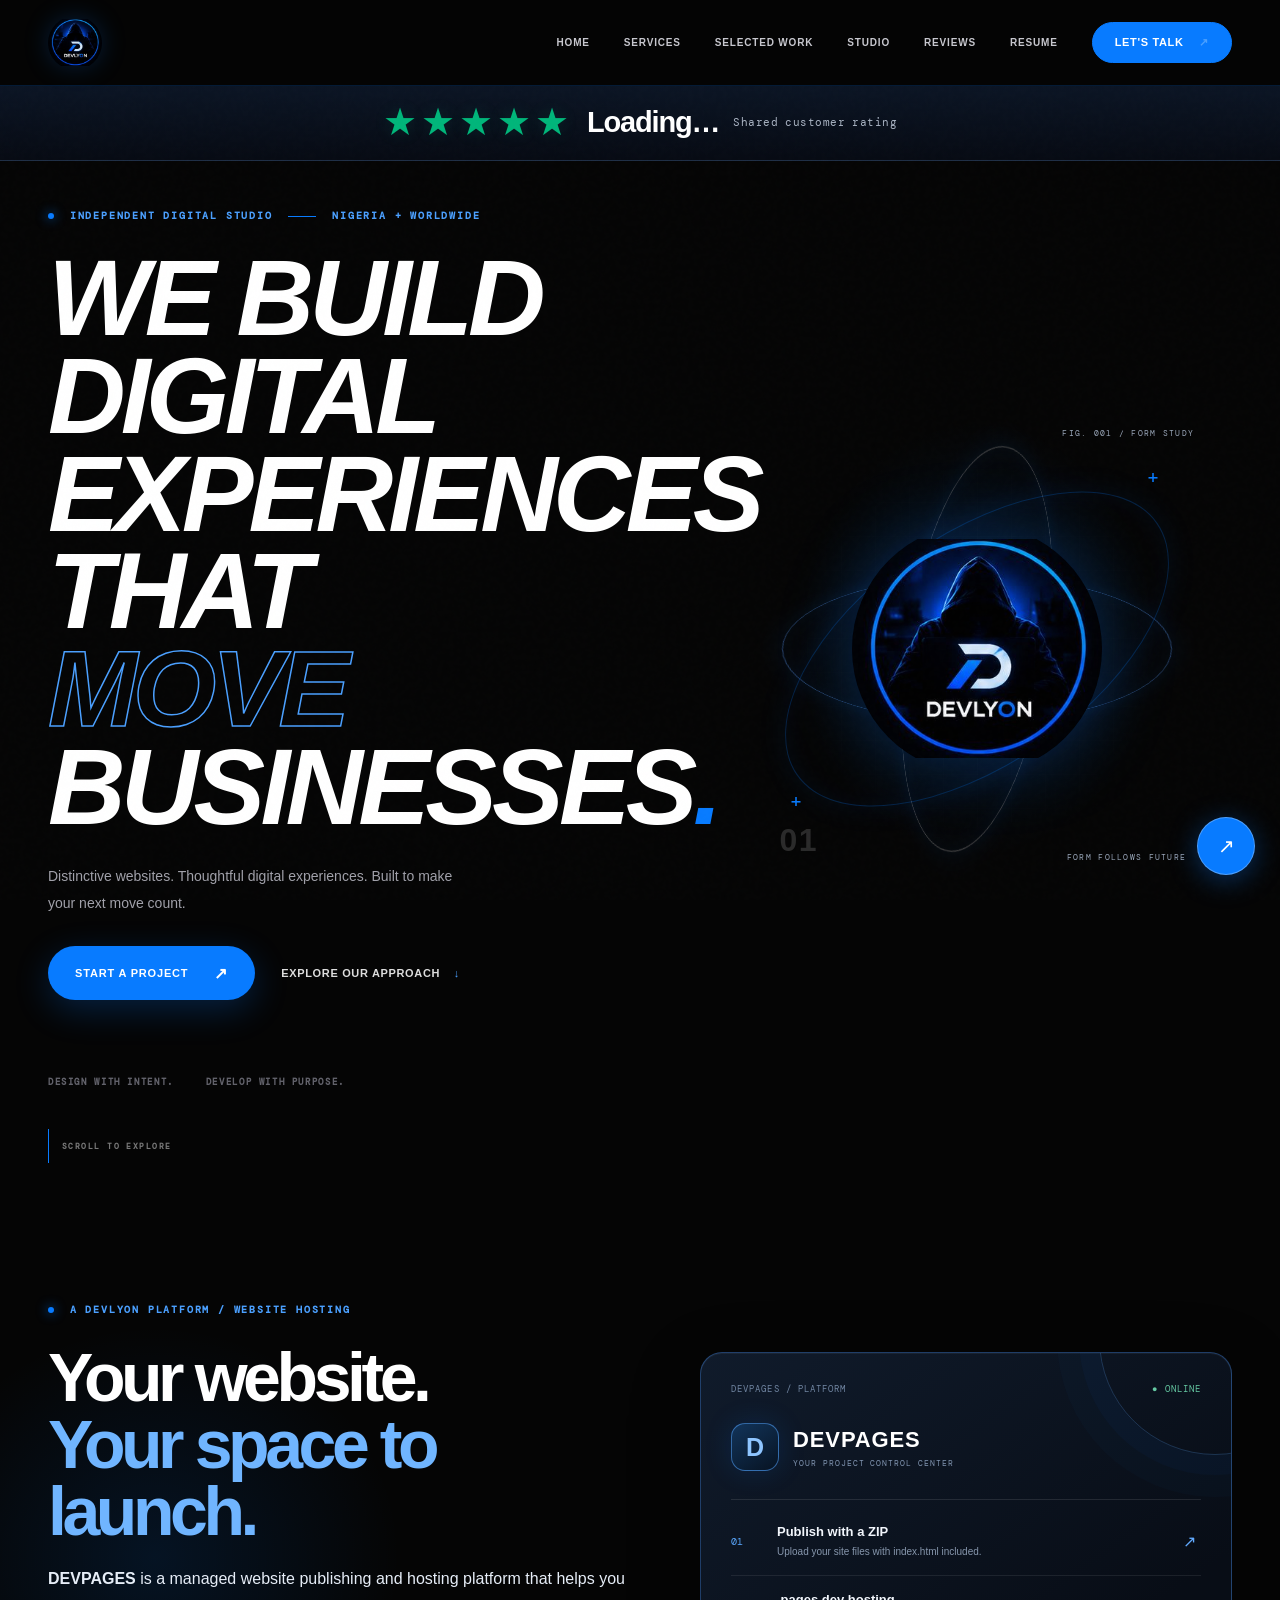
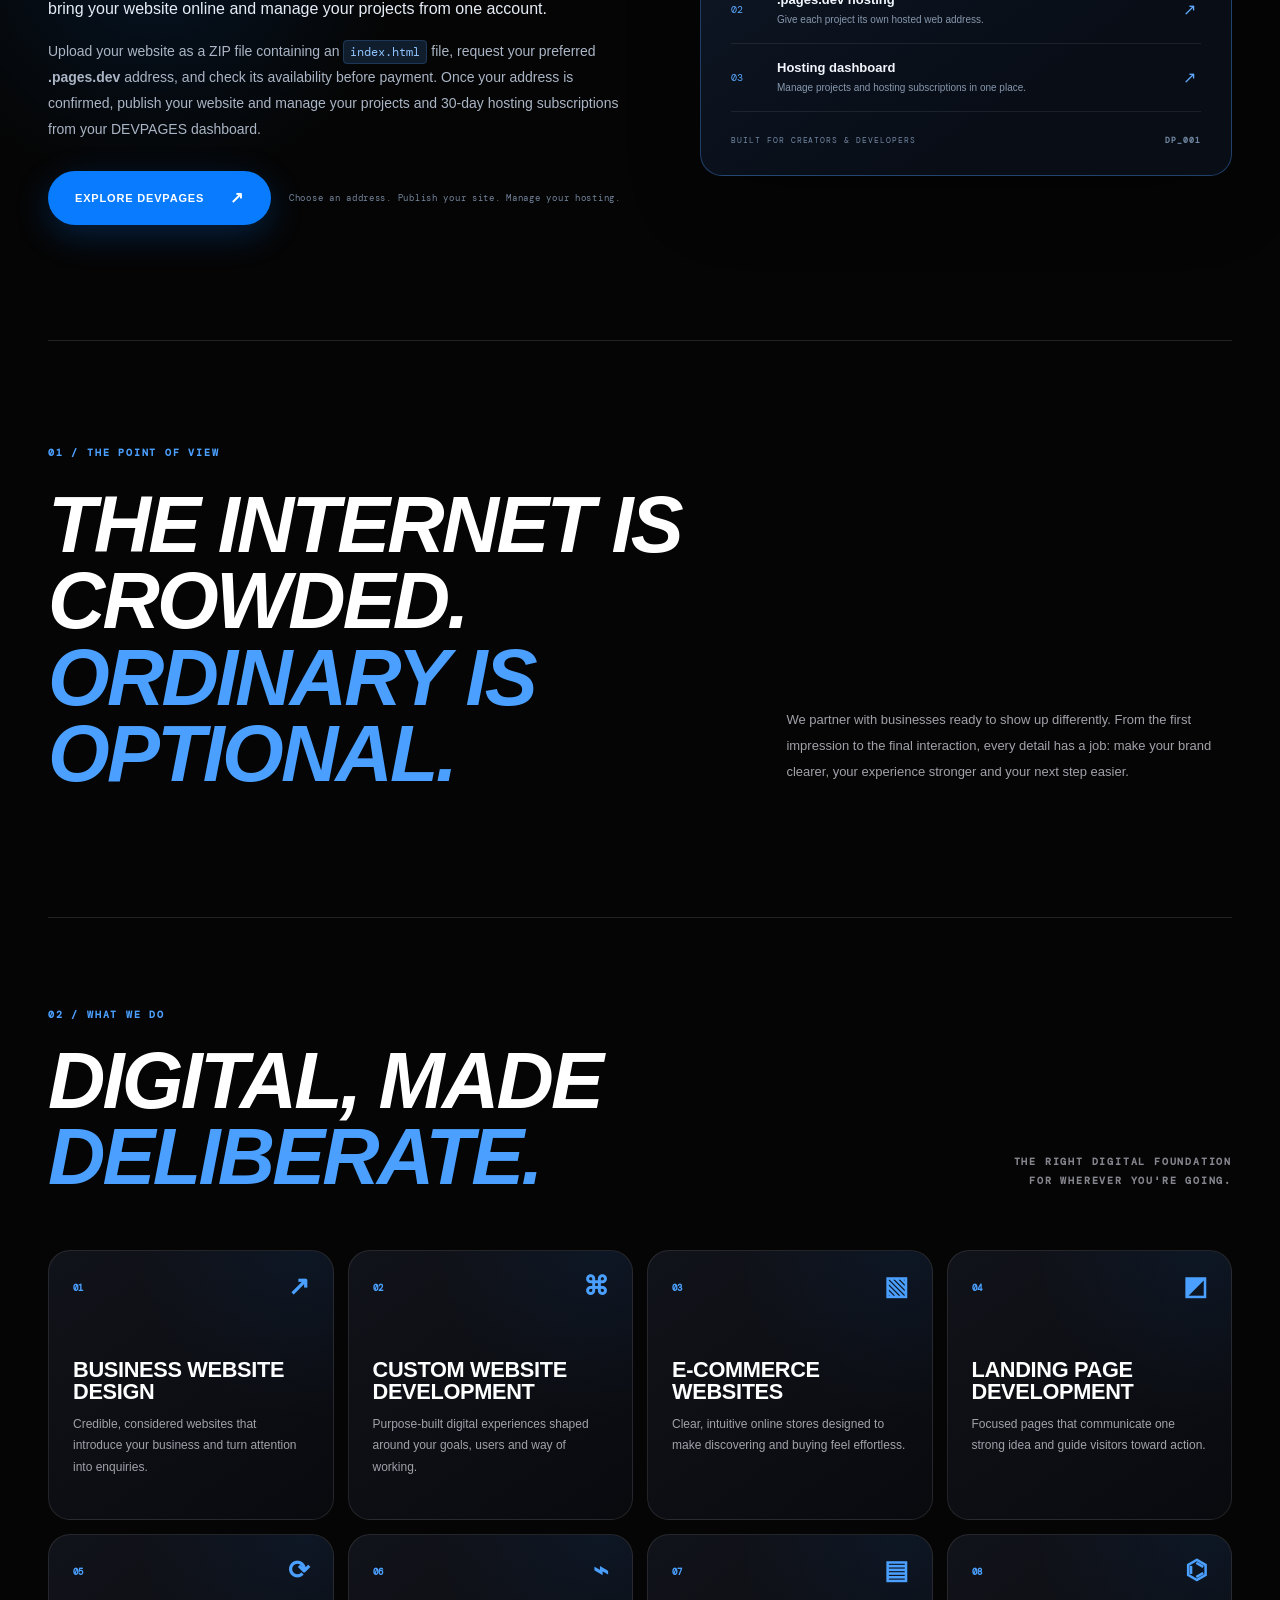
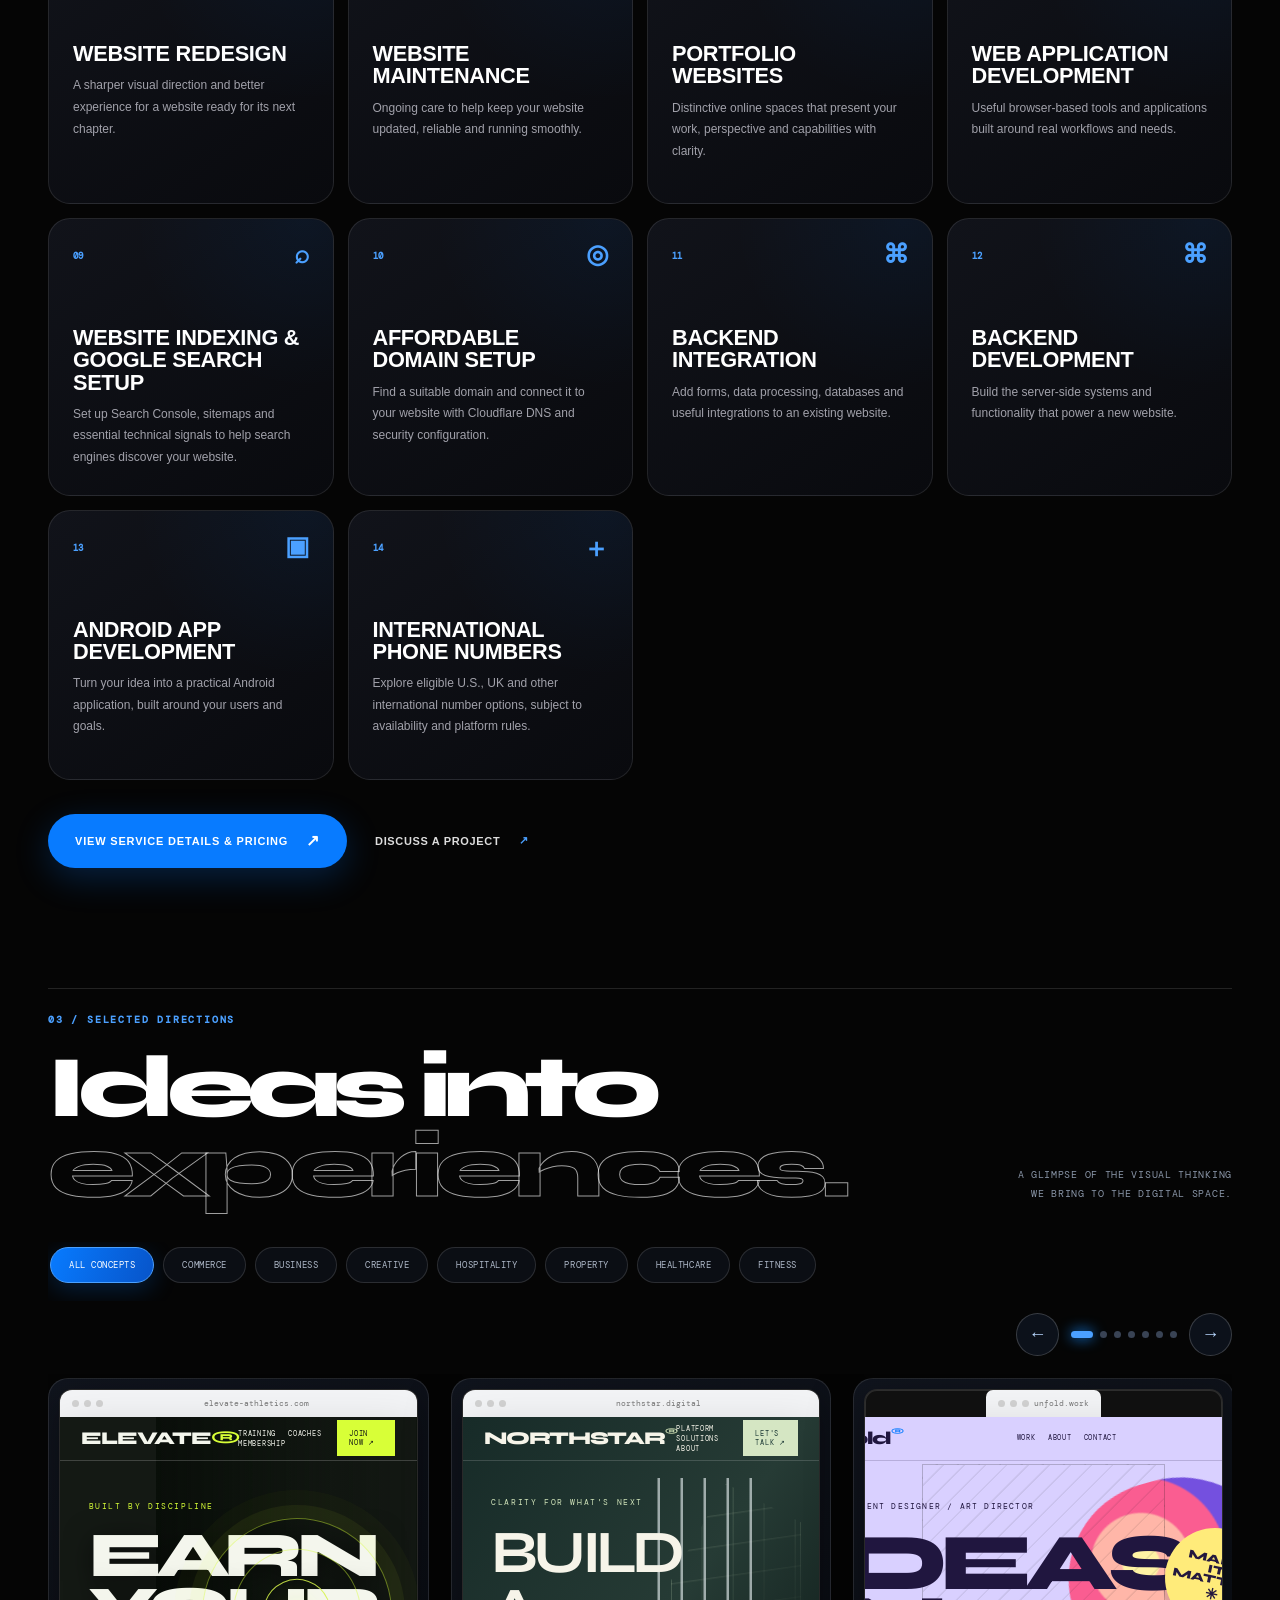
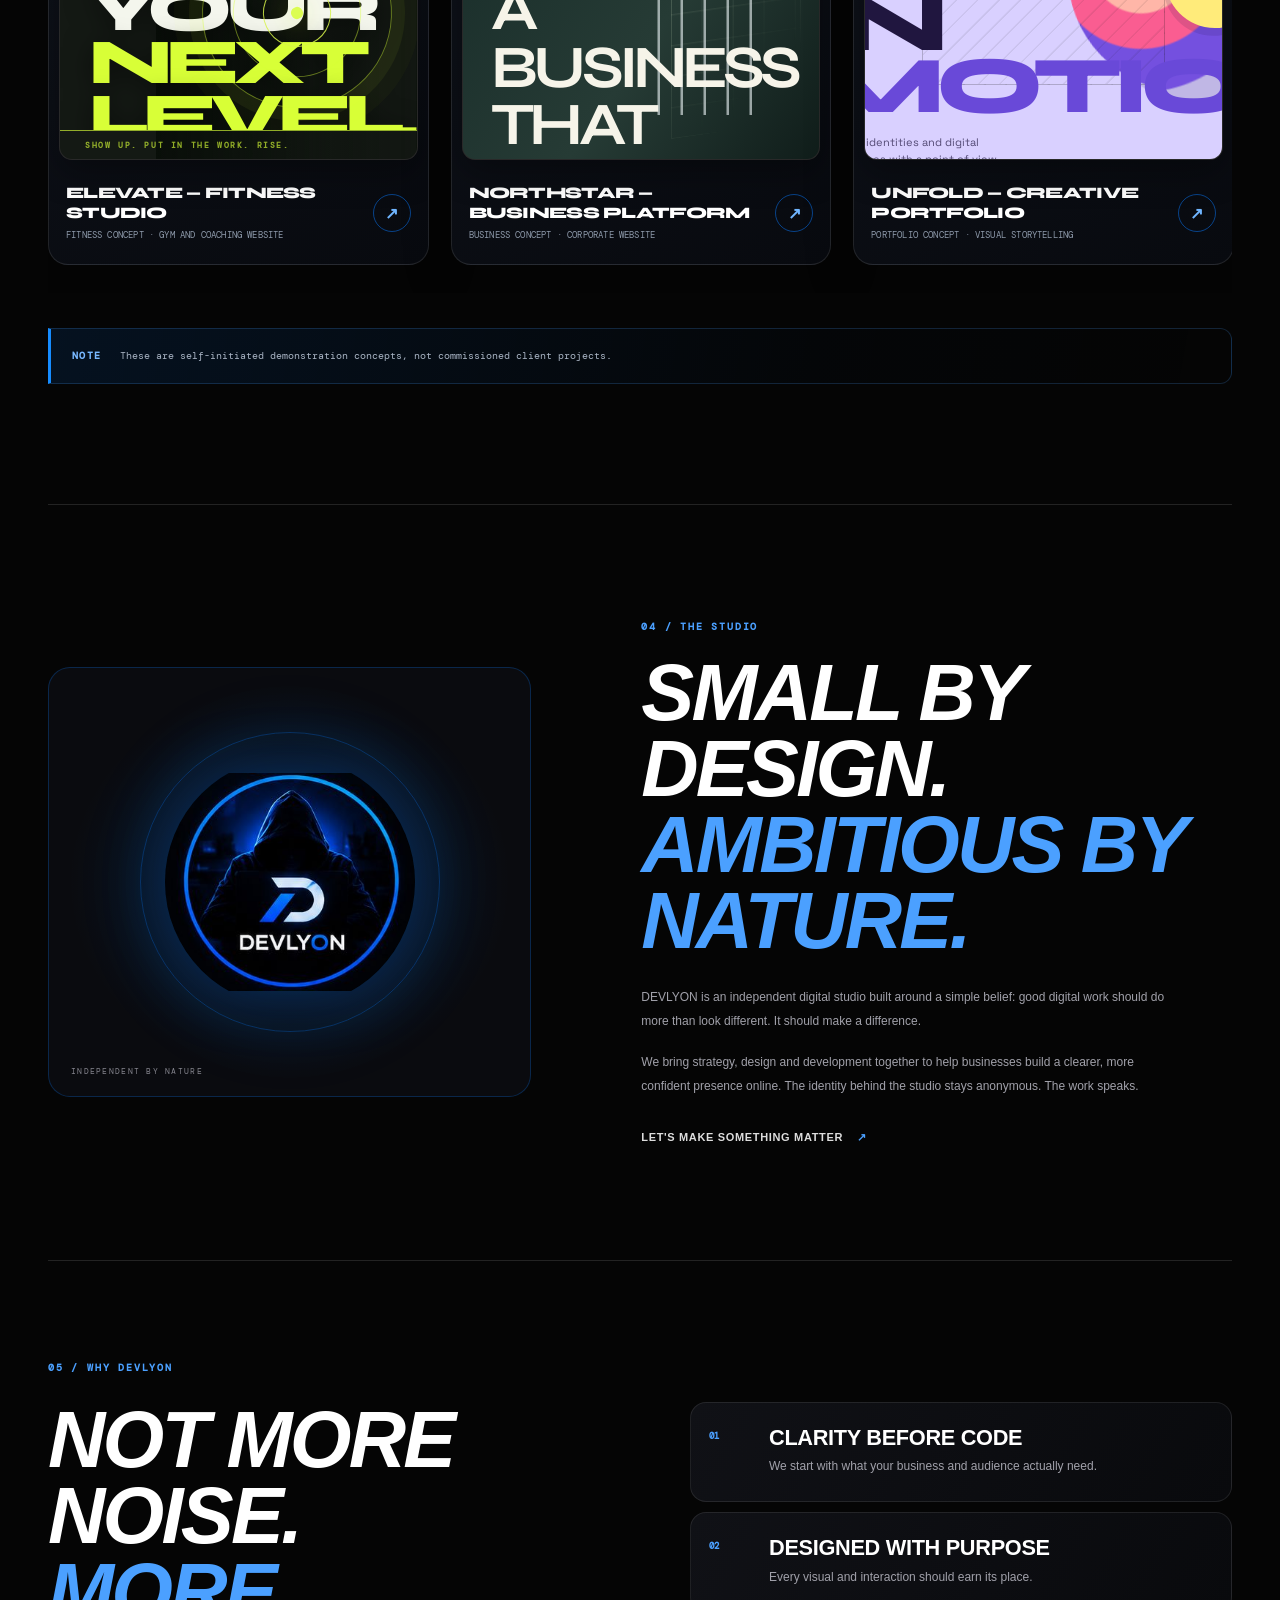
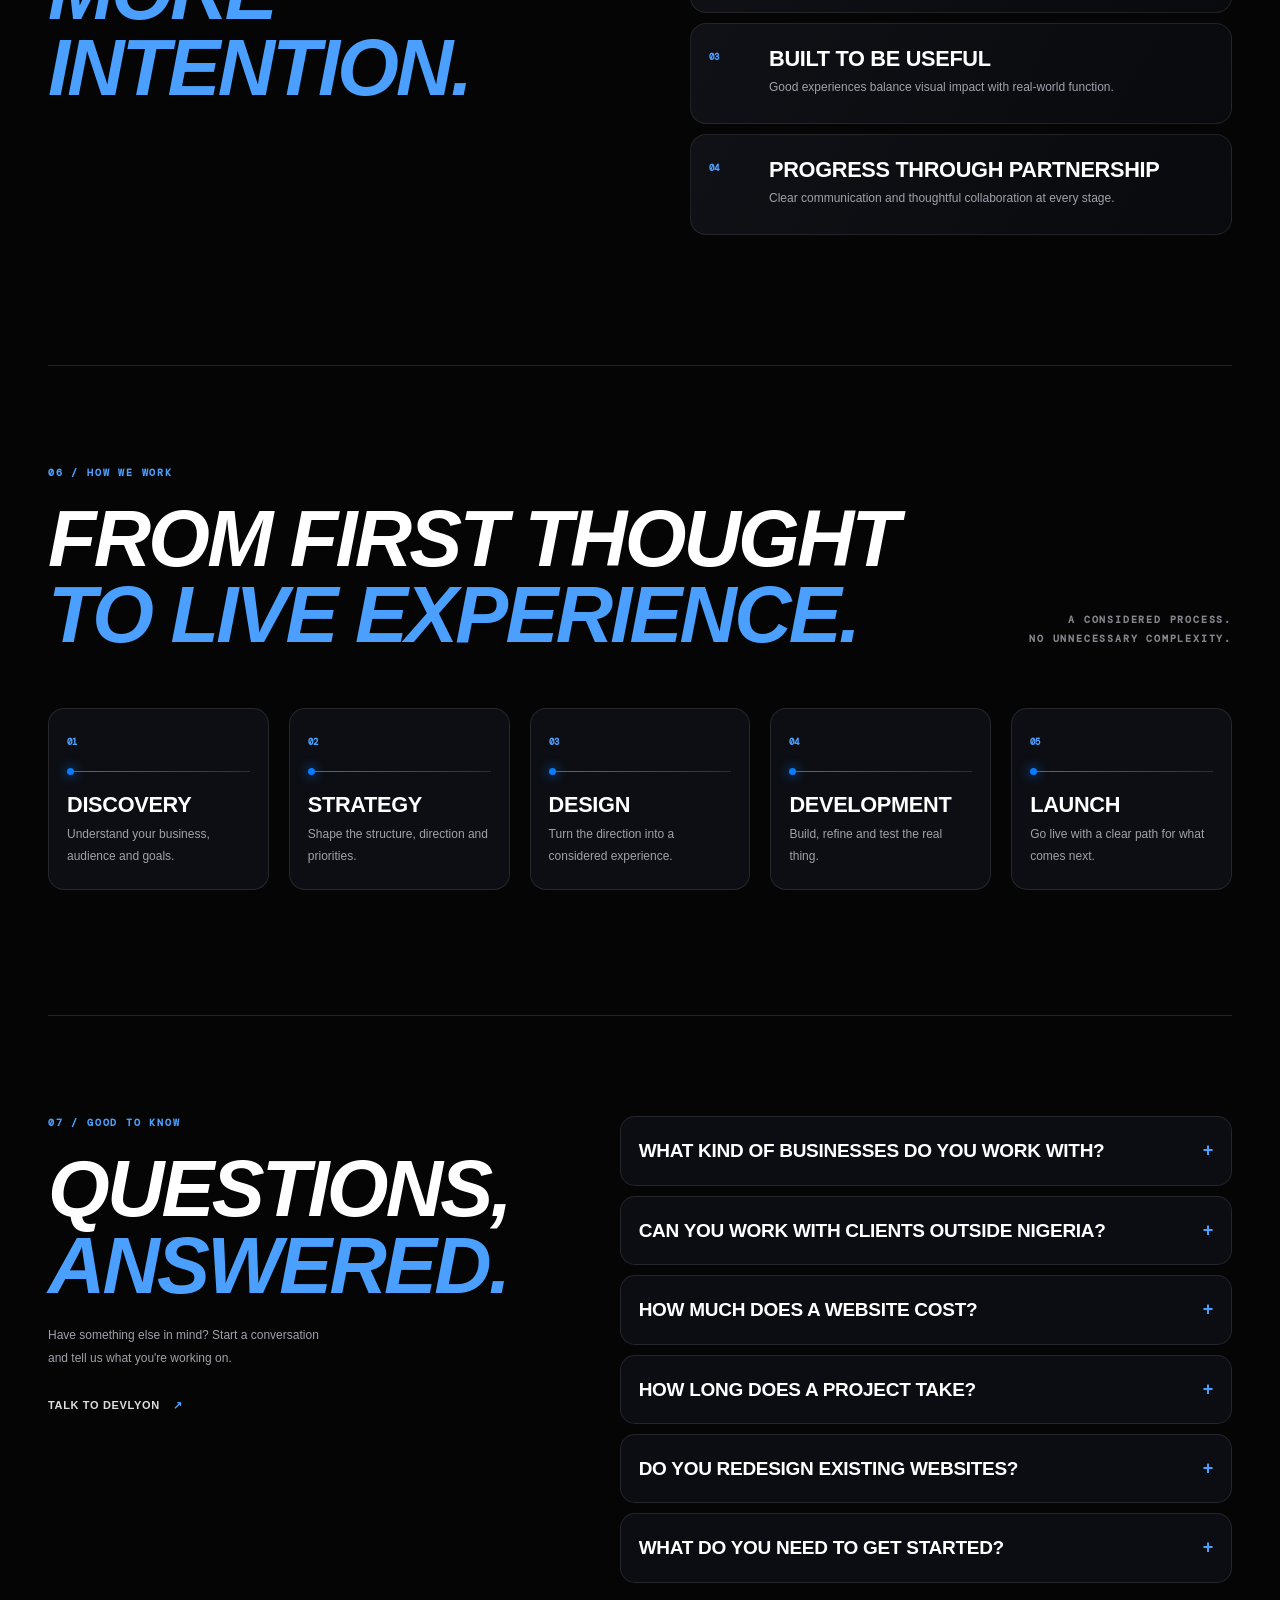
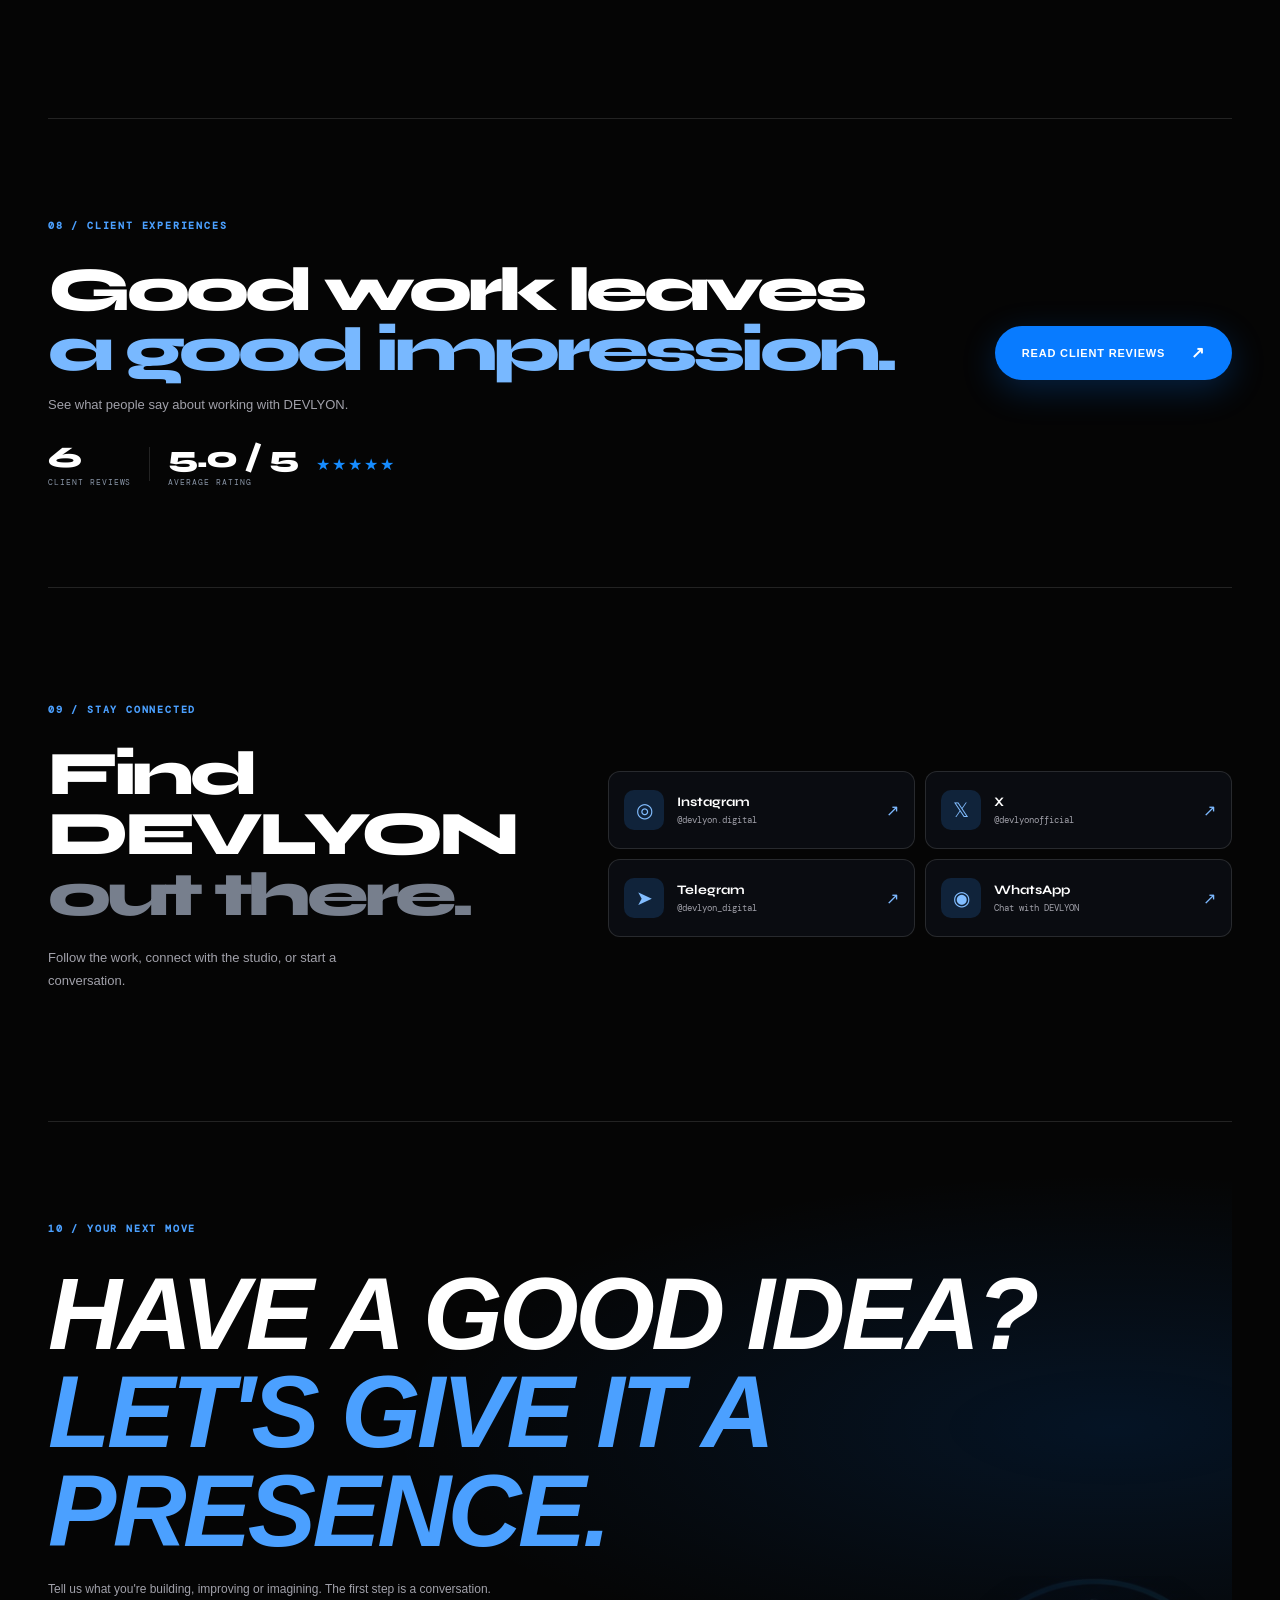
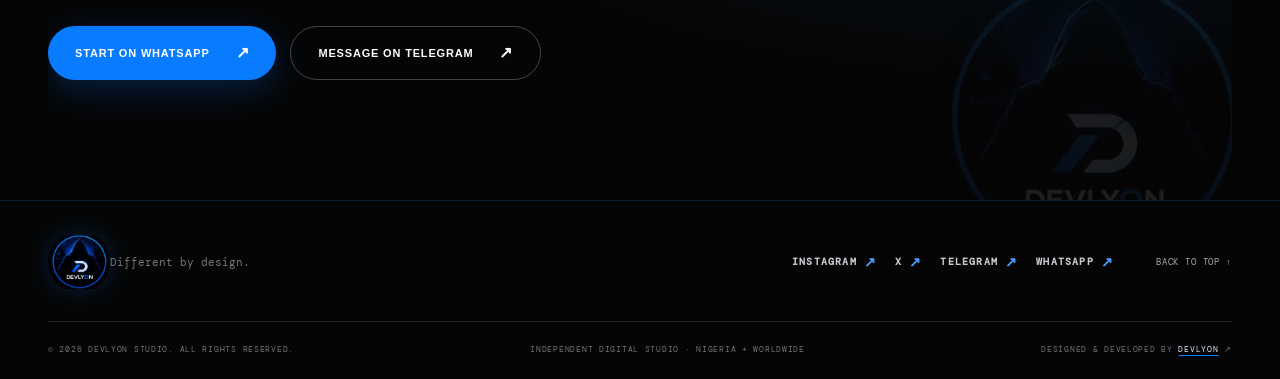
<file: index.html>
<!doctype html>
<html lang="en">
<head>
<meta charset="utf-8"><meta name="google-site-verification" content="bpdntFJbBT3opNHjQ1o0yw-visxSJpuXAGIEA3lNCcY" /><meta name="viewport" content="width=device-width,initial-scale=1"><meta name="theme-color" content="#050505">
<meta name="description" content="DEVLYON builds distinctive digital experiences and created DEVPAGES, where you can publish ZIP-based websites on .pages.dev addresses and manage 30-day hosting subscriptions.">
<meta property="og:type" content="website"><meta property="og:title" content="DEVLYON — Different by design."><meta property="og:description" content="Meet DEVPAGES by DEVLYON: publish your website from a ZIP file, request a .pages.dev address, and manage projects and 30-day hosting subscriptions."><meta property="og:url" content="https://devlyon.pages.dev/"><meta name="twitter:card" content="summary_large_image">
<link rel="canonical" href="https://devlyon.pages.dev/">
<title>DEVLYON — Different by design.</title><link rel="icon" href="assets/devlyon-logo.jpg" type="image/jpeg"><link rel="apple-touch-icon" href="assets/devlyon-logo.jpg">
<link rel="preconnect" href="https://fonts.googleapis.com"><link rel="preconnect" href="https://fonts.gstatic.com" crossorigin><link href="https://fonts.googleapis.com/css2?family=DM+Mono:wght@400;500&family=Space+Grotesk:wght@400;500;600;700&family=Syne:wght@400;500;600;700;800&display=swap" rel="stylesheet">
<link rel="stylesheet" href="styles.css"><script src="config.js" defer></script><script src="script.js" defer></script>
<script type="application/ld+json">
{
  "@context": "https://schema.org",
  "@type": "Organization",
  "name": "DEVLYON",
  "url": "https://devlyon.pages.dev/",
  "logo": "https://devlyon.pages.dev/assets/devlyon-logo.jpg",
  "description": "DEVLYON is an independent digital studio building distinctive websites and digital experiences, and the creator of DEVPAGES, a platform for publishing ZIP-based websites on .pages.dev addresses and managing 30-day hosting subscriptions.",
  "sameAs": [
    "https://www.instagram.com/devlyon.digital/",
    "https://x.com/devlyonofficial"
  ],
  "areaServed": "Worldwide"
}
</script>
</head>
<body><div class="devlyon-intro" id="devlyon-intro" aria-label="DEVLYON intro" role="status"><div class="intro-spinner-mark"><span class="spinner-ring ring-one"></span><span class="spinner-ring ring-two"></span><span class="spinner-ring ring-three"></span><img src="assets/devlyon-logo.jpg" alt="DEVLYON"></div><p class="intro-kicker">INITIALIZING EXPERIENCE</p><h1>DEVLYON</h1><p class="intro-tagline">DIFFERENT BY DESIGN.</p><div class="intro-progress"><span></span></div><p class="intro-loading">DESIGN WITH INTENT. DEVELOP WITH PURPOSE.</p><button class="intro-skip" type="button">SKIP INTRO ↗</button></div><script>window.setTimeout(function(){var intro=document.getElementById("devlyon-intro");if(intro){intro.classList.add("is-leaving");window.setTimeout(function(){intro.remove();},500);}},1800);</script><div class="noise" aria-hidden="true"></div>
<header class="site-header"><a class="brand" href="index.html" aria-label="DEVLYON home"><img class="brand-logo" src="assets/devlyon-logo.jpg" alt="DEVLYON logo"></a><button class="menu-toggle" aria-label="Open navigation" aria-expanded="false" aria-controls="site-nav"><i></i><i></i></button><nav id="site-nav" class="site-nav"><a href="index.html">Home</a><a href="services.html">Services</a><a href="work.html">Selected work</a><a href="about.html">Studio</a><a href="reviews.html">Reviews</a><a href="resume.html">Resume</a><a class="nav-cta" href="contact.html">Let's talk <b>↗</b></a></nav></header><script>(function(){const b=document.querySelector('.menu-toggle'),n=document.querySelector('.site-nav');if(!b||!n)return;function close(){b.setAttribute('aria-expanded','false');b.setAttribute('aria-label','Open navigation');n.classList.remove('is-open');document.body.classList.remove('menu-open')}b.addEventListener('click',function(){const open=b.getAttribute('aria-expanded')!=='true';b.setAttribute('aria-expanded',String(open));b.setAttribute('aria-label',open?'Close navigation':'Open navigation');n.classList.toggle('is-open',open);document.body.classList.toggle('menu-open',open)});n.querySelectorAll('a').forEach(a=>a.addEventListener('click',close));document.addEventListener('keydown',e=>{if(e.key==='Escape')close()})})();</script>
<main>
<section class="hero section-shell" id="home"><div class="hero-copy"><p class="eyebrow"><span class="status-dot"></span> INDEPENDENT DIGITAL STUDIO <span class="eyebrow-line"></span> NIGERIA + WORLDWIDE</p><h1>We build digital<br>experiences that<br><span class="outline-word">move</span> businesses<span class="blue-dot">.</span></h1><p class="hero-text">Distinctive websites. Thoughtful digital experiences. Built to make your next move count.</p><div class="hero-actions"><a class="button button-primary" href="contact.html#contact">Start a project <b>↗</b></a><a class="text-link" href="#work">Explore our approach <b>↓</b></a></div><div class="hero-foot"><span>DESIGN WITH INTENT.</span><span>DEVELOP WITH PURPOSE.</span></div></div>
<div class="hero-art" aria-label="Abstract geometric digital artwork"><div class="hero-grid" aria-hidden="true"></div><div class="hero-orbit hero-orbit-a"></div><div class="hero-orbit hero-orbit-b"></div><div class="hero-orbit hero-orbit-c"></div><img class="hero-brand-logo" src="assets/devlyon-logo.jpg" alt="DEVLYON logo"><span class="art-cross cross-one">+</span><span class="art-cross cross-two">+</span><span class="art-label label-top">FIG. 001 / FORM STUDY</span><span class="art-label label-bottom">FORM FOLLOWS FUTURE</span><span class="art-index">01</span></div><a class="scroll-cue" href="#intro"><i></i> SCROLL TO EXPLORE</a></section>
<section class="devpages-promo section-shell" id="devpages" aria-labelledby="devpages-title">
<div class="devpages-promo-copy">
<p class="eyebrow"><span class="status-dot"></span> A DEVLYON PLATFORM / WEBSITE HOSTING</p>
<h2 id="devpages-title">Your website.<br><span>Your space to launch.</span></h2>
<p class="devpages-lead"><strong>DEVPAGES</strong> is a managed website publishing and hosting platform that helps you bring your website online and manage your projects from one account.</p>
<p>Upload your website as a ZIP file containing an <code>index.html</code> file, request your preferred <strong>.pages.dev</strong> address, and check its availability before payment. Once your address is confirmed, publish your website and manage your projects and 30-day hosting subscriptions from your DEVPAGES dashboard.</p>
<div class="devpages-actions"><a class="button button-primary" href="https://devpagesdomain.pages.dev/" target="_blank" rel="noopener noreferrer">Explore DEVPAGES <b>↗</b></a><span class="devpages-note">Choose an address. Publish your site. Manage your hosting.</span></div>
</div>
<div class="devpages-promo-panel" aria-label="DEVPAGES platform features">
<div class="devpages-panel-top"><span>DEVPAGES / PLATFORM</span><span class="devpages-live-dot">● ONLINE</span></div>
<div class="devpages-panel-brand"><span class="devpages-mark">D</span><div><b>DEVPAGES</b><small>YOUR PROJECT CONTROL CENTER</small></div></div>
<div class="devpages-feature-list">
<div><i>01</i><span><b>Publish with a ZIP</b><small>Upload your site files with index.html included.</small></span><em>↗</em></div>
<div><i>02</i><span><b>.pages.dev hosting</b><small>Give each project its own hosted web address.</small></span><em>↗</em></div>
<div><i>03</i><span><b>Hosting dashboard</b><small>Manage projects and hosting subscriptions in one place.</small></span><em>↗</em></div>
</div>
<div class="devpages-panel-foot"><span>BUILT FOR CREATORS &amp; DEVELOPERS</span><b>DP_001</b></div>
</div>
</section>
<section class="intro section-shell" id="intro"><p class="eyebrow">01 / THE POINT OF VIEW</p><div class="intro-content"><h2>The internet is crowded.<br><span>Ordinary is optional.</span></h2><p>We partner with businesses ready to show up differently. From the first impression to the final interaction, every detail has a job: make your brand clearer, your experience stronger and your next step easier.</p></div></section>
<section class="services section-shell" id="services"><div class="section-heading"><div><p class="eyebrow">02 / WHAT WE DO</p><h2>Digital, made<br><span>deliberate.</span></h2></div><p class="section-aside">The right digital foundation<br>for wherever you're going.</p></div><div class="service-grid">
<article class="service-card"><small>01</small><b class="service-icon">↗</b><h3>Business website design</h3><p>Credible, considered websites that introduce your business and turn attention into enquiries.</p></article>
<article class="service-card"><small>02</small><b class="service-icon">⌘</b><h3>Custom website development</h3><p>Purpose-built digital experiences shaped around your goals, users and way of working.</p></article>
<article class="service-card"><small>03</small><b class="service-icon">▧</b><h3>E-commerce websites</h3><p>Clear, intuitive online stores designed to make discovering and buying feel effortless.</p></article>
<article class="service-card"><small>04</small><b class="service-icon">◩</b><h3>Landing page development</h3><p>Focused pages that communicate one strong idea and guide visitors toward action.</p></article>
<article class="service-card"><small>05</small><b class="service-icon">⟳</b><h3>Website redesign</h3><p>A sharper visual direction and better experience for a website ready for its next chapter.</p></article>
<article class="service-card"><small>06</small><b class="service-icon">⌁</b><h3>Website maintenance</h3><p>Ongoing care to help keep your website updated, reliable and running smoothly.</p></article>
<article class="service-card"><small>07</small><b class="service-icon">▤</b><h3>Portfolio websites</h3><p>Distinctive online spaces that present your work, perspective and capabilities with clarity.</p></article>
<article class="service-card"><small>08</small><b class="service-icon">⌬</b><h3>Web application development</h3><p>Useful browser-based tools and applications built around real workflows and needs.</p></article><article class="service-card"><small>09</small><b class="service-icon">⌕</b><h3>Website indexing & Google Search setup</h3><p>Set up Search Console, sitemaps and essential technical signals to help search engines discover your website.</p></article>
<article class="service-card"><small>10</small><b class="service-icon">◎</b><h3>Affordable domain setup</h3><p>Find a suitable domain and connect it to your website with Cloudflare DNS and security configuration.</p></article>
<article class="service-card"><small>11</small><b class="service-icon">⌘</b><h3>Backend integration</h3><p>Add forms, data processing, databases and useful integrations to an existing website.</p></article>
<article class="service-card"><small>12</small><b class="service-icon">⌘</b><h3>Backend development</h3><p>Build the server-side systems and functionality that power a new website.</p></article>
<article class="service-card"><small>13</small><b class="service-icon">▣</b><h3>Android app development</h3><p>Turn your idea into a practical Android application, built around your users and goals.</p></article>
<article class="service-card"><small>14</small><b class="service-icon">＋</b><h3>International phone numbers</h3><p>Explore eligible U.S., UK and other international number options, subject to availability and platform rules.</p></article>
</div><div class="services-actions"><a class="button button-primary" href="services.html">View Service Details &amp; Pricing <b>↗</b></a><a class="text-link" href="contact.html#contact">Discuss a project <b>↗</b></a></div></section>
<section class="work section-shell" id="work"><div class="section-heading"><div><p class="eyebrow">03 / SELECTED DIRECTIONS</p><h2>Ideas into<br><span>experiences.</span></h2></div><p class="section-aside">A glimpse of the visual thinking<br>we bring to the digital space.</p></div><div class="work-filters" role="group" aria-label="Filter portfolio concepts"><button class="filter-button active" data-filter="all">All concepts</button><button class="filter-button" data-filter="commerce">Commerce</button><button class="filter-button" data-filter="business">Business</button><button class="filter-button" data-filter="creative">Creative</button><button class="filter-button" data-filter="hospitality">Hospitality</button><button class="filter-button" data-filter="property">Property</button><button class="filter-button" data-filter="wellness">Healthcare</button><button class="filter-button" data-filter="fitness">Fitness</button></div><div class="work-slider"><div class="slider-controls"><button class="slider-arrow slider-prev" type="button" aria-label="Previous projects">←</button><div class="slider-dots" aria-label="Choose project slide"></div><button class="slider-arrow slider-next" type="button" aria-label="Next projects">→</button></div><div class="work-grid" tabindex="0" aria-label="Portfolio project slides">
<article class="work-card" data-category="fitness"><div class="work-visual preview-fitness"><div class="preview-browser"><i></i><i></i><i></i><span>elevate-athletics.com</span></div><div class="preview-site fitness-site"><nav><b>ELEVATE<span>®</span></b><div>TRAINING　 COACHES　 MEMBERSHIP</div><strong>JOIN NOW ↗</strong></nav><div class="fitness-hero"><small>BUILT BY DISCIPLINE</small><h4>Earn your<br><em>next level.</em></h4><p>Training with purpose. Coaching that pushes you further.</p><button>FIND YOUR PROGRAM ↗</button><div class="fitness-rings"><i></i><i></i><i></i></div></div><footer>SHOW UP. PUT IN THE WORK. RISE.</footer></div></div><div class="work-meta"><div><h3>ELEVATE — Fitness studio</h3><p>Fitness concept · Gym and coaching website</p></div><b>↗</b></div></article>
<article class="work-card" data-category="business"><div class="work-visual visual-architecture preview-business"><div class="preview-browser"><i></i><i></i><i></i><span>northstar.digital</span></div><div class="preview-site business-site"><nav><b>NORTHSTAR<span>®</span></b><div>PLATFORM　 SOLUTIONS　 ABOUT</div><strong>LET'S TALK ↗</strong></nav><div class="business-hero"><small>CLARITY FOR WHAT'S NEXT</small><h4>Build a business<br>that <em>moves forward.</em></h4><p>Strategy, technology and people—working as one.</p><button>DISCOVER OUR APPROACH ↗</button><div class="business-stats"><span><b>01</b> STRATEGY</span><span><b>02</b> SYSTEMS</span><span><b>03</b> GROWTH</span></div></div></div></div><div class="work-meta"><div><h3>NORTHSTAR — Business platform</h3><p>Business concept · Corporate website</p></div><b>↗</b></div></article>
<article class="work-card" data-category="creative"><div class="work-visual visual-creative preview-creative"><div class="preview-browser"><i></i><i></i><i></i><span>unfold.work</span></div><div class="preview-site creative-site"><nav><b>unfold<span>®</span></b><div>WORK　 ABOUT　 CONTACT</div><strong>MENU +</strong></nav><div class="creative-hero"><small>INDEPENDENT DESIGNER / ART DIRECTOR</small><h4>Ideas<br>in <em>motion.</em></h4><div class="creative-stamp">MAKE<br>IT<br>MATTER<span>✳</span></div><p>Creating identities and digital experiences with a point of view.</p><button>VIEW SELECTED WORK ↗</button></div><footer>PORTFOLIO 2026　—　AVAILABLE FOR PROJECTS</footer></div></div><div class="work-meta"><div><h3>UNFOLD — Creative portfolio</h3><p>Portfolio concept · Visual storytelling</p></div><b>↗</b></div></article>
<article class="work-card" data-category="hospitality"><div class="work-visual preview-restaurant"><div class="preview-browser"><i></i><i></i><i></i><span>maison-table.com</span></div><div class="preview-site restaurant-site"><nav><b>MAISON<span>TABLE</span></b><div>MENU　 OUR STORY　 PRIVATE DINING</div><strong>BOOK A TABLE ↗</strong></nav><div class="restaurant-hero"><small>SEASONAL FOOD · TIMELESS MOMENTS</small><h4>A taste of<br><em>somewhere special.</em></h4><p>Thoughtful plates, local ingredients and evenings worth remembering.</p><button>DISCOVER OUR MENU ↗</button><div class="restaurant-dish"><span>✳</span></div></div><footer>GOOD FOOD. GOOD COMPANY. ALWAYS.</footer></div></div><div class="work-meta"><div><h3>MAISON TABLE — Restaurant</h3><p>Hospitality concept · Restaurant website</p></div><b>↗</b></div></article>
<article class="work-card work-wide" data-category="commerce"><div class="work-visual visual-commerce preview-commerce"><div class="preview-browser"><i></i><i></i><i></i><span>forme.studio</span></div><div class="preview-site commerce-site"><nav><b>FORME<span>.</span></b><div>SHOP　 OBJECTS　 JOURNAL</div><strong>BAG (0)</strong></nav><div class="commerce-hero"><div><small>THE EVERYDAY EDITION</small><h4>Make room<br>for <em>beautiful.</em></h4><p>Thoughtful pieces for slower, more intentional living.</p><button>EXPLORE THE COLLECTION ↗</button></div><div class="commerce-product"><div class="product-vase"></div><span>THE SCULPTURAL VASE · $68</span></div></div><footer>DESIGNED FOR LIVING　 ·　 MADE TO LAST</footer></div></div><div class="work-meta"><div><h3>FORME — Objects for living</h3><p>Commerce concept · Art direction & web design</p></div><b>↗</b></div></article>
<article class="work-card" data-category="property"><div class="work-visual preview-property"><div class="preview-browser"><i></i><i></i><i></i><span>forma-estates.com</span></div><div class="preview-site property-site"><nav><b>FORMA<span>ESTATES</span></b><div>PROPERTIES　 DEVELOPMENTS　 ABOUT</div><strong>ENQUIRE ↗</strong></nav><div class="property-hero"><small>SPACES THAT MOVE YOU</small><h4>Find your<br><em>place in the world.</em></h4><p>Exceptional homes and considered spaces in the places you love.</p><button>EXPLORE PROPERTIES ↗</button><div class="property-building"><i></i><i></i><i></i></div></div></div></div><div class="work-meta"><div><h3>FORMA ESTATES — Real estate</h3><p>Property concept · Real estate platform</p></div><b>↗</b></div></article>
<article class="work-card" data-category="wellness"><div class="work-visual preview-wellness"><div class="preview-browser"><i></i><i></i><i></i><span>kinwell.health</span></div><div class="preview-site wellness-site"><nav><b>kinwell<span>+</span></b><div>CARE　 SPECIALTIES　 OUR TEAM</div><strong>BOOK VISIT ↗</strong></nav><div class="wellness-hero"><small>CARE THAT SEES THE WHOLE YOU</small><h4>Feel better.<br><em>Live well.</em></h4><p>Modern care, real connection and a healthier way forward.</p><button>MEET YOUR CARE TEAM ↗</button><div class="wellness-mark">+</div></div><footer>HERE FOR EVERY STEP.</footer></div></div><div class="work-meta"><div><h3>KINWELL — Healthcare</h3><p>Healthcare concept · Clinic website</p></div><b>↗</b></div></article>
</div></div><p class="portfolio-note"><b>NOTE</b> These are self-initiated demonstration concepts, not commissioned client projects.</p></section>
<section class="about section-shell" id="about"><div class="about-visual"><div class="about-orbit"></div><img class="about-brand-logo" src="assets/devlyon-logo.jpg" alt="DEVLYON logo"><small>INDEPENDENT BY NATURE</small></div><div class="about-copy"><p class="eyebrow">04 / THE STUDIO</p><h2>Small by design.<br><span>Ambitious by nature.</span></h2><p>DEVLYON is an independent digital studio built around a simple belief: good digital work should do more than look different. It should make a difference.</p><p>We bring strategy, design and development together to help businesses build a clearer, more confident presence online. The identity behind the studio stays anonymous. The work speaks.</p><a class="text-link" href="#contact">Let's make something matter <b>↗</b></a></div></section>
<section class="values section-shell"><p class="eyebrow">05 / WHY DEVLYON</p><div class="values-layout"><h2>Not more noise.<br><span>More intention.</span></h2><div class="value-list"><article><small>01</small><div><h3>Clarity before code</h3><p>We start with what your business and audience actually need.</p></div></article><article><small>02</small><div><h3>Designed with purpose</h3><p>Every visual and interaction should earn its place.</p></div></article><article><small>03</small><div><h3>Built to be useful</h3><p>Good experiences balance visual impact with real-world function.</p></div></article><article><small>04</small><div><h3>Progress through partnership</h3><p>Clear communication and thoughtful collaboration at every stage.</p></div></article></div></div></section>
<section class="process section-shell" id="process"><div class="section-heading"><div><p class="eyebrow">06 / HOW WE WORK</p><h2>From first thought<br><span>to live experience.</span></h2></div><p class="section-aside">A considered process.<br>No unnecessary complexity.</p></div><div class="process-track"><article><small>01</small><i></i><h3>Discovery</h3><p>Understand your business, audience and goals.</p></article><article><small>02</small><i></i><h3>Strategy</h3><p>Shape the structure, direction and priorities.</p></article><article><small>03</small><i></i><h3>Design</h3><p>Turn the direction into a considered experience.</p></article><article><small>04</small><i></i><h3>Development</h3><p>Build, refine and test the real thing.</p></article><article><small>05</small><i></i><h3>Launch</h3><p>Go live with a clear path for what comes next.</p></article></div></section>
<section class="faq section-shell" id="faq"><div class="faq-intro"><p class="eyebrow">07 / GOOD TO KNOW</p><h2>Questions,<br><span>answered.</span></h2><p>Have something else in mind? Start a conversation and tell us what you're working on.</p><a class="text-link" href="#contact">Talk to DEVLYON <b>↗</b></a></div><div class="faq-list">
<details><summary>What kind of businesses do you work with?<b>+</b></summary><p>We work with businesses, founders, creators and teams across different industries. If you have a clear goal and need a stronger digital presence, let's talk.</p></details>
<details><summary>Can you work with clients outside Nigeria?<b>+</b></summary><p>Yes. DEVLYON is open to projects in Nigeria and worldwide. Communication and project details can be handled remotely.</p></details>
<details><summary>How much does a website cost?<b>+</b></summary><p>Pricing depends on the scope, features and complexity of the project. Share what you have in mind and we'll discuss a suitable approach.</p></details>
<details><summary>How long does a project take?<b>+</b></summary><p>Timelines vary with the size of the website, features and how quickly content and feedback are provided. We'll agree on a realistic timeline before work begins.</p></details>
<details><summary>Do you redesign existing websites?<b>+</b></summary><p>Absolutely. We can review your current website and help improve its structure, visual direction, usability and performance.</p></details>
<details><summary>What do you need to get started?<b>+</b></summary><p>A short explanation of your business, what you want the website to achieve and any examples you like. We can work through the details together.</p></details></div></section>

<section class="review-invite section-shell" aria-labelledby="review-invite-title">
  <div><p class="eyebrow">08 / CLIENT EXPERIENCES</p><h2 id="review-invite-title">Good work leaves<br><span>a good impression.</span></h2><p>See what people say about working with DEVLYON.</p>
    <div class="review-invite-stats" aria-live="polite">
      <div><strong id="review-invite-count">—</strong><span>CLIENT REVIEWS</span></div>
      <i aria-hidden="true"></i>
      <div><strong id="review-invite-average">—</strong><span>AVERAGE RATING</span></div>
      <span class="review-invite-stars" id="review-invite-stars" aria-label="Customer rating">☆☆☆☆☆</span>
    </div>
  </div>
  <a class="button button-primary" href="reviews.html">Read client reviews <b>↗</b></a>
</section>
<section class="social-hub section-shell" id="connect">
  <div><p class="eyebrow">09 / STAY CONNECTED</p><h2>Find DEVLYON<br><span>out there.</span></h2><p>Follow the work, connect with the studio, or start a conversation.</p></div>
  <div class="social-hub-links">
    <a href="https://www.instagram.com/devlyon.digital/" target="_blank" rel="noopener noreferrer"><span class="social-symbol">◎</span><span><b>Instagram</b><small>@devlyon.digital</small></span><i>↗</i></a>
    <a href="https://x.com/devlyonofficial" target="_blank" rel="noopener noreferrer"><span class="social-symbol">𝕏</span><span><b>X</b><small>@devlyonofficial</small></span><i>↗</i></a>
    <a href="https://t.me/devlyon_digital" target="_blank" rel="noopener noreferrer"><span class="social-symbol">➤</span><span><b>Telegram</b><small>@devlyon_digital</small></span><i>↗</i></a>
    <a href="https://wa.me/639552904890" target="_blank" rel="noopener noreferrer"><span class="social-symbol">◉</span><span><b>WhatsApp</b><small>Chat with DEVLYON</small></span><i>↗</i></a>
  </div>
</section>

<section class="contact section-shell" id="contact"><p class="eyebrow">10 / YOUR NEXT MOVE</p><div class="contact-main"><h2>Have a good idea?<br><span>Let's give it a presence.</span></h2><p>Tell us what you're building, improving or imagining. The first step is a conversation.</p><div class="contact-actions"><a class="button button-primary" data-contact="whatsapp" href="https://wa.me/639552904890" target="_blank" rel="noopener noreferrer">Start on WhatsApp <b>↗</b></a><a class="button button-outline" data-contact="telegram" href="https://t.me/devlyon_digital" target="_blank" rel="noopener noreferrer">Message on Telegram <b>↗</b></a></div></div><img class="contact-watermark-logo" src="assets/devlyon-logo.jpg" alt="" aria-hidden="true"></section>
</main>
<footer class="site-footer"><div class="footer-top"><a class="brand" href="index.html" aria-label="DEVLYON home"><img class="brand-logo footer-logo" src="assets/devlyon-logo.jpg" alt="DEVLYON logo"></a><p>Different by design.</p><nav class="footer-socials" aria-label="DEVLYON social media"><a href="https://www.instagram.com/devlyon.digital/" target="_blank" rel="noopener noreferrer">INSTAGRAM <span>↗</span></a><a href="https://x.com/devlyonofficial" target="_blank" rel="noopener noreferrer">X <span>↗</span></a><a href="https://t.me/devlyon_digital" target="_blank" rel="noopener noreferrer">TELEGRAM <span>↗</span></a><a href="https://wa.me/639552904890" target="_blank" rel="noopener noreferrer">WHATSAPP <span>↗</span></a></nav><a class="back-top" href="#home">BACK TO TOP ↑</a></div><div class="footer-bottom"><span>© <span id="year"></span> DEVLYON STUDIO. ALL RIGHTS RESERVED.</span><span>INDEPENDENT DIGITAL STUDIO · NIGERIA + WORLDWIDE</span><span class="creator-credit">Designed & developed by <a data-brand-link href="https://devlyon.pages.dev/">DEVLYON</a> ↗</span></div></footer>
<a class="floating-contact" data-contact="whatsapp" href="https://wa.me/639552904890" target="_blank" rel="noopener noreferrer" aria-label="Chat with DEVLYON on WhatsApp">↗</a>
</body></html>
</file>
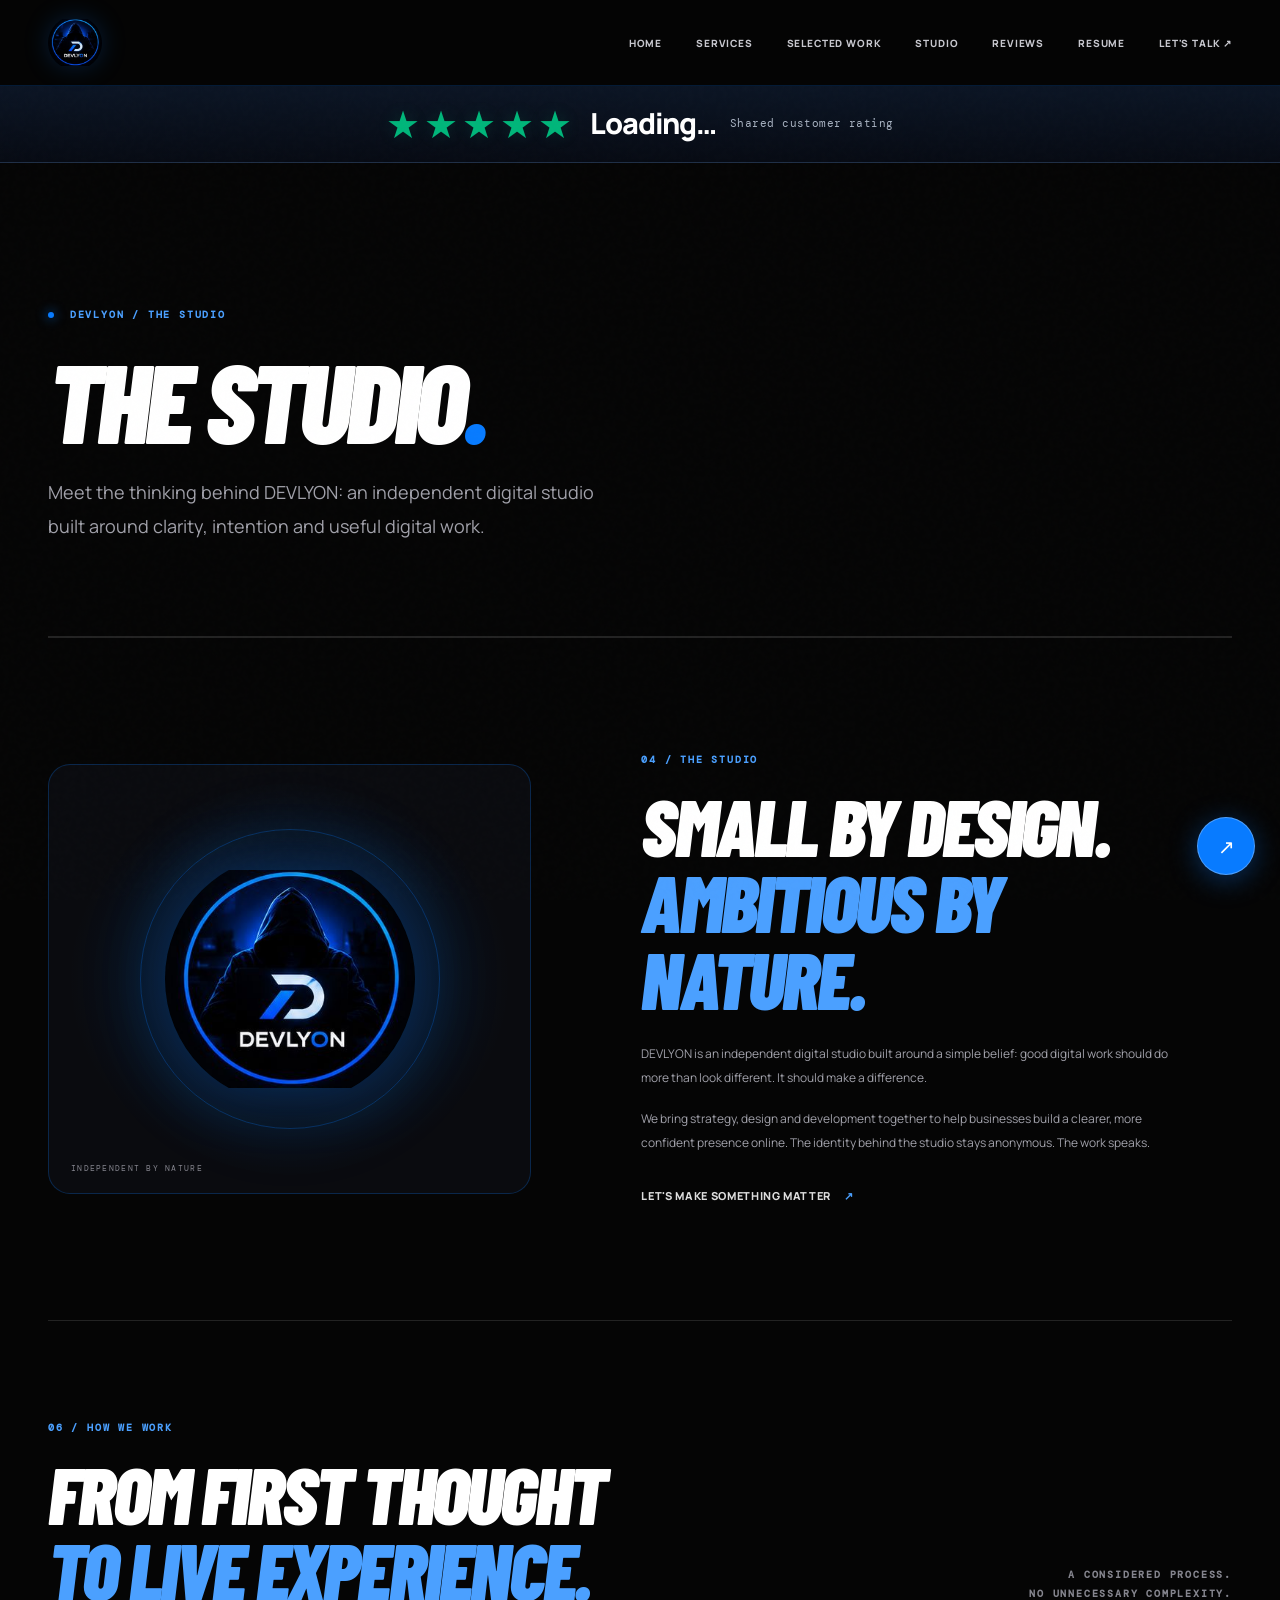
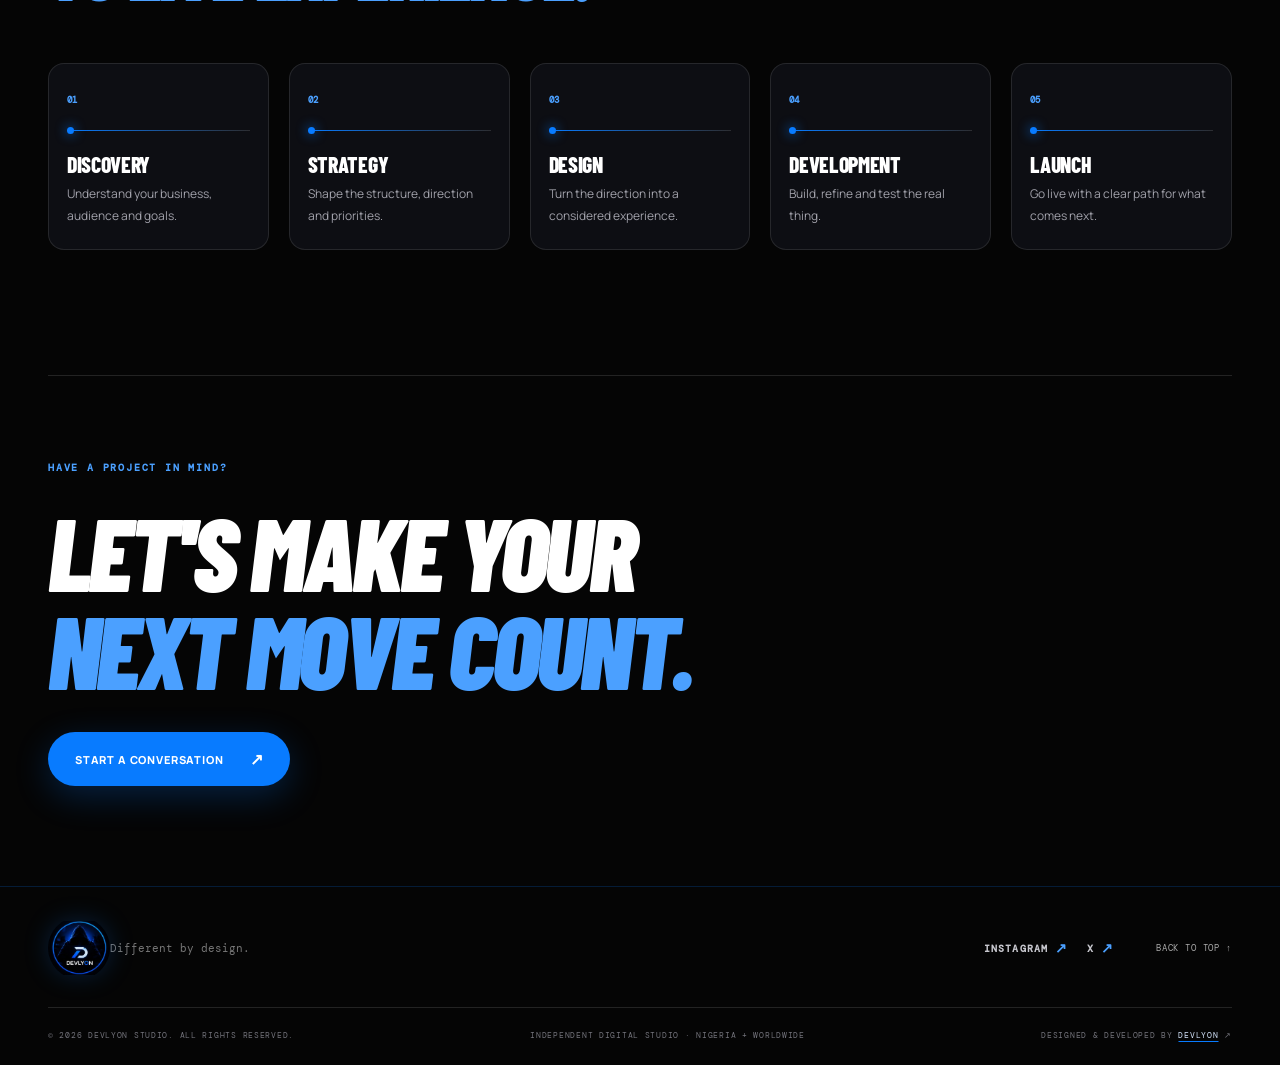
<file: about.html>
<!doctype html><html lang="en"><head><meta charset="utf-8"><meta name="viewport" content="width=device-width,initial-scale=1"><meta name="theme-color" content="#050505"><meta name="description" content="Meet DEVLYON, an independent digital studio creating distinctive websites and digital experiences for businesses in Nigeria and worldwide."><title>About DEVLYON | Independent Digital Studio in Nigeria</title><link rel="icon" href="assets/devlyon-logo.jpg" type="image/jpeg"><link rel="apple-touch-icon" href="assets/devlyon-logo.jpg"><link rel="preconnect" href="https://fonts.googleapis.com"><link rel="preconnect" href="https://fonts.gstatic.com" crossorigin><link href="https://fonts.googleapis.com/css2?family=Barlow+Condensed:ital,wght@0,700;0,800;0,900;1,700;1,800;1,900&family=DM+Mono:wght@400;500&family=Manrope:wght@400;500;600;700;800&display=swap" rel="stylesheet"><link rel="stylesheet" href="styles.css"><link rel="canonical" href="https://devlyon.pages.dev/about.html"><script src="config.js" defer></script><script src="script.js" defer></script><meta name="robots" content="index,follow"></head><body><div class="noise" aria-hidden="true"></div><header class="site-header"><a class="brand" href="index.html" aria-label="DEVLYON home"><img class="brand-logo" src="assets/devlyon-logo.jpg" alt="DEVLYON logo"></a><button class="menu-toggle" aria-label="Open navigation" aria-expanded="false" aria-controls="site-nav"><i></i><i></i></button><nav id="site-nav" class="site-nav"><a href="index.html">Home</a><a href="services.html">Services</a><a href="work.html">Selected work</a><a href="about.html">Studio</a><a href="reviews.html">Reviews</a><a href="resume.html">Resume</a><a href="contact.html">Let's talk <b>↗</b></a></nav></header><script>(function(){const b=document.querySelector('.menu-toggle'),n=document.querySelector('.site-nav');if(!b||!n||b.dataset.navReady==='1')return;b.dataset.navReady='1';function close(){b.setAttribute('aria-expanded','false');b.setAttribute('aria-label','Open navigation');n.classList.remove('is-open');document.body.classList.remove('menu-open')}b.addEventListener('click',function(){const open=b.getAttribute('aria-expanded')!=='true';b.setAttribute('aria-expanded',String(open));b.setAttribute('aria-label',open?'Close navigation':'Open navigation');n.classList.toggle('is-open',open);document.body.classList.toggle('menu-open',open)});n.querySelectorAll('a').forEach(a=>a.addEventListener('click',close));document.addEventListener('keydown',e=>{if(e.key==='Escape')close()});window.addEventListener('resize',()=>{if(window.innerWidth>700)close()})})();</script><main><div class="inner-page-hero section-shell"><p class="eyebrow"><span class="status-dot"></span> DEVLYON / THE STUDIO</p><h1>The Studio<span class="blue-dot">.</span></h1><p>Meet the thinking behind DEVLYON: an independent digital studio built around clarity, intention and useful digital work.</p></div><section class="about section-shell" id="about"><div class="about-visual"><div class="about-orbit"></div><img class="about-brand-logo" src="assets/devlyon-logo.jpg" alt="DEVLYON logo"><small>INDEPENDENT BY NATURE</small></div><div class="about-copy"><p class="eyebrow">04 / THE STUDIO</p><h2>Small by design.<br><span>Ambitious by nature.</span></h2><p>DEVLYON is an independent digital studio built around a simple belief: good digital work should do more than look different. It should make a difference.</p><p>We bring strategy, design and development together to help businesses build a clearer, more confident presence online. The identity behind the studio stays anonymous. The work speaks.</p><a class="text-link" href="contact.html">Let's make something matter <b>↗</b></a></div></section>

<section class="process section-shell" id="process"><div class="section-heading"><div><p class="eyebrow">06 / HOW WE WORK</p><h2>From first thought<br><span>to live experience.</span></h2></div><p class="section-aside">A considered process.<br>No unnecessary complexity.</p></div><div class="process-track"><article><small>01</small><i></i><h3>Discovery</h3><p>Understand your business, audience and goals.</p></article><article><small>02</small><i></i><h3>Strategy</h3><p>Shape the structure, direction and priorities.</p></article><article><small>03</small><i></i><h3>Design</h3><p>Turn the direction into a considered experience.</p></article><article><small>04</small><i></i><h3>Development</h3><p>Build, refine and test the real thing.</p></article><article><small>05</small><i></i><h3>Launch</h3><p>Go live with a clear path for what comes next.</p></article></div></section><section class="page-cta section-shell"><p class="eyebrow">HAVE A PROJECT IN MIND?</p><h2>Let's make your<br><span>next move count.</span></h2><a class="button button-primary" href="contact.html#contact">Start a conversation <b>↗</b></a></section></main><footer class="site-footer"><div class="footer-top"><a class="brand" href="index.html" aria-label="DEVLYON home"><img class="brand-logo footer-logo" src="assets/devlyon-logo.jpg" alt="DEVLYON logo"></a><p>Different by design.</p><nav class="footer-socials" aria-label="DEVLYON social media"><a href="https://instagram.com/devlyon.digital" target="_blank" rel="noopener noreferrer" aria-label="DEVLYON on Instagram">INSTAGRAM <span>↗</span></a><a href="https://x.com/devlyonofficial" target="_blank" rel="noopener noreferrer" aria-label="DEVLYON on X">X <span>↗</span></a></nav><a class="back-top" href="#">BACK TO TOP ↑</a></div><div class="footer-bottom"><span>© <span id="year"></span> DEVLYON STUDIO. ALL RIGHTS RESERVED.</span><span>INDEPENDENT DIGITAL STUDIO · NIGERIA + WORLDWIDE</span><span class="creator-credit">Designed & developed by <a data-brand-link href="https://devlyon.pages.dev/">DEVLYON</a> ↗</span></div></footer><a class="floating-contact" data-contact="whatsapp" href="https://wa.me/2349135424851" target="_blank" rel="noopener noreferrer" aria-label="Chat with DEVLYON on WhatsApp">↗</a></body></html>
</file>
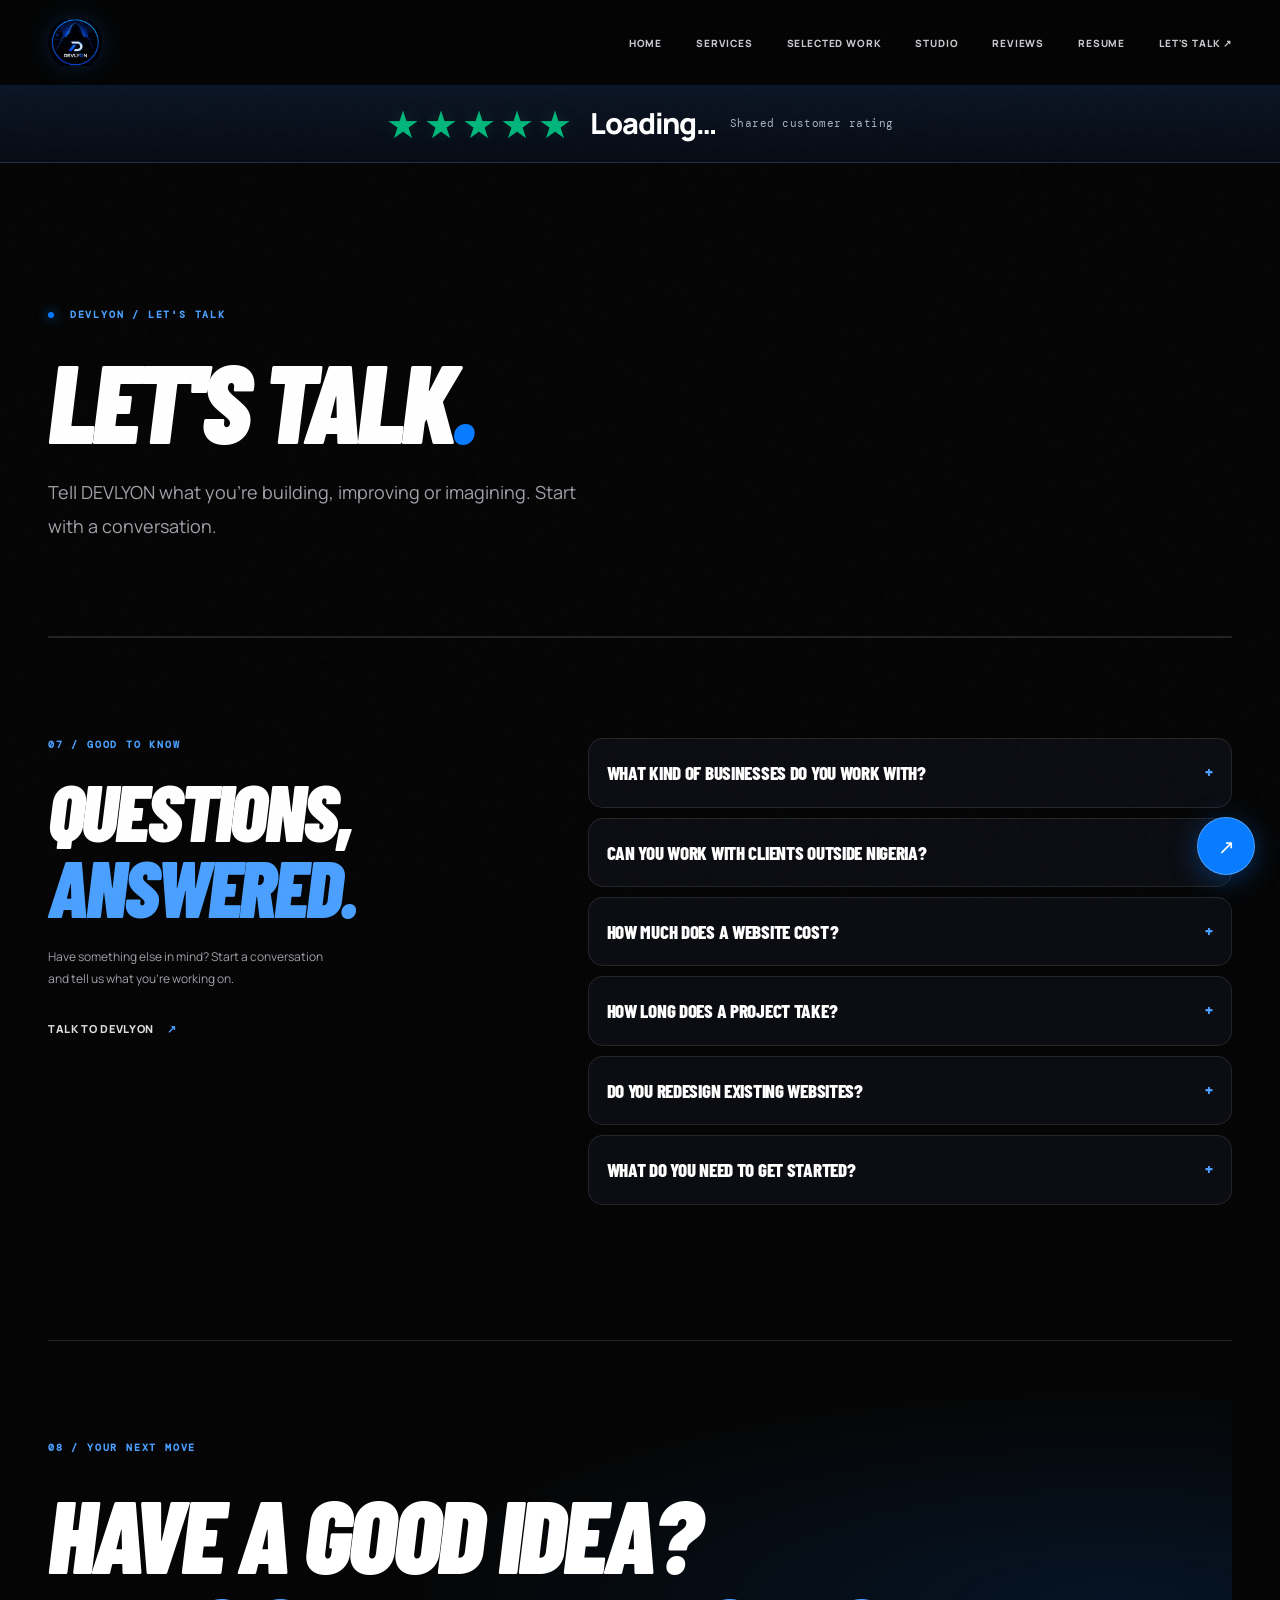
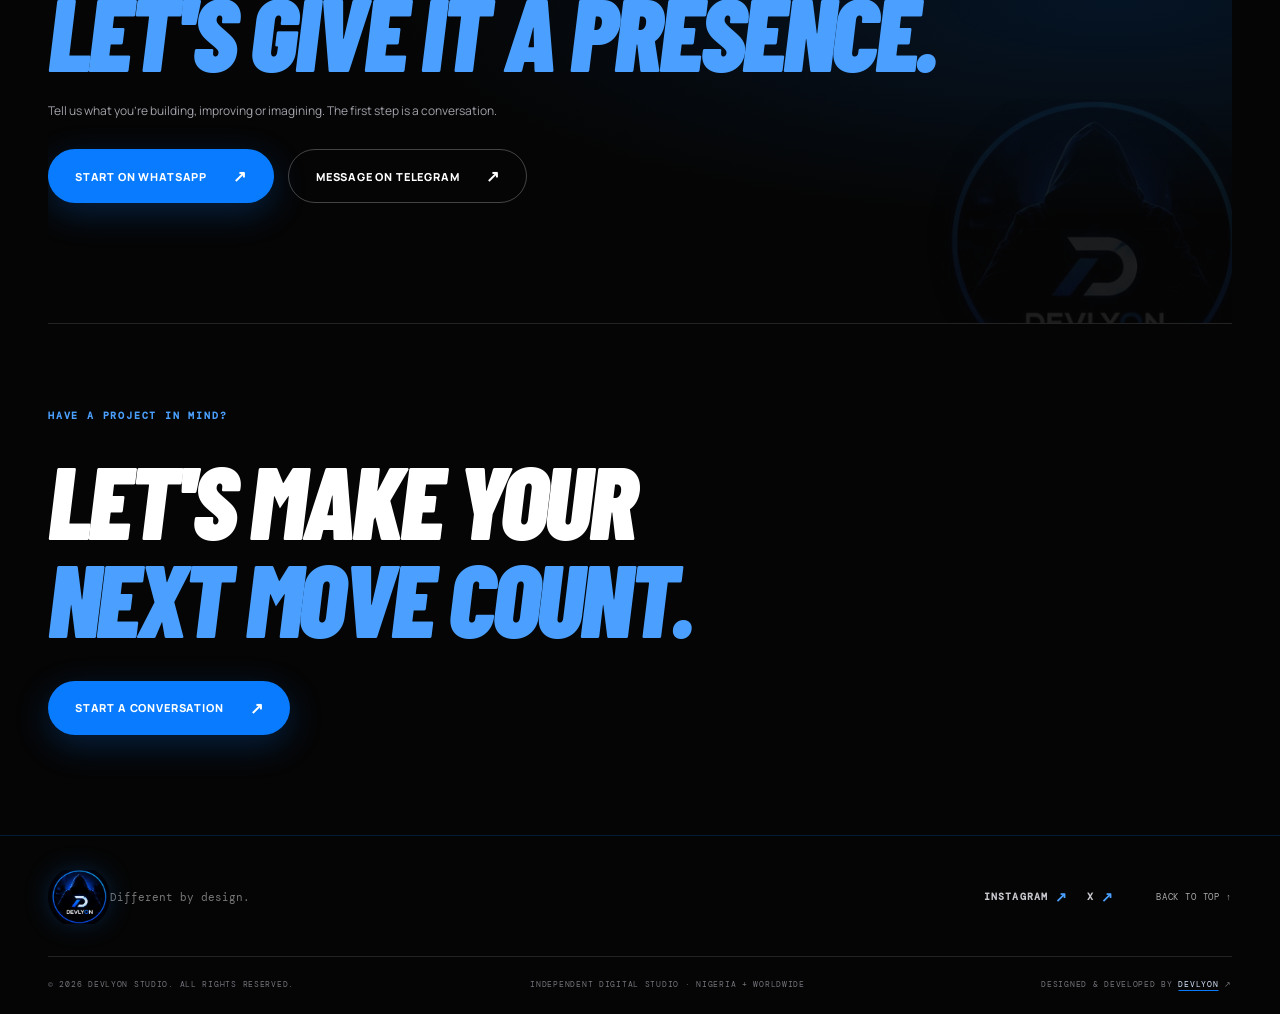
<file: contact.html>
<!doctype html><html lang="en"><head><meta charset="utf-8"><meta name="viewport" content="width=device-width,initial-scale=1"><meta name="theme-color" content="#050505"><meta name="description" content="Contact DEVLYON to discuss website design, web development, redesigns and digital projects for your business in Nigeria or worldwide."><title>Contact DEVLYON | Website Design & Development</title><link rel="icon" href="assets/devlyon-logo.jpg" type="image/jpeg"><link rel="apple-touch-icon" href="assets/devlyon-logo.jpg"><link rel="preconnect" href="https://fonts.googleapis.com"><link rel="preconnect" href="https://fonts.gstatic.com" crossorigin><link href="https://fonts.googleapis.com/css2?family=Barlow+Condensed:ital,wght@0,700;0,800;0,900;1,700;1,800;1,900&family=DM+Mono:wght@400;500&family=Manrope:wght@400;500;600;700;800&display=swap" rel="stylesheet"><link rel="stylesheet" href="styles.css"><link rel="canonical" href="https://devlyon.pages.dev/contact.html"><script src="config.js" defer></script><script src="script.js" defer></script><meta name="robots" content="index,follow"></head><body><div class="noise" aria-hidden="true"></div><header class="site-header"><a class="brand" href="index.html" aria-label="DEVLYON home"><img class="brand-logo" src="assets/devlyon-logo.jpg" alt="DEVLYON logo"></a><button class="menu-toggle" aria-label="Open navigation" aria-expanded="false" aria-controls="site-nav"><i></i><i></i></button><nav id="site-nav" class="site-nav"><a href="index.html">Home</a><a href="services.html">Services</a><a href="work.html">Selected work</a><a href="about.html">Studio</a><a href="reviews.html">Reviews</a><a href="resume.html">Resume</a><a href="contact.html">Let's talk <b>↗</b></a></nav></header><script>(function(){const b=document.querySelector('.menu-toggle'),n=document.querySelector('.site-nav');if(!b||!n||b.dataset.navReady==='1')return;b.dataset.navReady='1';function close(){b.setAttribute('aria-expanded','false');b.setAttribute('aria-label','Open navigation');n.classList.remove('is-open');document.body.classList.remove('menu-open')}b.addEventListener('click',function(){const open=b.getAttribute('aria-expanded')!=='true';b.setAttribute('aria-expanded',String(open));b.setAttribute('aria-label',open?'Close navigation':'Open navigation');n.classList.toggle('is-open',open);document.body.classList.toggle('menu-open',open)});n.querySelectorAll('a').forEach(a=>a.addEventListener('click',close));document.addEventListener('keydown',e=>{if(e.key==='Escape')close()});window.addEventListener('resize',()=>{if(window.innerWidth>700)close()})})();</script><main><div class="inner-page-hero section-shell"><p class="eyebrow"><span class="status-dot"></span> DEVLYON / LET'S TALK</p><h1>Let's talk<span class="blue-dot">.</span></h1><p>Tell DEVLYON what you're building, improving or imagining. Start with a conversation.</p></div><section class="faq section-shell" id="faq"><div class="faq-intro"><p class="eyebrow">07 / GOOD TO KNOW</p><h2>Questions,<br><span>answered.</span></h2><p>Have something else in mind? Start a conversation and tell us what you're working on.</p><a class="text-link" href="#contact">Talk to DEVLYON <b>↗</b></a></div><div class="faq-list">
<details><summary>What kind of businesses do you work with?<b>+</b></summary><p>We work with businesses, founders, creators and teams across different industries. If you have a clear goal and need a stronger digital presence, let's talk.</p></details>
<details><summary>Can you work with clients outside Nigeria?<b>+</b></summary><p>Yes. DEVLYON is open to projects in Nigeria and worldwide. Communication and project details can be handled remotely.</p></details>
<details><summary>How much does a website cost?<b>+</b></summary><p>Pricing depends on the scope, features and complexity of the project. Share what you have in mind and we'll discuss a suitable approach.</p></details>
<details><summary>How long does a project take?<b>+</b></summary><p>Timelines vary with the size of the website, features and how quickly content and feedback are provided. We'll agree on a realistic timeline before work begins.</p></details>
<details><summary>Do you redesign existing websites?<b>+</b></summary><p>Absolutely. We can review your current website and help improve its structure, visual direction, usability and performance.</p></details>
<details><summary>What do you need to get started?<b>+</b></summary><p>A short explanation of your business, what you want the website to achieve and any examples you like. We can work through the details together.</p></details></div></section>
<section class="contact section-shell" id="contact"><p class="eyebrow">08 / YOUR NEXT MOVE</p><div class="contact-main"><h2>Have a good idea?<br><span>Let's give it a presence.</span></h2><p>Tell us what you're building, improving or imagining. The first step is a conversation.</p><div class="contact-actions"><a class="button button-primary" data-contact="whatsapp" href="https://wa.me/639552904890" target="_blank" rel="noopener noreferrer">Start on WhatsApp <b>↗</b></a><a class="button button-outline" data-contact="telegram" href="https://t.me/devlyon_digital" target="_blank" rel="noopener noreferrer">Message on Telegram <b>↗</b></a></div></div><img class="contact-watermark-logo" src="assets/devlyon-logo.jpg" alt="" aria-hidden="true"></section><section class="page-cta section-shell"><p class="eyebrow">HAVE A PROJECT IN MIND?</p><h2>Let's make your<br><span>next move count.</span></h2><a class="button button-primary" href="https://wa.me/639552904890" data-contact="whatsapp" target="_blank" rel="noopener noreferrer">Start a conversation <b>↗</b></a></section></main><footer class="site-footer"><div class="footer-top"><a class="brand" href="index.html" aria-label="DEVLYON home"><img class="brand-logo footer-logo" src="assets/devlyon-logo.jpg" alt="DEVLYON logo"></a><p>Different by design.</p><nav class="footer-socials" aria-label="DEVLYON social media"><a href="https://instagram.com/devlyon.digital" target="_blank" rel="noopener noreferrer" aria-label="DEVLYON on Instagram">INSTAGRAM <span>↗</span></a><a href="https://x.com/devlyonofficial" target="_blank" rel="noopener noreferrer" aria-label="DEVLYON on X">X <span>↗</span></a></nav><a class="back-top" href="#">BACK TO TOP ↑</a></div><div class="footer-bottom"><span>© <span id="year"></span> DEVLYON STUDIO. ALL RIGHTS RESERVED.</span><span>INDEPENDENT DIGITAL STUDIO · NIGERIA + WORLDWIDE</span><span class="creator-credit">Designed & developed by <a data-brand-link href="https://devlyon.pages.dev/">DEVLYON</a> ↗</span></div></footer><a class="floating-contact" data-contact="whatsapp" href="https://wa.me/639552904890" target="_blank" rel="noopener noreferrer" aria-label="Chat with DEVLYON on WhatsApp">↗</a></body></html>
</file>
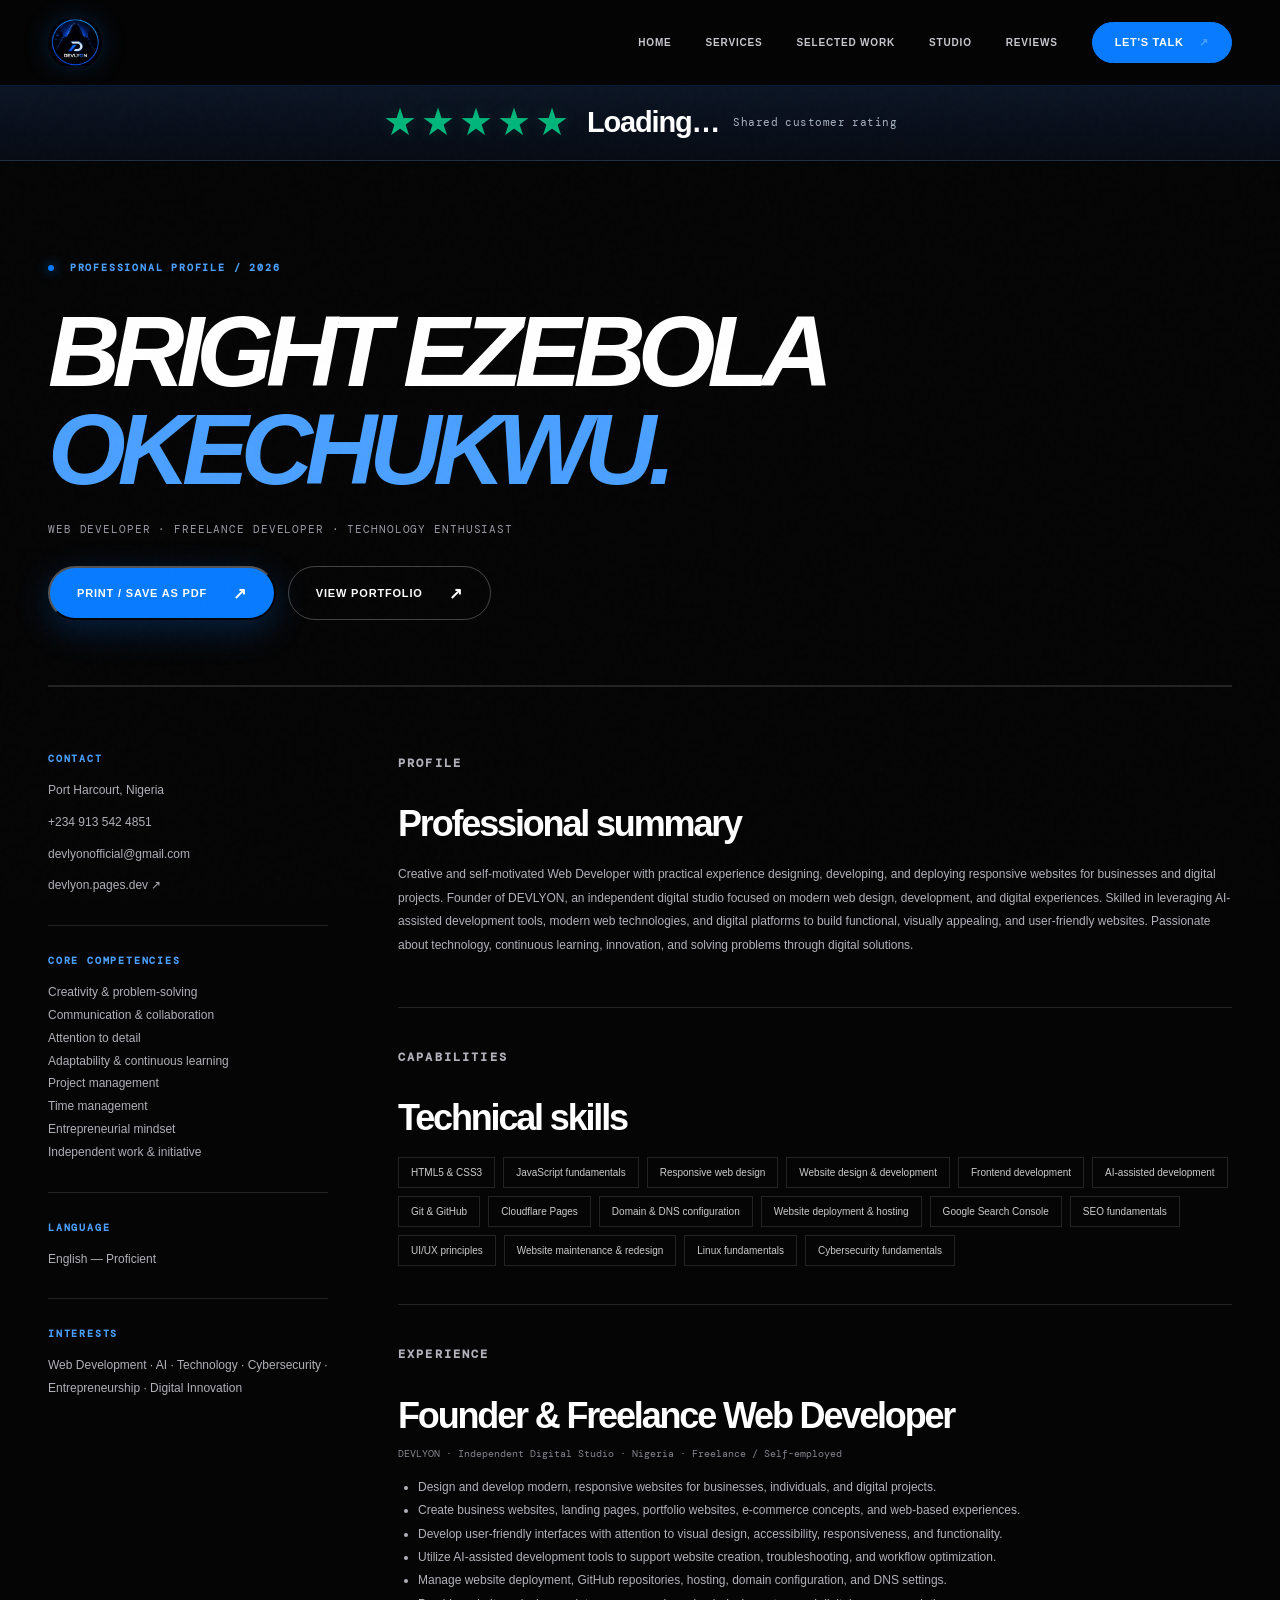
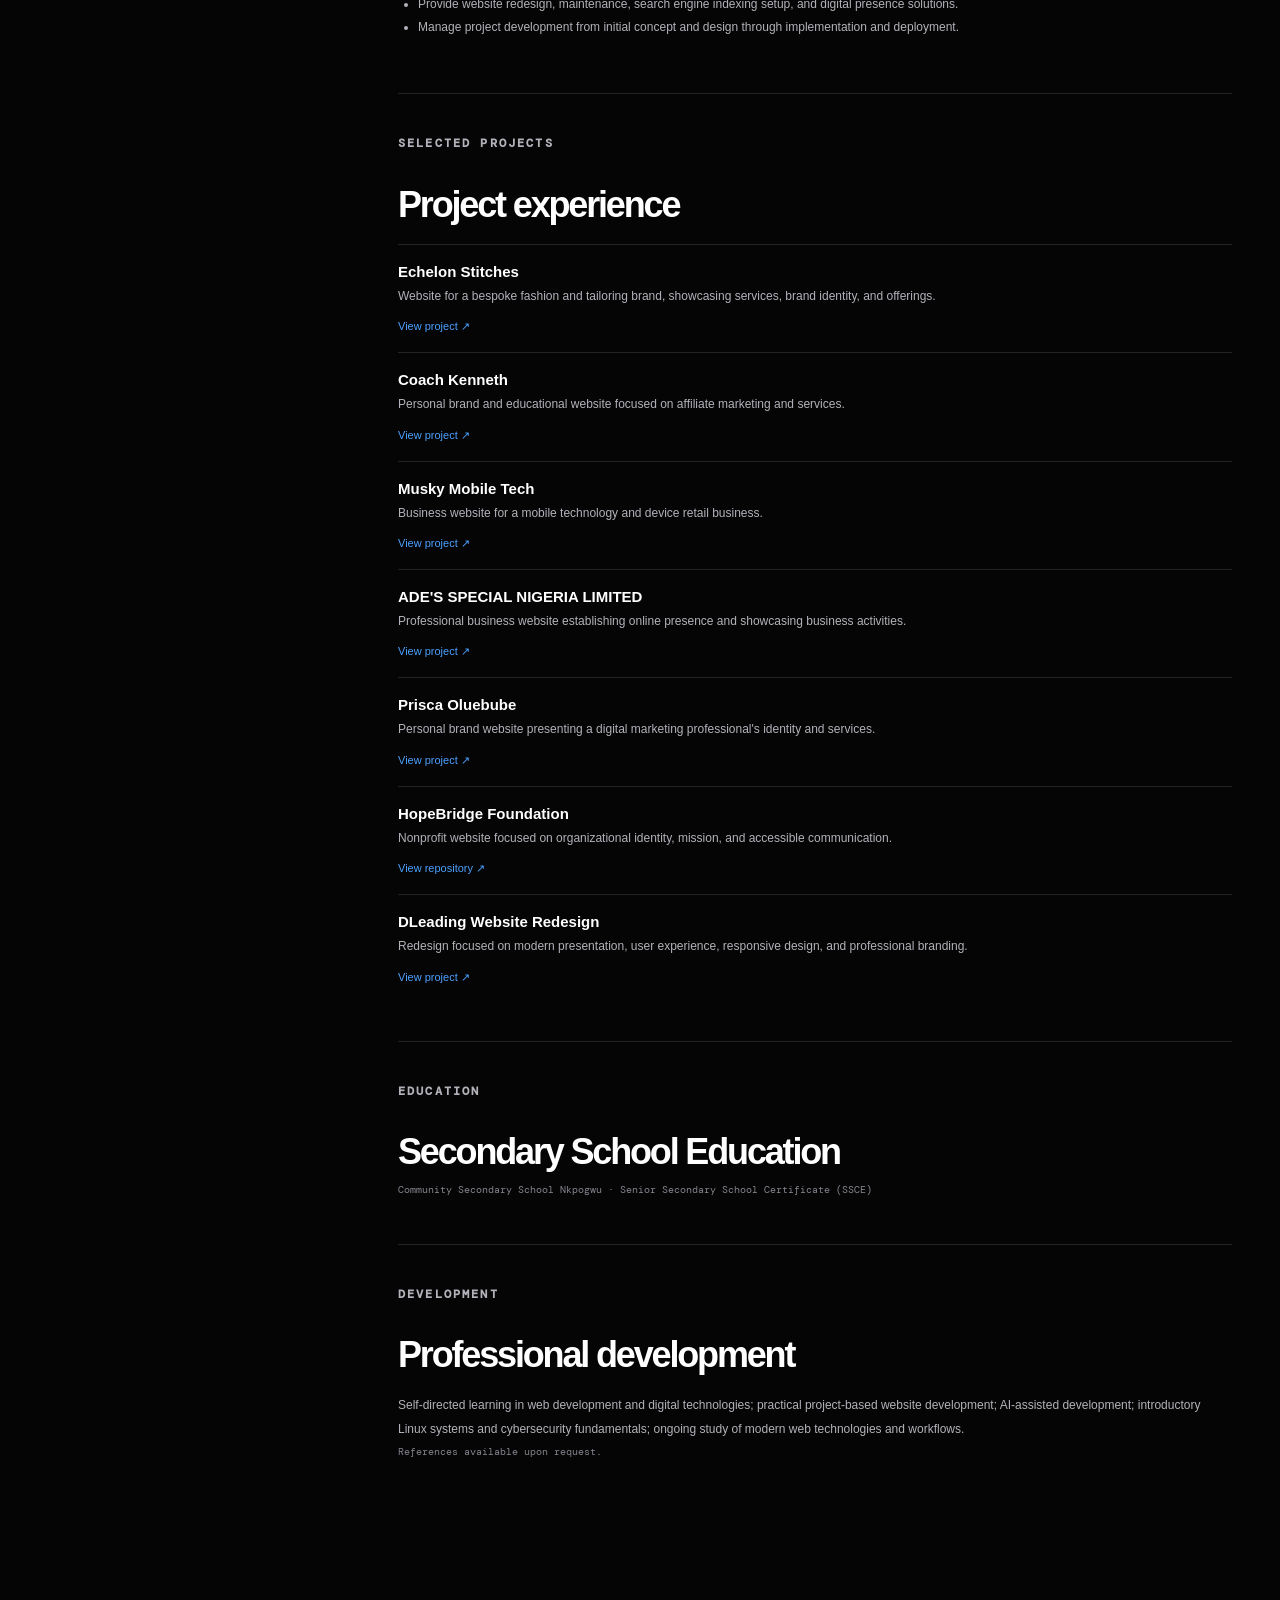
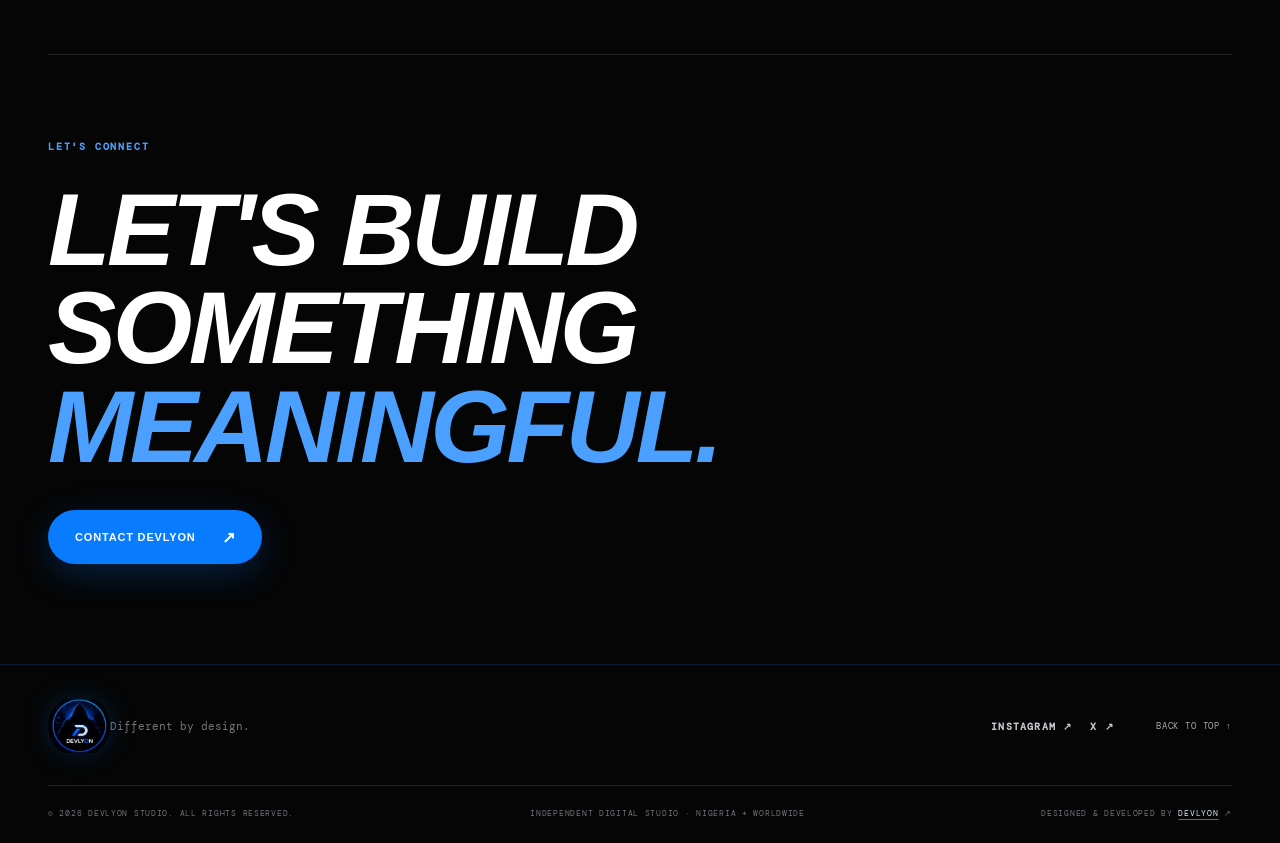
<file: resume.html>
<!doctype html>
<html lang="en"><head><meta charset="utf-8"><meta name="viewport" content="width=device-width,initial-scale=1"><meta name="theme-color" content="#050505"><meta name="description" content="Bright Ezebola Okechukwu — Web Developer resume, skills, experience, education and project portfolio."><link rel="canonical" href="https://devlyon.pages.dev/resume.html"><title>Resume | Bright Ezebola Okechukwu — DEVLYON</title><link rel="icon" href="assets/devlyon-logo.jpg" type="image/jpeg"><link rel="preconnect" href="https://fonts.googleapis.com"><link rel="preconnect" href="https://fonts.gstatic.com" crossorigin><link href="https://fonts.googleapis.com/css2?family=DM+Mono:wght@400;500&family=Space+Grotesk:wght@400;500;600;700&family=Syne:wght@400;500;600;700;800&display=swap" rel="stylesheet"><link rel="stylesheet" href="styles.css"><script src="config.js" defer></script><script src="script.js" defer></script></head><body><div class="noise" aria-hidden="true"></div><header class="site-header"><a class="brand" href="index.html" aria-label="DEVLYON home"><img class="brand-logo" src="assets/devlyon-logo.jpg" alt="DEVLYON logo"></a><button class="menu-toggle" aria-label="Open navigation" aria-expanded="false" aria-controls="site-nav"><i></i><i></i></button><nav id="site-nav" class="site-nav"><a href="index.html">Home</a><a href="services.html">Services</a><a href="work.html">Selected work</a><a href="about.html">Studio</a><a href="reviews.html">Reviews</a><a class="nav-cta" href="contact.html">Let's talk <b>↗</b></a></nav></header><script>(function(){const b=document.querySelector('.menu-toggle'),n=document.querySelector('.site-nav');if(!b||!n||b.dataset.navReady==='1')return;b.dataset.navReady='1';function close(){b.setAttribute('aria-expanded','false');b.setAttribute('aria-label','Open navigation');n.classList.remove('is-open');document.body.classList.remove('menu-open')}b.addEventListener('click',function(){const open=b.getAttribute('aria-expanded')!=='true';b.setAttribute('aria-expanded',String(open));b.setAttribute('aria-label',open?'Close navigation':'Open navigation');n.classList.toggle('is-open',open);document.body.classList.toggle('menu-open',open)});n.querySelectorAll('a').forEach(a=>a.addEventListener('click',close));document.addEventListener('keydown',e=>{if(e.key==='Escape')close()});window.addEventListener('resize',()=>{if(window.innerWidth>700)close()})})();</script><main><section class="inner-page-hero section-shell resume-hero"><p class="eyebrow"><span class="status-dot"></span> PROFESSIONAL PROFILE / 2026</p><h1>Bright Ezebola<br><span>Okechukwu.</span></h1><p>WEB DEVELOPER · FREELANCE DEVELOPER · TECHNOLOGY ENTHUSIAST</p><div class="resume-actions"><button class="button button-primary" onclick="window.print()">Print / Save as PDF <b>↗</b></button><a class="button button-outline" href="work.html">View portfolio <b>↗</b></a></div></section><section class="resume-content section-shell"><aside class="resume-sidebar"><p class="eyebrow">CONTACT</p><p>Port Harcourt, Nigeria</p><p><a href="tel:+2349135424851">+234 913 542 4851</a></p><p><a href="mailto:devlyonofficial@gmail.com">devlyonofficial@gmail.com</a></p><p><a href="https://devlyon.pages.dev/">devlyon.pages.dev ↗</a></p><hr><p class="eyebrow">CORE COMPETENCIES</p><p>Creativity & problem-solving<br>Communication & collaboration<br>Attention to detail<br>Adaptability & continuous learning<br>Project management<br>Time management<br>Entrepreneurial mindset<br>Independent work & initiative</p><hr><p class="eyebrow">LANGUAGE</p><p>English — Proficient</p><hr><p class="eyebrow">INTERESTS</p><p>Web Development · AI · Technology · Cybersecurity · Entrepreneurship · Digital Innovation</p></aside><div class="resume-main"><section><p class="eyebrow">PROFILE</p><h2>Professional summary</h2><p>Creative and self-motivated Web Developer with practical experience designing, developing, and deploying responsive websites for businesses and digital projects. Founder of DEVLYON, an independent digital studio focused on modern web design, development, and digital experiences. Skilled in leveraging AI-assisted development tools, modern web technologies, and digital platforms to build functional, visually appealing, and user-friendly websites. Passionate about technology, continuous learning, innovation, and solving problems through digital solutions.</p></section><section><p class="eyebrow">CAPABILITIES</p><h2>Technical skills</h2><div class="resume-skills"><span>HTML5 & CSS3</span><span>JavaScript fundamentals</span><span>Responsive web design</span><span>Website design & development</span><span>Frontend development</span><span>AI-assisted development</span><span>Git & GitHub</span><span>Cloudflare Pages</span><span>Domain & DNS configuration</span><span>Website deployment & hosting</span><span>Google Search Console</span><span>SEO fundamentals</span><span>UI/UX principles</span><span>Website maintenance & redesign</span><span>Linux fundamentals</span><span>Cybersecurity fundamentals</span></div></section><section><p class="eyebrow">EXPERIENCE</p><h2>Founder & Freelance Web Developer</h2><p class="resume-subtitle">DEVLYON · Independent Digital Studio · Nigeria · Freelance / Self-employed</p><ul><li>Design and develop modern, responsive websites for businesses, individuals, and digital projects.</li><li>Create business websites, landing pages, portfolio websites, e-commerce concepts, and web-based experiences.</li><li>Develop user-friendly interfaces with attention to visual design, accessibility, responsiveness, and functionality.</li><li>Utilize AI-assisted development tools to support website creation, troubleshooting, and workflow optimization.</li><li>Manage website deployment, GitHub repositories, hosting, domain configuration, and DNS settings.</li><li>Provide website redesign, maintenance, search engine indexing setup, and digital presence solutions.</li><li>Manage project development from initial concept and design through implementation and deployment.</li></ul></section><section><p class="eyebrow">SELECTED PROJECTS</p><h2>Project experience</h2><div class="resume-project"><h3>Echelon Stitches</h3><p>Website for a bespoke fashion and tailoring brand, showcasing services, brand identity, and offerings.</p><a href="https://echelonstitches.pages.dev/" target="_blank" rel="noopener noreferrer">View project ↗</a></div><div class="resume-project"><h3>Coach Kenneth</h3><p>Personal brand and educational website focused on affiliate marketing and services.</p><a href="https://coachkenneth.pages.dev/" target="_blank" rel="noopener noreferrer">View project ↗</a></div><div class="resume-project"><h3>Musky Mobile Tech</h3><p>Business website for a mobile technology and device retail business.</p><a href="https://muskytech.pages.dev/" target="_blank" rel="noopener noreferrer">View project ↗</a></div><div class="resume-project"><h3>ADE'S SPECIAL NIGERIA LIMITED</h3><p>Professional business website establishing online presence and showcasing business activities.</p><a href="https://adesspecial.pages.dev/" target="_blank" rel="noopener noreferrer">View project ↗</a></div><div class="resume-project"><h3>Prisca Oluebube</h3><p>Personal brand website presenting a digital marketing professional's identity and services.</p><a href="https://priscadigital.pages.dev/" target="_blank" rel="noopener noreferrer">View project ↗</a></div><div class="resume-project"><h3>HopeBridge Foundation</h3><p>Nonprofit website focused on organizational identity, mission, and accessible communication.</p><a href="https://github.com/trademonarchcodes/hopebridge-foundation" target="_blank" rel="noopener noreferrer">View repository ↗</a></div><div class="resume-project"><h3>DLeading Website Redesign</h3><p>Redesign focused on modern presentation, user experience, responsive design, and professional branding.</p><a href="https://trademonarchcodes.github.io/dleading-website-redesign/" target="_blank" rel="noopener noreferrer">View project ↗</a></div></section><section><p class="eyebrow">EDUCATION</p><h2>Secondary School Education</h2><p class="resume-subtitle">Community Secondary School Nkpogwu · Senior Secondary School Certificate (SSCE)</p></section><section><p class="eyebrow">DEVELOPMENT</p><h2>Professional development</h2><p>Self-directed learning in web development and digital technologies; practical project-based website development; AI-assisted development; introductory Linux systems and cybersecurity fundamentals; ongoing study of modern web technologies and workflows.</p><p class="resume-subtitle">References available upon request.</p></section></div></section><section class="page-cta section-shell"><p class="eyebrow">LET'S CONNECT</p><h2>Let's build something<br><span>meaningful.</span></h2><a class="button button-primary" href="contact.html">Contact DEVLYON <b>↗</b></a></section></main><footer class="site-footer"><div class="footer-top"><a class="brand" href="index.html"><img class="brand-logo footer-logo" src="assets/devlyon-logo.jpg" alt="DEVLYON logo"></a><p>Different by design.</p><nav class="footer-socials"><a href="https://instagram.com/devlyon.digital" target="_blank" rel="noopener noreferrer">INSTAGRAM ↗</a><a href="https://x.com/devlyonofficial" target="_blank" rel="noopener noreferrer">X ↗</a></nav><a class="back-top" href="#">BACK TO TOP ↑</a></div><div class="footer-bottom"><span>© <span id="year"></span> DEVLYON STUDIO. ALL RIGHTS RESERVED.</span><span>INDEPENDENT DIGITAL STUDIO · NIGERIA + WORLDWIDE</span><span class="creator-credit">Designed & developed by <a data-brand-link href="https://devlyon.pages.dev/">DEVLYON</a> ↗</span></div></footer></body></html>
</file>
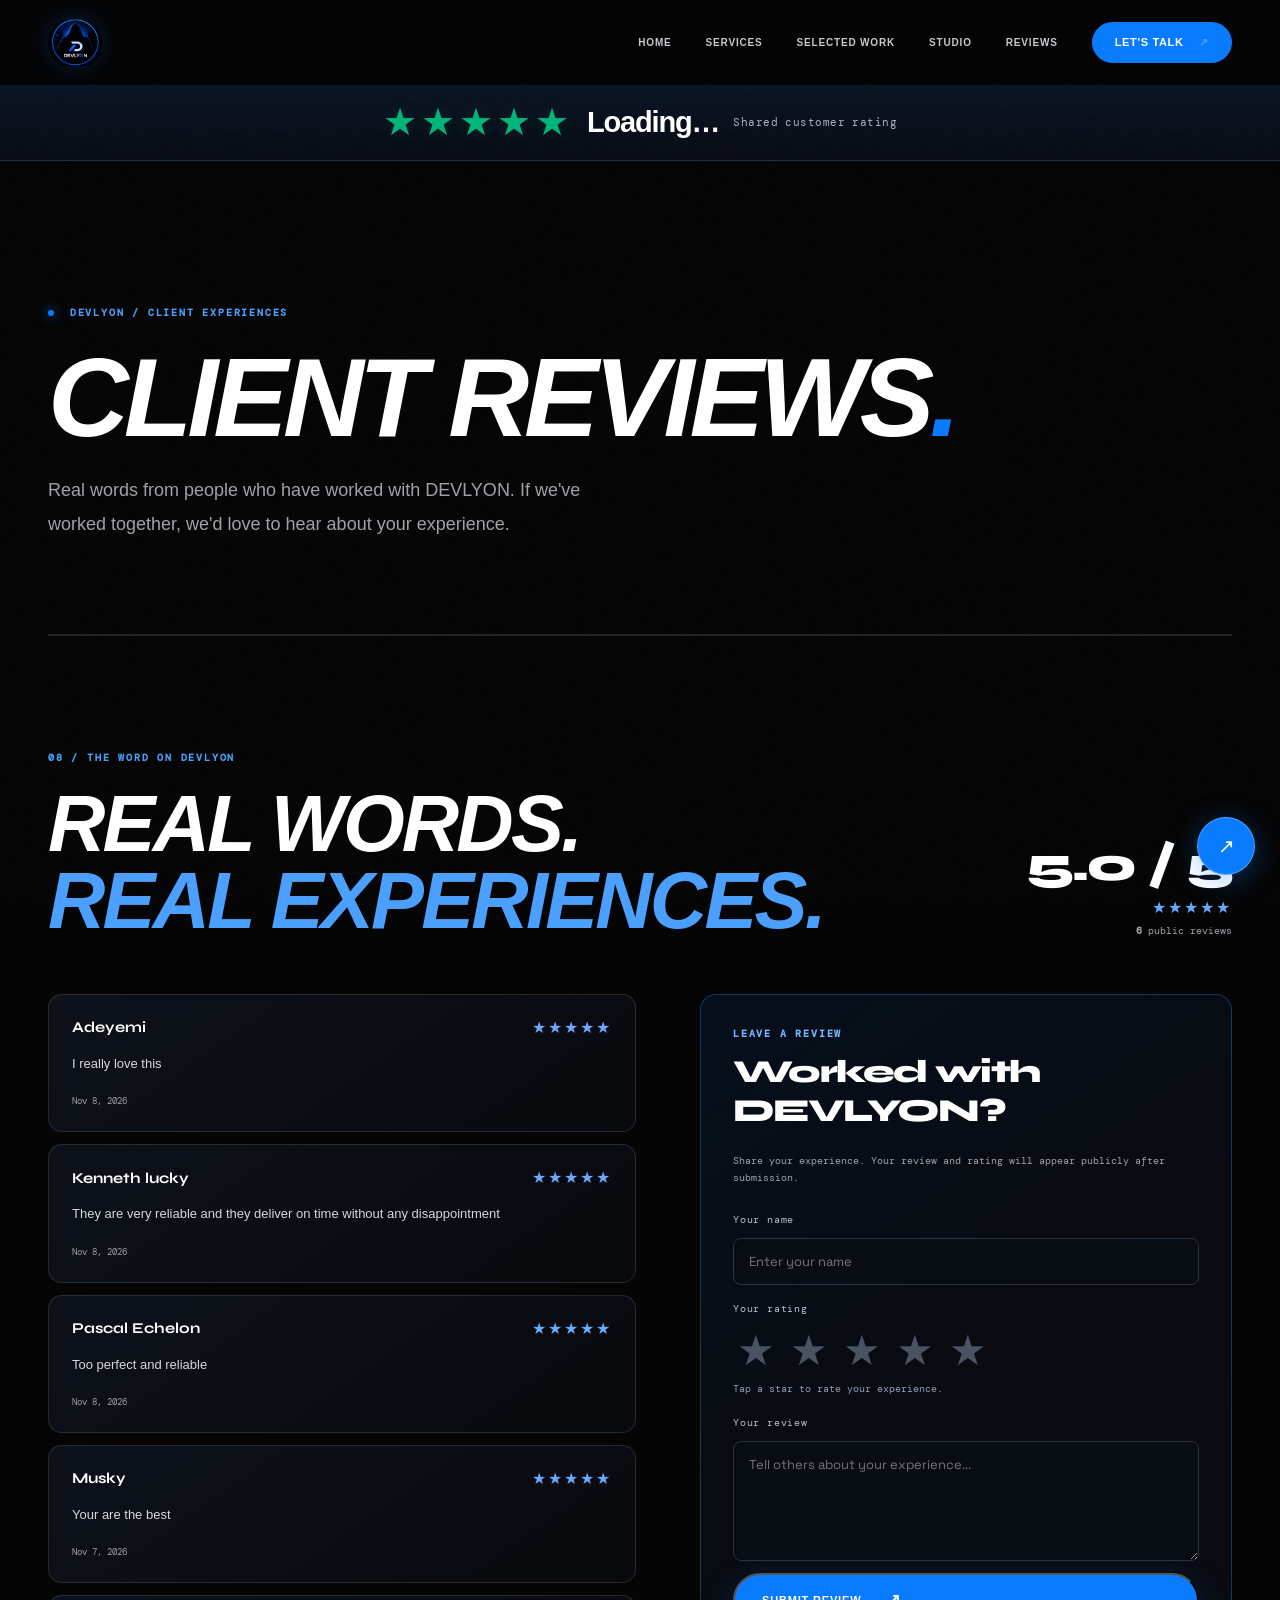
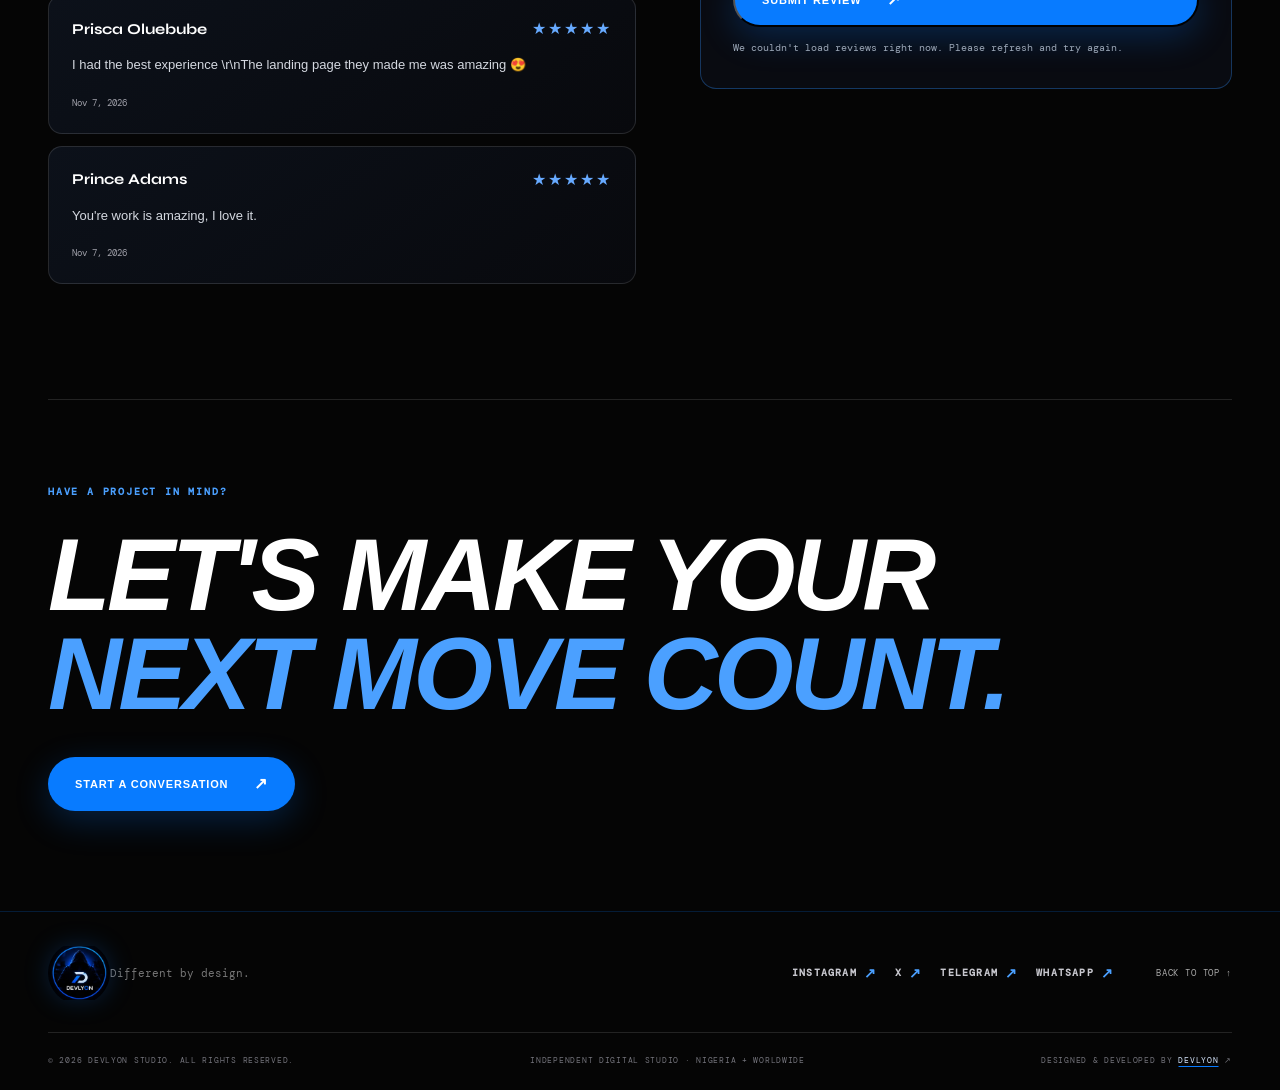
<file: reviews.html>
<!doctype html>
<html lang="en">
<head>
<meta charset="utf-8">
<meta name="google-site-verification" content="bpdntFJbBT3opNHjQ1o0yw-visxSJpuXAGIEA3lNCcY">
<meta name="viewport" content="width=device-width,initial-scale=1">
<meta name="theme-color" content="#050505">
<meta name="description" content="Read client reviews and share your experience with DEVLYON, an independent digital studio. Different by design.">
<meta property="og:type" content="website">
<meta property="og:title" content="Client Reviews — DEVLYON">
<meta property="og:description" content="Real words. Real experiences. Read and share reviews about working with DEVLYON.">
<meta property="og:url" content="https://devlyon.pages.dev/reviews.html">
<meta name="twitter:card" content="summary_large_image">
<link rel="canonical" href="https://devlyon.pages.dev/reviews.html">
<title>Client Reviews — DEVLYON</title>
<link rel="icon" href="assets/devlyon-logo.jpg" type="image/jpeg">
<link rel="apple-touch-icon" href="assets/devlyon-logo.jpg">
<link rel="preconnect" href="https://fonts.googleapis.com">
<link rel="preconnect" href="https://fonts.gstatic.com" crossorigin>
<link href="https://fonts.googleapis.com/css2?family=DM+Mono:wght@400;500&family=Space+Grotesk:wght@400;500;600;700&family=Syne:wght@400;500;600;700;800&display=swap" rel="stylesheet">
<link rel="stylesheet" href="styles.css">
<script src="config.js" defer></script>
<script src="script.js" defer></script>
</head>
<body><div class="noise" aria-hidden="true"></div>
<header class="site-header"><a class="brand" href="index.html" aria-label="DEVLYON home"><img class="brand-logo" src="assets/devlyon-logo.jpg" alt="DEVLYON logo"></a><button class="menu-toggle" aria-label="Open navigation" aria-expanded="false" aria-controls="site-nav"><i></i><i></i></button><nav id="site-nav" class="site-nav"><a href="index.html">Home</a><a href="services.html">Services</a><a href="work.html">Selected work</a><a href="about.html">Studio</a><a href="reviews.html" aria-current="page">Reviews</a><a class="nav-cta" href="contact.html">Let's talk <b>↗</b></a></nav></header><script>(function(){const b=document.querySelector('.menu-toggle'),n=document.querySelector('.site-nav');if(!b||!n||b.dataset.navReady==='1')return;b.dataset.navReady='1';function close(){b.setAttribute('aria-expanded','false');b.setAttribute('aria-label','Open navigation');n.classList.remove('is-open');document.body.classList.remove('menu-open')}b.addEventListener('click',function(){const open=b.getAttribute('aria-expanded')!=='true';b.setAttribute('aria-expanded',String(open));b.setAttribute('aria-label',open?'Close navigation':'Open navigation');n.classList.toggle('is-open',open);document.body.classList.toggle('menu-open',open)});n.querySelectorAll('a').forEach(a=>a.addEventListener('click',close));document.addEventListener('keydown',e=>{if(e.key==='Escape')close()});window.addEventListener('resize',()=>{if(window.innerWidth>700)close()})})();</script>
<main>
<div class="inner-page-hero section-shell"><p class="eyebrow"><span class="status-dot"></span> DEVLYON / CLIENT EXPERIENCES</p><h1>Client reviews<span class="blue-dot">.</span></h1><p>Real words from people who have worked with DEVLYON. If we've worked together, we'd love to hear about your experience.</p></div>
<section class="reviews-section section-shell" id="reviews">
  <div class="section-heading"><div><p class="eyebrow">08 / THE WORD ON DEVLYON</p><h2>Real words.<br><span>Real experiences.</span></h2></div><div class="review-summary"><strong id="review-average">—</strong><span class="review-stars" id="review-summary-stars" aria-label="No ratings yet">☆☆☆☆☆</span><small><b id="review-count">0</b> public reviews</small></div></div>
  <div class="reviews-layout">
    <div class="review-list" id="review-list" aria-live="polite"><p class="review-empty">Reviews will appear here once the review book is connected.</p></div>
    <form class="review-form" id="public-review-form">
      <p class="eyebrow">LEAVE A REVIEW</p><h3>Worked with DEVLYON?</h3><p class="review-form-intro">Share your experience. Your review and rating will appear publicly after submission.</p>
      <label for="review-name">Your name</label><input id="review-name" name="name" type="text" maxlength="60" autocomplete="name" required placeholder="Enter your name">
      <label id="review-rating-label">Your rating</label><div class="rating-picker" id="rating-picker" role="group" aria-labelledby="review-rating-label"><button type="button" class="rating-star" data-rating="1" aria-label="1 star" aria-pressed="false">★</button><button type="button" class="rating-star" data-rating="2" aria-label="2 stars" aria-pressed="false">★</button><button type="button" class="rating-star" data-rating="3" aria-label="3 stars" aria-pressed="false">★</button><button type="button" class="rating-star" data-rating="4" aria-label="4 stars" aria-pressed="false">★</button><button type="button" class="rating-star" data-rating="5" aria-label="5 stars" aria-pressed="false">★</button></div><input type="hidden" id="review-rating" name="rating" required><p class="rating-hint" id="rating-hint">Tap a star to rate your experience.</p>
      <label for="review-message">Your review</label><textarea id="review-message" name="review" rows="5" maxlength="800" required placeholder="Tell others about your experience..."></textarea>
      <input class="review-honeypot" type="text" name="website" tabindex="-1" autocomplete="off" aria-hidden="true">
      <button class="button button-primary" type="submit" id="review-submit">Submit review <b>↗</b></button>
      <p class="review-status" id="review-status" role="status">The public review book is being connected. Check back shortly.</p>
    </form>
  </div>
</section>
<section class="page-cta section-shell"><p class="eyebrow">HAVE A PROJECT IN MIND?</p><h2>Let's make your<br><span>next move count.</span></h2><a class="button button-primary" href="contact.html#contact">Start a conversation <b>↗</b></a></section>
</main>
<footer class="site-footer"><div class="footer-top"><a class="brand" href="index.html" aria-label="DEVLYON home"><img class="brand-logo footer-logo" src="assets/devlyon-logo.jpg" alt="DEVLYON logo"></a><p>Different by design.</p><nav class="footer-socials" aria-label="DEVLYON social media"><a href="https://www.instagram.com/devlyon.digital/" target="_blank" rel="noopener noreferrer">INSTAGRAM <span>↗</span></a><a href="https://x.com/devlyonofficial" target="_blank" rel="noopener noreferrer">X <span>↗</span></a><a href="https://t.me/devlyon_digital" target="_blank" rel="noopener noreferrer">TELEGRAM <span>↗</span></a><a href="https://wa.me/639552904890" target="_blank" rel="noopener noreferrer">WHATSAPP <span>↗</span></a></nav><a class="back-top" href="#home">BACK TO TOP ↑</a></div><div class="footer-bottom"><span>© <span id="year"></span> DEVLYON STUDIO. ALL RIGHTS RESERVED.</span><span>INDEPENDENT DIGITAL STUDIO · NIGERIA + WORLDWIDE</span><span class="creator-credit">Designed & developed by <a data-brand-link href="https://devlyon.pages.dev/">DEVLYON</a> ↗</span></div></footer>
<a class="floating-contact" data-contact="whatsapp" href="https://wa.me/639552904890" target="_blank" rel="noopener noreferrer" aria-label="Chat with DEVLYON on WhatsApp">↗</a>
</body></html>
</file>
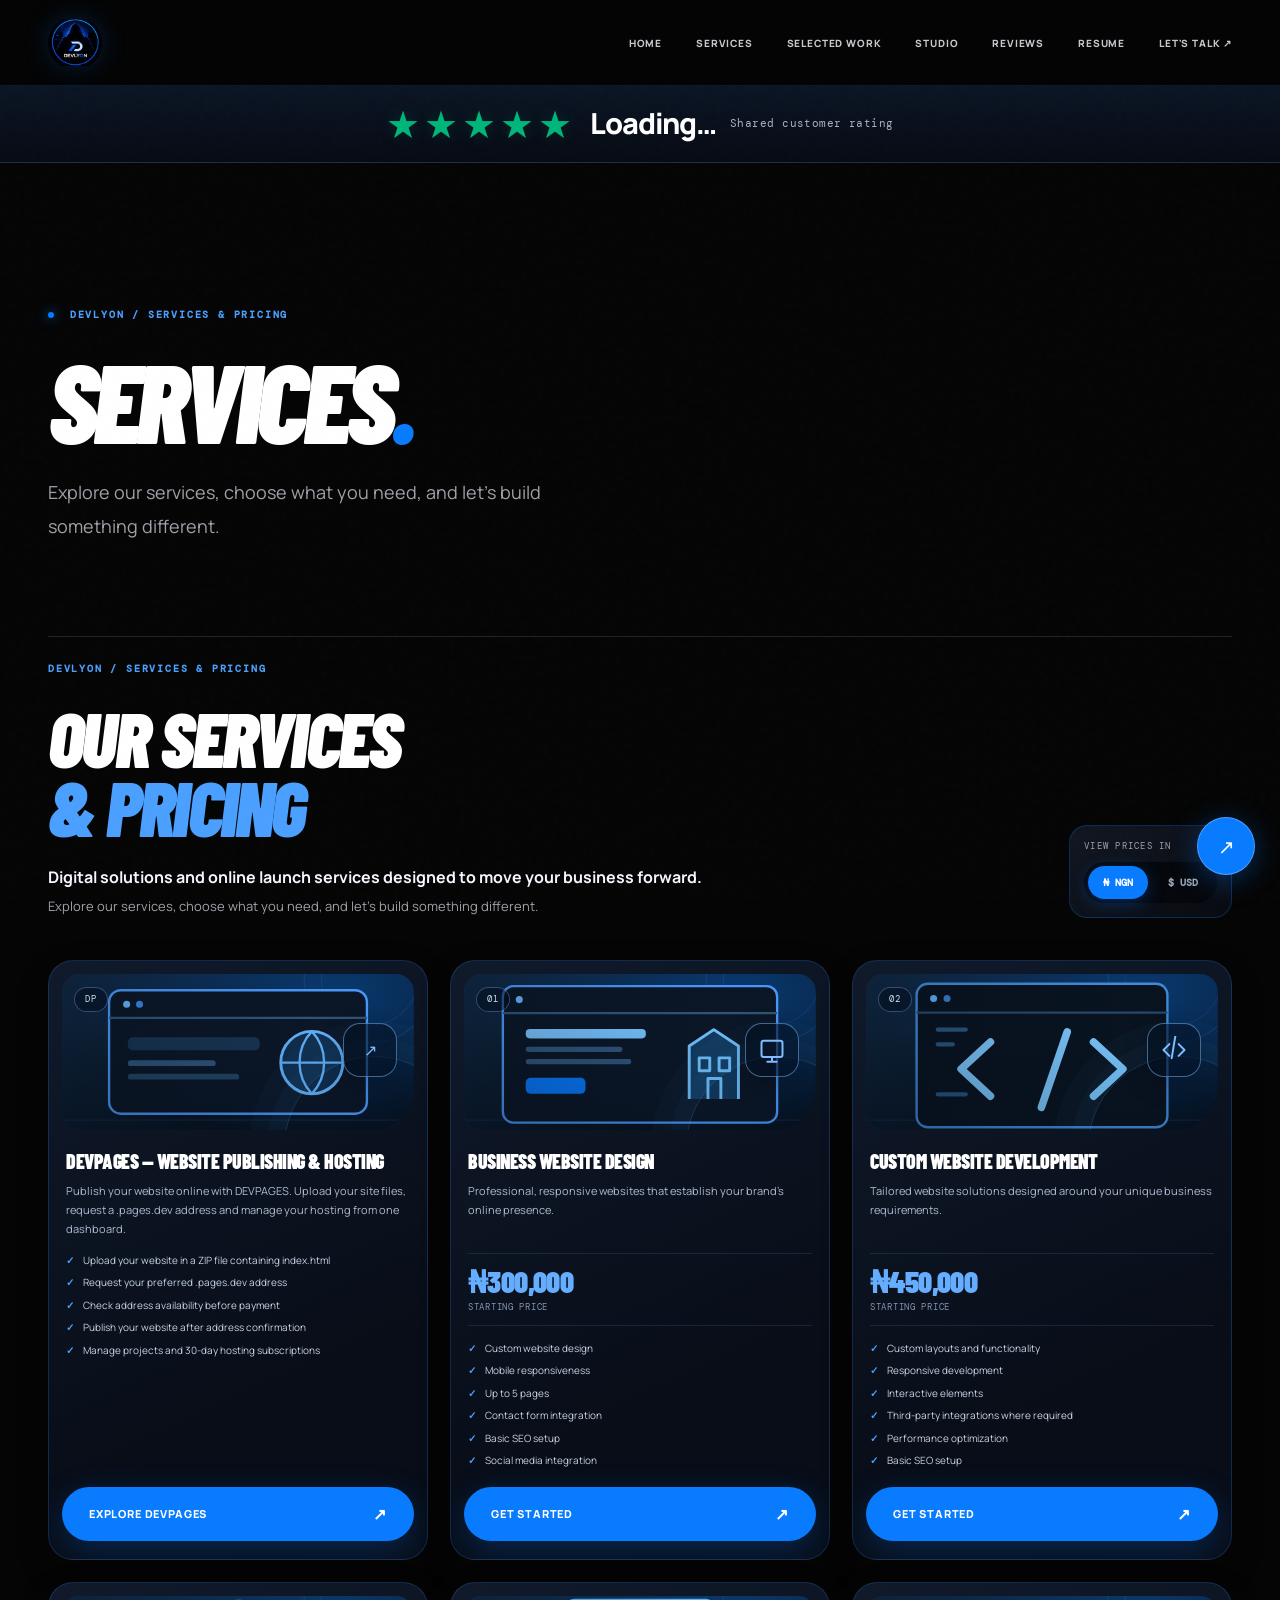
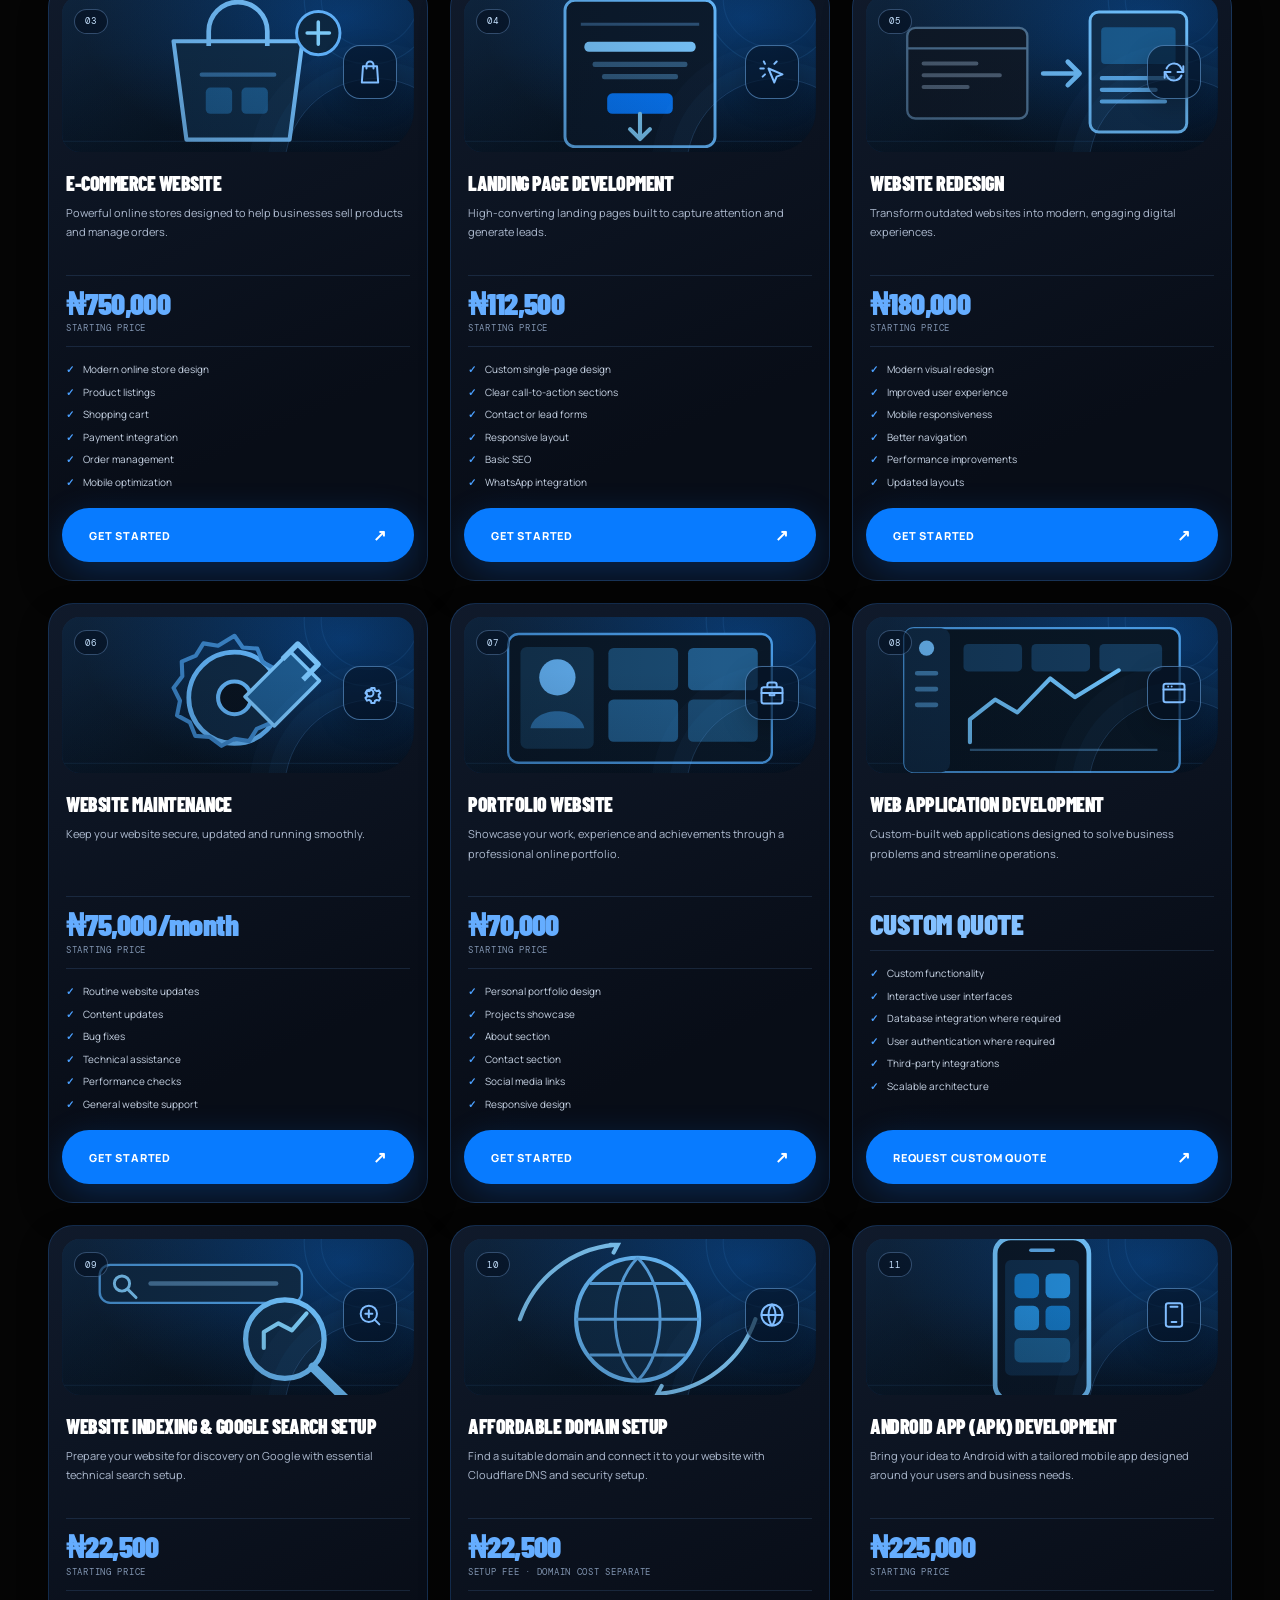
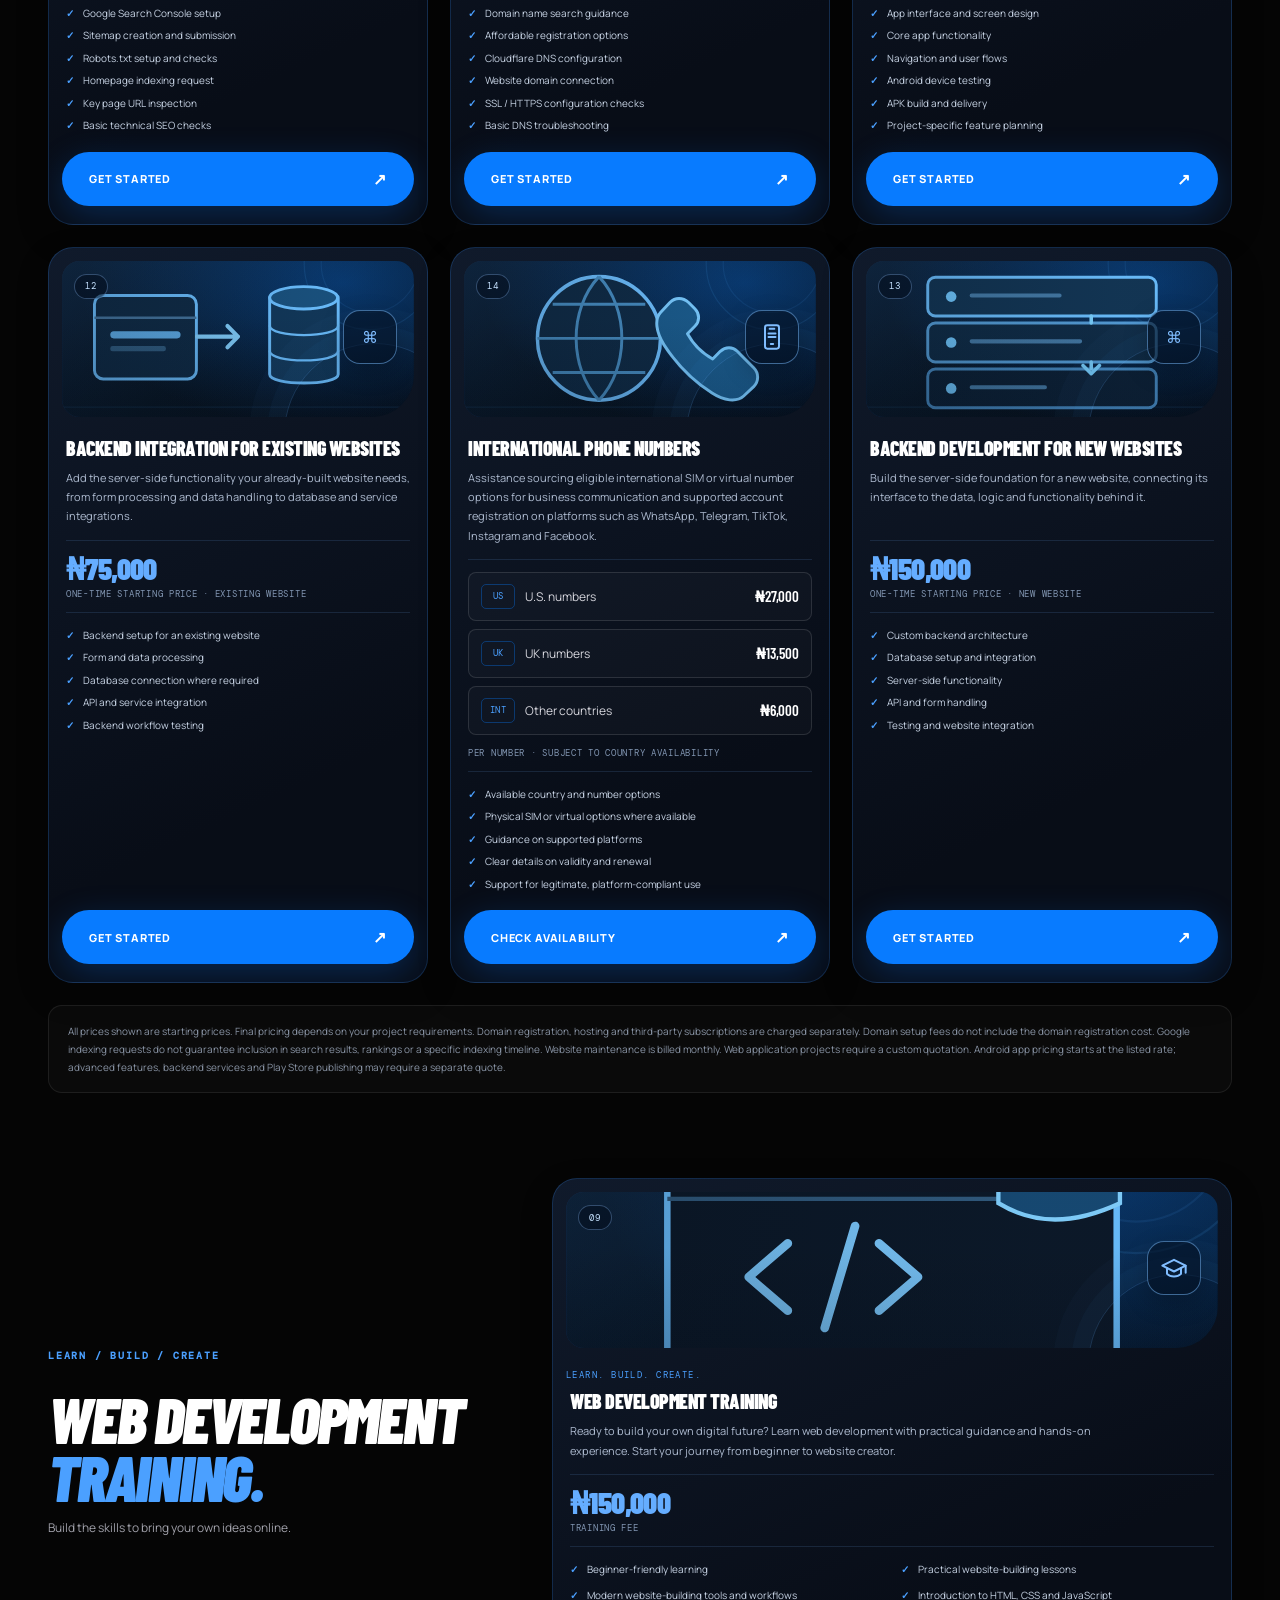
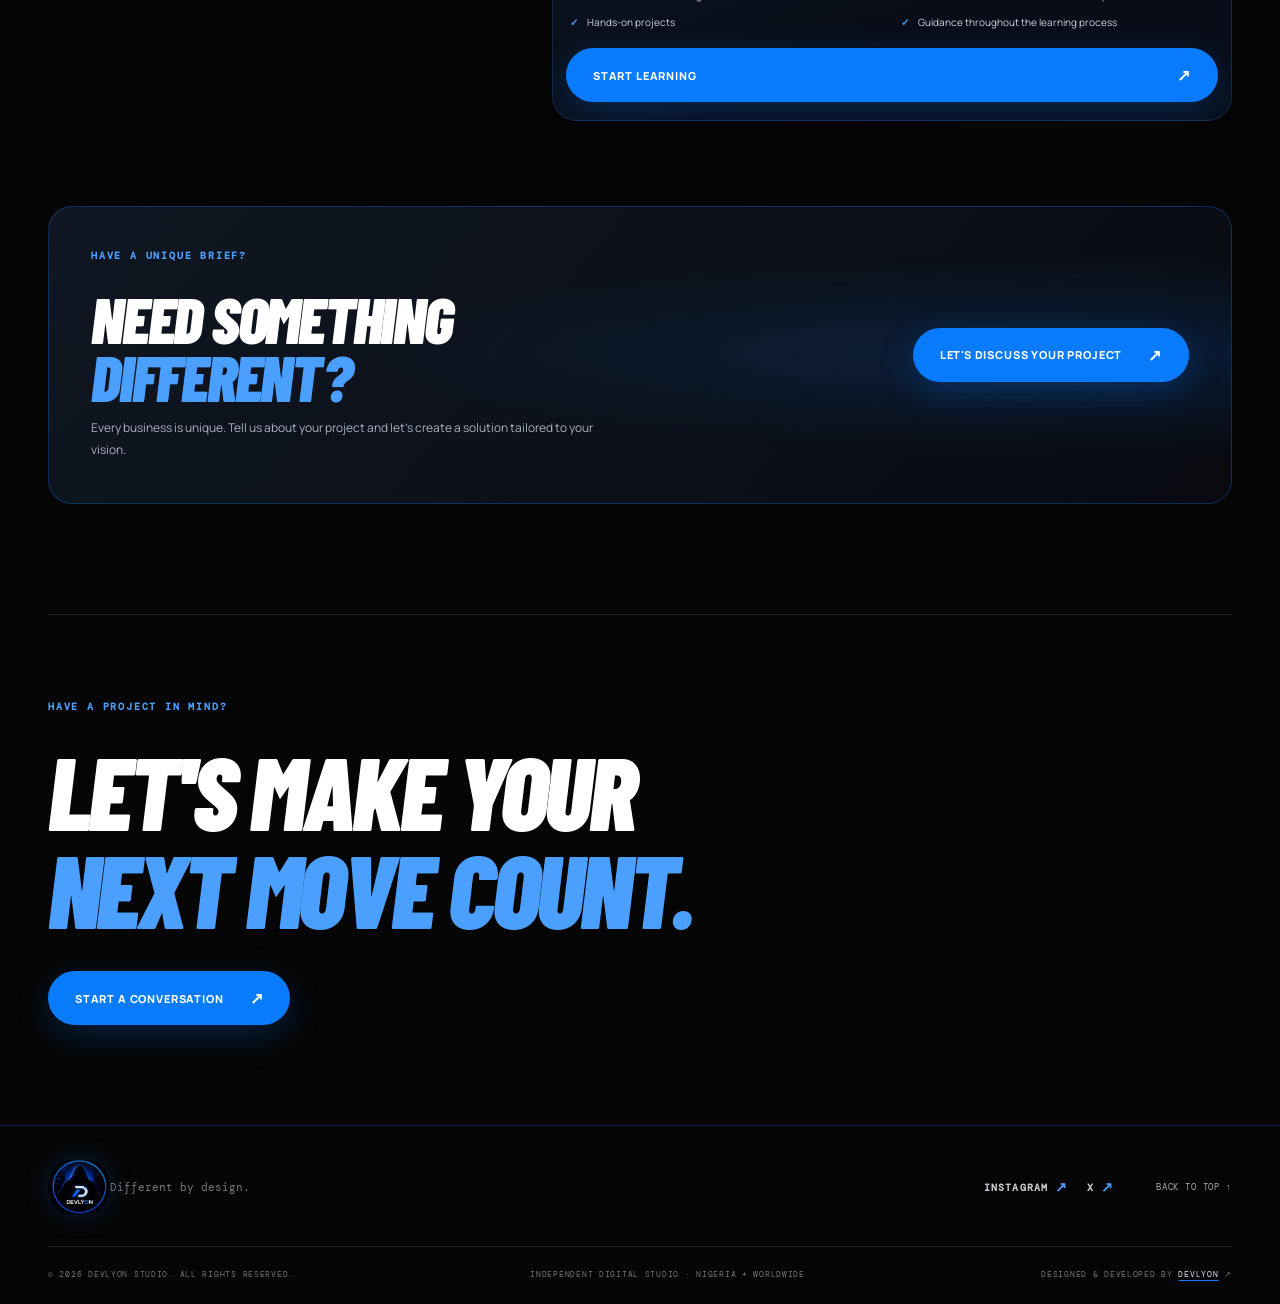
<file: services.html>
<!doctype html><html lang="en"><head><meta charset="utf-8"><meta name="viewport" content="width=device-width,initial-scale=1"><meta name="theme-color" content="#050505"><meta name="description" content="Explore DEVLYON website design and development services in Nigeria and worldwide: business websites, e-commerce, landing pages, redesigns, web apps and SEO setup."><title>Website Design & Development Services in Nigeria | DEVLYON</title><link rel="icon" href="assets/devlyon-logo.jpg" type="image/jpeg"><link rel="apple-touch-icon" href="assets/devlyon-logo.jpg"><link rel="preconnect" href="https://fonts.googleapis.com"><link rel="preconnect" href="https://fonts.gstatic.com" crossorigin><link href="https://fonts.googleapis.com/css2?family=Barlow+Condensed:ital,wght@0,700;0,800;0,900;1,700;1,800;1,900&family=DM+Mono:wght@400;500&family=Manrope:wght@400;500;600;700;800&display=swap" rel="stylesheet"><link rel="canonical" href="https://devlyon.pages.dev/services.html"><link rel="stylesheet" href="styles.css"><script src="config.js" defer></script><script src="script.js" defer></script><meta name="robots" content="index,follow"></head><body><div class="noise" aria-hidden="true"></div><header class="site-header"><a class="brand" href="index.html" aria-label="DEVLYON home"><img class="brand-logo" src="assets/devlyon-logo.jpg" alt="DEVLYON logo"></a><button class="menu-toggle" aria-label="Open navigation" aria-expanded="false" aria-controls="site-nav"><i></i><i></i></button><nav id="site-nav" class="site-nav"><a href="index.html">Home</a><a href="services.html">Services</a><a href="work.html">Selected work</a><a href="about.html">Studio</a><a href="reviews.html">Reviews</a><a href="resume.html">Resume</a><a href="contact.html">Let's talk <b>↗</b></a></nav></header><script>(function(){const b=document.querySelector('.menu-toggle'),n=document.querySelector('.site-nav');if(!b||!n||b.dataset.navReady==='1')return;b.dataset.navReady='1';function close(){b.setAttribute('aria-expanded','false');b.setAttribute('aria-label','Open navigation');n.classList.remove('is-open');document.body.classList.remove('menu-open')}b.addEventListener('click',function(){const open=b.getAttribute('aria-expanded')!=='true';b.setAttribute('aria-expanded',String(open));b.setAttribute('aria-label',open?'Close navigation':'Open navigation');n.classList.toggle('is-open',open);document.body.classList.toggle('menu-open',open)});n.querySelectorAll('a').forEach(a=>a.addEventListener('click',close));document.addEventListener('keydown',e=>{if(e.key==='Escape')close()});window.addEventListener('resize',()=>{if(window.innerWidth>700)close()})})();</script><main><div class="inner-page-hero section-shell"><p class="eyebrow"><span class="status-dot"></span> DEVLYON / SERVICES & PRICING</p><h1>Services<span class="blue-dot">.</span></h1><p>Explore our services, choose what you need, and let's build something different.</p></div><section class="pricing-section section-shell" id="services"><div class="pricing-heading"><div><p class="eyebrow">DEVLYON / SERVICES & PRICING</p><h2>OUR SERVICES<br><span>& PRICING</span></h2><p class="pricing-lead">Digital solutions and online launch services designed to move your business forward.</p><p class="pricing-sublead">Explore our services, choose what you need, and let's build something different.</p></div><div class="currency-control" role="group" aria-label="Choose pricing currency"><span>VIEW PRICES IN</span><div class="currency-switch"><button type="button" class="currency-option is-active" data-currency="NGN" aria-pressed="true">₦ NGN</button><button type="button" class="currency-option" data-currency="USD" aria-pressed="false">$ USD</button></div></div></div><div class="pricing-grid"><article class="pricing-card pricing-card-custom">
<div class="pricing-card-top"><img class="pricing-card-image" src="data:image/svg+xml,%3Csvg%20xmlns%3D%22http%3A%2F%2Fwww.w3.org%2F2000%2Fsvg%22%20viewBox%3D%220%200%20600%20340%22%3E%3Cdefs%3E%3ClinearGradient%20id%3D%22bg0%22%20x1%3D%220%22%20y1%3D%220%22%20x2%3D%221%22%20y2%3D%221%22%3E%3Cstop%20offset%3D%220%22%20stop-color%3D%22%23122d4b%22%2F%3E%3Cstop%20offset%3D%22.55%22%20stop-color%3D%22%23091726%22%2F%3E%3Cstop%20offset%3D%221%22%20stop-color%3D%22%23050b14%22%2F%3E%3C%2FlinearGradient%3E%3CradialGradient%20id%3D%22glow0%22%20cx%3D%22.8%22%20cy%3D%22.22%22%20r%3D%22.75%22%3E%3Cstop%20offset%3D%220%22%20stop-color%3D%22%23087bff%22%20stop-opacity%3D%22.34%22%2F%3E%3Cstop%20offset%3D%221%22%20stop-color%3D%22%23087bff%22%20stop-opacity%3D%220%22%2F%3E%3C%2FradialGradient%3E%3C%2Fdefs%3E%3Crect%20width%3D%22600%22%20height%3D%22340%22%20fill%3D%22url(%23bg0)%22%2F%3E%3Crect%20width%3D%22600%22%20height%3D%22340%22%20fill%3D%22url(%23glow0)%22%2F%3E%3Ccircle%20cx%3D%22525%22%20cy%3D%2242%22%20r%3D%22112%22%20fill%3D%22none%22%20stroke%3D%22%234ca8ff%22%20stroke-opacity%3D%22.12%22%20stroke-width%3D%222%22%2F%3E%3Ccircle%20cx%3D%22525%22%20cy%3D%2242%22%20r%3D%2283%22%20fill%3D%22none%22%20stroke%3D%22%234ca8ff%22%20stroke-opacity%3D%22.1%22%20stroke-width%3D%222%22%2F%3E%3Cpath%20d%3D%22M0%20286%20600%20286%22%20stroke%3D%22%234c9de5%22%20stroke-opacity%3D%22.12%22%20stroke-width%3D%222%22%2F%3E%3Crect%20x%3D%2280%22%20y%3D%2265%22%20width%3D%22440%22%20height%3D%22210%22%20rx%3D%2220%22%20fill%3D%22%230b1728%22%20stroke%3D%22%234d9cff%22%20stroke-width%3D%224%22%2F%3E%3Cpath%20d%3D%22M80%20112h440%22%20stroke%3D%22%2331577e%22%20stroke-width%3D%224%22%2F%3E%3Ccircle%20cx%3D%22110%22%20cy%3D%2289%22%20r%3D%226%22%20fill%3D%22%2368b7ff%22%2F%3E%3Ccircle%20cx%3D%22132%22%20cy%3D%2289%22%20r%3D%226%22%20fill%3D%22%233c88e8%22%2F%3E%3Crect%20x%3D%22112%22%20y%3D%22145%22%20width%3D%22225%22%20height%3D%2222%22%20rx%3D%228%22%20fill%3D%22%23183654%22%2F%3E%3Crect%20x%3D%22112%22%20y%3D%22184%22%20width%3D%22150%22%20height%3D%2210%22%20rx%3D%225%22%20fill%3D%22%2331577e%22%2F%3E%3Crect%20x%3D%22112%22%20y%3D%22207%22%20width%3D%22190%22%20height%3D%2210%22%20rx%3D%225%22%20fill%3D%22%23234767%22%2F%3E%3Ccircle%20cx%3D%22426%22%20cy%3D%22188%22%20r%3D%2253%22%20fill%3D%22%23102f50%22%20stroke%3D%22%2362b5ff%22%20stroke-width%3D%225%22%2F%3E%3Cpath%20d%3D%22M373%20188h106M426%20135c-28%2029-28%2077%200%20106m0-106c28%2029%2028%2077%200%20106%22%20fill%3D%22none%22%20stroke%3D%22%2362b5ff%22%20stroke-width%3D%224%22%2F%3E%3C%2Fsvg%3E" alt="Domain name ideas and website launch" loading="eager" decoding="async" width="600" height="340"><span class="pricing-number">DP</span><span class="pricing-icon" aria-hidden="true">↗</span></div>
<h3>DEVPAGES — Website Publishing & Hosting</h3>
<p class="pricing-description">Publish your website online with DEVPAGES. Upload your site files, request a .pages.dev address and manage your hosting from one dashboard.</p>
<ul class="pricing-features"><li><span aria-hidden="true">✓</span>Upload your website in a ZIP file containing index.html</li><li><span aria-hidden="true">✓</span>Request your preferred .pages.dev address</li><li><span aria-hidden="true">✓</span>Check address availability before payment</li><li><span aria-hidden="true">✓</span>Publish your website after address confirmation</li><li><span aria-hidden="true">✓</span>Manage projects and 30-day hosting subscriptions</li></ul>
<a class="button button-primary pricing-action" href="https://devpagesdomain.pages.dev/" target="_blank" rel="noopener noreferrer">Explore DEVPAGES <b>↗</b></a>
</article><article class="pricing-card" data-pricing-card>
<div class="pricing-card-top"><img class="pricing-card-image" src="data:image/svg+xml,%3Csvg%20xmlns%3D%22http%3A%2F%2Fwww.w3.org%2F2000%2Fsvg%22%20viewBox%3D%220%200%20600%20340%22%3E%3Cdefs%3E%3ClinearGradient%20id%3D%22bg1%22%20x1%3D%220%22%20y1%3D%220%22%20x2%3D%221%22%20y2%3D%221%22%3E%3Cstop%20offset%3D%220%22%20stop-color%3D%22%23122d4b%22%2F%3E%3Cstop%20offset%3D%22.55%22%20stop-color%3D%22%23091726%22%2F%3E%3Cstop%20offset%3D%221%22%20stop-color%3D%22%23050b14%22%2F%3E%3C%2FlinearGradient%3E%3CradialGradient%20id%3D%22glow1%22%20cx%3D%22.8%22%20cy%3D%22.22%22%20r%3D%22.75%22%3E%3Cstop%20offset%3D%220%22%20stop-color%3D%22%23087bff%22%20stop-opacity%3D%22.34%22%2F%3E%3Cstop%20offset%3D%221%22%20stop-color%3D%22%23087bff%22%20stop-opacity%3D%220%22%2F%3E%3C%2FradialGradient%3E%3C%2Fdefs%3E%3Crect%20width%3D%22600%22%20height%3D%22340%22%20fill%3D%22url(%23bg1)%22%2F%3E%3Crect%20width%3D%22600%22%20height%3D%22340%22%20fill%3D%22url(%23glow1)%22%2F%3E%3Ccircle%20cx%3D%22525%22%20cy%3D%2242%22%20r%3D%22112%22%20fill%3D%22none%22%20stroke%3D%22%234ca8ff%22%20stroke-opacity%3D%22.12%22%20stroke-width%3D%222%22%2F%3E%3Ccircle%20cx%3D%22525%22%20cy%3D%2242%22%20r%3D%2283%22%20fill%3D%22none%22%20stroke%3D%22%234ca8ff%22%20stroke-opacity%3D%22.1%22%20stroke-width%3D%222%22%2F%3E%3Cpath%20d%3D%22M0%20286%20600%20286%22%20stroke%3D%22%234c9de5%22%20stroke-opacity%3D%22.12%22%20stroke-width%3D%222%22%2F%3E%3Crect%20x%3D%2266%22%20y%3D%2258%22%20width%3D%22468%22%20height%3D%22232%22%20rx%3D%2218%22%20fill%3D%22%230b1728%22%20stroke%3D%22%234d9cff%22%20stroke-width%3D%224%22%2F%3E%3Cpath%20d%3D%22M66%20104h468%22%20stroke%3D%22%2331577e%22%20stroke-width%3D%224%22%2F%3E%3Ccircle%20cx%3D%2294%22%20cy%3D%2281%22%20r%3D%226%22%20fill%3D%22%2368b7ff%22%2F%3E%3Crect%20x%3D%22105%22%20y%3D%22131%22%20width%3D%22205%22%20height%3D%2216%22%20rx%3D%227%22%20fill%3D%22%2378c4ff%22%2F%3E%3Crect%20x%3D%22105%22%20y%3D%22161%22%20width%3D%22165%22%20height%3D%229%22%20rx%3D%224%22%20fill%3D%22%2331577e%22%2F%3E%3Crect%20x%3D%22105%22%20y%3D%22182%22%20width%3D%22180%22%20height%3D%229%22%20rx%3D%224%22%20fill%3D%22%2331577e%22%2F%3E%3Crect%20x%3D%22105%22%20y%3D%22214%22%20width%3D%22102%22%20height%3D%2227%22%20rx%3D%228%22%20fill%3D%22%23087bff%22%2F%3E%3Cpath%20d%3D%22M384%20250V160l42-28%2042%2028v90M401%20180h18v22h-18zm34%200h18v22h-18zM416%20250v-35h22v35%22%20fill%3D%22%23123b60%22%20stroke%3D%22%2372c3ff%22%20stroke-width%3D%225%22%20stroke-linejoin%3D%22round%22%2F%3E%3C%2Fsvg%3E" alt="Business website layout and company building" loading="eager" decoding="async" width="600" height="340"><span class="pricing-number">01</span><span class="pricing-icon" aria-hidden="true"><svg viewBox="0 0 24 24" fill="none" stroke="currentColor" stroke-width="1.7" stroke-linecap="round" stroke-linejoin="round"><rect x="3" y="4" width="18" height="14" rx="2"/><path d="M8 22h8m-4-4v4"/></svg></span></div>
<h3>Business Website Design</h3><p class="pricing-description">Professional, responsive websites that establish your brand's online presence.</p>
<div class="pricing-price"><span class="price-value" data-usd-amount="200" data-price-suffix="">₦300,000</span><span class="price-note">Starting price</span></div>
<ul class="pricing-features"><li><span aria-hidden="true">✓</span>Custom website design</li><li><span aria-hidden="true">✓</span>Mobile responsiveness</li><li><span aria-hidden="true">✓</span>Up to 5 pages</li><li><span aria-hidden="true">✓</span>Contact form integration</li><li><span aria-hidden="true">✓</span>Basic SEO setup</li><li><span aria-hidden="true">✓</span>Social media integration</li></ul>
<button class="button button-primary pricing-action" type="button" data-enquire="Business Website Design">Get Started<b>↗</b></button>
</article><article class="pricing-card" data-pricing-card>
<div class="pricing-card-top"><img class="pricing-card-image" src="data:image/svg+xml,%3Csvg%20xmlns%3D%22http%3A%2F%2Fwww.w3.org%2F2000%2Fsvg%22%20viewBox%3D%220%200%20600%20340%22%3E%3Cdefs%3E%3ClinearGradient%20id%3D%22bg2%22%20x1%3D%220%22%20y1%3D%220%22%20x2%3D%221%22%20y2%3D%221%22%3E%3Cstop%20offset%3D%220%22%20stop-color%3D%22%23122d4b%22%2F%3E%3Cstop%20offset%3D%22.55%22%20stop-color%3D%22%23091726%22%2F%3E%3Cstop%20offset%3D%221%22%20stop-color%3D%22%23050b14%22%2F%3E%3C%2FlinearGradient%3E%3CradialGradient%20id%3D%22glow2%22%20cx%3D%22.8%22%20cy%3D%22.22%22%20r%3D%22.75%22%3E%3Cstop%20offset%3D%220%22%20stop-color%3D%22%23087bff%22%20stop-opacity%3D%22.34%22%2F%3E%3Cstop%20offset%3D%221%22%20stop-color%3D%22%23087bff%22%20stop-opacity%3D%220%22%2F%3E%3C%2FradialGradient%3E%3C%2Fdefs%3E%3Crect%20width%3D%22600%22%20height%3D%22340%22%20fill%3D%22url(%23bg2)%22%2F%3E%3Crect%20width%3D%22600%22%20height%3D%22340%22%20fill%3D%22url(%23glow2)%22%2F%3E%3Ccircle%20cx%3D%22525%22%20cy%3D%2242%22%20r%3D%22112%22%20fill%3D%22none%22%20stroke%3D%22%234ca8ff%22%20stroke-opacity%3D%22.12%22%20stroke-width%3D%222%22%2F%3E%3Ccircle%20cx%3D%22525%22%20cy%3D%2242%22%20r%3D%2283%22%20fill%3D%22none%22%20stroke%3D%22%234ca8ff%22%20stroke-opacity%3D%22.1%22%20stroke-width%3D%222%22%2F%3E%3Cpath%20d%3D%22M0%20286%20600%20286%22%20stroke%3D%22%234c9de5%22%20stroke-opacity%3D%22.12%22%20stroke-width%3D%222%22%2F%3E%3Crect%20x%3D%2286%22%20y%3D%2254%22%20width%3D%22428%22%20height%3D%22244%22%20rx%3D%2219%22%20fill%3D%22%23091421%22%20stroke%3D%22%23438fe0%22%20stroke-width%3D%224%22%2F%3E%3Cpath%20d%3D%22M86%20103h428%22%20stroke%3D%22%23294b6d%22%20stroke-width%3D%224%22%2F%3E%3Ccircle%20cx%3D%22115%22%20cy%3D%2279%22%20r%3D%226%22%20fill%3D%22%235eb2ff%22%2F%3E%3Ccircle%20cx%3D%22138%22%20cy%3D%2279%22%20r%3D%226%22%20fill%3D%22%23397fcb%22%2F%3E%3Cpath%20d%3D%22m212%20153-50%2046%2050%2046m176-92%2050%2046-50%2046m-45-109-44%20128%22%20fill%3D%22none%22%20stroke%3D%22%237cc8ff%22%20stroke-width%3D%2213%22%20stroke-linecap%3D%22round%22%20stroke-linejoin%3D%22round%22%2F%3E%3Cpath%20d%3D%22M122%20132h48M122%20157h26M122%20242h48%22%20stroke%3D%22%2328577f%22%20stroke-width%3D%227%22%20stroke-linecap%3D%22round%22%2F%3E%3C%2Fsvg%3E" alt="Custom coding and software development" loading="eager" decoding="async" width="600" height="340"><span class="pricing-number">02</span><span class="pricing-icon" aria-hidden="true"><svg viewBox="0 0 24 24" fill="none" stroke="currentColor" stroke-width="1.7" stroke-linecap="round" stroke-linejoin="round"><path d="m8 17-5-5 5-5m8 10 5-5-5-5m-2-12-4 24"/></svg></span></div>
<h3>Custom Website Development</h3><p class="pricing-description">Tailored website solutions designed around your unique business requirements.</p>
<div class="pricing-price"><span class="price-value" data-usd-amount="300" data-price-suffix="">₦450,000</span><span class="price-note">Starting price</span></div>
<ul class="pricing-features"><li><span aria-hidden="true">✓</span>Custom layouts and functionality</li><li><span aria-hidden="true">✓</span>Responsive development</li><li><span aria-hidden="true">✓</span>Interactive elements</li><li><span aria-hidden="true">✓</span>Third-party integrations where required</li><li><span aria-hidden="true">✓</span>Performance optimization</li><li><span aria-hidden="true">✓</span>Basic SEO setup</li></ul>
<button class="button button-primary pricing-action" type="button" data-enquire="Custom Website Development">Get Started<b>↗</b></button>
</article><article class="pricing-card" data-pricing-card>
<div class="pricing-card-top"><img class="pricing-card-image" src="data:image/svg+xml,%3Csvg%20xmlns%3D%22http%3A%2F%2Fwww.w3.org%2F2000%2Fsvg%22%20viewBox%3D%220%200%20600%20340%22%3E%3Cdefs%3E%3ClinearGradient%20id%3D%22bg3%22%20x1%3D%220%22%20y1%3D%220%22%20x2%3D%221%22%20y2%3D%221%22%3E%3Cstop%20offset%3D%220%22%20stop-color%3D%22%23122d4b%22%2F%3E%3Cstop%20offset%3D%22.55%22%20stop-color%3D%22%23091726%22%2F%3E%3Cstop%20offset%3D%221%22%20stop-color%3D%22%23050b14%22%2F%3E%3C%2FlinearGradient%3E%3CradialGradient%20id%3D%22glow3%22%20cx%3D%22.8%22%20cy%3D%22.22%22%20r%3D%22.75%22%3E%3Cstop%20offset%3D%220%22%20stop-color%3D%22%23087bff%22%20stop-opacity%3D%22.34%22%2F%3E%3Cstop%20offset%3D%221%22%20stop-color%3D%22%23087bff%22%20stop-opacity%3D%220%22%2F%3E%3C%2FradialGradient%3E%3C%2Fdefs%3E%3Crect%20width%3D%22600%22%20height%3D%22340%22%20fill%3D%22url(%23bg3)%22%2F%3E%3Crect%20width%3D%22600%22%20height%3D%22340%22%20fill%3D%22url(%23glow3)%22%2F%3E%3Ccircle%20cx%3D%22525%22%20cy%3D%2242%22%20r%3D%22112%22%20fill%3D%22none%22%20stroke%3D%22%234ca8ff%22%20stroke-opacity%3D%22.12%22%20stroke-width%3D%222%22%2F%3E%3Ccircle%20cx%3D%22525%22%20cy%3D%2242%22%20r%3D%2283%22%20fill%3D%22none%22%20stroke%3D%22%234ca8ff%22%20stroke-opacity%3D%22.1%22%20stroke-width%3D%222%22%2F%3E%3Cpath%20d%3D%22M0%20286%20600%20286%22%20stroke%3D%22%234c9de5%22%20stroke-opacity%3D%22.12%22%20stroke-width%3D%222%22%2F%3E%3Cpath%20d%3D%22M190%20115h220l-22%20168H212z%22%20fill%3D%22%23102d49%22%20stroke%3D%22%2375c2ff%22%20stroke-width%3D%227%22%20stroke-linejoin%3D%22round%22%2F%3E%3Cpath%20d%3D%22M250%20123V98a50%2050%200%200%201%20100%200v25%22%20fill%3D%22none%22%20stroke%3D%22%2375c2ff%22%20stroke-width%3D%228%22%2F%3E%3Cpath%20d%3D%22M238%20172h124%22%20stroke%3D%22%23326c9f%22%20stroke-width%3D%227%22%20stroke-linecap%3D%22round%22%2F%3E%3Crect%20x%3D%22245%22%20y%3D%22194%22%20width%3D%2245%22%20height%3D%2245%22%20rx%3D%228%22%20fill%3D%22%231d5b8e%22%2F%3E%3Crect%20x%3D%22306%22%20y%3D%22194%22%20width%3D%2245%22%20height%3D%2245%22%20rx%3D%228%22%20fill%3D%22%231d5b8e%22%2F%3E%3Ccircle%20cx%3D%22437%22%20cy%3D%22101%22%20r%3D%2237%22%20fill%3D%22%230d2842%22%20stroke%3D%22%2362b5ff%22%20stroke-width%3D%225%22%2F%3E%3Cpath%20d%3D%22M418%20101h38m-19-19v38%22%20stroke%3D%22%2380d0ff%22%20stroke-width%3D%226%22%20stroke-linecap%3D%22round%22%2F%3E%3C%2Fsvg%3E" alt="Online store and shopping cart" loading="lazy" decoding="async" width="600" height="340"><span class="pricing-number">03</span><span class="pricing-icon" aria-hidden="true"><svg viewBox="0 0 24 24" fill="none" stroke="currentColor" stroke-width="1.7" stroke-linecap="round" stroke-linejoin="round"><path d="M6 7h12l1 14H5L6 7Z"/><path d="M9 9V6a3 3 0 0 1 6 0v3"/></svg></span></div>
<h3>E-commerce Website</h3><p class="pricing-description">Powerful online stores designed to help businesses sell products and manage orders.</p>
<div class="pricing-price"><span class="price-value" data-usd-amount="500" data-price-suffix="">₦750,000</span><span class="price-note">Starting price</span></div>
<ul class="pricing-features"><li><span aria-hidden="true">✓</span>Modern online store design</li><li><span aria-hidden="true">✓</span>Product listings</li><li><span aria-hidden="true">✓</span>Shopping cart</li><li><span aria-hidden="true">✓</span>Payment integration</li><li><span aria-hidden="true">✓</span>Order management</li><li><span aria-hidden="true">✓</span>Mobile optimization</li></ul>
<button class="button button-primary pricing-action" type="button" data-enquire="E-commerce Website">Get Started<b>↗</b></button>
</article><article class="pricing-card" data-pricing-card>
<div class="pricing-card-top"><img class="pricing-card-image" src="data:image/svg+xml,%3Csvg%20xmlns%3D%22http%3A%2F%2Fwww.w3.org%2F2000%2Fsvg%22%20viewBox%3D%220%200%20600%20340%22%3E%3Cdefs%3E%3ClinearGradient%20id%3D%22bg4%22%20x1%3D%220%22%20y1%3D%220%22%20x2%3D%221%22%20y2%3D%221%22%3E%3Cstop%20offset%3D%220%22%20stop-color%3D%22%23122d4b%22%2F%3E%3Cstop%20offset%3D%22.55%22%20stop-color%3D%22%23091726%22%2F%3E%3Cstop%20offset%3D%221%22%20stop-color%3D%22%23050b14%22%2F%3E%3C%2FlinearGradient%3E%3CradialGradient%20id%3D%22glow4%22%20cx%3D%22.8%22%20cy%3D%22.22%22%20r%3D%22.75%22%3E%3Cstop%20offset%3D%220%22%20stop-color%3D%22%23087bff%22%20stop-opacity%3D%22.34%22%2F%3E%3Cstop%20offset%3D%221%22%20stop-color%3D%22%23087bff%22%20stop-opacity%3D%220%22%2F%3E%3C%2FradialGradient%3E%3C%2Fdefs%3E%3Crect%20width%3D%22600%22%20height%3D%22340%22%20fill%3D%22url(%23bg4)%22%2F%3E%3Crect%20width%3D%22600%22%20height%3D%22340%22%20fill%3D%22url(%23glow4)%22%2F%3E%3Ccircle%20cx%3D%22525%22%20cy%3D%2242%22%20r%3D%22112%22%20fill%3D%22none%22%20stroke%3D%22%234ca8ff%22%20stroke-opacity%3D%22.12%22%20stroke-width%3D%222%22%2F%3E%3Ccircle%20cx%3D%22525%22%20cy%3D%2242%22%20r%3D%2283%22%20fill%3D%22none%22%20stroke%3D%22%234ca8ff%22%20stroke-opacity%3D%22.1%22%20stroke-width%3D%222%22%2F%3E%3Cpath%20d%3D%22M0%20286%20600%20286%22%20stroke%3D%22%234c9de5%22%20stroke-opacity%3D%22.12%22%20stroke-width%3D%222%22%2F%3E%3Crect%20x%3D%22172%22%20y%3D%2245%22%20width%3D%22256%22%20height%3D%22250%22%20rx%3D%2217%22%20fill%3D%22%230c1b2d%22%20stroke%3D%22%2366baff%22%20stroke-width%3D%225%22%2F%3E%3Cpath%20d%3D%22M199%2086h202%22%20stroke%3D%22%232d5277%22%20stroke-width%3D%225%22%2F%3E%3Crect%20x%3D%22205%22%20y%3D%22116%22%20width%3D%22190%22%20height%3D%2217%22%20rx%3D%228%22%20fill%3D%22%2379c7ff%22%2F%3E%3Crect%20x%3D%22219%22%20y%3D%22150%22%20width%3D%22162%22%20height%3D%229%22%20rx%3D%224%22%20fill%3D%22%23315b7f%22%2F%3E%3Crect%20x%3D%22235%22%20y%3D%22171%22%20width%3D%22130%22%20height%3D%229%22%20rx%3D%224%22%20fill%3D%22%23315b7f%22%2F%3E%3Crect%20x%3D%22244%22%20y%3D%22204%22%20width%3D%22112%22%20height%3D%2235%22%20rx%3D%229%22%20fill%3D%22%23087bff%22%2F%3E%3Cpath%20d%3D%22M300%20239v43m-17-17%2017%2017%2017-17%22%20stroke%3D%22%2380d0ff%22%20stroke-width%3D%227%22%20fill%3D%22none%22%20stroke-linecap%3D%22round%22%20stroke-linejoin%3D%22round%22%2F%3E%3C%2Fsvg%3E" alt="Landing page and lead capture layout" loading="lazy" decoding="async" width="600" height="340"><span class="pricing-number">04</span><span class="pricing-icon" aria-hidden="true"><svg viewBox="0 0 24 24" fill="none" stroke="currentColor" stroke-width="1.7" stroke-linecap="round" stroke-linejoin="round"><path d="m9 9 5 12 2-5 5-2L9 9Z"/><path d="m5 3 1 2m-4 4h3m1 5-2 2m12-13-2 2"/></svg></span></div>
<h3>Landing Page Development</h3><p class="pricing-description">High-converting landing pages built to capture attention and generate leads.</p>
<div class="pricing-price"><span class="price-value" data-usd-amount="75" data-price-suffix="">₦112,500</span><span class="price-note">Starting price</span></div>
<ul class="pricing-features"><li><span aria-hidden="true">✓</span>Custom single-page design</li><li><span aria-hidden="true">✓</span>Clear call-to-action sections</li><li><span aria-hidden="true">✓</span>Contact or lead forms</li><li><span aria-hidden="true">✓</span>Responsive layout</li><li><span aria-hidden="true">✓</span>Basic SEO</li><li><span aria-hidden="true">✓</span>WhatsApp integration</li></ul>
<button class="button button-primary pricing-action" type="button" data-enquire="Landing Page Development">Get Started<b>↗</b></button>
</article><article class="pricing-card" data-pricing-card>
<div class="pricing-card-top"><img class="pricing-card-image" src="data:image/svg+xml,%3Csvg%20xmlns%3D%22http%3A%2F%2Fwww.w3.org%2F2000%2Fsvg%22%20viewBox%3D%220%200%20600%20340%22%3E%3Cdefs%3E%3ClinearGradient%20id%3D%22bg5%22%20x1%3D%220%22%20y1%3D%220%22%20x2%3D%221%22%20y2%3D%221%22%3E%3Cstop%20offset%3D%220%22%20stop-color%3D%22%23122d4b%22%2F%3E%3Cstop%20offset%3D%22.55%22%20stop-color%3D%22%23091726%22%2F%3E%3Cstop%20offset%3D%221%22%20stop-color%3D%22%23050b14%22%2F%3E%3C%2FlinearGradient%3E%3CradialGradient%20id%3D%22glow5%22%20cx%3D%22.8%22%20cy%3D%22.22%22%20r%3D%22.75%22%3E%3Cstop%20offset%3D%220%22%20stop-color%3D%22%23087bff%22%20stop-opacity%3D%22.34%22%2F%3E%3Cstop%20offset%3D%221%22%20stop-color%3D%22%23087bff%22%20stop-opacity%3D%220%22%2F%3E%3C%2FradialGradient%3E%3C%2Fdefs%3E%3Crect%20width%3D%22600%22%20height%3D%22340%22%20fill%3D%22url(%23bg5)%22%2F%3E%3Crect%20width%3D%22600%22%20height%3D%22340%22%20fill%3D%22url(%23glow5)%22%2F%3E%3Ccircle%20cx%3D%22525%22%20cy%3D%2242%22%20r%3D%22112%22%20fill%3D%22none%22%20stroke%3D%22%234ca8ff%22%20stroke-opacity%3D%22.12%22%20stroke-width%3D%222%22%2F%3E%3Ccircle%20cx%3D%22525%22%20cy%3D%2242%22%20r%3D%2283%22%20fill%3D%22none%22%20stroke%3D%22%234ca8ff%22%20stroke-opacity%3D%22.1%22%20stroke-width%3D%222%22%2F%3E%3Cpath%20d%3D%22M0%20286%20600%20286%22%20stroke%3D%22%234c9de5%22%20stroke-opacity%3D%22.12%22%20stroke-width%3D%222%22%2F%3E%3Crect%20x%3D%2270%22%20y%3D%2292%22%20width%3D%22205%22%20height%3D%22155%22%20rx%3D%2214%22%20fill%3D%22%23101b2a%22%20stroke%3D%22%2352789b%22%20stroke-width%3D%224%22%2F%3E%3Cpath%20d%3D%22M70%20127h205%22%20stroke%3D%22%2352789b%22%20stroke-width%3D%224%22%2F%3E%3Cpath%20d%3D%22M98%20153h90m-90%2020h130m-130%2020h75%22%20stroke%3D%22%2352657b%22%20stroke-width%3D%227%22%20stroke-linecap%3D%22round%22%2F%3E%3Cpath%20d%3D%22M302%20170h62m-20-20%2020%2020-20%2020%22%20fill%3D%22none%22%20stroke%3D%22%236fc1ff%22%20stroke-width%3D%228%22%20stroke-linecap%3D%22round%22%20stroke-linejoin%3D%22round%22%2F%3E%3Crect%20x%3D%22382%22%20y%3D%2265%22%20width%3D%22165%22%20height%3D%22205%22%20rx%3D%2215%22%20fill%3D%22%23102e4d%22%20stroke%3D%22%236fc1ff%22%20stroke-width%3D%225%22%2F%3E%3Crect%20x%3D%22401%22%20y%3D%2291%22%20width%3D%22127%22%20height%3D%2263%22%20rx%3D%227%22%20fill%3D%22%231a5a8d%22%2F%3E%3Cpath%20d%3D%22M402%20178h122m-122%2020h92m-92%2020h108%22%20stroke%3D%22%235aa9e8%22%20stroke-width%3D%227%22%20stroke-linecap%3D%22round%22%2F%3E%3C%2Fsvg%3E" alt="Website redesign comparison" loading="lazy" decoding="async" width="600" height="340"><span class="pricing-number">05</span><span class="pricing-icon" aria-hidden="true"><svg viewBox="0 0 24 24" fill="none" stroke="currentColor" stroke-width="1.7" stroke-linecap="round" stroke-linejoin="round"><path d="M20 7v5h-5M4 17v-5h5"/><path d="M5.6 9a7 7 0 0 1 11.6-2L20 12M4 12l2.8 5a7 7 0 0 0 11.6-2"/></svg></span></div>
<h3>Website Redesign</h3><p class="pricing-description">Transform outdated websites into modern, engaging digital experiences.</p>
<div class="pricing-price"><span class="price-value" data-usd-amount="120" data-price-suffix="">₦180,000</span><span class="price-note">Starting price</span></div>
<ul class="pricing-features"><li><span aria-hidden="true">✓</span>Modern visual redesign</li><li><span aria-hidden="true">✓</span>Improved user experience</li><li><span aria-hidden="true">✓</span>Mobile responsiveness</li><li><span aria-hidden="true">✓</span>Better navigation</li><li><span aria-hidden="true">✓</span>Performance improvements</li><li><span aria-hidden="true">✓</span>Updated layouts</li></ul>
<button class="button button-primary pricing-action" type="button" data-enquire="Website Redesign">Get Started<b>↗</b></button>
</article><article class="pricing-card" data-pricing-card>
<div class="pricing-card-top"><img class="pricing-card-image" src="data:image/svg+xml,%3Csvg%20xmlns%3D%22http%3A%2F%2Fwww.w3.org%2F2000%2Fsvg%22%20viewBox%3D%220%200%20600%20340%22%3E%3Cdefs%3E%3ClinearGradient%20id%3D%22bg6%22%20x1%3D%220%22%20y1%3D%220%22%20x2%3D%221%22%20y2%3D%221%22%3E%3Cstop%20offset%3D%220%22%20stop-color%3D%22%23122d4b%22%2F%3E%3Cstop%20offset%3D%22.55%22%20stop-color%3D%22%23091726%22%2F%3E%3Cstop%20offset%3D%221%22%20stop-color%3D%22%23050b14%22%2F%3E%3C%2FlinearGradient%3E%3CradialGradient%20id%3D%22glow6%22%20cx%3D%22.8%22%20cy%3D%22.22%22%20r%3D%22.75%22%3E%3Cstop%20offset%3D%220%22%20stop-color%3D%22%23087bff%22%20stop-opacity%3D%22.34%22%2F%3E%3Cstop%20offset%3D%221%22%20stop-color%3D%22%23087bff%22%20stop-opacity%3D%220%22%2F%3E%3C%2FradialGradient%3E%3C%2Fdefs%3E%3Crect%20width%3D%22600%22%20height%3D%22340%22%20fill%3D%22url(%23bg6)%22%2F%3E%3Crect%20width%3D%22600%22%20height%3D%22340%22%20fill%3D%22url(%23glow6)%22%2F%3E%3Ccircle%20cx%3D%22525%22%20cy%3D%2242%22%20r%3D%22112%22%20fill%3D%22none%22%20stroke%3D%22%234ca8ff%22%20stroke-opacity%3D%22.12%22%20stroke-width%3D%222%22%2F%3E%3Ccircle%20cx%3D%22525%22%20cy%3D%2242%22%20r%3D%2283%22%20fill%3D%22none%22%20stroke%3D%22%234ca8ff%22%20stroke-opacity%3D%22.1%22%20stroke-width%3D%222%22%2F%3E%3Cpath%20d%3D%22M0%20286%20600%20286%22%20stroke%3D%22%234c9de5%22%20stroke-opacity%3D%22.12%22%20stroke-width%3D%222%22%2F%3E%3Ccircle%20cx%3D%22294%22%20cy%3D%22174%22%20r%3D%2278%22%20fill%3D%22%23102b46%22%20stroke%3D%22%2366baff%22%20stroke-width%3D%228%22%2F%3E%3Ccircle%20cx%3D%22294%22%20cy%3D%22174%22%20r%3D%2228%22%20fill%3D%22%23091421%22%20stroke%3D%22%2366baff%22%20stroke-width%3D%227%22%2F%3E%3Cpath%20d%3D%22m294%2068%2014%2020%2025%202%209%2023%2022%2012-5%2025%2011%2022-15%2020%201%2025-24%2010-13%2021-25-4-22%2012-20-15-25-2-9-23-22-12%205-25-11-22%2015-20-1-25%2024-10%2013-21%2025%204z%22%20fill%3D%22none%22%20stroke%3D%22%233e8bd1%22%20stroke-width%3D%227%22%20stroke-linejoin%3D%22round%22%2F%3E%3Cpath%20d%3D%22m389%2095%2050%2050-77%2077-50-50z%22%20fill%3D%22%231e5c91%22%20stroke%3D%22%237cc8ff%22%20stroke-width%3D%226%22%20stroke-linejoin%3D%22round%22%2F%3E%3Cpath%20d%3D%22m376%20108%2026-26%2035%2035-26%2026%22%20fill%3D%22none%22%20stroke%3D%22%237cc8ff%22%20stroke-width%3D%229%22%20stroke-linejoin%3D%22round%22%2F%3E%3C%2Fsvg%3E" alt="Website care and maintenance gear" loading="lazy" decoding="async" width="600" height="340"><span class="pricing-number">06</span><span class="pricing-icon" aria-hidden="true"><svg viewBox="0 0 24 24" fill="none" stroke="currentColor" stroke-width="1.7" stroke-linecap="round" stroke-linejoin="round"><circle cx="12" cy="12" r="3"/><path d="m19.4 15 .1.1 1.4 1.1-1.4 2.4-1.7-.7a8 8 0 0 1-1.6.9l-.3 1.8h-2.8l-.3-1.8a8 8 0 0 1-1.6-.9l-1.7.7-1.4-2.4 1.4-1.1a7 7 0 0 1 0-1.9l-1.4-1.1 1.4-2.4 1.7.7a8 8 0 0 1 1.6-.9l.3-1.8h2.8l.3 1.8a8 8 0 0 1 1.6.9l1.7-.7 1.4 2.4-1.4 1.1a7 7 0 0 1 0 1.9Z"/></svg></span></div>
<h3>Website Maintenance</h3><p class="pricing-description">Keep your website secure, updated and running smoothly.</p>
<div class="pricing-price"><span class="price-value" data-usd-amount="50" data-price-suffix="/month">₦75,000/month</span><span class="price-note">Starting price</span></div>
<ul class="pricing-features"><li><span aria-hidden="true">✓</span>Routine website updates</li><li><span aria-hidden="true">✓</span>Content updates</li><li><span aria-hidden="true">✓</span>Bug fixes</li><li><span aria-hidden="true">✓</span>Technical assistance</li><li><span aria-hidden="true">✓</span>Performance checks</li><li><span aria-hidden="true">✓</span>General website support</li></ul>
<button class="button button-primary pricing-action" type="button" data-enquire="Website Maintenance">Get Started<b>↗</b></button>
</article><article class="pricing-card" data-pricing-card>
<div class="pricing-card-top"><img class="pricing-card-image" src="data:image/svg+xml,%3Csvg%20xmlns%3D%22http%3A%2F%2Fwww.w3.org%2F2000%2Fsvg%22%20viewBox%3D%220%200%20600%20340%22%3E%3Cdefs%3E%3ClinearGradient%20id%3D%22bg7%22%20x1%3D%220%22%20y1%3D%220%22%20x2%3D%221%22%20y2%3D%221%22%3E%3Cstop%20offset%3D%220%22%20stop-color%3D%22%23122d4b%22%2F%3E%3Cstop%20offset%3D%22.55%22%20stop-color%3D%22%23091726%22%2F%3E%3Cstop%20offset%3D%221%22%20stop-color%3D%22%23050b14%22%2F%3E%3C%2FlinearGradient%3E%3CradialGradient%20id%3D%22glow7%22%20cx%3D%22.8%22%20cy%3D%22.22%22%20r%3D%22.75%22%3E%3Cstop%20offset%3D%220%22%20stop-color%3D%22%23087bff%22%20stop-opacity%3D%22.34%22%2F%3E%3Cstop%20offset%3D%221%22%20stop-color%3D%22%23087bff%22%20stop-opacity%3D%220%22%2F%3E%3C%2FradialGradient%3E%3C%2Fdefs%3E%3Crect%20width%3D%22600%22%20height%3D%22340%22%20fill%3D%22url(%23bg7)%22%2F%3E%3Crect%20width%3D%22600%22%20height%3D%22340%22%20fill%3D%22url(%23glow7)%22%2F%3E%3Ccircle%20cx%3D%22525%22%20cy%3D%2242%22%20r%3D%22112%22%20fill%3D%22none%22%20stroke%3D%22%234ca8ff%22%20stroke-opacity%3D%22.12%22%20stroke-width%3D%222%22%2F%3E%3Ccircle%20cx%3D%22525%22%20cy%3D%2242%22%20r%3D%2283%22%20fill%3D%22none%22%20stroke%3D%22%234ca8ff%22%20stroke-opacity%3D%22.1%22%20stroke-width%3D%222%22%2F%3E%3Cpath%20d%3D%22M0%20286%20600%20286%22%20stroke%3D%22%234c9de5%22%20stroke-opacity%3D%22.12%22%20stroke-width%3D%222%22%2F%3E%3Crect%20x%3D%2275%22%20y%3D%2265%22%20width%3D%22450%22%20height%3D%22220%22%20rx%3D%2218%22%20fill%3D%22%230a1929%22%20stroke%3D%22%234b9eea%22%20stroke-width%3D%224%22%2F%3E%3Crect%20x%3D%2296%22%20y%3D%2287%22%20width%3D%22125%22%20height%3D%22174%22%20rx%3D%2211%22%20fill%3D%22%23143653%22%2F%3E%3Ccircle%20cx%3D%22159%22%20cy%3D%22139%22%20r%3D%2231%22%20fill%3D%22%2368baff%22%2F%3E%3Cpath%20d%3D%22M113%20226c7-39%2084-39%2092%200%22%20fill%3D%22%232d72ac%22%2F%3E%3Crect%20x%3D%22246%22%20y%3D%2289%22%20width%3D%22119%22%20height%3D%2272%22%20rx%3D%229%22%20fill%3D%22%231b4d75%22%2F%3E%3Crect%20x%3D%22382%22%20y%3D%2289%22%20width%3D%22119%22%20height%3D%2272%22%20rx%3D%229%22%20fill%3D%22%23225e8e%22%2F%3E%3Crect%20x%3D%22246%22%20y%3D%22177%22%20width%3D%22119%22%20height%3D%2272%22%20rx%3D%229%22%20fill%3D%22%23225e8e%22%2F%3E%3Crect%20x%3D%22382%22%20y%3D%22177%22%20width%3D%22119%22%20height%3D%2272%22%20rx%3D%229%22%20fill%3D%22%231b4d75%22%2F%3E%3C%2Fsvg%3E" alt="Personal portfolio project gallery" loading="lazy" decoding="async" width="600" height="340"><span class="pricing-number">07</span><span class="pricing-icon" aria-hidden="true"><svg viewBox="0 0 24 24" fill="none" stroke="currentColor" stroke-width="1.7" stroke-linecap="round" stroke-linejoin="round"><rect x="3" y="7" width="18" height="14" rx="2"/><path d="M8 7V5a2 2 0 0 1 2-2h4a2 2 0 0 1 2 2v2M3 12h18m-11 0v2h4v-2"/></svg></span></div>
<h3>Portfolio Website</h3><p class="pricing-description">Showcase your work, experience and achievements through a professional online portfolio.</p>
<div class="pricing-price"><span class="price-value" data-usd-amount="120" data-price-suffix="" data-ngn-fixed="70000">₦180,000</span><span class="price-note">Starting price</span></div>
<ul class="pricing-features"><li><span aria-hidden="true">✓</span>Personal portfolio design</li><li><span aria-hidden="true">✓</span>Projects showcase</li><li><span aria-hidden="true">✓</span>About section</li><li><span aria-hidden="true">✓</span>Contact section</li><li><span aria-hidden="true">✓</span>Social media links</li><li><span aria-hidden="true">✓</span>Responsive design</li></ul>
<button class="button button-primary pricing-action" type="button" data-enquire="Portfolio Website">Get Started<b>↗</b></button>
</article><article class="pricing-card pricing-card-custom" data-pricing-card>
<div class="pricing-card-top"><img class="pricing-card-image" src="data:image/svg+xml,%3Csvg%20xmlns%3D%22http%3A%2F%2Fwww.w3.org%2F2000%2Fsvg%22%20viewBox%3D%220%200%20600%20340%22%3E%3Cdefs%3E%3ClinearGradient%20id%3D%22bg8%22%20x1%3D%220%22%20y1%3D%220%22%20x2%3D%221%22%20y2%3D%221%22%3E%3Cstop%20offset%3D%220%22%20stop-color%3D%22%23122d4b%22%2F%3E%3Cstop%20offset%3D%22.55%22%20stop-color%3D%22%23091726%22%2F%3E%3Cstop%20offset%3D%221%22%20stop-color%3D%22%23050b14%22%2F%3E%3C%2FlinearGradient%3E%3CradialGradient%20id%3D%22glow8%22%20cx%3D%22.8%22%20cy%3D%22.22%22%20r%3D%22.75%22%3E%3Cstop%20offset%3D%220%22%20stop-color%3D%22%23087bff%22%20stop-opacity%3D%22.34%22%2F%3E%3Cstop%20offset%3D%221%22%20stop-color%3D%22%23087bff%22%20stop-opacity%3D%220%22%2F%3E%3C%2FradialGradient%3E%3C%2Fdefs%3E%3Crect%20width%3D%22600%22%20height%3D%22340%22%20fill%3D%22url(%23bg8)%22%2F%3E%3Crect%20width%3D%22600%22%20height%3D%22340%22%20fill%3D%22url(%23glow8)%22%2F%3E%3Ccircle%20cx%3D%22525%22%20cy%3D%2242%22%20r%3D%22112%22%20fill%3D%22none%22%20stroke%3D%22%234ca8ff%22%20stroke-opacity%3D%22.12%22%20stroke-width%3D%222%22%2F%3E%3Ccircle%20cx%3D%22525%22%20cy%3D%2242%22%20r%3D%2283%22%20fill%3D%22none%22%20stroke%3D%22%234ca8ff%22%20stroke-opacity%3D%22.1%22%20stroke-width%3D%222%22%2F%3E%3Cpath%20d%3D%22M0%20286%20600%20286%22%20stroke%3D%22%234c9de5%22%20stroke-opacity%3D%22.12%22%20stroke-width%3D%222%22%2F%3E%3Crect%20x%3D%2265%22%20y%3D%2255%22%20width%3D%22470%22%20height%3D%22246%22%20rx%3D%2217%22%20fill%3D%22%23091725%22%20stroke%3D%22%234c9fe9%22%20stroke-width%3D%224%22%2F%3E%3Crect%20x%3D%2265%22%20y%3D%2255%22%20width%3D%2278%22%20height%3D%22246%22%20rx%3D%2215%22%20fill%3D%22%23102b46%22%2F%3E%3Ccircle%20cx%3D%22103%22%20cy%3D%2289%22%20r%3D%2213%22%20fill%3D%22%236ebfff%22%2F%3E%3Cpath%20d%3D%22M87%20132h32m-32%2027h32m-32%2027h32%22%20stroke%3D%22%233c78a9%22%20stroke-width%3D%228%22%20stroke-linecap%3D%22round%22%2F%3E%3Crect%20x%3D%22166%22%20y%3D%2282%22%20width%3D%22100%22%20height%3D%2247%22%20rx%3D%228%22%20fill%3D%22%23153b5d%22%2F%3E%3Crect%20x%3D%22282%22%20y%3D%2282%22%20width%3D%22100%22%20height%3D%2247%22%20rx%3D%228%22%20fill%3D%22%23153b5d%22%2F%3E%3Crect%20x%3D%22398%22%20y%3D%2282%22%20width%3D%22107%22%20height%3D%2247%22%20rx%3D%228%22%20fill%3D%22%23153b5d%22%2F%3E%3Cpath%20d%3D%22M177%20250V211l43-34%2038%2022%2056-58%2042%2032%2075-46%22%20fill%3D%22none%22%20stroke%3D%22%236fc5ff%22%20stroke-width%3D%227%22%20stroke-linecap%3D%22round%22%20stroke-linejoin%3D%22round%22%2F%3E%3Cpath%20d%3D%22M177%20263h320%22%20stroke%3D%22%23315c80%22%20stroke-width%3D%224%22%2F%3E%3C%2Fsvg%3E" alt="Web application analytics dashboard" loading="lazy" decoding="async" width="600" height="340"><span class="pricing-number">08</span><span class="pricing-icon" aria-hidden="true"><svg viewBox="0 0 24 24" fill="none" stroke="currentColor" stroke-width="1.7" stroke-linecap="round" stroke-linejoin="round"><rect x="3" y="4" width="18" height="16" rx="2"/><path d="M3 9h18M7 6.5h.01M10 6.5h.01"/></svg></span></div>
<h3>Web Application Development</h3><p class="pricing-description">Custom-built web applications designed to solve business problems and streamline operations.</p>
<div class="pricing-price"><span class="price-value" data-ngn="CUSTOM QUOTE" data-usd="CUSTOM QUOTE">CUSTOM QUOTE</span></div>
<ul class="pricing-features"><li><span aria-hidden="true">✓</span>Custom functionality</li><li><span aria-hidden="true">✓</span>Interactive user interfaces</li><li><span aria-hidden="true">✓</span>Database integration where required</li><li><span aria-hidden="true">✓</span>User authentication where required</li><li><span aria-hidden="true">✓</span>Third-party integrations</li><li><span aria-hidden="true">✓</span>Scalable architecture</li></ul>
<button class="button button-primary pricing-action" type="button" data-enquire="Web Application Development">Request Custom Quote<b>↗</b></button>
</article><article class="pricing-card" data-pricing-card>
<div class="pricing-card-top"><img class="pricing-card-image" src="data:image/svg+xml,%3Csvg%20xmlns%3D%22http%3A%2F%2Fwww.w3.org%2F2000%2Fsvg%22%20viewBox%3D%220%200%20600%20340%22%3E%3Cdefs%3E%3ClinearGradient%20id%3D%22bg9%22%20x1%3D%220%22%20y1%3D%220%22%20x2%3D%221%22%20y2%3D%221%22%3E%3Cstop%20offset%3D%220%22%20stop-color%3D%22%23122d4b%22%2F%3E%3Cstop%20offset%3D%22.55%22%20stop-color%3D%22%23091726%22%2F%3E%3Cstop%20offset%3D%221%22%20stop-color%3D%22%23050b14%22%2F%3E%3C%2FlinearGradient%3E%3CradialGradient%20id%3D%22glow9%22%20cx%3D%22.8%22%20cy%3D%22.22%22%20r%3D%22.75%22%3E%3Cstop%20offset%3D%220%22%20stop-color%3D%22%23087bff%22%20stop-opacity%3D%22.34%22%2F%3E%3Cstop%20offset%3D%221%22%20stop-color%3D%22%23087bff%22%20stop-opacity%3D%220%22%2F%3E%3C%2FradialGradient%3E%3C%2Fdefs%3E%3Crect%20width%3D%22600%22%20height%3D%22340%22%20fill%3D%22url(%23bg9)%22%2F%3E%3Crect%20width%3D%22600%22%20height%3D%22340%22%20fill%3D%22url(%23glow9)%22%2F%3E%3Ccircle%20cx%3D%22525%22%20cy%3D%2242%22%20r%3D%22112%22%20fill%3D%22none%22%20stroke%3D%22%234ca8ff%22%20stroke-opacity%3D%22.12%22%20stroke-width%3D%222%22%2F%3E%3Ccircle%20cx%3D%22525%22%20cy%3D%2242%22%20r%3D%2283%22%20fill%3D%22none%22%20stroke%3D%22%234ca8ff%22%20stroke-opacity%3D%22.1%22%20stroke-width%3D%222%22%2F%3E%3Cpath%20d%3D%22M0%20286%20600%20286%22%20stroke%3D%22%234c9de5%22%20stroke-opacity%3D%22.12%22%20stroke-width%3D%222%22%2F%3E%3Crect%20x%3D%2264%22%20y%3D%2280%22%20width%3D%22345%22%20height%3D%2265%22%20rx%3D%2218%22%20fill%3D%22%23102b46%22%20stroke%3D%22%234f9fe4%22%20stroke-width%3D%224%22%2F%3E%3Ccircle%20cx%3D%22102%22%20cy%3D%22112%22%20r%3D%2213%22%20fill%3D%22none%22%20stroke%3D%22%2380ceff%22%20stroke-width%3D%225%22%2F%3E%3Cpath%20d%3D%22m112%20122%2014%2014%22%20stroke%3D%22%2380ceff%22%20stroke-width%3D%225%22%20stroke-linecap%3D%22round%22%2F%3E%3Cpath%20d%3D%22M151%20112h214%22%20stroke%3D%22%2347749b%22%20stroke-width%3D%228%22%20stroke-linecap%3D%22round%22%2F%3E%3Ccircle%20cx%3D%22380%22%20cy%3D%22207%22%20r%3D%2267%22%20fill%3D%22%23102c48%22%20stroke%3D%22%2370c3ff%22%20stroke-width%3D%229%22%2F%3E%3Cpath%20d%3D%22m428%20255%2055%2054%22%20stroke%3D%22%2370c3ff%22%20stroke-width%3D%2216%22%20stroke-linecap%3D%22round%22%2F%3E%3Cpath%20d%3D%22M344%20222v-27l25-15%2023%2012%2025-29%22%20fill%3D%22none%22%20stroke%3D%22%2383d5ff%22%20stroke-width%3D%227%22%20stroke-linecap%3D%22round%22%20stroke-linejoin%3D%22round%22%2F%3E%3C%2Fsvg%3E" alt="Google search and SEO analytics" loading="lazy" decoding="async" width="600" height="340"><span class="pricing-number">09</span><span class="pricing-icon" aria-hidden="true"><svg viewBox="0 0 24 24" fill="none" stroke="currentColor" stroke-width="1.7" stroke-linecap="round" stroke-linejoin="round"><circle cx="11" cy="11" r="7"/><path d="m20 20-4-4M8 11h6m-3-3v6"/></svg></span></div>
<h3>Website Indexing & Google Search Setup</h3><p class="pricing-description">Prepare your website for discovery on Google with essential technical search setup.</p>
<div class="pricing-price"><span class="price-value" data-usd-amount="15" data-price-suffix="">₦22,500</span><span class="price-note">Starting price</span></div>
<ul class="pricing-features"><li><span aria-hidden="true">✓</span>Google Search Console setup</li><li><span aria-hidden="true">✓</span>Sitemap creation and submission</li><li><span aria-hidden="true">✓</span>Robots.txt setup and checks</li><li><span aria-hidden="true">✓</span>Homepage indexing request</li><li><span aria-hidden="true">✓</span>Key page URL inspection</li><li><span aria-hidden="true">✓</span>Basic technical SEO checks</li></ul>
<button class="button button-primary pricing-action" type="button" data-enquire="Website Indexing & Google Search Setup">Get Started<b>↗</b></button>
</article><article class="pricing-card" data-pricing-card>
<div class="pricing-card-top"><img class="pricing-card-image" src="data:image/svg+xml,%3Csvg%20xmlns%3D%22http%3A%2F%2Fwww.w3.org%2F2000%2Fsvg%22%20viewBox%3D%220%200%20600%20340%22%3E%3Cdefs%3E%3ClinearGradient%20id%3D%22bg10%22%20x1%3D%220%22%20y1%3D%220%22%20x2%3D%221%22%20y2%3D%221%22%3E%3Cstop%20offset%3D%220%22%20stop-color%3D%22%23122d4b%22%2F%3E%3Cstop%20offset%3D%22.55%22%20stop-color%3D%22%23091726%22%2F%3E%3Cstop%20offset%3D%221%22%20stop-color%3D%22%23050b14%22%2F%3E%3C%2FlinearGradient%3E%3CradialGradient%20id%3D%22glow10%22%20cx%3D%22.8%22%20cy%3D%22.22%22%20r%3D%22.75%22%3E%3Cstop%20offset%3D%220%22%20stop-color%3D%22%23087bff%22%20stop-opacity%3D%22.34%22%2F%3E%3Cstop%20offset%3D%221%22%20stop-color%3D%22%23087bff%22%20stop-opacity%3D%220%22%2F%3E%3C%2FradialGradient%3E%3C%2Fdefs%3E%3Crect%20width%3D%22600%22%20height%3D%22340%22%20fill%3D%22url(%23bg10)%22%2F%3E%3Crect%20width%3D%22600%22%20height%3D%22340%22%20fill%3D%22url(%23glow10)%22%2F%3E%3Ccircle%20cx%3D%22525%22%20cy%3D%2242%22%20r%3D%22112%22%20fill%3D%22none%22%20stroke%3D%22%234ca8ff%22%20stroke-opacity%3D%22.12%22%20stroke-width%3D%222%22%2F%3E%3Ccircle%20cx%3D%22525%22%20cy%3D%2242%22%20r%3D%2283%22%20fill%3D%22none%22%20stroke%3D%22%234ca8ff%22%20stroke-opacity%3D%22.1%22%20stroke-width%3D%222%22%2F%3E%3Cpath%20d%3D%22M0%20286%20600%20286%22%20stroke%3D%22%234c9de5%22%20stroke-opacity%3D%22.12%22%20stroke-width%3D%222%22%2F%3E%3Ccircle%20cx%3D%22296%22%20cy%3D%22173%22%20r%3D%22105%22%20fill%3D%22%23102d49%22%20stroke%3D%22%236bbfff%22%20stroke-width%3D%227%22%2F%3E%3Cpath%20d%3D%22M191%20173h210M296%2068c-51%2051-51%20159%200%20210m0-210c51%2051%2051%20159%200%20210M214%20112h164m-164%20122h164%22%20fill%3D%22none%22%20stroke%3D%22%235da9e8%22%20stroke-width%3D%225%22%2F%3E%3Cpath%20d%3D%22M95%20173c25-72%2089-120%20161-127m-7%200%2013%200-7%2013M497%20173c-25%2072-89%20120-161%20127m7%200-13%200%207-13%22%20fill%3D%22none%22%20stroke%3D%22%2385d0ff%22%20stroke-width%3D%227%22%20stroke-linecap%3D%22round%22%2F%3E%3C%2Fsvg%3E" alt="Domain globe and DNS connection" loading="lazy" decoding="async" width="600" height="340"><span class="pricing-number">10</span><span class="pricing-icon" aria-hidden="true"><svg viewBox="0 0 24 24" fill="none" stroke="currentColor" stroke-width="1.7" stroke-linecap="round" stroke-linejoin="round"><circle cx="12" cy="12" r="9"/><path d="M3 12h18M12 3a15 15 0 0 1 0 18M12 3a15 15 0 0 0 0 18"/></svg></span></div>
<h3>Affordable Domain Setup</h3><p class="pricing-description">Find a suitable domain and connect it to your website with Cloudflare DNS and security setup.</p>
<div class="pricing-price"><span class="price-value" data-usd-amount="15" data-price-suffix="">₦22,500</span><span class="price-note">Setup fee · domain cost separate</span></div>
<ul class="pricing-features"><li><span aria-hidden="true">✓</span>Domain name search guidance</li><li><span aria-hidden="true">✓</span>Affordable registration options</li><li><span aria-hidden="true">✓</span>Cloudflare DNS configuration</li><li><span aria-hidden="true">✓</span>Website domain connection</li><li><span aria-hidden="true">✓</span>SSL / HTTPS configuration checks</li><li><span aria-hidden="true">✓</span>Basic DNS troubleshooting</li></ul>
<button class="button button-primary pricing-action" type="button" data-enquire="Affordable Domain Setup (Cloudflare)">Get Started<b>↗</b></button>
</article><article class="pricing-card" data-pricing-card>
<div class="pricing-card-top"><img class="pricing-card-image" src="data:image/svg+xml,%3Csvg%20xmlns%3D%22http%3A%2F%2Fwww.w3.org%2F2000%2Fsvg%22%20viewBox%3D%220%200%20600%20340%22%3E%3Cdefs%3E%3ClinearGradient%20id%3D%22bg11%22%20x1%3D%220%22%20y1%3D%220%22%20x2%3D%221%22%20y2%3D%221%22%3E%3Cstop%20offset%3D%220%22%20stop-color%3D%22%23122d4b%22%2F%3E%3Cstop%20offset%3D%22.55%22%20stop-color%3D%22%23091726%22%2F%3E%3Cstop%20offset%3D%221%22%20stop-color%3D%22%23050b14%22%2F%3E%3C%2FlinearGradient%3E%3CradialGradient%20id%3D%22glow11%22%20cx%3D%22.8%22%20cy%3D%22.22%22%20r%3D%22.75%22%3E%3Cstop%20offset%3D%220%22%20stop-color%3D%22%23087bff%22%20stop-opacity%3D%22.34%22%2F%3E%3Cstop%20offset%3D%221%22%20stop-color%3D%22%23087bff%22%20stop-opacity%3D%220%22%2F%3E%3C%2FradialGradient%3E%3C%2Fdefs%3E%3Crect%20width%3D%22600%22%20height%3D%22340%22%20fill%3D%22url(%23bg11)%22%2F%3E%3Crect%20width%3D%22600%22%20height%3D%22340%22%20fill%3D%22url(%23glow11)%22%2F%3E%3Ccircle%20cx%3D%22525%22%20cy%3D%2242%22%20r%3D%22112%22%20fill%3D%22none%22%20stroke%3D%22%234ca8ff%22%20stroke-opacity%3D%22.12%22%20stroke-width%3D%222%22%2F%3E%3Ccircle%20cx%3D%22525%22%20cy%3D%2242%22%20r%3D%2283%22%20fill%3D%22none%22%20stroke%3D%22%234ca8ff%22%20stroke-opacity%3D%22.1%22%20stroke-width%3D%222%22%2F%3E%3Cpath%20d%3D%22M0%20286%20600%20286%22%20stroke%3D%22%234c9de5%22%20stroke-opacity%3D%22.12%22%20stroke-width%3D%222%22%2F%3E%3Crect%20x%3D%22220%22%20y%3D%2234%22%20width%3D%22160%22%20height%3D%22278%22%20rx%3D%2227%22%20fill%3D%22%230b1828%22%20stroke%3D%22%2374c6ff%22%20stroke-width%3D%228%22%2F%3E%3Crect%20x%3D%22237%22%20y%3D%2272%22%20width%3D%22126%22%20height%3D%22197%22%20rx%3D%2210%22%20fill%3D%22%23102e4c%22%2F%3E%3Crect%20x%3D%22253%22%20y%3D%2295%22%20width%3D%2242%22%20height%3D%2242%22%20rx%3D%2210%22%20fill%3D%22%23167ac7%22%2F%3E%3Crect%20x%3D%22306%22%20y%3D%2295%22%20width%3D%2242%22%20height%3D%2242%22%20rx%3D%2210%22%20fill%3D%22%23258edb%22%2F%3E%3Crect%20x%3D%22253%22%20y%3D%22150%22%20width%3D%2242%22%20height%3D%2242%22%20rx%3D%2210%22%20fill%3D%22%23258edb%22%2F%3E%3Crect%20x%3D%22306%22%20y%3D%22150%22%20width%3D%2242%22%20height%3D%2242%22%20rx%3D%2210%22%20fill%3D%22%23167ac7%22%2F%3E%3Crect%20x%3D%22253%22%20y%3D%22205%22%20width%3D%2295%22%20height%3D%2242%22%20rx%3D%2210%22%20fill%3D%22%231c5f91%22%2F%3E%3Cpath%20d%3D%22M281%2055h38%22%20stroke%3D%22%235da9e8%22%20stroke-width%3D%226%22%20stroke-linecap%3D%22round%22%2F%3E%3C%2Fsvg%3E" alt="Android app interface on a smartphone" loading="lazy" decoding="async" width="600" height="340"><span class="pricing-number">11</span><span class="pricing-icon" aria-hidden="true"><svg viewBox="0 0 24 24" fill="none" stroke="currentColor" stroke-width="1.7" stroke-linecap="round" stroke-linejoin="round"><rect x="5" y="2" width="14" height="20" rx="2"/><path d="M9 5h6m-5 13h4"/></svg></span></div>
<h3>Android App (APK) Development</h3><p class="pricing-description">Bring your idea to Android with a tailored mobile app designed around your users and business needs.</p>
<div class="pricing-price"><span class="price-value" data-usd-amount="150" data-price-suffix="">₦225,000</span><span class="price-note">Starting price</span></div>
<ul class="pricing-features"><li><span aria-hidden="true">✓</span>App interface and screen design</li><li><span aria-hidden="true">✓</span>Core app functionality</li><li><span aria-hidden="true">✓</span>Navigation and user flows</li><li><span aria-hidden="true">✓</span>Android device testing</li><li><span aria-hidden="true">✓</span>APK build and delivery</li><li><span aria-hidden="true">✓</span>Project-specific feature planning</li></ul>
<button class="button button-primary pricing-action" type="button" data-enquire="Android App (APK) Development">Get Started<b>↗</b></button></article>
<article class="pricing-card" data-pricing-card>
<div class="pricing-card-top"><img class="pricing-card-image" src="data:image/svg+xml,%3Csvg%20xmlns%3D%22http%3A%2F%2Fwww.w3.org%2F2000%2Fsvg%22%20viewBox%3D%220%200%20600%20340%22%3E%3Cdefs%3E%3ClinearGradient%20id%3D%22bg12%22%20x1%3D%220%22%20y1%3D%220%22%20x2%3D%221%22%20y2%3D%221%22%3E%3Cstop%20offset%3D%220%22%20stop-color%3D%22%23122d4b%22%2F%3E%3Cstop%20offset%3D%22.55%22%20stop-color%3D%22%23091726%22%2F%3E%3Cstop%20offset%3D%221%22%20stop-color%3D%22%23050b14%22%2F%3E%3C%2FlinearGradient%3E%3CradialGradient%20id%3D%22glow12%22%20cx%3D%22.8%22%20cy%3D%22.22%22%20r%3D%22.75%22%3E%3Cstop%20offset%3D%220%22%20stop-color%3D%22%23087bff%22%20stop-opacity%3D%22.34%22%2F%3E%3Cstop%20offset%3D%221%22%20stop-color%3D%22%23087bff%22%20stop-opacity%3D%220%22%2F%3E%3C%2FradialGradient%3E%3C%2Fdefs%3E%3Crect%20width%3D%22600%22%20height%3D%22340%22%20fill%3D%22url(%23bg12)%22%2F%3E%3Crect%20width%3D%22600%22%20height%3D%22340%22%20fill%3D%22url(%23glow12)%22%2F%3E%3Ccircle%20cx%3D%22525%22%20cy%3D%2242%22%20r%3D%22112%22%20fill%3D%22none%22%20stroke%3D%22%234ca8ff%22%20stroke-opacity%3D%22.12%22%20stroke-width%3D%222%22%2F%3E%3Ccircle%20cx%3D%22525%22%20cy%3D%2242%22%20r%3D%2283%22%20fill%3D%22none%22%20stroke%3D%22%234ca8ff%22%20stroke-opacity%3D%22.1%22%20stroke-width%3D%222%22%2F%3E%3Cpath%20d%3D%22M0%20286%20600%20286%22%20stroke%3D%22%234c9de5%22%20stroke-opacity%3D%22.12%22%20stroke-width%3D%222%22%2F%3E%3Crect%20x%3D%2255%22%20y%3D%2296%22%20width%3D%22174%22%20height%3D%22142%22%20rx%3D%2215%22%20fill%3D%22%23102c47%22%20stroke%3D%22%236bbfff%22%20stroke-width%3D%225%22%2F%3E%3Cpath%20d%3D%22M55%20134h174%22%20stroke%3D%22%2344749d%22%20stroke-width%3D%224%22%2F%3E%3Crect%20x%3D%2282%22%20y%3D%22157%22%20width%3D%22120%22%20height%3D%2212%22%20rx%3D%226%22%20fill%3D%22%235faeea%22%2F%3E%3Crect%20x%3D%2282%22%20y%3D%22182%22%20width%3D%2295%22%20height%3D%229%22%20rx%3D%224%22%20fill%3D%22%23315e83%22%2F%3E%3Cpath%20d%3D%22M230%20166h70m-18-18%2018%2018-18%2018%22%20fill%3D%22none%22%20stroke%3D%22%2382d0ff%22%20stroke-width%3D%227%22%20stroke-linecap%3D%22round%22%20stroke-linejoin%3D%22round%22%2F%3E%3Cpath%20d%3D%22M354%20100c0-18%20117-18%20117%200v130c0%2020-117%2020-117%200z%22%20fill%3D%22%2312385a%22%20stroke%3D%22%236bbfff%22%20stroke-width%3D%225%22%2F%3E%3Cellipse%20cx%3D%22412%22%20cy%3D%22100%22%20rx%3D%2258%22%20ry%3D%2219%22%20fill%3D%22%231a527f%22%20stroke%3D%22%236bbfff%22%20stroke-width%3D%225%22%2F%3E%3Cpath%20d%3D%22M354%20147c0%2022%20117%2022%20117%200m-117%2043c0%2022%20117%2022%20117%200%22%20fill%3D%22none%22%20stroke%3D%22%236bbfff%22%20stroke-width%3D%224%22%2F%3E%3C%2Fsvg%3E" alt="Website connected to a backend database" loading="lazy" decoding="async" width="600" height="340"><span class="pricing-number">12</span><span class="pricing-icon" aria-hidden="true">⌘</span></div><h3>Backend Integration for Existing Websites</h3><p class="pricing-description">Add the server-side functionality your already-built website needs, from form processing and data handling to database and service integrations.</p><div class="pricing-price"><span class="price-value" data-usd-amount="50" data-price-suffix="" data-ngn-fixed="75000">₦75,000</span><span class="price-note">One-time starting price · existing website</span></div><ul class="pricing-features"><li><span aria-hidden="true">✓</span>Backend setup for an existing website</li><li><span aria-hidden="true">✓</span>Form and data processing</li><li><span aria-hidden="true">✓</span>Database connection where required</li><li><span aria-hidden="true">✓</span>API and service integration</li><li><span aria-hidden="true">✓</span>Backend workflow testing</li></ul><button class="button button-primary pricing-action" type="button" data-enquire="Backend Integration for Existing Websites">Get Started<b>↗</b></button></article>
<article class="pricing-card pricing-card-custom" data-pricing-card>
<div class="pricing-card-top"><img class="pricing-card-image" src="data:image/svg+xml,%3Csvg%20xmlns%3D%22http%3A%2F%2Fwww.w3.org%2F2000%2Fsvg%22%20viewBox%3D%220%200%20600%20340%22%3E%3Cdefs%3E%3ClinearGradient%20id%3D%22bg13%22%20x1%3D%220%22%20y1%3D%220%22%20x2%3D%221%22%20y2%3D%221%22%3E%3Cstop%20offset%3D%220%22%20stop-color%3D%22%23122d4b%22%2F%3E%3Cstop%20offset%3D%22.55%22%20stop-color%3D%22%23091726%22%2F%3E%3Cstop%20offset%3D%221%22%20stop-color%3D%22%23050b14%22%2F%3E%3C%2FlinearGradient%3E%3CradialGradient%20id%3D%22glow13%22%20cx%3D%22.8%22%20cy%3D%22.22%22%20r%3D%22.75%22%3E%3Cstop%20offset%3D%220%22%20stop-color%3D%22%23087bff%22%20stop-opacity%3D%22.34%22%2F%3E%3Cstop%20offset%3D%221%22%20stop-color%3D%22%23087bff%22%20stop-opacity%3D%220%22%2F%3E%3C%2FradialGradient%3E%3C%2Fdefs%3E%3Crect%20width%3D%22600%22%20height%3D%22340%22%20fill%3D%22url(%23bg13)%22%2F%3E%3Crect%20width%3D%22600%22%20height%3D%22340%22%20fill%3D%22url(%23glow13)%22%2F%3E%3Ccircle%20cx%3D%22525%22%20cy%3D%2242%22%20r%3D%22112%22%20fill%3D%22none%22%20stroke%3D%22%234ca8ff%22%20stroke-opacity%3D%22.12%22%20stroke-width%3D%222%22%2F%3E%3Ccircle%20cx%3D%22525%22%20cy%3D%2242%22%20r%3D%2283%22%20fill%3D%22none%22%20stroke%3D%22%234ca8ff%22%20stroke-opacity%3D%22.1%22%20stroke-width%3D%222%22%2F%3E%3Cpath%20d%3D%22M0%20286%20600%20286%22%20stroke%3D%22%234c9de5%22%20stroke-opacity%3D%22.12%22%20stroke-width%3D%222%22%2F%3E%3Ccircle%20cx%3D%22230%22%20cy%3D%22169%22%20r%3D%22105%22%20fill%3D%22%23102c47%22%20stroke%3D%22%236dbfff%22%20stroke-width%3D%226%22%2F%3E%3Cpath%20d%3D%22M125%20169h210M230%2064c-52%2055-52%20155%200%20210m0-210c52%2055%2052%20155%200%20210M151%20111h158m-158%20116h158%22%20fill%3D%22none%22%20stroke%3D%22%23478dc2%22%20stroke-width%3D%225%22%2F%3E%3Cpath%20d%3D%22M383%20108c-10-9-23-9-32%200l-16%2017c-11%2012-7%2034%206%2055%2022%2034%2049%2061%2082%2082%2020%2013%2042%2016%2054%205l17-16c9-9%209-23%200-32l-28-28c-8-8-20-8-29%200l-13%2013c-18-10-33-25-43-43l13-13c8-8%208-21%200-29z%22%20fill%3D%22%231b5b8c%22%20stroke%3D%22%2379caff%22%20stroke-width%3D%225%22%20stroke-linejoin%3D%22round%22%2F%3E%3C%2Fsvg%3E" alt="International phone communication" loading="lazy" decoding="async" width="600" height="340"><span class="pricing-number">14</span><span class="pricing-icon" aria-hidden="true"><svg viewBox="0 0 24 24" fill="none" stroke="currentColor" stroke-width="1.7" stroke-linecap="round" stroke-linejoin="round"><rect x="6" y="2" width="12" height="20" rx="2"/><path d="M10 5h4m-3 13h2M9 9h6m-6 3h6"/></svg></span></div>
<h3>International Phone Numbers</h3>
<p class="pricing-description">Assistance sourcing eligible international SIM or virtual number options for business communication and supported account registration on platforms such as WhatsApp, Telegram, TikTok, Instagram and Facebook.</p>
<div class="pricing-price international-pricing">
<div class="international-price-list" aria-label="International phone number prices">
<div class="international-price-row"><span class="international-country"><span class="country-mark">US</span> U.S. numbers</span><strong class="international-amount" data-price-ngn="₦27,000" data-price-usd="$18">₦27,000</strong></div>
<div class="international-price-row"><span class="international-country"><span class="country-mark">UK</span> UK numbers</span><strong class="international-amount" data-price-ngn="₦13,500" data-price-usd="$9">₦13,500</strong></div>
<div class="international-price-row"><span class="international-country"><span class="country-mark">INT</span> Other countries</span><strong class="international-amount" data-price-ngn="₦6,000" data-price-usd="$4">₦6,000</strong></div>
</div><span class="price-note">Per number · subject to country availability</span></div>
<ul class="pricing-features"><li><span aria-hidden="true">✓</span>Available country and number options</li><li><span aria-hidden="true">✓</span>Physical SIM or virtual options where available</li><li><span aria-hidden="true">✓</span>Guidance on supported platforms</li><li><span aria-hidden="true">✓</span>Clear details on validity and renewal</li><li><span aria-hidden="true">✓</span>Support for legitimate, platform-compliant use</li></ul>
<button class="button button-primary pricing-action" type="button" data-enquire="International Phone Numbers">Check Availability<b>↗</b></button></article>
<article class="pricing-card" data-pricing-card><div class="pricing-card-top"><img class="pricing-card-image" src="data:image/svg+xml,%3Csvg%20xmlns%3D%22http%3A%2F%2Fwww.w3.org%2F2000%2Fsvg%22%20viewBox%3D%220%200%20600%20340%22%3E%3Cdefs%3E%3ClinearGradient%20id%3D%22bg14%22%20x1%3D%220%22%20y1%3D%220%22%20x2%3D%221%22%20y2%3D%221%22%3E%3Cstop%20offset%3D%220%22%20stop-color%3D%22%23122d4b%22%2F%3E%3Cstop%20offset%3D%22.55%22%20stop-color%3D%22%23091726%22%2F%3E%3Cstop%20offset%3D%221%22%20stop-color%3D%22%23050b14%22%2F%3E%3C%2FlinearGradient%3E%3CradialGradient%20id%3D%22glow14%22%20cx%3D%22.8%22%20cy%3D%22.22%22%20r%3D%22.75%22%3E%3Cstop%20offset%3D%220%22%20stop-color%3D%22%23087bff%22%20stop-opacity%3D%22.34%22%2F%3E%3Cstop%20offset%3D%221%22%20stop-color%3D%22%23087bff%22%20stop-opacity%3D%220%22%2F%3E%3C%2FradialGradient%3E%3C%2Fdefs%3E%3Crect%20width%3D%22600%22%20height%3D%22340%22%20fill%3D%22url(%23bg14)%22%2F%3E%3Crect%20width%3D%22600%22%20height%3D%22340%22%20fill%3D%22url(%23glow14)%22%2F%3E%3Ccircle%20cx%3D%22525%22%20cy%3D%2242%22%20r%3D%22112%22%20fill%3D%22none%22%20stroke%3D%22%234ca8ff%22%20stroke-opacity%3D%22.12%22%20stroke-width%3D%222%22%2F%3E%3Ccircle%20cx%3D%22525%22%20cy%3D%2242%22%20r%3D%2283%22%20fill%3D%22none%22%20stroke%3D%22%234ca8ff%22%20stroke-opacity%3D%22.1%22%20stroke-width%3D%222%22%2F%3E%3Cpath%20d%3D%22M0%20286%20600%20286%22%20stroke%3D%22%234c9de5%22%20stroke-opacity%3D%22.12%22%20stroke-width%3D%222%22%2F%3E%3Crect%20x%3D%22105%22%20y%3D%2265%22%20width%3D%22390%22%20height%3D%2266%22%20rx%3D%2213%22%20fill%3D%22%23133655%22%20stroke%3D%22%236bbfff%22%20stroke-width%3D%225%22%2F%3E%3Crect%20x%3D%22105%22%20y%3D%22143%22%20width%3D%22390%22%20height%3D%2266%22%20rx%3D%2213%22%20fill%3D%22%23102d48%22%20stroke%3D%22%23559ed8%22%20stroke-width%3D%225%22%2F%3E%3Crect%20x%3D%22105%22%20y%3D%22221%22%20width%3D%22390%22%20height%3D%2266%22%20rx%3D%2213%22%20fill%3D%22%230d2238%22%20stroke%3D%22%234689c1%22%20stroke-width%3D%225%22%2F%3E%3Cg%20fill%3D%22%2370c8ff%22%3E%3Ccircle%20cx%3D%22145%22%20cy%3D%2298%22%20r%3D%229%22%2F%3E%3Ccircle%20cx%3D%22145%22%20cy%3D%22176%22%20r%3D%229%22%2F%3E%3Ccircle%20cx%3D%22145%22%20cy%3D%22254%22%20r%3D%229%22%2F%3E%3C%2Fg%3E%3Cg%20stroke%3D%22%23457ba7%22%20stroke-width%3D%227%22%20stroke-linecap%3D%22round%22%3E%3Cpath%20d%3D%22M180%2096h150m-150%2078h185m-185%2078h125%22%2F%3E%3C%2Fg%3E%3Cpath%20d%3D%22M384%20131v12m0%2066v12m-14-6%2014%2014%2014-14%22%20stroke%3D%22%237ad1ff%22%20stroke-width%3D%226%22%20fill%3D%22none%22%20stroke-linecap%3D%22round%22%20stroke-linejoin%3D%22round%22%2F%3E%3C%2Fsvg%3E" alt="Backend server infrastructure" loading="lazy" decoding="async" width="600" height="340"><span class="pricing-number">13</span><span class="pricing-icon" aria-hidden="true">⌘</span></div><h3>Backend Development for New Websites</h3><p class="pricing-description">Build the server-side foundation for a new website, connecting its interface to the data, logic and functionality behind it.</p><div class="pricing-price"><span class="price-value" data-usd-amount="100" data-price-suffix="">₦150,000</span><span class="price-note">One-time starting price · new website</span></div><ul class="pricing-features"><li><span aria-hidden="true">✓</span>Custom backend architecture</li><li><span aria-hidden="true">✓</span>Database setup and integration</li><li><span aria-hidden="true">✓</span>Server-side functionality</li><li><span aria-hidden="true">✓</span>API and form handling</li><li><span aria-hidden="true">✓</span>Testing and website integration</li></ul><button class="button button-primary pricing-action" type="button" data-enquire="Backend Development for New Websites">Get Started<b>↗</b></button></article>
</div><div class="pricing-disclaimer"><p>All prices shown are starting prices. Final pricing depends on your project requirements. Domain registration, hosting and third-party subscriptions are charged separately. Domain setup fees do not include the domain registration cost. Google indexing requests do not guarantee inclusion in search results, rankings or a specific indexing timeline. Website maintenance is billed monthly. Web application projects require a custom quotation. Android app pricing starts at the listed rate; advanced features, backend services and Play Store publishing may require a separate quote.</p></div><section class="training-section" aria-labelledby="training-title"><div class="training-heading"><p class="eyebrow">LEARN / BUILD / CREATE</p><h2>Web development<br><span>training.</span></h2><p>Build the skills to bring your own ideas online.</p></div><article class="pricing-card training-card" data-pricing-card><div class="pricing-card-top"><img class="pricing-card-image" src="data:image/svg+xml,%3Csvg%20xmlns%3D%22http%3A%2F%2Fwww.w3.org%2F2000%2Fsvg%22%20viewBox%3D%220%200%20600%20340%22%3E%3Cdefs%3E%3ClinearGradient%20id%3D%22bg15%22%20x1%3D%220%22%20y1%3D%220%22%20x2%3D%221%22%20y2%3D%221%22%3E%3Cstop%20offset%3D%220%22%20stop-color%3D%22%23122d4b%22%2F%3E%3Cstop%20offset%3D%22.55%22%20stop-color%3D%22%23091726%22%2F%3E%3Cstop%20offset%3D%221%22%20stop-color%3D%22%23050b14%22%2F%3E%3C%2FlinearGradient%3E%3CradialGradient%20id%3D%22glow15%22%20cx%3D%22.8%22%20cy%3D%22.22%22%20r%3D%22.75%22%3E%3Cstop%20offset%3D%220%22%20stop-color%3D%22%23087bff%22%20stop-opacity%3D%22.34%22%2F%3E%3Cstop%20offset%3D%221%22%20stop-color%3D%22%23087bff%22%20stop-opacity%3D%220%22%2F%3E%3C%2FradialGradient%3E%3C%2Fdefs%3E%3Crect%20width%3D%22600%22%20height%3D%22340%22%20fill%3D%22url(%23bg15)%22%2F%3E%3Crect%20width%3D%22600%22%20height%3D%22340%22%20fill%3D%22url(%23glow15)%22%2F%3E%3Ccircle%20cx%3D%22525%22%20cy%3D%2242%22%20r%3D%22112%22%20fill%3D%22none%22%20stroke%3D%22%234ca8ff%22%20stroke-opacity%3D%22.12%22%20stroke-width%3D%222%22%2F%3E%3Ccircle%20cx%3D%22525%22%20cy%3D%2242%22%20r%3D%2283%22%20fill%3D%22none%22%20stroke%3D%22%234ca8ff%22%20stroke-opacity%3D%22.1%22%20stroke-width%3D%222%22%2F%3E%3Cpath%20d%3D%22M0%20286%20600%20286%22%20stroke%3D%22%234c9de5%22%20stroke-opacity%3D%22.12%22%20stroke-width%3D%222%22%2F%3E%3Crect%20x%3D%2293%22%20y%3D%2266%22%20width%3D%22414%22%20height%3D%22200%22%20rx%3D%2216%22%20fill%3D%22%230c1929%22%20stroke%3D%22%236abfff%22%20stroke-width%3D%226%22%2F%3E%3Cpath%20d%3D%22M93%20104h414%22%20stroke%3D%22%23315b7f%22%20stroke-width%3D%224%22%2F%3E%3Ccircle%20cx%3D%22120%22%20cy%3D%2285%22%20r%3D%226%22%20fill%3D%22%2377c8ff%22%2F%3E%3Cpath%20d%3D%22m204%20145-36%2031%2036%2031m84-62%2036%2031-36%2031m-22-78-28%2094%22%20stroke%3D%22%237ccaff%22%20stroke-width%3D%228%22%20fill%3D%22none%22%20stroke-linecap%3D%22round%22%20stroke-linejoin%3D%22round%22%2F%3E%3Cpath%20d%3D%22M64%20284h472l-32%2025H96z%22%20fill%3D%22%2316456d%22%20stroke%3D%22%2370c6ff%22%20stroke-width%3D%224%22%20stroke-linejoin%3D%22round%22%2F%3E%3Cpath%20d%3D%22m376%2061%2078-28%2078%2028-78%2031z%22%20fill%3D%22%231d5f91%22%20stroke%3D%22%2382d1ff%22%20stroke-width%3D%224%22%20stroke-linejoin%3D%22round%22%2F%3E%3Cpath%20d%3D%22M398%2073v35c33%2020%2069%2020%20112%200V73%22%20fill%3D%22%23174a74%22%20stroke%3D%22%2382d1ff%22%20stroke-width%3D%224%22%2F%3E%3C%2Fsvg%3E" alt="Web development training workspace" loading="lazy" decoding="async" width="600" height="340"><span class="pricing-number">09</span><span class="pricing-icon" aria-hidden="true"><svg viewBox="0 0 24 24" fill="none" stroke="currentColor" stroke-width="1.7" stroke-linecap="round" stroke-linejoin="round"><path d="m2 10 10-5 10 5-10 5-10-5Z"/><path d="M6 12v5c3 3 9 3 12 0v-5m4-2v6"/></svg></span></div><span class="training-kicker">LEARN. BUILD. CREATE.</span><h3 id="training-title">Web Development Training</h3><p class="pricing-description">Ready to build your own digital future? Learn web development with practical guidance and hands-on experience. Start your journey from beginner to website creator.</p><div class="pricing-price"><span class="price-value" data-usd-amount="100" data-price-suffix="">₦150,000</span><span class="price-note">Training fee</span></div><ul class="pricing-features"><li><span aria-hidden="true">✓</span>Beginner-friendly learning</li><li><span aria-hidden="true">✓</span>Practical website-building lessons</li><li><span aria-hidden="true">✓</span>Modern website-building tools and workflows</li><li><span aria-hidden="true">✓</span>Introduction to HTML, CSS and JavaScript</li><li><span aria-hidden="true">✓</span>Hands-on projects</li><li><span aria-hidden="true">✓</span>Guidance throughout the learning process</li></ul><button class="button button-primary pricing-action" type="button" data-enquire="Web Development Training">Start Learning <b>↗</b></button></article></section><div class="different-panel"><div><p class="eyebrow">HAVE A UNIQUE BRIEF?</p><h2>Need Something<br><span>Different?</span></h2><p>Every business is unique. Tell us about your project and let's create a solution tailored to your vision.</p></div><a class="button button-primary" href="contact.html#contact">Let's Discuss Your Project <b>↗</b></a></div></section>
<dialog class="enquiry-dialog" id="service-enquiry" aria-labelledby="enquiry-title"><div class="enquiry-panel"><button class="enquiry-close" type="button" aria-label="Close enquiry form">×</button><p class="eyebrow">DEVLYON / START A PROJECT</p><h2 id="enquiry-title">Let's build<br><span>something different.</span></h2><p class="enquiry-intro">Share a few details and we'll continue the conversation on WhatsApp.</p><form id="service-enquiry-form"><label for="enquiry-name">Full name</label><input id="enquiry-name" name="name" autocomplete="name" required placeholder="Your full name"><label for="enquiry-email">Email address</label><input id="enquiry-email" name="email" type="email" autocomplete="email" required placeholder="you@example.com"><label for="enquiry-service">Selected service</label><select id="enquiry-service" name="service" required><option value="Business Website Design">Business Website Design</option><option value="Custom Website Development">Custom Website Development</option><option value="E-commerce Website">E-commerce Website</option><option value="Landing Page Development">Landing Page Development</option><option value="Website Redesign">Website Redesign</option><option value="Website Maintenance">Website Maintenance</option><option value="Portfolio Website">Portfolio Website</option><option value="Web Application Development">Web Application Development</option><option value="Web Development Training">Web Development Training</option><option value="Website Indexing & Google Search Setup">Website Indexing & Google Search Setup</option><option value="Affordable Domain Setup (Cloudflare)">Affordable Domain Setup (Cloudflare)</option><option value="Android App (APK) Development">Android App (APK) Development</option><option value="Backend Integration for Existing Websites">Backend Integration for Existing Websites</option><option value="Backend Development for New Websites">Backend Development for New Websites</option><option value="International Phone Numbers">International Phone Numbers</option></select><div id="standard-project-fields"><label for="enquiry-description">Tell us about your project</label><textarea id="enquiry-description" name="description" rows="4" required placeholder="What would you like to build?"></textarea></div><div id="training-project-fields" hidden><label for="enquiry-phone">WhatsApp number</label><input id="enquiry-phone" name="phone" type="tel" autocomplete="tel" placeholder="Your WhatsApp number"><label for="enquiry-level">Current experience level</label><select id="enquiry-level" name="level"><option value="">Choose your level</option><option>Complete beginner</option><option>Some basic knowledge</option><option>Intermediate</option></select><label for="enquiry-goals">Learning goals</label><textarea id="enquiry-goals" name="goals" rows="4" placeholder="What do you want to learn or build?"></textarea></div><button class="button button-primary enquiry-submit" type="submit">Send Enquiry on WhatsApp <b>↗</b></button><p class="enquiry-privacy">Your enquiry details will be included in a WhatsApp message to DEVLYON.</p></form></div></dialog><section class="page-cta section-shell"><p class="eyebrow">HAVE A PROJECT IN MIND?</p><h2>Let's make your<br><span>next move count.</span></h2><a class="button button-primary" href="contact.html#contact">Start a conversation <b>↗</b></a></section></main><footer class="site-footer"><div class="footer-top"><a class="brand" href="index.html" aria-label="DEVLYON home"><img class="brand-logo footer-logo" src="assets/devlyon-logo.jpg" alt="DEVLYON logo"></a><p>Different by design.</p><nav class="footer-socials" aria-label="DEVLYON social media"><a href="https://instagram.com/devlyon.digital" target="_blank" rel="noopener noreferrer" aria-label="DEVLYON on Instagram">INSTAGRAM <span>↗</span></a><a href="https://x.com/devlyonofficial" target="_blank" rel="noopener noreferrer" aria-label="DEVLYON on X">X <span>↗</span></a></nav><a class="back-top" href="#">BACK TO TOP ↑</a></div><div class="footer-bottom"><span>© <span id="year"></span> DEVLYON STUDIO. ALL RIGHTS RESERVED.</span><span>INDEPENDENT DIGITAL STUDIO · NIGERIA + WORLDWIDE</span><span class="creator-credit">Designed & developed by <a data-brand-link href="https://devlyon.pages.dev/">DEVLYON</a> ↗</span></div></footer><a class="floating-contact" data-contact="whatsapp" href="https://wa.me/2349135424851" target="_blank" rel="noopener noreferrer" aria-label="Chat with DEVLYON on WhatsApp">↗</a></body></html>
</file>
<file: styles.css>
:root{--bg:#050505;--panel:#0d0d12;--blue:#087bff;--blue2:#4ba0ff;--white:#fff;--muted:#a1a1aa;--line:rgba(255,255,255,.12);--mono:"DM Mono",monospace;--sans:"Manrope",sans-serif;--wrap:1240px}*{box-sizing:border-box}html{scroll-behavior:smooth;scroll-padding-top:90px}body{margin:0;background:var(--bg);color:var(--white);font-family:var(--sans);-webkit-font-smoothing:antialiased;overflow-x:hidden}a{color:inherit;text-decoration:none}button{font:inherit}.noise{position:fixed;inset:0;z-index:8;pointer-events:none;opacity:.03;background-image:url("data:image/svg+xml,%3Csvg xmlns='http://www.w3.org/2000/svg' viewBox='0 0 180 180'%3E%3Cfilter id='n'%3E%3CfeTurbulence type='fractalNoise' baseFrequency='.9' numOctaves='3' stitchTiles='stitch'/%3E%3C/filter%3E%3Crect width='100%25' height='100%25' filter='url(%23n)' opacity='.5'/%3E%3C/svg%3E")}.section-shell{width:min(var(--wrap),calc(100% - 96px));margin-inline:auto}.site-header{height:86px;padding:0 max(48px,calc((100vw - var(--wrap))/2));display:flex;align-items:center;justify-content:space-between;border-bottom:1px solid rgba(255,255,255,.08);position:sticky;top:0;z-index:20;background:rgba(5,5,5,.88);backdrop-filter:blur(18px)}.brand{display:inline-flex;align-items:center;gap:11px;font-weight:800;letter-spacing:.16em;font-size:13px}.brand-mark{width:34px;height:34px;border:1px solid rgba(8,123,255,.7);display:grid;place-items:center;font-size:20px;letter-spacing:-.1em;box-shadow:0 0 22px rgba(8,123,255,.13)}.brand-mark span,.blue-dot,.about-visual strong span{color:var(--blue)}.site-nav{display:flex;align-items:center;gap:34px;font-size:11px;color:#c7c7ce}.site-nav>a:not(.nav-cta):hover,.text-link:hover{color:var(--blue2)}.nav-cta{border:1px solid rgba(8,123,255,.65);padding:12px 17px;color:white}.nav-cta b{color:var(--blue2);margin-left:12px}.menu-toggle{display:none}.hero{min-height:690px;display:grid;grid-template-columns:1.08fr .92fr;align-items:center;position:relative;padding-top:48px;padding-bottom:100px}.hero-copy{position:relative;z-index:2}.eyebrow{font:10px var(--mono);letter-spacing:.15em;color:var(--blue2);margin:0 0 28px}.status-dot{display:inline-block;width:6px;height:6px;background:var(--blue);border-radius:50%;margin-right:8px;box-shadow:0 0 12px var(--blue)}.eyebrow-line{display:inline-block;width:28px;height:1px;background:var(--blue);vertical-align:middle;margin:0 8px}.hero h1{font-size:clamp(48px,6.2vw,86px);line-height:1.04;letter-spacing:-.075em;margin:0;font-weight:700}.outline-word{color:transparent;-webkit-text-stroke:1px rgba(255,255,255,.72)}.hero-text{max-width:430px;color:var(--muted);font-size:14px;line-height:1.9;margin:26px 0 30px}.hero-actions,.contact-actions{display:flex;align-items:center;gap:26px;flex-wrap:wrap}.button{min-height:50px;padding:0 20px;display:inline-flex;align-items:center;gap:32px;font-size:11px;font-weight:700;transition:transform .25s,background .25s,border-color .25s}.button:hover{transform:translateY(-3px)}.button-primary{background:var(--blue);color:white;box-shadow:0 8px 30px rgba(8,123,255,.2)}.button-primary:hover{background:#2490ff}.button-outline{border:1px solid var(--line)}.button-outline:hover{border-color:var(--blue)}.button b{font-size:16px}.text-link{font-size:11px;color:#ddd;transition:color .2s}.text-link b{color:var(--blue2);margin-left:10px}.hero-foot{display:flex;gap:32px;margin-top:76px;font:9px var(--mono);letter-spacing:.12em;color:#62626b}.hero-art{height:510px;position:relative;display:grid;place-items:center;isolation:isolate}.figure-glow{position:absolute;width:300px;height:360px;background:var(--blue);filter:blur(130px);opacity:.2;border-radius:50%}.orbit{position:absolute;border:1px solid rgba(8,123,255,.25);border-radius:50%;transform:rotate(-25deg)}.orbit-one{width:440px;height:180px}.orbit-two{width:390px;height:310px;transform:rotate(45deg)}.orbit-three{width:300px;height:430px;transform:rotate(68deg);border-color:rgba(255,255,255,.12)}.figure{position:relative;width:240px;height:360px;filter:drop-shadow(0 0 28px rgba(8,123,255,.22))}.figure-hood{position:absolute;top:22px;left:36px;width:168px;height:225px;background:linear-gradient(135deg,#20242d,#08090d 55%,#161b26);border-radius:48% 48% 35% 35%;clip-path:polygon(50% 0,88% 17%,100% 57%,83% 100%,17% 100%,0 57%,12% 17%);border:1px solid #333}.figure-face{position:absolute;top:82px;left:68px;width:104px;height:130px;background:linear-gradient(145deg,#10131a,#020305 65%);border-radius:45% 45% 42% 42%;box-shadow:inset 0 0 20px #000}.figure-face i,.figure-face b{position:absolute;top:66px;width:28px;height:3px;background:var(--blue);box-shadow:0 0 12px var(--blue)}.figure-face i{left:17px;transform:rotate(8deg)}.figure-face b{right:17px;transform:rotate(-8deg)}.figure-shoulders{position:absolute;bottom:0;left:0;width:240px;height:155px;background:linear-gradient(130deg,#1b202a,#050608 62%,#151a23);border-radius:50% 50% 5% 5%;clip-path:polygon(30% 0,70% 0,100% 42%,100% 100%,0 100%,0 42%);border-top:1px solid #3d4655}.art-cross{position:absolute;color:var(--blue);font-size:20px;font-family:var(--mono)}.cross-one{top:70px;right:35px}.cross-two{bottom:90px;left:30px}.art-label{position:absolute;font:8px var(--mono);letter-spacing:.16em;color:#727783}.label-top{top:34px;right:0}.label-bottom{bottom:42px;right:8px}.art-index{position:absolute;bottom:45px;left:20px;color:rgba(255,255,255,.15);font-size:42px;font-weight:800;letter-spacing:-.08em}.scroll-cue{position:absolute;bottom:25px;left:0;display:flex;align-items:center;gap:13px;font:8px var(--mono);letter-spacing:.15em;color:#777}.scroll-cue i{height:34px;width:1px;background:var(--blue)}.intro{border-top:1px solid var(--line);padding-top:105px;padding-bottom:125px}.intro-content{display:grid;grid-template-columns:1.2fr .8fr;gap:70px;align-items:end}.intro h2,.section-heading h2,.about h2,.values h2,.faq h2,.contact h2{font-size:clamp(38px,5vw,64px);line-height:1.12;letter-spacing:-.065em;margin:0;font-weight:600}.intro h2 span,.section-heading h2 span,.about h2 span,.values h2 span,.faq h2 span,.contact h2 span{color:#73737d}.intro-content>p{color:var(--muted);font-size:13px;line-height:2;margin:0 0 7px;max-width:440px}.services{padding:90px 0 120px;border-top:1px solid var(--line)}.section-heading{display:flex;align-items:end;justify-content:space-between;margin-bottom:55px}.section-heading .eyebrow{margin-bottom:22px}.section-aside{font:10px/1.9 var(--mono);color:#85858e;text-align:right;margin:0 0 5px}.service-grid{display:grid;grid-template-columns:repeat(4,1fr);border-top:1px solid var(--line);border-left:1px solid var(--line)}.service-card{min-height:250px;padding:24px 23px 28px;border-right:1px solid var(--line);border-bottom:1px solid var(--line);position:relative;transition:background .3s}.service-card:hover{background:linear-gradient(145deg,rgba(8,123,255,.12),transparent 75%)}.service-card>small,.value-list small,.process-track small{font:9px var(--mono);color:#666}.service-icon{position:absolute;right:23px;top:20px;font-size:23px;color:var(--blue2)}.service-card h3{font-size:16px;line-height:1.35;letter-spacing:-.04em;margin:57px 0 10px}.service-card p,.work-meta p,.value-list p,.process-track p{font-size:11px;line-height:1.8;color:var(--muted);margin:0}.work{padding:100px 0 120px;border-top:1px solid var(--line)}.work-filters{display:flex;gap:8px;margin:-20px 0 28px}.filter-button{background:transparent;border:1px solid var(--line);color:#999;padding:9px 15px;font-size:10px;cursor:pointer}.filter-button.active,.filter-button:hover{color:white;border-color:var(--blue);background:rgba(8,123,255,.1)}.work-grid{display:grid;grid-template-columns:1.3fr 1fr 1fr;gap:18px}.work-card[hidden]{display:none}.work-visual{height:310px;position:relative;overflow:hidden}.visual-commerce{background:#d8d5ca;color:#151515;padding:22px}.mock-top{display:flex;justify-content:space-between;font-size:9px;letter-spacing:.1em}.mock-top span{font-size:7px}.forme-title{position:absolute;top:93px;left:27px;font-size:47px;line-height:.94;letter-spacing:-.08em;font-weight:600;z-index:2}.forme-title em{font-family:Georgia,serif;font-weight:400}.forme-object{position:absolute;width:190px;height:210px;right:20px;bottom:-25px;border-radius:48% 48% 10% 10%;background:linear-gradient(120deg,#f1eee5,#89877f 60%,#393a37);transform:rotate(-13deg);box-shadow:inset -18px -8px 30px #5555}.visual-commerce>small,.visual-architecture>label,.visual-creative>label{position:absolute;bottom:16px;left:18px;font:8px var(--mono);letter-spacing:.12em;z-index:3}.visual-architecture{background:linear-gradient(130deg,#222a2b,#11191a);color:#d7e0da;padding:25px}.visual-architecture>small,.visual-creative>small{font:8px var(--mono);letter-spacing:.16em}.arch-shape{position:absolute;right:25px;top:55px;width:170px;height:230px;border:1px solid #8c9d93;transform:perspective(400px) rotateY(-28deg) skewY(5deg);background:repeating-linear-gradient(0deg,transparent 0 24px,rgba(200,220,210,.22) 25px 26px),linear-gradient(120deg,rgba(130,160,145,.2),transparent)}.arch-copy{position:absolute;bottom:58px;left:24px;font-size:35px;line-height:.98;letter-spacing:-.07em}.visual-creative{background:#e8e4dc;color:#181818;display:grid;place-items:center}.creative-ring{position:absolute;width:235px;height:235px;border:1px solid #222;border-radius:50%;box-shadow:0 0 0 18px #e8e4dc,0 0 0 19px #222,0 0 0 40px #e8e4dc,0 0 0 41px #222}.visual-creative strong{position:relative;font-size:38px;font-weight:800;letter-spacing:-.1em}.visual-creative sup{font:10px var(--mono);vertical-align:top;margin-left:5px}.visual-creative>small{position:absolute;top:22px;left:20px}.visual-creative>label{color:#222}.work-meta{display:flex;justify-content:space-between;padding:17px 2px 0}.work-meta h3{font-size:13px;margin:0 0 5px}.work-meta p{font-size:10px}.work-meta>b{color:var(--blue2)}.portfolio-note{font:9px/1.8 var(--mono);color:#777;margin:30px 0 0}.portfolio-note b{color:var(--blue2);margin-right:9px}.about{padding:115px 0;display:grid;grid-template-columns:.9fr 1.1fr;gap:110px;align-items:center;border-top:1px solid var(--line)}.about-visual{height:430px;position:relative;display:grid;place-items:center;background:radial-gradient(ellipse at center,rgba(8,123,255,.16),transparent 65%),#0a0b0f;overflow:hidden}.about-orbit{position:absolute;width:300px;height:300px;border:1px solid rgba(8,123,255,.3);border-radius:50%;box-shadow:0 0 70px rgba(8,123,255,.1),inset 0 0 60px rgba(8,123,255,.08)}.about-visual strong{font-size:160px;font-weight:800;letter-spacing:-.13em;text-shadow:0 0 55px rgba(8,123,255,.22);z-index:1}.about-visual>small{position:absolute;bottom:20px;left:22px;font:8px var(--mono);letter-spacing:.16em;color:#85858e}.about-copy .eyebrow{margin-bottom:22px}.about-copy h2{margin-bottom:25px}.about-copy>p:not(.eyebrow){font-size:12px;line-height:2;color:var(--muted);max-width:530px;margin:0 0 17px}.about-copy .text-link{display:inline-block;margin-top:16px}.values{padding:100px 0 120px;border-top:1px solid var(--line)}.values-layout{display:grid;grid-template-columns:1fr 1fr;gap:100px}.values h2{font-size:clamp(38px,4.5vw,58px)}.value-list article{display:grid;grid-template-columns:40px 1fr;gap:20px;padding:20px 0;border-bottom:1px solid var(--line)}.value-list article>small{color:var(--blue2);padding-top:3px}.value-list h3{font-size:14px;margin:0 0 7px}.process{padding:100px 0 125px;border-top:1px solid var(--line)}.process-track{display:grid;grid-template-columns:repeat(5,1fr);gap:20px}.process-track article>small{color:var(--blue2)}.process-track article>i{display:block;height:1px;background:linear-gradient(90deg,var(--blue),rgba(255,255,255,.13));margin:17px 0 22px;position:relative}.process-track article>i:before{content:"";position:absolute;left:0;top:-3px;width:7px;height:7px;border-radius:50%;background:var(--blue);box-shadow:0 0 12px var(--blue)}.process-track h3{font-size:14px;margin:0 0 8px}.faq{padding:100px 0 125px;border-top:1px solid var(--line);display:grid;grid-template-columns:.8fr 1.2fr;gap:110px}.faq-intro .eyebrow{margin-bottom:22px}.faq-intro>p:not(.eyebrow){font-size:12px;line-height:1.9;color:var(--muted);max-width:280px;margin:20px 0}.faq-intro .text-link{display:inline-block;margin-top:10px}.faq-list details{border-bottom:1px solid var(--line);padding:21px 0}.faq-list details:first-child{border-top:1px solid var(--line)}.faq-list summary{cursor:pointer;list-style:none;font-size:13px;display:flex;justify-content:space-between;gap:20px}.faq-list summary::-webkit-details-marker{display:none}.faq-list summary b{font-size:18px;color:var(--blue2);transition:transform .2s}.faq-list details[open] summary b{transform:rotate(45deg)}.faq-list details p{max-width:570px;font-size:11px;line-height:1.9;color:var(--muted);margin:15px 30px 0 0}.contact{padding:100px 0 120px;border-top:1px solid var(--line);position:relative;overflow:hidden}.contact .eyebrow{margin-bottom:30px}.contact-main{position:relative;z-index:1}.contact h2{font-size:clamp(42px,6vw,76px)}.contact h2 span{color:#777}.contact-main>p{font-size:12px;color:var(--muted);margin:22px 0 30px}.contact-watermark{position:absolute;right:0;bottom:-100px;font-size:380px;font-weight:800;letter-spacing:-.15em;color:rgba(8,123,255,.045);pointer-events:none}.site-footer{border-top:1px solid var(--line);padding:30px max(48px,calc((100vw - var(--wrap))/2)) 25px}.footer-top{display:flex;align-items:center;justify-content:space-between;padding-bottom:28px;border-bottom:1px solid var(--line)}.footer-top>p{font:11px var(--mono);color:#777}.back-top{font:9px var(--mono);letter-spacing:.12em;color:#aaa}.footer-bottom{display:flex;justify-content:space-between;gap:20px;padding-top:22px;font:8px var(--mono);letter-spacing:.06em;color:#73737b}.creator-credit a{color:#d7e7ff;text-decoration:underline;text-decoration-color:var(--blue);text-underline-offset:3px}.floating-contact{position:fixed;right:25px;bottom:25px;z-index:15;width:48px;height:48px;border-radius:50%;display:grid;place-items:center;background:var(--blue);box-shadow:0 5px 28px rgba(8,123,255,.35);font-size:20px}:focus-visible{outline:2px solid var(--blue2);outline-offset:4px}::selection{background:var(--blue);color:white}.reveal{opacity:0;transform:translateY(18px);transition:opacity .65s ease,transform .65s ease}.reveal.is-visible{opacity:1;transform:none}
@media(max-width:1000px){.section-shell{width:calc(100% - 64px)}.site-header{padding-inline:32px}.hero{grid-template-columns:1fr .8fr}.hero h1{font-size:clamp(48px,7vw,72px)}.hero-art{transform:scale(.85)}.service-grid{grid-template-columns:repeat(2,1fr)}.work-grid{grid-template-columns:1fr 1fr}.work-wide{grid-column:span 2}.work-wide .work-visual{height:350px}.about{gap:55px}.faq{gap:55px}.site-footer{padding-inline:32px}.footer-bottom{flex-wrap:wrap}}
@media(max-width:700px){html{scroll-padding-top:72px}.section-shell{width:calc(100% - 40px)}.site-header{height:70px;padding-inline:20px}.menu-toggle{display:flex;flex-direction:column;gap:6px;border:0;background:none;padding:10px;z-index:22}.menu-toggle i{width:23px;height:1px;background:white;transition:.2s}.menu-toggle[aria-expanded=true] i:first-child{transform:translateY(3.5px) rotate(45deg)}.menu-toggle[aria-expanded=true] i:last-child{transform:translateY(-3.5px) rotate(-45deg)}.site-nav{position:fixed;inset:0;background:#07080b;display:flex;flex-direction:column;align-items:flex-start;justify-content:center;padding:35px;gap:28px;opacity:0;visibility:hidden;pointer-events:none;z-index:21;transition:opacity .25s,visibility .25s}.site-nav.is-open{opacity:1;visibility:visible;pointer-events:auto}.site-nav>a:not(.nav-cta){font-size:22px}.nav-cta{font-size:13px}.hero{display:flex;flex-direction:column;align-items:stretch;padding-top:70px;padding-bottom:90px;min-height:auto}.hero h1{font-size:clamp(47px,12vw,70px)}.hero .eyebrow{font-size:8px;line-height:1.8}.hero-text{font-size:12px;max-width:330px}.hero-actions{gap:20px}.hero-foot{margin-top:50px;font-size:7px;gap:15px}.hero-art{height:390px;transform:scale(.82);transform-origin:top center;margin:25px 0 -45px}.scroll-cue{bottom:0}.intro{padding:75px 0 85px}.intro-content{grid-template-columns:1fr;gap:25px}.intro h2,.section-heading h2,.about h2,.values h2,.faq h2{font-size:42px}.intro-content>p{font-size:12px}.services,.work,.process,.faq{padding:75px 0 85px}.section-heading{align-items:flex-start;gap:20px;flex-direction:column;margin-bottom:35px}.section-aside{text-align:left}.service-grid{grid-template-columns:1fr 1fr}.service-card{min-height:230px;padding:18px 15px}.service-card h3{font-size:13px;margin-top:54px}.service-card p{font-size:10px}.service-icon{right:15px;top:15px}.work-filters{overflow-x:auto;padding-bottom:5px;margin-top:-5px}.filter-button{white-space:nowrap}.work-grid{grid-template-columns:1fr;gap:28px}.work-wide{grid-column:auto}.work-visual,.work-wide .work-visual{height:290px}.about{padding:80px 0;grid-template-columns:1fr;gap:40px}.about-visual{height:330px}.about-visual strong{font-size:130px}.about-copy>p:not(.eyebrow){font-size:11px}.values{padding:75px 0 85px}.values-layout{grid-template-columns:1fr;gap:35px}.process-track{grid-template-columns:1fr;gap:25px}.process-track article{display:grid;grid-template-columns:35px 1fr;column-gap:15px}.process-track article>small{grid-row:1/span 2}.process-track article>i{grid-column:2;margin:6px 0 13px}.process-track h3,.process-track p{grid-column:2}.process-track p{margin-top:5px}.faq{grid-template-columns:1fr;gap:35px}.faq-intro>p:not(.eyebrow){max-width:340px}.faq-list summary{font-size:12px}.contact{padding:75px 0 90px}.contact h2{font-size:clamp(39px,10vw,58px)}.contact-main>p{max-width:300px;line-height:1.8}.contact-actions{gap:12px;align-items:stretch;flex-direction:column;width:min(100%,290px)}.contact-actions .button{justify-content:space-between}.contact-watermark{font-size:230px;bottom:-55px}.site-footer{padding:25px 20px}.footer-top{flex-wrap:wrap;gap:15px}.footer-top>p{order:3;width:100%;margin:0}.footer-bottom{flex-direction:column;gap:12px;font-size:7px}.floating-contact{right:16px;bottom:16px;width:44px;height:44px}}
@media(prefers-reduced-motion:reduce){*,*::before,*::after{scroll-behavior:auto!important;animation-duration:.01ms!important;animation-iteration-count:1!important;transition-duration:.01ms!important}.reveal{opacity:1;transform:none}}

/* Visual refinement — abstract art direction, no stock or synthetic people imagery. */
.brand-indicator{width:9px;height:9px;background:var(--blue);display:inline-block;transform:rotate(45deg);box-shadow:0 0 16px rgba(8,123,255,.55);margin-right:3px}
.hero-art{overflow:hidden;background:radial-gradient(ellipse at 50% 48%,rgba(8,123,255,.11),transparent 58%)}
.hero-grid{position:absolute;inset:8% 3%;opacity:.28;background-image:linear-gradient(rgba(255,255,255,.055) 1px,transparent 1px),linear-gradient(90deg,rgba(255,255,255,.055) 1px,transparent 1px);background-size:34px 34px;mask-image:radial-gradient(ellipse at center,#000 10%,transparent 75%)}
.hero-orbit{position:absolute;border:1px solid rgba(91,158,255,.42);border-radius:50%;box-shadow:0 0 32px rgba(8,123,255,.08),inset 0 0 28px rgba(8,123,255,.06)}
.hero-orbit-a{width:390px;height:390px;transform:rotateX(68deg) rotateZ(-28deg)}
.hero-orbit-b{width:300px;height:440px;transform:rotateY(64deg) rotateZ(32deg);border-color:rgba(255,255,255,.24)}
.hero-orbit-c{width:440px;height:230px;transform:rotate(-35deg);border-color:rgba(8,123,255,.25)}
.hero-core{position:relative;width:155px;height:155px;transform:rotate(45deg);border:1px solid rgba(111,174,255,.8);background:linear-gradient(145deg,rgba(8,123,255,.22),rgba(4,8,18,.94) 60%);box-shadow:0 0 75px rgba(8,123,255,.22),inset 0 0 45px rgba(8,123,255,.12)}
.hero-core:before,.hero-core:after{content:"";position:absolute;inset:17px;border:1px solid rgba(255,255,255,.28)}
.hero-core:after{inset:34px;border-color:rgba(8,123,255,.65)}
.hero-core span{position:absolute;inset:53px;background:var(--blue);box-shadow:0 0 35px 10px rgba(8,123,255,.38)}
.hero-core i,.hero-core b{position:absolute;display:block;background:rgba(255,255,255,.8)}
.hero-core i{width:1px;height:240px;left:50%;top:-43px}
.hero-core b{height:1px;width:240px;top:50%;left:-43px}
.hero-art .figure,.hero-art .figure-glow{display:none}
.art-label{color:#9ba8bb}
.visual-commerce{background:linear-gradient(135deg,#e6e3da,#c9c6bb);isolation:isolate}
.forme-title{font-size:clamp(36px,4vw,54px);letter-spacing:-.09em}
.forme-object{width:170px;height:190px;right:8%;bottom:-10px;border-radius:12px 12px 48% 48%;transform:rotate(-8deg);background:linear-gradient(135deg,#f6f4ee 0%,#b9b7ae 48%,#77776f 100%);box-shadow:inset -14px -12px 25px #45453d55,18px 20px 35px #0002}
.visual-architecture{background:linear-gradient(145deg,#182b3b,#0b121a 72%);isolation:isolate}
.arch-shape{border:1px solid rgba(172,203,226,.65);background:linear-gradient(135deg,rgba(8,123,255,.24),transparent 55%),repeating-linear-gradient(0deg,transparent 0 23px,rgba(200,220,240,.2) 24px 25px);box-shadow:0 0 50px rgba(8,123,255,.13)}
.visual-creative{background:linear-gradient(135deg,#f1eee8,#d8d4ca)}
.creative-ring{width:205px;height:205px;box-shadow:0 0 0 12px #e8e4dc,0 0 0 13px #222,0 0 0 28px #e8e4dc,0 0 0 29px #222}
@media(max-width:700px){.hero-art{height:340px;transform:scale(.82);transform-origin:top center;margin:10px 0 -35px}.hero-orbit-a{width:330px;height:330px}.hero-orbit-b{height:360px}.hero-orbit-c{width:360px}}


/* Portfolio concept artwork — cleaner editorial compositions */
.work-visual{isolation:isolate}
.visual-commerce{background:#e9e7e0;color:#17191b}
.visual-commerce:before{content:"";position:absolute;inset:16% 8% 12% 47%;background:linear-gradient(145deg,#f9f8f4,#b9b8b1);border:1px solid #aaa99f;box-shadow:18px 22px 35px #24242418;transform:rotate(-7deg);z-index:0}
.visual-commerce:after{content:"";position:absolute;inset:23% 17% 18% 55%;border:1px solid #77776c;transform:rotate(-7deg);z-index:0}
.visual-commerce .forme-title{top:34%;left:8%;font-size:clamp(34px,4vw,49px);line-height:.94;max-width:52%}
.visual-commerce .forme-object{display:none}
.visual-commerce .mock-top{position:relative;z-index:2}
.visual-commerce>small{color:#4d4d48}
.visual-architecture{background:linear-gradient(135deg,#d9e0e3,#9eafb8);color:#14212a}
.visual-architecture:before{content:"";position:absolute;left:43%;right:10%;top:15%;bottom:12%;background:linear-gradient(90deg,transparent 0 12%,#263b49 12% 14%,transparent 14% 42%,#263b49 42% 44%,transparent 44%),linear-gradient(0deg,#304754 0 3%,transparent 3% 31%,#526c79 31% 33%,transparent 33% 64%,#526c79 64% 66%,transparent 66%);border:1px solid #607986;box-shadow:18px 20px 35px #172b3622;transform:skewY(-5deg)}
.visual-architecture:after{content:"";position:absolute;left:49%;right:17%;top:24%;bottom:12%;background:repeating-linear-gradient(90deg,transparent 0 20px,rgba(229,237,239,.8) 21px 23px);opacity:.8}
.visual-architecture .arch-shape{display:none}
.visual-architecture .arch-copy{z-index:2;bottom:19%;left:8%;font-size:clamp(30px,3.5vw,43px);color:#14212a}
.visual-architecture>small,.visual-architecture>label{z-index:2;color:#314854}
.visual-creative{background:#e7e4dc;color:#171717}
.visual-creative:before{content:"";position:absolute;inset:13% 9%;border:1px solid #242424;transform:rotate(-5deg)}
.visual-creative:after{content:"";position:absolute;inset:20% 16%;background:repeating-linear-gradient(135deg,transparent 0 13px,rgba(20,20,20,.08) 14px 15px);border:1px solid rgba(20,20,20,.22)}
.visual-creative .creative-ring{display:none}
.visual-creative strong{z-index:2;font-size:clamp(42px,5vw,62px);letter-spacing:-.11em}
.visual-creative>small,.visual-creative>label{z-index:2}
.work-card{min-width:0}
.work-visual{box-shadow:0 12px 35px rgba(0,0,0,.16)}
@media(max-width:700px){
 .visual-commerce .forme-title{font-size:39px;max-width:58%}
 .visual-architecture .arch-copy{font-size:34px}
 .visual-creative strong{font-size:52px}
}


/* Official DEVLYON brand lockup */
.brand{gap:0;letter-spacing:0}
.brand-logo{display:block;width:48px;height:48px;object-fit:contain;border-radius:50%;filter:drop-shadow(0 0 12px rgba(8,123,255,.2))}
.footer-logo{width:62px;height:62px}
.site-header .brand-logo{width:54px;height:54px}
@media(max-width:700px){.site-header .brand-logo{width:48px;height:48px}.footer-logo{width:56px;height:56px}}


/* Use the DEVLYON logo wherever a standalone brand monogram appeared */
.hero-brand-logo{position:relative;z-index:2;width:min(250px,62%);aspect-ratio:1;object-fit:contain;border-radius:50%;filter:drop-shadow(0 0 35px rgba(8,123,255,.28))}
.about-brand-logo{position:relative;z-index:1;width:min(250px,72%);aspect-ratio:1;object-fit:contain;border-radius:50%;filter:drop-shadow(0 0 30px rgba(8,123,255,.3))}
.contact-watermark-logo{position:absolute;right:-25px;bottom:-85px;width:330px;height:330px;object-fit:contain;border-radius:50%;opacity:.10;filter:grayscale(.2);pointer-events:none}
.art-index{font-size:32px;letter-spacing:.04em}
@media(max-width:700px){.hero-brand-logo{width:220px}.about-brand-logo{width:220px}.contact-watermark-logo{width:220px;height:220px;right:-35px;bottom:-55px}}


/* Mobile rendering performance: keep the visual identity, reduce costly paint work */
@media (max-width:700px), (pointer:coarse) {
  .noise{display:none!important;background:none!important}
  .site-header{-webkit-backdrop-filter:none;backdrop-filter:none;background:#050505}
  .figure-glow,.hero-art .hero-orbit,.hero-art .orbit,.hero-grid{filter:none;box-shadow:none}
  .hero-brand-logo,.about-brand-logo,.brand-logo,.contact-watermark-logo{filter:none!important;box-shadow:none!important}
  .about-orbit{box-shadow:none}
  .floating-contact,.button-primary{box-shadow:none}
  .service-card,.work-card,.work-visual,.about-visual,.contact{contain:paint}
  .reveal,.reveal.is-visible{opacity:1!important;transform:none!important;transition:none!important}
  .button,.service-card,.filter-button,.faq-list summary,.menu-toggle i{transition:none!important}
  .button:hover{transform:none}
}
@media (max-width:700px) and (prefers-reduced-motion:no-preference){
  html{scroll-behavior:auto}
}


/* Selected Directions — realistic, distinct mini website homepage previews */
.work-visual.preview-commerce,.work-visual.preview-business,.work-visual.preview-creative{padding:12px;display:flex;flex-direction:column;gap:0;overflow:hidden;isolation:isolate}
.preview-browser{height:25px;flex:0 0 25px;background:#f7f7f7;border-radius:7px 7px 0 0;display:flex;align-items:center;gap:5px;padding:0 10px;color:#555;font:8px/1 Arial,sans-serif}
.preview-browser i{width:6px;height:6px;border-radius:50%;background:#d2d2d2}
.preview-browser span{margin:auto;font-size:8px;color:#777}
.preview-site{position:relative;flex:1;min-height:0;overflow:hidden;display:flex;flex-direction:column}
.preview-site nav{height:42px;flex:0 0 42px;display:flex;align-items:center;justify-content:space-between;padding:0 6%;font-size:8px;letter-spacing:.08em}
.preview-site nav b{font-size:15px;letter-spacing:-.06em}
.preview-site nav b span{color:var(--blue)}
.preview-site nav div{font-size:7px;letter-spacing:.12em}
.preview-site nav strong{font-size:7px}
.commerce-site{background:#f1eee6;color:#24231f;font-family:Georgia,serif}
.commerce-site nav{border-bottom:1px solid #d8d1c5}
.commerce-site nav b{font-family:Arial,sans-serif;font-size:17px}
.commerce-site nav b span{color:#b85d42}
.commerce-site nav div,.commerce-site nav strong{font-family:Arial,sans-serif}
.commerce-hero{display:grid;grid-template-columns:1fr 1fr;gap:3%;align-items:center;padding:5% 7%;flex:1}
.commerce-hero small,.business-hero small,.creative-hero small{font:7px/1.5 Arial,sans-serif;letter-spacing:.17em}
.commerce-hero h4{font-size:clamp(25px,3.4vw,47px);line-height:.96;letter-spacing:-.06em;margin:12px 0}
.commerce-hero h4 em{color:#b85d42;font-weight:400}
.commerce-hero p,.business-hero p,.creative-hero p{font:9px/1.6 Arial,sans-serif;max-width:220px;color:inherit;opacity:.72}
.commerce-hero button,.business-hero button,.creative-hero button{border:0;padding:10px 13px;margin-top:10px;font:7px Arial,sans-serif;letter-spacing:.08em;background:#b85d42;color:white}
.commerce-product{height:85%;min-height:120px;background:#ded8cb;position:relative;display:flex;align-items:center;justify-content:center;flex-direction:column}
.product-vase{width:43%;height:65%;min-height:90px;background:linear-gradient(100deg,#a99b88,#e5d9c7 48%,#988977);border-radius:45% 45% 25% 25%/22% 22% 12% 12%;box-shadow:12px 14px 20px #5e51422b;position:relative}
.product-vase:before{content:"";position:absolute;width:30%;height:20%;top:-12%;left:35%;background:#b7a58e;border-radius:4px 4px 0 0}
.commerce-product span{font:6px Arial,sans-serif;letter-spacing:.1em;margin-top:7px;color:#514b42}
.commerce-site footer,.creative-site footer{font:6px Arial,sans-serif;letter-spacing:.16em;padding:9px 7%;border-top:1px solid #d8d1c5}
.business-site{background:#102b31;color:#f1f4ed;font-family:Arial,sans-serif}
.business-site nav{border-bottom:1px solid #ffffff25}
.business-site nav b{font-size:13px;letter-spacing:.04em}
.business-site nav b span{color:#a7e6c5;font-size:8px;vertical-align:top}
.business-site nav strong{background:#b8edcf;color:#102b31;padding:8px 10px}
.business-hero{padding:7% 8% 4%;position:relative;flex:1}
.business-hero small{color:#a7e6c5}
.business-hero h4{font-size:clamp(23px,3vw,38px);line-height:1.03;letter-spacing:-.055em;margin:11px 0}
.business-hero h4 em{font-style:normal;color:#a7e6c5}
.business-hero button{background:#b8edcf;color:#102b31;font-weight:bold}
.business-stats{display:flex;gap:10%;border-top:1px solid #ffffff35;margin-top:13px;padding-top:10px;font:6px Arial,sans-serif;letter-spacing:.1em}
.business-stats span{display:flex;flex-direction:column;gap:4px;color:#c4d3cf}
.business-stats b{font-size:12px;color:#a7e6c5}
.creative-site{background:#d8c8ff;color:#20163c;font-family:Arial,sans-serif}
.creative-site nav{border-bottom:1px solid #20163c35}
.creative-site nav b{font-size:18px;letter-spacing:-.1em}
.creative-site nav b span{font-size:8px;vertical-align:top}
.creative-site nav strong{border:1px solid #20163c;padding:7px}
.creative-hero{position:relative;padding:7% 8%;flex:1}
.creative-hero small{font-size:6px}
.creative-hero h4{font-size:clamp(35px,4.7vw,58px);line-height:.83;letter-spacing:-.09em;margin:13px 0}
.creative-hero h4 em{font-style:normal;color:#6d45d8}
.creative-hero p{max-width:175px}
.creative-hero button{background:#f4e34d;color:#20163c;font-weight:bold}
.creative-stamp{position:absolute;right:9%;top:19%;width:85px;height:85px;border-radius:50%;background:#f4e34d;color:#20163c;display:flex;align-items:center;justify-content:center;flex-direction:column;text-align:center;font-size:13px;line-height:.9;font-weight:900;transform:rotate(10deg)}
.creative-stamp span{font-size:15px;margin-top:3px}
.preview-commerce{background:#b85d42}
.preview-business{background:#102b31}
.preview-creative{background:#6d45d8}
@media(min-width:701px){
 .work-visual.preview-commerce{height:390px}
 .work-visual.preview-business,.work-visual.preview-creative{height:330px}
}
@media(max-width:700px){
 .work-visual.preview-commerce,.work-visual.preview-business,.work-visual.preview-creative{height:300px;padding:8px}
 .preview-browser{height:21px;flex-basis:21px}
 .preview-site nav{height:35px;flex-basis:35px;padding-inline:5%}
 .preview-site nav div{font-size:6px}
 .commerce-hero h4{font-size:34px}
 .business-hero h4{font-size:29px}
 .creative-hero h4{font-size:43px}
 .commerce-hero p,.business-hero p,.creative-hero p{font-size:8px}
}


/* Dedicated inner pages */
.inner-page-hero{padding-top:clamp(100px,14vw,170px);padding-bottom:clamp(48px,8vw,100px);border-bottom:1px solid rgba(255,255,255,.12)}
.inner-page-hero h1{font-size:clamp(54px,10vw,120px);line-height:.95;letter-spacing:-.075em;margin:24px 0}
.inner-page-hero>p:last-child{max-width:560px;color:#a1a1aa;font-size:clamp(15px,1.5vw,18px);line-height:1.8}
.page-cta{padding-top:clamp(70px,10vw,130px);padding-bottom:clamp(70px,10vw,130px);border-top:1px solid rgba(255,255,255,.12)}
.page-cta h2{font-size:clamp(38px,7vw,76px);line-height:1.02;letter-spacing:-.065em;margin:20px 0 28px}
.page-cta h2 span{color:#a1a1aa}
.site-nav a[href$="services.html"],.site-nav a[href$="work.html"],.site-nav a[href$="about.html"],.site-nav a[href$="contact.html"]{white-space:nowrap}
@media(max-width:700px){.inner-page-hero{padding-top:110px}.inner-page-hero h1{font-size:clamp(48px,14vw,76px)}}


/* DEVLYON motion system — subtle, transform-based and mobile-friendly */
@keyframes devlyon-float {
  0%,100% { transform: translate3d(0,0,0); }
  50% { transform: translate3d(0,-10px,0); }
}
@keyframes devlyon-orbit-a {
  from { transform: rotateX(68deg) rotateZ(-28deg); }
  to { transform: rotateX(68deg) rotateZ(332deg); }
}
@keyframes devlyon-orbit-b {
  from { transform: rotateY(64deg) rotateZ(32deg); }
  to { transform: rotateY(64deg) rotateZ(-328deg); }
}
@keyframes devlyon-orbit-c {
  from { transform: rotate(-35deg); }
  to { transform: rotate(325deg); }
}
@keyframes devlyon-core-pulse {
  0%,100% { transform: rotate(45deg) scale(1); }
  50% { transform: rotate(45deg) scale(1.045); }
}
@keyframes devlyon-glint {
  0%,100% { opacity:.55; transform:scale(.92); }
  50% { opacity:1; transform:scale(1.08); }
}
@keyframes devlyon-rise {
  from { opacity:0; transform:translate3d(0,18px,0); }
  to { opacity:1; transform:translate3d(0,0,0); }
}
@keyframes devlyon-marquee-glow {
  0%,100% { opacity:.65; }
  50% { opacity:1; }
}
.hero-copy > * { animation:devlyon-rise .7s both; }
.hero-copy > *:nth-child(2) { animation-delay:.08s; }
.hero-copy > *:nth-child(3) { animation-delay:.16s; }
.hero-copy > *:nth-child(4) { animation-delay:.24s; }
.hero-copy > *:nth-child(5) { animation-delay:.32s; }
.hero-core { animation:devlyon-core-pulse 6s ease-in-out infinite; }
.hero-core span { animation:devlyon-glint 3.2s ease-in-out infinite; }
.hero-orbit-a { animation:devlyon-orbit-a 34s linear infinite; }
.hero-orbit-b { animation:devlyon-orbit-b 42s linear infinite; }
.hero-orbit-c { animation:devlyon-orbit-c 50s linear infinite; }
.hero-art .art-label,.hero-art .art-cross { animation:devlyon-marquee-glow 4s ease-in-out infinite; }
.brand-logo,.hero-brand-logo,.about-brand-logo { transition:transform .35s ease; }
.brand:hover .brand-logo { transform:rotate(-5deg) scale(1.04); }
.hero-brand-logo { animation:devlyon-float 6s ease-in-out infinite; }
.about-brand-logo { animation:devlyon-float 7s ease-in-out infinite; }
.button,.nav-cta,.filter-button { transition:transform .25s ease,background-color .25s ease,border-color .25s ease,color .25s ease; }
.button:hover,.nav-cta:hover { transform:translateY(-3px); }
.service-card { transition:transform .35s ease,background-color .35s ease,border-color .35s ease; }
.service-card:hover { transform:translateY(-5px); }
.work-visual { transition:transform .45s cubic-bezier(.2,.7,.2,1); }
.work-card:hover .work-visual { transform:translateY(-5px); }
.preview-site { transition:transform .5s cubic-bezier(.2,.7,.2,1); }
.work-card:hover .preview-site { transform:scale(1.018); }
.floating-contact { animation:devlyon-float 5s ease-in-out infinite; transition:transform .25s ease; }
.floating-contact:hover { transform:scale(1.08); }
.faq-list details[open] { animation:devlyon-rise .25s ease both; }
@media(max-width:700px), (pointer:coarse) {
  .hero-copy > * { animation:none; }
  .hero-orbit-a,.hero-orbit-b,.hero-orbit-c { animation:none; }
  .hero-core { animation:devlyon-core-pulse 9s ease-in-out infinite; }
  .hero-core span { animation:none; }
  .hero-brand-logo,.about-brand-logo,.floating-contact { animation:none; }
  .service-card:hover,.work-card:hover .work-visual { transform:none; }
  .work-card:hover .preview-site { transform:none; }
}
@media(prefers-reduced-motion:reduce) {
  .hero-copy > *, .hero-core, .hero-core span, .hero-orbit-a, .hero-orbit-b, .hero-orbit-c,
  .hero-art .art-label,.hero-art .art-cross,.hero-brand-logo,.about-brand-logo,
  .floating-contact,.faq-list details[open] { animation:none!important; }
  .brand-logo,.hero-brand-logo,.about-brand-logo,.button,.nav-cta,.filter-button,
  .service-card,.work-visual,.preview-site,.floating-contact { transition:none!important; }
}


/* Interactive card response — hover on desktop, tap/focus on touch devices */
.service-card,.work-card,.value-list article,.process-track article {
  transform:translateZ(0);
  transition:transform .28s cubic-bezier(.2,.75,.25,1),background-color .28s ease,border-color .28s ease,box-shadow .28s ease;
}
.service-card {
  cursor:default;
  transform-origin:center;
}
.service-card:hover,.service-card:focus-within {
  transform:translateY(-7px);
  background:linear-gradient(145deg,rgba(8,123,255,.16),rgba(8,123,255,.025) 72%);
  box-shadow:inset 0 0 0 1px rgba(8,123,255,.28),0 15px 34px rgba(0,0,0,.2);
}
.service-card:after {
  content:"";
  position:absolute;
  left:23px;right:23px;bottom:0;height:2px;
  background:linear-gradient(90deg,transparent,var(--blue2),transparent);
  transform:scaleX(0);transform-origin:center;
  transition:transform .3s ease;
}
.service-card:hover:after,.service-card:focus-within:after {transform:scaleX(1)}
.service-card .service-icon {transition:transform .3s ease,text-shadow .3s ease}
.service-card:hover .service-icon {transform:translateY(-3px) scale(1.12);text-shadow:0 0 18px rgba(8,123,255,.7)}
.work-card {cursor:pointer}
.work-card .work-visual {
  transform:translateZ(0);
  transition:transform .38s cubic-bezier(.2,.75,.25,1),box-shadow .38s ease;
}
.work-card:hover .work-visual,.work-card:focus-within .work-visual {
  transform:translateY(-6px) scale(1.012);
  box-shadow:0 20px 44px rgba(8,123,255,.16),0 0 0 1px rgba(8,123,255,.3);
}
.work-card .preview-site,.work-card .visual-commerce:before,.work-card .visual-architecture:before {
  transition:transform .45s cubic-bezier(.2,.75,.25,1);
}
.work-card:hover .preview-site {transform:scale(1.025)}
.work-card:hover .visual-commerce:before {transform:rotate(-4deg) scale(1.035)}
.work-card:hover .visual-architecture:before {transform:skewY(-5deg) scale(1.025)}
.work-meta h3,.work-meta>b {transition:color .25s ease,transform .25s ease}
.work-card:hover .work-meta h3 {color:var(--blue2)}
.work-card:hover .work-meta>b {transform:translate(3px,-3px)}
.value-list article:hover,.process-track article:hover {
  transform:translateX(5px);
  border-color:rgba(8,123,255,.55);
}
.value-list article>small,.process-track article>small {transition:color .25s ease}
.value-list article:hover>small,.process-track article:hover>small {color:#8fc3ff}
.faq-list details {transition:background-color .25s ease,padding .25s ease}
.faq-list details:hover {background:rgba(8,123,255,.045);padding-inline:12px}
@media(hover:none), (pointer:coarse) {
  .service-card:active,.work-card:active .work-visual,
  .value-list article:active,.process-track article:active {
    transform:scale(.985);
    transition-duration:.12s;
  }
  .service-card:hover,.work-card:hover .work-visual,
  .work-card:hover .preview-site,.value-list article:hover,.process-track article:hover {
    transform:none;
  }
}
@media(max-width:700px) {
  .service-card:after {left:15px;right:15px}
  .service-card:active {background:rgba(8,123,255,.12)}
  .work-card:active .work-visual {box-shadow:0 0 0 1px rgba(8,123,255,.3)}
}
@media(prefers-reduced-motion:reduce) {
  .service-card,.service-card:after,.service-card .service-icon,.work-card .work-visual,
  .work-card .preview-site,.work-meta h3,.work-meta>b,.value-list article,
  .process-track article,.value-list article>small,.process-track article>small,.faq-list details {
    transition:none!important;
  }
}


/* Site-wide interaction polish */
a,button,[role="button"],.brand,.back-top,.footer-bottom a {
  -webkit-tap-highlight-color:transparent;
}
.site-nav a:not(.nav-cta),.back-top,.footer-bottom a {
  position:relative;transition:color .22s ease,transform .22s ease;
}
.site-nav a:not(.nav-cta):after,.back-top:after {
  content:"";position:absolute;left:0;right:0;bottom:-7px;height:1px;
  background:var(--blue2);transform:scaleX(0);transform-origin:left;
  transition:transform .25s ease;
}
.site-nav a:not(.nav-cta):hover,.back-top:hover,.footer-bottom a:hover {
  color:#fff;transform:translateY(-2px);
}
.site-nav a:not(.nav-cta):hover:after,.back-top:hover:after {transform:scaleX(1)}
.nav-cta {transition:background .25s ease,box-shadow .25s ease,transform .25s ease}
.nav-cta:hover {background:rgba(8,123,255,.16);box-shadow:0 0 24px rgba(8,123,255,.2);transform:translateY(-2px)}
button,.filter-button,.slider-arrow {cursor:pointer;transition:transform .2s ease,background .2s ease,color .2s ease,border-color .2s ease,box-shadow .2s ease}
button:hover,.filter-button:hover {transform:translateY(-2px)}
button:active,.filter-button:active,.slider-arrow:active {transform:scale(.96)}
.brand-logo {transition:transform .35s ease,filter .35s ease}
.brand:hover .brand-logo {transform:scale(1.045);filter:drop-shadow(0 0 12px rgba(8,123,255,.35))}
.text-link b,.button b,.work-meta>b {display:inline-block;transition:transform .25s ease}
.text-link:hover b,.button:hover b {transform:translate(4px,-2px)}
.back-top:hover {color:var(--blue2)}
.site-footer .creator-credit a {transition:color .2s ease,text-shadow .2s ease}
.site-footer .creator-credit a:hover {color:var(--blue2);text-shadow:0 0 12px rgba(8,123,255,.45)}
img:not(.brand-logo) {transition:filter .3s ease}
img:hover {filter:brightness(1.045)}
:focus-visible {outline:2px solid var(--blue2);outline-offset:4px}

/* Selected work carousel */
.work-slider {position:relative}
.slider-controls {display:flex;align-items:center;justify-content:flex-end;gap:12px;margin:-6px 0 18px}
.slider-arrow {width:40px;height:40px;border:1px solid var(--line);border-radius:50%;background:transparent;color:#fff;font-size:18px}
.slider-arrow:hover {border-color:var(--blue);background:rgba(8,123,255,.15);box-shadow:0 0 18px rgba(8,123,255,.18)}
.slider-arrow:disabled {opacity:.3;cursor:not-allowed;transform:none}
.slider-dots {display:flex;align-items:center;gap:7px}
.slider-dot {width:7px;height:7px;border:0;border-radius:20px;padding:0;background:#555;min-width:7px}
.slider-dot[aria-current="true"] {width:22px;background:var(--blue2);box-shadow:0 0 12px rgba(8,123,255,.55)}
.work-grid {display:flex;gap:18px;overflow-x:auto;overflow-y:hidden;scroll-snap-type:x mandatory;scroll-behavior:smooth;scrollbar-width:none;padding:2px 2px 16px}
.work-grid::-webkit-scrollbar {display:none}
.work-grid .work-card,.work-grid .work-card.work-wide {flex:0 0 calc((100% - 36px)/3);min-width:0;scroll-snap-align:start}
.work-grid .work-card[hidden] {display:none}
@media(max-width:900px) {.work-grid .work-card,.work-grid .work-card.work-wide {flex-basis:calc((100% - 18px)/2)}}
@media(max-width:600px) {
 .work-grid .work-card,.work-grid .work-card.work-wide {flex-basis:88%}
 .slider-controls {margin-top:4px}
 .slider-arrow {width:36px;height:36px}
}
@media(hover:none),(pointer:coarse) {
 .site-nav a:hover,.back-top:hover,.brand:hover .brand-logo {transform:none}
 button:hover,.filter-button:hover {transform:none}
}
@media(prefers-reduced-motion:reduce) {
 .site-nav a,.back-top,.nav-cta,.brand-logo,button,.filter-button,.text-link b,.button b,
 .creator-credit a,.slider-arrow,.slider-dot {transition:none!important}
 .work-grid {scroll-behavior:auto}
}


/* Additional portfolio directions: hospitality, property, healthcare and fitness */
.restaurant-site{background:#f3eadb;color:#26372d;font-family:Georgia,serif}
.restaurant-site nav{border-bottom:1px solid #cfc3ae}
.restaurant-site nav b{font-family:Arial,sans-serif;font-size:13px;letter-spacing:.08em}
.restaurant-site nav b span{display:block;font-size:7px;letter-spacing:.24em;color:#a05d3b}
.restaurant-site nav strong{background:#26372d;color:#f3eadb;padding:8px}
.restaurant-hero{position:relative;flex:1;padding:7% 8%;overflow:hidden}
.restaurant-hero small,.property-hero small,.wellness-hero small,.fitness-hero small{font:7px Arial,sans-serif;letter-spacing:.16em}
.restaurant-hero h4,.property-hero h4,.wellness-hero h4,.fitness-hero h4{font-size:clamp(26px,3.8vw,46px);line-height:.94;letter-spacing:-.06em;margin:12px 0}
.restaurant-hero h4 em{color:#a05d3b}
.restaurant-hero p,.property-hero p,.wellness-hero p,.fitness-hero p{font:9px/1.6 Arial,sans-serif;max-width:190px;opacity:.75}
.restaurant-hero button{background:#a05d3b;color:#fff;border:0;padding:10px 12px;font:7px Arial,sans-serif;margin-top:8px}
.restaurant-dish{position:absolute;width:34%;aspect-ratio:1;right:7%;bottom:8%;border-radius:50%;background:radial-gradient(circle at 50% 50%,#d9a85f 0 12%,#75834e 13% 23%,#f8f0dc 24% 34%,#b7a17d 35% 38%,#e3d5bd 39% 100%);box-shadow:0 12px 24px #4a372526}
.restaurant-dish span{position:absolute;top:20%;left:45%;color:#f6e4a8}
.restaurant-site footer,.wellness-site footer,.fitness-site footer{font:6px Arial,sans-serif;letter-spacing:.15em;padding:9px 7%;border-top:1px solid currentColor;opacity:.65}
.property-site{background:#e7e9e5;color:#202d2a;font-family:Arial,sans-serif}
.property-site nav{border-bottom:1px solid #c9d0ca}
.property-site nav b{font-size:12px;letter-spacing:.04em}
.property-site nav b span{display:block;font-size:6px;letter-spacing:.25em;color:#7d8f7d}
.property-site nav strong{background:#273d36;color:#fff;padding:8px}
.property-hero{position:relative;flex:1;padding:7% 8%;overflow:hidden}
.property-hero small{color:#71836e}
.property-hero h4 em{font-family:Georgia,serif;font-weight:400;color:#7b8f79}
.property-hero button{background:#273d36;color:#fff;border:0;padding:10px 12px;font:7px Arial,sans-serif;margin-top:8px}
.property-building{position:absolute;right:7%;bottom:0;width:34%;height:56%;background:linear-gradient(110deg,#aebbb0,#e4e8df 45%,#829487);clip-path:polygon(15% 0,100% 14%,100% 100%,0 100%,0 18%);box-shadow:inset 8px 0 #ffffff55}
.property-building i{position:relative;display:inline-block;width:19%;height:22%;margin:35% 2% 0 7%;background:#435e55aa}
.wellness-site{background:#e8f0ed;color:#203e3a;font-family:Arial,sans-serif}
.wellness-site nav{border-bottom:1px solid #c5d7d0}
.wellness-site nav b{font-size:18px;letter-spacing:-.08em}
.wellness-site nav b span{color:#3e9a83}
.wellness-site nav strong{background:#2e665c;color:white;padding:8px}
.wellness-hero{position:relative;flex:1;padding:7% 8%;overflow:hidden}
.wellness-hero small{color:#438879}
.wellness-hero h4 em{font-family:Georgia,serif;font-weight:400;color:#438879}
.wellness-hero button{background:#2e665c;color:#fff;border:0;padding:10px 12px;font:7px Arial,sans-serif;margin-top:8px}
.wellness-mark{position:absolute;right:11%;top:25%;width:80px;height:80px;border-radius:50%;display:grid;place-items:center;background:#c7e2d7;color:#2e665c;font-size:54px;font-weight:200;box-shadow:0 0 0 12px #c7e2d744}
.fitness-site{background:#171a1d;color:#f4f2eb;font-family:Arial,sans-serif}
.fitness-site nav{border-bottom:1px solid #ffffff25}
.fitness-site nav b{font-size:16px;font-weight:900;letter-spacing:.1em}
.fitness-site nav b span{color:#d6f34b}
.fitness-site nav strong{background:#d6f34b;color:#171a1d;padding:8px}
.fitness-hero{position:relative;flex:1;padding:7% 8%;overflow:hidden}
.fitness-hero small{color:#d6f34b}
.fitness-hero h4{font-weight:900;font-style:italic;text-transform:uppercase}
.fitness-hero h4 em{font-style:italic;color:#d6f34b}
.fitness-hero button{background:#d6f34b;color:#171a1d;border:0;padding:10px 12px;font:700 7px Arial,sans-serif;margin-top:8px}
.fitness-rings{position:absolute;right:7%;bottom:4%;width:34%;aspect-ratio:1;border:12px solid #d6f34b;border-radius:50%;transform:rotate(-28deg);opacity:.85}
.fitness-rings i{position:absolute;inset:12%;border:5px solid #f4f2eb;border-radius:50%}
.fitness-rings i:nth-child(2){inset:27%;border-color:#d6f34b}
.fitness-rings i:nth-child(3){inset:42%;background:#d6f34b}
.preview-restaurant{background:#a05d3b}
.preview-property{background:#718579}
.preview-wellness{background:#438879}
.preview-fitness{background:#d6f34b}
@media(max-width:600px){
 .restaurant-hero h4,.property-hero h4,.wellness-hero h4,.fitness-hero h4{font-size:clamp(27px,8vw,42px)}
 .restaurant-dish{width:29%;right:5%}
 .wellness-mark{width:58px;height:58px;font-size:38px}
}


/* DEVLYON — ELEVATE-inspired studio direction (brand colours retained) */
:root{--radius-card:22px;--radius-pill:999px;--display:"Barlow Condensed","Manrope",sans-serif}
body{font-family:var(--sans);background:var(--bg)}
.site-header{border-bottom:1px solid rgba(8,123,255,.2)}
.site-nav{font-weight:800;text-transform:uppercase;letter-spacing:.075em}
.site-nav a:not(.nav-cta){font-size:10px}
.nav-cta{border-radius:var(--radius-pill);padding:13px 22px;background:var(--blue);border-color:var(--blue);font-weight:800;letter-spacing:.06em;text-transform:uppercase}
.nav-cta:hover{background:#2490ff}
.hero{min-height:730px}
.hero h1,.inner-page-hero h1{font-family:var(--display);font-weight:900;text-transform:uppercase;font-style:italic;letter-spacing:-.045em;line-height:.91}
.hero h1{font-size:clamp(64px,8.4vw,116px)}
.inner-page-hero h1{font-size:clamp(66px,9vw,112px)}
.outline-word{-webkit-text-stroke:1.5px var(--blue2)}
.eyebrow,.section-aside,.hero-foot,.scroll-cue{font-weight:700;text-transform:uppercase;letter-spacing:.18em}
.intro h2,.section-heading h2,.about h2,.values h2,.faq h2,.contact h2,.page-cta h2{font-family:var(--display);font-weight:900;text-transform:uppercase;font-style:italic;letter-spacing:-.035em;line-height:.96}
.intro h2,.section-heading h2,.about h2,.values h2,.faq h2{font-size:clamp(48px,6.2vw,82px)}
.contact h2,.page-cta h2{font-size:clamp(58px,8vw,104px)}
.intro h2 span,.section-heading h2 span,.about h2 span,.values h2 span,.faq h2 span,.contact h2 span,.page-cta h2 span{color:var(--blue2)}
.button{min-height:54px;padding:0 27px;border-radius:var(--radius-pill);font-size:11px;font-weight:900;text-transform:uppercase;letter-spacing:.075em;gap:26px}
.button-primary{background:var(--blue);box-shadow:0 10px 35px rgba(8,123,255,.24)}
.button-outline{border:1px solid rgba(255,255,255,.25);border-radius:var(--radius-pill)}
.button:hover{box-shadow:0 12px 36px rgba(8,123,255,.28)}
.text-link{font-weight:800;text-transform:uppercase;letter-spacing:.06em}
.service-grid{display:grid;grid-template-columns:repeat(4,minmax(0,1fr));gap:14px;border:0}
.service-card{min-height:270px;padding:26px 24px;border:1px solid rgba(255,255,255,.1);border-radius:var(--radius-card);background:linear-gradient(145deg,#11131a,#090a0e);overflow:hidden}
.service-card:before{content:"";position:absolute;inset:0;background:radial-gradient(circle at 90% 0,rgba(8,123,255,.19),transparent 45%);opacity:.35;transition:opacity .35s ease;pointer-events:none}
.service-card:hover:before{opacity:1}
.service-card:after{left:24px;right:24px;bottom:0}
.service-card h3,.value-list h3,.process-track h3,.faq-list summary,.work-meta h3{font-family:var(--display);font-size:clamp(19px,1.7vw,24px);font-weight:800;text-transform:uppercase;letter-spacing:-.015em;line-height:1.02}
.service-card h3{margin-top:64px}
.service-card p,.work-meta p,.value-list p,.process-track p{font-size:12px}
.service-card>small,.value-list small,.process-track small{font-weight:700;color:var(--blue2)}
.service-icon{font-size:26px}
.work-grid{gap:20px}
.work-card{min-width:0}
.work-visual{height:330px;border-radius:var(--radius-card);overflow:hidden}
.work-meta{padding:18px 5px 0}
.work-meta h3{font-size:19px}
.work-meta p{text-transform:uppercase;font-size:9px;letter-spacing:.06em}
.work-card:hover .work-visual{transform:translateY(-8px) scale(1.012);box-shadow:0 22px 50px rgba(8,123,255,.2),0 0 0 1px rgba(8,123,255,.45)}
.work-filters{flex-wrap:wrap;gap:9px}
.filter-button{border-radius:var(--radius-pill);padding:11px 18px;text-transform:uppercase;font-size:9px;font-weight:800;letter-spacing:.07em}
.slider-arrow{border-radius:50%;width:44px;height:44px}
.about-visual{border-radius:var(--radius-card);border:1px solid rgba(8,123,255,.25)}
.value-list article{padding:24px 18px;border:1px solid rgba(255,255,255,.09);border-radius:16px;margin-bottom:10px;background:linear-gradient(120deg,#101116,#090a0d)}
.process-track article{padding:22px 18px;border:1px solid rgba(255,255,255,.1);border-radius:16px;background:#0d0e13}
.process-track article>i{margin-top:22px}
.faq-list details{padding:24px 18px;border:1px solid rgba(255,255,255,.1);border-radius:15px;margin-bottom:10px;background:#0c0d12}
.faq-list details:first-child{border-top:1px solid rgba(255,255,255,.1)}
.faq-list summary{font-size:19px}
.faq-list details:hover{border-color:rgba(8,123,255,.5);background:#10131b}
.contact{background:radial-gradient(ellipse at 90% 45%,rgba(8,123,255,.13),transparent 48%)}
.contact-actions{gap:14px}
.floating-contact{border-radius:50%;width:58px;height:58px;border:1px solid rgba(255,255,255,.28)}
.page-cta{padding-top:85px;padding-bottom:100px}
.page-cta h2{margin:0 0 34px}
.inner-page-hero{padding-top:145px;padding-bottom:75px}
.inner-page-hero h1{text-transform:uppercase}
.inner-page-hero>p:last-child{max-width:560px;color:var(--muted);line-height:1.9}
.site-footer{border-top-color:rgba(8,123,255,.2)}
.footer-top .back-top,.footer-bottom,.creator-credit{text-transform:uppercase;letter-spacing:.09em}
@media(max-width:1000px){
 .service-grid{grid-template-columns:repeat(2,minmax(0,1fr))}
 .hero h1{font-size:clamp(64px,9vw,94px)}
 .work-visual{height:300px}
 .process-track{grid-template-columns:repeat(2,1fr)}
}
@media(max-width:700px){
 .hero{padding-top:65px}
 .hero h1{font-size:clamp(56px,14vw,86px)}
 .inner-page-hero{padding-top:105px}
 .inner-page-hero h1{font-size:clamp(58px,15vw,88px)}
 .intro h2,.section-heading h2,.about h2,.values h2,.faq h2{font-size:clamp(43px,12vw,62px)}
 .contact h2,.page-cta h2{font-size:clamp(48px,13vw,72px)}
 .service-grid{grid-template-columns:1fr 1fr;gap:10px}
 .service-card{min-height:225px;padding:20px 16px;border-radius:17px}
 .service-card h3{font-size:19px;margin-top:52px}
 .service-card p{font-size:10px}
 .work-visual,.work-wide .work-visual{height:280px;border-radius:17px}
 .work-grid{gap:15px}
 .filter-button{padding:10px 15px}
 .process-track{grid-template-columns:1fr}
 .value-list article,.process-track article,.faq-list details{border-radius:14px}
 .contact-actions{width:100%;max-width:340px}
 .contact-actions .button{width:100%;justify-content:space-between}
 .page-cta{padding-top:65px;padding-bottom:75px}
}
@media(hover:none),(pointer:coarse){
 .service-card:active,.work-card:active .work-visual,.value-list article:active,.process-track article:active{transform:scale(.98)}
}
@media(prefers-reduced-motion:reduce){
 .service-card:before{transition:none}
}


/* DEVLYON social links */
.footer-socials{display:flex;align-items:center;gap:22px;margin-left:auto;margin-right:42px}
.footer-socials a{display:inline-flex;align-items:center;gap:7px;font:800 10px var(--mono);letter-spacing:.12em;color:#c7c7ce;transition:color .2s ease,transform .2s ease}
.footer-socials a span{color:var(--blue2);font-size:14px}
.footer-socials a:hover{color:var(--blue2);transform:translateY(-2px)}
@media(max-width:700px){.footer-top{flex-wrap:wrap;gap:16px}.footer-socials{order:3;width:100%;margin:0;gap:24px}.footer-top .back-top{margin-left:auto}}

/* Premium Services & Pricing experience */
.pricing-section{padding-top:25px;padding-bottom:110px}
.pricing-heading{display:flex;align-items:end;justify-content:space-between;gap:32px;margin-bottom:42px}
.pricing-heading h2,.training-heading h2,.different-panel h2,.enquiry-panel h2{font-family:var(--display);font-size:clamp(48px,6vw,78px);font-weight:900;line-height:.9;letter-spacing:-.035em;text-transform:uppercase;font-style:italic;margin:0}
.pricing-heading h2 span,.training-heading h2 span,.different-panel h2 span,.enquiry-panel h2 span{color:var(--blue2)}
.pricing-lead{font-size:16px;font-weight:700;margin:24px 0 7px;color:#f4f7ff}
.pricing-sublead{font-size:13px;line-height:1.8;color:var(--muted);margin:0;max-width:560px}
.currency-control{flex:0 0 auto;padding:14px;border:1px solid rgba(8,123,255,.25);border-radius:18px;background:linear-gradient(145deg,#111722,#090b11)}
.currency-control>span{display:block;font:9px var(--mono);letter-spacing:.14em;color:var(--muted);margin:0 0 10px}
.currency-switch{display:flex;gap:5px;padding:4px;border-radius:999px;background:#05070c}
.currency-option{border:0;border-radius:999px;padding:10px 15px;background:transparent;color:#9ba8bb;font:800 10px var(--mono);cursor:pointer;transition:background .2s,color .2s,box-shadow .2s}
.currency-option.is-active{background:var(--blue);color:white;box-shadow:0 4px 18px rgba(8,123,255,.3)}
.pricing-grid{display:grid;grid-template-columns:repeat(4,minmax(0,1fr));gap:14px}
.pricing-card{position:relative;display:flex;flex-direction:column;min-width:0;padding:24px 21px 22px;border:1px solid rgba(255,255,255,.1);border-radius:22px;background:linear-gradient(145deg,#111722 0%,#090b11 68%,#07080d 100%);overflow:hidden;transition:transform .28s ease,border-color .28s ease,box-shadow .28s ease}
.pricing-card:before{content:"";position:absolute;inset:0;background:radial-gradient(circle at 90% 0,rgba(8,123,255,.2),transparent 48%);opacity:.3;pointer-events:none;transition:opacity .28s ease}
.pricing-card:hover{transform:translateY(-7px);border-color:rgba(8,123,255,.8);box-shadow:0 18px 48px rgba(0,0,0,.28),0 0 0 1px rgba(8,123,255,.2),0 0 32px rgba(8,123,255,.13)}
.pricing-card:hover:before{opacity:1}
.pricing-card>*{position:relative}
.pricing-card-top{display:flex;align-items:center;justify-content:space-between;margin-bottom:25px}
.pricing-number{font:10px var(--mono);letter-spacing:.15em;color:#79869b}
.pricing-icon{display:grid;place-items:center;width:43px;height:43px;border:1px solid rgba(8,123,255,.32);border-radius:14px;background:rgba(8,123,255,.08);color:var(--blue2)}
.pricing-icon svg{width:23px;height:23px}
.pricing-card h3{font-family:var(--display);font-size:clamp(20px,1.7vw,25px);line-height:.98;font-weight:900;text-transform:uppercase;letter-spacing:-.01em;margin:0 0 12px;min-height:2em}
.pricing-description{font-size:11px;line-height:1.75;color:#aab2c0;margin:0 0 18px;min-height:58px}
.pricing-price{display:flex;flex-direction:column;align-items:flex-start;gap:4px;padding:13px 0 16px;border-top:1px solid rgba(255,255,255,.09);border-bottom:1px solid rgba(255,255,255,.09);margin-bottom:16px}
.price-value{font-family:var(--display);font-size:clamp(26px,2.4vw,36px);font-weight:900;line-height:1;color:white;letter-spacing:-.02em}
.price-note{font:9px var(--mono);letter-spacing:.08em;text-transform:uppercase;color:#7e8ba0}
.pricing-features{list-style:none;padding:0;margin:0 0 22px;display:grid;gap:9px}
.pricing-features li{display:flex;align-items:flex-start;gap:9px;font-size:10px;line-height:1.45;color:#c5cbd5}
.pricing-features li span{color:var(--blue2);font-weight:900}
.pricing-action{width:100%;justify-content:space-between;margin-top:auto;cursor:pointer;border:0}
.pricing-card-custom .price-value{font-size:29px;color:var(--blue2)}
.pricing-disclaimer{margin:22px 0 85px;padding:16px 19px;border:1px solid rgba(255,255,255,.08);border-radius:14px;background:rgba(255,255,255,.025)}
.pricing-disclaimer p{font-size:10px;line-height:1.8;color:#8994a5;margin:0}
.training-section{display:grid;grid-template-columns:.8fr 1.2fr;gap:32px;align-items:center;padding:0 0 85px}
.training-heading>p:last-child{font-size:12px;line-height:1.8;color:var(--muted);max-width:300px}
.training-heading h2{font-size:clamp(42px,5vw,66px)}
.training-card{max-width:680px;width:100%;justify-self:end;border-color:rgba(8,123,255,.32);padding:28px}
.training-card h3{font-size:30px;min-height:0}
.training-card .pricing-description{max-width:540px;min-height:0}
.training-kicker{font:9px var(--mono);letter-spacing:.16em;color:var(--blue2);margin-bottom:10px}
.training-card .pricing-features{grid-template-columns:repeat(2,minmax(0,1fr));gap:12px 18px}
.different-panel{display:flex;align-items:center;justify-content:space-between;gap:30px;padding:42px;border:1px solid rgba(8,123,255,.3);border-radius:24px;background:radial-gradient(ellipse at 85% 50%,rgba(8,123,255,.16),transparent 48%),linear-gradient(130deg,#101722,#080a10)}
.different-panel h2{font-size:clamp(42px,5vw,65px)}
.different-panel p:not(.eyebrow){font-size:12px;line-height:1.8;color:#aab2c0;max-width:520px;margin-bottom:0}
.different-panel .button{flex:0 0 auto}
.enquiry-dialog{width:min(620px,calc(100% - 28px));max-width:none;max-height:min(90dvh,900px);padding:0;border:1px solid rgba(8,123,255,.4);border-radius:22px;background:#090c13;color:white;box-shadow:0 25px 100px rgba(0,0,0,.65)}
.enquiry-dialog::backdrop{background:rgba(0,0,0,.78);backdrop-filter:blur(5px)}
.enquiry-panel{position:relative;padding:34px;max-height:min(90dvh,900px);overflow:auto}
.enquiry-close{position:absolute;right:20px;top:18px;width:38px;height:38px;border:1px solid rgba(255,255,255,.15);border-radius:50%;background:#111722;color:white;font-size:24px;cursor:pointer}
.enquiry-panel h2{font-size:clamp(38px,6vw,55px);padding-right:25px}
.enquiry-intro{font-size:12px;color:#9ca8b9;line-height:1.7}
#service-enquiry-form{display:grid;gap:9px;margin-top:22px}
#service-enquiry-form label{font:10px var(--mono);letter-spacing:.08em;text-transform:uppercase;color:#c5cfdd;margin-top:8px}
#service-enquiry-form input,#service-enquiry-form select,#service-enquiry-form textarea{width:100%;border:1px solid rgba(255,255,255,.13);border-radius:11px;padding:13px 14px;background:#101722;color:white;font:12px var(--sans);outline:none}
#service-enquiry-form input:focus,#service-enquiry-form select:focus,#service-enquiry-form textarea:focus{border-color:var(--blue);box-shadow:0 0 0 3px rgba(8,123,255,.13)}
#service-enquiry-form textarea{resize:vertical}
#service-enquiry-form [hidden]{display:none!important}
.enquiry-submit{margin-top:14px;justify-content:space-between;border:0;cursor:pointer}
.enquiry-privacy{font-size:10px;color:#778397;line-height:1.6;margin:0}
@media(max-width:1100px){.pricing-grid{grid-template-columns:repeat(2,minmax(0,1fr))}.pricing-card h3{font-size:25px}}
@media(max-width:760px){.pricing-heading{align-items:flex-start;flex-direction:column}.currency-control{width:100%;display:flex;align-items:center;justify-content:space-between}.currency-control>span{margin:0}.pricing-grid{grid-template-columns:1fr}.pricing-card{padding:23px}.pricing-card h3{font-size:27px;min-height:0}.pricing-description{min-height:0}.training-section{grid-template-columns:1fr;gap:18px}.training-card{max-width:none}.training-card .pricing-features{grid-template-columns:1fr}.different-panel{align-items:flex-start;flex-direction:column;padding:27px 22px}.different-panel .button{width:100%;justify-content:space-between}.enquiry-panel{padding:28px 21px}}
@media(hover:none),(pointer:coarse){.pricing-card:active{transform:scale(.99)}}
@media(prefers-reduced-motion:reduce){.pricing-card,.pricing-card:before,.currency-option{transition:none}}


/* Selected work — art-directed typography and click-to-preview experience */
.work.section-shell{padding-top:clamp(34px,5vw,70px)}
.work .section-heading h2{font-family:'Syne',sans-serif;font-style:normal;font-weight:800;letter-spacing:-.075em;text-transform:none;line-height:.88}
.work .section-heading h2 span{color:#087bff}
.work .work-meta h3{font-family:'Syne',sans-serif;font-weight:800;font-size:clamp(18px,1.7vw,23px);letter-spacing:-.055em;text-transform:none;line-height:1.05}
.work .work-meta p{font-family:'DM Mono',monospace;font-size:9px;letter-spacing:.02em;text-transform:uppercase;color:#8d98aa}
.work .work-card{cursor:pointer;position:relative}
.work .work-card:focus-visible{outline:2px solid #087bff;outline-offset:5px;border-radius:20px}
.work .work-card .work-visual{border:1px solid rgba(255,255,255,.1);transition:transform .4s cubic-bezier(.2,.8,.2,1),box-shadow .4s,border-color .4s}
.work .work-card:hover .work-visual{border-color:rgba(8,123,255,.65);transform:translateY(-7px);box-shadow:0 25px 65px rgba(0,0,0,.42),0 0 34px rgba(8,123,255,.17)}
.work .work-meta{display:flex;align-items:center;justify-content:space-between;gap:14px}
.work .work-meta> b{display:grid;place-items:center;width:38px;height:38px;flex:0 0 38px;border:1px solid rgba(8,123,255,.35);border-radius:50%;color:#72b5ff;transition:transform .3s,background .3s}
.work .work-card:hover .work-meta>b{transform:rotate(45deg);background:#087bff;color:white}
.work .work-card:after{content:"OPEN PREVIEW ↗";position:absolute;right:14px;top:14px;z-index:2;padding:9px 12px;border:1px solid rgba(255,255,255,.24);border-radius:99px;background:rgba(4,8,15,.78);backdrop-filter:blur(12px);font:9px 'DM Mono',monospace;letter-spacing:.08em;color:#fff;opacity:0;transform:translateY(5px);transition:opacity .25s,transform .25s;pointer-events:none}
.work .work-card:hover:after,.work .work-card:focus-visible:after{opacity:1;transform:translateY(0)}
.work .work-filters .filter-button{font-family:'DM Mono',monospace}
.work-preview-dialog{width:min(1180px,calc(100% - 28px));max-width:none;max-height:94dvh;padding:0;border:1px solid rgba(91,165,255,.4);border-radius:24px;background:#080b12;color:#fff;box-shadow:0 35px 120px #000b}
.work-preview-dialog::backdrop{background:rgba(1,3,8,.86);backdrop-filter:blur(12px)}
.work-preview-shell{padding:clamp(16px,3vw,32px);max-height:94dvh;overflow:auto}
.work-preview-top{display:flex;justify-content:space-between;align-items:center;gap:18px;margin-bottom:18px}
.work-preview-label{font:10px 'DM Mono',monospace;letter-spacing:.18em;color:#72b5ff;text-transform:uppercase}
.work-preview-close{width:42px;height:42px;border:1px solid #ffffff2b;border-radius:50%;background:#111722;color:white;font-size:24px;cursor:pointer}
.work-preview-stage{height:min(68vh,690px);min-height:360px;padding:clamp(10px,2vw,22px);border:1px solid #ffffff18;border-radius:18px;background:radial-gradient(ellipse at 50% 0,#14243a,#090d15 68%);overflow:hidden}
.work-preview-stage .work-visual{height:100%!important;width:100%;padding:16px!important;border-radius:12px!important;display:flex!important;flex-direction:column!important}
.work-preview-stage .preview-browser{height:34px;flex-basis:34px;font-size:11px}
.work-preview-stage .preview-browser i{width:9px;height:9px}
.work-preview-stage .preview-browser span{font-size:10px}
.work-preview-stage .preview-site nav{height:clamp(48px,7vh,70px);flex-basis:clamp(48px,7vh,70px)}
.work-preview-stage .preview-site nav b{font-size:clamp(19px,2vw,29px)}
.work-preview-stage .preview-site nav div{font-size:clamp(8px,1vw,12px)}
.work-preview-stage .preview-site nav strong{font-size:clamp(8px,1vw,12px)}
.work-preview-stage .commerce-hero h4,.work-preview-stage .business-hero h4,.work-preview-stage .creative-hero h4,.work-preview-stage .restaurant-hero h4,.work-preview-stage .property-hero h4,.work-preview-stage .wellness-hero h4,.work-preview-stage .fitness-hero h4{font-size:clamp(42px,6vw,88px)}
.work-preview-stage .commerce-hero p,.work-preview-stage .business-hero p,.work-preview-stage .creative-hero p,.work-preview-stage .restaurant-hero p,.work-preview-stage .property-hero p,.work-preview-stage .wellness-hero p,.work-preview-stage .fitness-hero p{font-size:clamp(11px,1.2vw,16px);max-width:420px}
.work-preview-stage .commerce-hero small,.work-preview-stage .business-hero small,.work-preview-stage .creative-hero small{font-size:10px}
.work-preview-copy{display:flex;align-items:flex-end;justify-content:space-between;gap:20px;padding:22px 2px 2px}
.work-preview-copy h3{font:800 clamp(24px,3vw,36px)/1 'Syne',sans-serif;letter-spacing:-.06em;margin:0 0 8px}
.work-preview-copy p{font:11px 'DM Mono',monospace;color:#9aa7ba;margin:0;text-transform:uppercase;letter-spacing:.04em}
.work-preview-copy a{flex:0 0 auto}
@media(max-width:700px){
 .work .section-heading h2{font-size:clamp(48px,13vw,72px)}
 .work .work-card:after{opacity:1;transform:none;top:auto;bottom:84px;right:12px;font-size:8px;padding:7px 9px}
 .work-preview-stage{height:64vh;min-height:330px;padding:7px}
 .work-preview-stage .work-visual{padding:7px!important}
 .work-preview-stage .preview-site nav div{display:none}
 .work-preview-stage .commerce-hero h4,.work-preview-stage .business-hero h4,.work-preview-stage .creative-hero h4,.work-preview-stage .restaurant-hero h4,.work-preview-stage .property-hero h4,.work-preview-stage .wellness-hero h4,.work-preview-stage .fitness-hero h4{font-size:clamp(34px,9vw,58px)}
 .work-preview-copy{align-items:flex-start;flex-direction:column}
 .work-preview-copy .button{width:100%;justify-content:space-between}
}
@media(prefers-reduced-motion:reduce){.work .work-card:after,.work .work-card .work-visual,.work .work-meta>b{transition:none}}


/* ART DIRECTION V2 — make each portfolio concept feel like a real premium brand */
.work-grid{align-items:start;gap:26px}
.work-card{isolation:isolate}
.work .work-visual{
 height:clamp(290px,29vw,410px)!important;
 padding:0!important;
 border-radius:18px!important;
 background:#111!important;
 overflow:hidden;
 box-shadow:0 18px 45px rgba(0,0,0,.25);
}
.work .preview-browser{
 height:27px;flex:0 0 27px;padding:0 12px;border-radius:0;
 background:#f3f4f6;color:#444;font:9px 'DM Mono',monospace;
}
.work .preview-browser i{width:7px;height:7px}
.work .preview-site{height:calc(100% - 27px);flex:1;min-height:0}
.work .preview-site nav{height:44px;flex-basis:44px;padding:0 6%;font-family:'DM Mono',monospace}
.work .preview-site nav b{font-family:'Syne',sans-serif;font-size:18px;letter-spacing:-.07em}
.work .preview-site nav div,.work .preview-site nav strong{font-size:7px;letter-spacing:.1em}
.work .preview-site footer{margin-top:auto}
.work .preview-site button{cursor:default}
.work .work-meta{padding:16px 3px 0}
.work .work-meta h3{font-size:clamp(18px,1.65vw,23px)}
.work .work-meta p{font-size:9px;line-height:1.7}

/* FORME — warm editorial product house */
.preview-commerce{background:#d9d0c2!important}
.commerce-site{background:#e9e4d9;color:#25251f;font-family:'Space Grotesk',sans-serif}
.commerce-site nav{border-bottom:1px solid #cfc6b7}
.commerce-site nav b{font:800 20px 'Syne',sans-serif;letter-spacing:-.09em}
.commerce-site nav b span{color:#bb684c}
.commerce-site nav div,.commerce-site nav strong{font:8px 'DM Mono',monospace;letter-spacing:.12em}
.commerce-hero{padding:5% 7%;gap:5%;grid-template-columns:1fr .9fr}
.commerce-hero small{font:8px 'DM Mono',monospace;letter-spacing:.2em;color:#8d684f}
.commerce-hero h4{font:800 clamp(34px,4.2vw,58px)/.9 'Syne',sans-serif;letter-spacing:-.09em;margin:13px 0;color:#282720}
.commerce-hero h4 em{color:#b66a4e;font-style:italic}
.commerce-hero p{font:11px/1.65 'Space Grotesk',sans-serif;color:#615d53;max-width:220px}
.commerce-hero button{padding:12px 16px;background:#282720;color:#f2eee5;font:8px 'DM Mono',monospace;letter-spacing:.12em}
.commerce-product{height:92%;min-height:150px;background:linear-gradient(145deg,#d5c8b5,#b5a28c);box-shadow:inset 0 0 0 1px #ffffff50;overflow:hidden}
.commerce-product:before{content:"";position:absolute;inset:10% 8%;border:1px solid #ffffff50;border-radius:48% 48% 0 0}
.product-vase{width:40%;height:64%;min-height:100px;background:linear-gradient(100deg,#827765,#e5d7c3 52%,#8e7d69);border-radius:44% 44% 28% 28%/20% 20% 13% 13%;box-shadow:15px 22px 25px #463b302e}
.product-vase:after{content:"";position:absolute;inset:10% 12%;border-left:1px solid #ffffff7a;border-radius:50%}
.commerce-product span{font:7px 'DM Mono',monospace;letter-spacing:.12em;color:#433c32}
.commerce-site footer{font:7px 'DM Mono',monospace;letter-spacing:.17em;color:#756d60;padding:10px 7%;border-color:#cfc6b7}

/* NORTHSTAR — architectural, high-trust business identity */
.preview-business{background:#142e32!important}
.business-site{position:relative;background:linear-gradient(120deg,#10292d 0%,#193e3c 55%,#10272a 100%);color:#f1f2e9;font-family:'Space Grotesk',sans-serif}
.business-site:after{content:"";position:absolute;right:-6%;bottom:-24%;width:54%;height:78%;background:linear-gradient(140deg,#b5c9b5,#547d70 55%,#243f3d);clip-path:polygon(42% 0,100% 20%,100% 100%,0 100%,0 36%);opacity:.95}
.business-site nav{position:relative;z-index:2;border-color:#ffffff28}
.business-site nav b{font:800 18px 'Syne',sans-serif;letter-spacing:-.05em}
.business-site nav b span{color:#d2e3b8}
.business-site nav div,.business-site nav strong{font:7px 'DM Mono',monospace;letter-spacing:.12em}
.business-site nav strong{background:#d5e6c3;color:#1b3835;padding:9px 12px}
.business-hero{z-index:1;padding:8% 8% 5%}
.business-hero small{font:8px 'DM Mono',monospace;color:#d0e3b9;letter-spacing:.2em}
.business-hero h4{font:700 clamp(32px,3.8vw,52px)/.95 'Syne',sans-serif;letter-spacing:-.08em;margin:14px 0;color:#f6f4e9}
.business-hero h4 em{color:#d4e4bd;font-style:normal}
.business-hero p{font:11px/1.65 'Space Grotesk',sans-serif;max-width:220px;color:#d3ded4}
.business-hero button{background:#d5e6c3;color:#1a3834;font:8px 'DM Mono',monospace;padding:12px 15px}
.business-stats{position:relative;z-index:2;max-width:55%;gap:12%;border-color:#ffffff4a;margin-top:16px;padding-top:12px;font:7px 'DM Mono',monospace}
.business-stats b{font:700 17px 'Syne',sans-serif;color:#d4e4bd}

/* UNFOLD — expressive creative portfolio */
.preview-creative{background:#5b43c8!important}
.creative-site{background:#d9d0ff;color:#20163f;font-family:'Space Grotesk',sans-serif}
.creative-site:after{content:"";position:absolute;right:7%;top:21%;width:34%;aspect-ratio:1;background:radial-gradient(circle at 35% 35%,#ffec79 0 12%,#ffb5aa 13% 29%,#f15c89 30% 49%,#6d4cdb 50% 68%,transparent 69%);filter:drop-shadow(14px 18px 0 #20163f1c);border-radius:48% 52% 42% 58%;transform:rotate(-16deg)}
.creative-site nav{position:relative;z-index:2;border-color:#20163f30}
.creative-site nav b{font:800 22px 'Syne',sans-serif;letter-spacing:-.1em}
.creative-site nav div,.creative-site nav strong{font:7px 'DM Mono',monospace;letter-spacing:.1em}
.creative-site nav strong{border:1px solid #20163f;padding:8px 10px}
.creative-hero{z-index:1;padding:6% 8%}
.creative-hero small{font:8px 'DM Mono',monospace;letter-spacing:.15em}
.creative-hero h4{font:800 clamp(42px,5.1vw,70px)/.78 'Syne',sans-serif;letter-spacing:-.1em;margin:18px 0;color:#20163f}
.creative-hero h4 em{font-style:normal;color:#6949d8}
.creative-hero p{font:11px/1.55 'Space Grotesk',sans-serif;max-width:190px}
.creative-hero button{background:#20163f;color:#fff;font:8px 'DM Mono',monospace;padding:12px 15px}
.creative-stamp{right:9%;top:17%;width:clamp(65px,8vw,100px);height:auto;aspect-ratio:1;font:800 12px/.88 'Syne',sans-serif;box-shadow:0 8px 0 #20163f20}
.creative-site footer{position:relative;z-index:2;color:#42366a;border-color:#20163f30;font:7px 'DM Mono',monospace}

/* MAISON TABLE — intimate restaurant with rich food photography */
.preview-restaurant{background:#38271e!important}
.restaurant-site{background:#221c17;color:#f4e8d6;font-family:'Space Grotesk',sans-serif}
.restaurant-site:before{content:"";position:absolute;inset:0 0 0 38%;background:linear-gradient(90deg,#221c17 0%,#221c1740 38%,#221c1705 100%),url('https://images.unsplash.com/photo-1517248135467-4c7edcad34c4?auto=format&fit=crop&w=1100&q=85') center/cover;opacity:.86}
.restaurant-site nav{position:relative;z-index:2;border-bottom:1px solid #f4e8d638}
.restaurant-site nav b{font:700 16px 'Syne',sans-serif;letter-spacing:.02em}
.restaurant-site nav b span{display:block;color:#d6ad77;font:8px 'DM Mono',monospace;letter-spacing:.35em}
.restaurant-site nav div,.restaurant-site nav strong{font:7px 'DM Mono',monospace;letter-spacing:.1em}
.restaurant-site nav strong{border:1px solid #d6ad77;color:#f1d5a7;padding:8px}
.restaurant-hero{position:relative;z-index:1;flex:1;padding:8% 8%}
.restaurant-hero small{font:8px 'DM Mono',monospace;letter-spacing:.18em;color:#dfbd8b}
.restaurant-hero h4{font:700 clamp(35px,4.2vw,58px)/.9 'Syne',sans-serif;letter-spacing:-.075em;margin:15px 0;max-width:65%}
.restaurant-hero h4 em{color:#e5c28c;font-family:Georgia,serif;font-weight:400}
.restaurant-hero p{font:11px/1.6 'Space Grotesk',sans-serif;max-width:220px;color:#e7d8c6}
.restaurant-hero button{background:#d7b27d;color:#241c15;font:8px 'DM Mono',monospace;padding:12px 15px}
.restaurant-dish{display:none}
.restaurant-site footer{position:relative;z-index:1;color:#d9c6aa;font:7px 'DM Mono',monospace;letter-spacing:.17em}

/* FORMA ESTATES — luxury architecture and property */
.preview-property{background:#9eaa9d!important}
.property-site{background:#dfe4dc;color:#18231f;font-family:'Space Grotesk',sans-serif}
.property-site:before{content:"";position:absolute;inset:0 0 0 43%;background:linear-gradient(90deg,#dfe4dc 0%,#dfe4dc28 38%,#101a1710 100%),url('https://images.unsplash.com/photo-1600607687939-ce8a6c25118c?auto=format&fit=crop&w=1100&q=85') center/cover}
.property-site nav{position:relative;z-index:2;border-bottom:1px solid #18231f25}
.property-site nav b{font:800 17px 'Syne',sans-serif;letter-spacing:-.07em}
.property-site nav b span{display:block;font:7px 'DM Mono',monospace;letter-spacing:.28em;color:#697b6c}
.property-site nav div,.property-site nav strong{font:7px 'DM Mono',monospace;letter-spacing:.1em}
.property-site nav strong{background:#20372d;color:white;padding:9px 12px}
.property-hero{position:relative;z-index:1;flex:1;padding:8% 8%}
.property-hero small{font:8px 'DM Mono',monospace;letter-spacing:.2em;color:#637c68}
.property-hero h4{font:700 clamp(34px,4vw,56px)/.88 'Syne',sans-serif;letter-spacing:-.08em;margin:15px 0;max-width:70%}
.property-hero h4 em{font-family:Georgia,serif;font-weight:400;color:#718b75}
.property-hero p{font:11px/1.6 'Space Grotesk',sans-serif;max-width:210px;color:#3f4e45}
.property-hero button{background:#20372d;color:#fff;font:8px 'DM Mono',monospace;padding:12px 15px}
.property-building{display:none}
.property-site footer{display:none}

/* KINWELL — calm, modern healthcare */
.preview-wellness{background:#c6d9d3!important}
.wellness-site{background:#e3f0ec;color:#153b39;font-family:'Space Grotesk',sans-serif}
.wellness-site:before{content:"";position:absolute;inset:0 0 0 44%;background:linear-gradient(90deg,#e3f0ec 0%,#e3f0ec35 42%,#153b3910 100%),url('https://images.unsplash.com/photo-1576091160399-112ba8d25d1d?auto=format&fit=crop&w=1100&q=85') center/cover;opacity:.8}
.wellness-site nav{position:relative;z-index:2;border-bottom:1px solid #153b3920}
.wellness-site nav b{font:800 21px 'Syne',sans-serif;letter-spacing:-.08em}
.wellness-site nav b span{color:#4b9b88}
.wellness-site nav div,.wellness-site nav strong{font:7px 'DM Mono',monospace;letter-spacing:.1em}
.wellness-site nav strong{background:#164743;color:white;padding:9px 12px}
.wellness-hero{position:relative;z-index:1;flex:1;padding:8% 8%}
.wellness-hero small{font:8px 'DM Mono',monospace;letter-spacing:.18em;color:#4b8175}
.wellness-hero h4{font:800 clamp(37px,4.4vw,60px)/.9 'Syne',sans-serif;letter-spacing:-.08em;margin:15px 0;max-width:75%}
.wellness-hero h4 em{font-family:Georgia,serif;font-weight:400;color:#4b9b88}
.wellness-hero p{font:11px/1.6 'Space Grotesk',sans-serif;max-width:200px;color:#385d57}
.wellness-hero button{background:#164743;color:#fff;font:8px 'DM Mono',monospace;padding:12px 15px}
.wellness-mark{display:none}

/* ELEVATE — energetic athletic performance campaign */
.preview-fitness{background:#d8ff37!important}
.fitness-site{background:#141914;color:#f4f6ed;font-family:'Space Grotesk',sans-serif}
.fitness-site:before{content:"";position:absolute;inset:0 0 0 37%;background:linear-gradient(90deg,#141914 0%,#14191436 48%,#14191405 100%),url('https://images.unsplash.com/photo-1534438327276-14e5300c3a48?auto=format&fit=crop&w=1100&q=85') center/cover;opacity:.75;filter:contrast(1.1)}
.fitness-site nav{position:relative;z-index:2;border-bottom:1px solid #ffffff30}
.fitness-site nav b{font:900 20px 'Syne',sans-serif;letter-spacing:-.08em}
.fitness-site nav b span{color:#d8ff37}
.fitness-site nav div,.fitness-site nav strong{font:7px 'DM Mono',monospace;letter-spacing:.1em}
.fitness-site nav strong{background:#d8ff37;color:#141914;padding:9px 12px}
.fitness-hero{position:relative;z-index:1;flex:1;padding:8% 8%}
.fitness-hero small{font:8px 'DM Mono',monospace;letter-spacing:.2em;color:#d8ff37}
.fitness-hero h4{font:900 clamp(38px,4.5vw,62px)/.84 'Syne',sans-serif;letter-spacing:-.09em;margin:15px 0}
.fitness-hero h4 em{font-style:normal;color:#d8ff37}
.fitness-hero p{font:11px/1.6 'Space Grotesk',sans-serif;max-width:205px;color:#d8ddd3}
.fitness-hero button{background:#d8ff37;color:#141914;font:8px 'DM Mono',monospace;padding:12px 15px}
.fitness-rings{display:none}

/* Enlarged, richer artwork when a visitor opens a concept */
.work-preview-stage .work-visual{height:100%!important}
.work-preview-stage .preview-site nav{height:clamp(50px,7vh,70px);flex-basis:clamp(50px,7vh,70px)}
.work-preview-stage .commerce-hero h4,.work-preview-stage .business-hero h4,.work-preview-stage .creative-hero h4,.work-preview-stage .restaurant-hero h4,.work-preview-stage .property-hero h4,.work-preview-stage .wellness-hero h4,.work-preview-stage .fitness-hero h4{font-size:clamp(42px,6vw,88px)}
.work-preview-stage .restaurant-site:before,.work-preview-stage .property-site:before,.work-preview-stage .wellness-site:before,.work-preview-stage .fitness-site:before{background-size:cover}
@media(max-width:700px){
 .work .work-visual{height:310px!important}
 .work .preview-browser{height:23px;flex-basis:23px}
 .work .preview-site nav{height:38px;flex-basis:38px;padding-inline:5%}
 .work .preview-site nav div{display:none}
 .commerce-hero h4{font-size:clamp(34px,9vw,48px)}
 .business-hero h4{font-size:clamp(32px,8vw,44px)}
 .creative-hero h4{font-size:clamp(42px,11vw,58px)}
 .restaurant-hero h4,.property-hero h4,.wellness-hero h4,.fitness-hero h4{font-size:clamp(34px,9vw,48px)}
 .work-preview-stage{height:64vh;min-height:330px;padding:7px}
}


/* Portfolio art direction refinement — bold, image-led concept previews */
.work .work-card{border:1px solid rgba(255,255,255,.09);border-radius:18px;overflow:hidden;background:#090a0e;transition:transform .35s ease,border-color .35s ease,box-shadow .35s ease}
.work .work-card:hover{transform:translateY(-8px);border-color:rgba(8,123,255,.58);box-shadow:0 24px 70px rgba(0,0,0,.38),0 0 32px rgba(8,123,255,.12)}
.work .work-visual{border-radius:12px;margin:12px;height:clamp(290px,27vw,390px);overflow:hidden;isolation:isolate}
.work .preview-browser{border-radius:7px 7px 0 0}
.work .preview-site{border-radius:0 0 7px 7px;box-shadow:0 18px 50px #0003}
.work .work-meta{padding:12px 22px 22px}
.work .work-meta h3{font-family:'Syne',sans-serif;font-weight:800;letter-spacing:-.045em;text-transform:uppercase}
.work .work-meta> b{width:38px;height:38px;display:grid;place-items:center;border:1px solid rgba(8,123,255,.5);border-radius:50%;color:#70b5ff;transition:background .25s,transform .25s}
.work .work-card:hover .work-meta>b{background:var(--blue);color:#fff;transform:rotate(45deg)}
.work .work-wide .work-visual{height:clamp(310px,30vw,420px)}
.work .work-filters{flex-wrap:wrap}
.work .filter-button{border-radius:999px;padding:10px 17px}
.work .portfolio-note{border-left:2px solid var(--blue);padding:12px 16px;background:linear-gradient(90deg,rgba(8,123,255,.09),transparent);border-radius:0 10px 10px 0}
.work .work-card:focus-visible{outline:2px solid #4ba0ff;outline-offset:4px}

/* ELEVATE — punchy athletic campaign with a stronger photographic focal point */
.fitness-site:before{inset:0 0 0 27%;opacity:.92;background-image:linear-gradient(90deg,#141914 0%,#141914c9 22%,#14191435 68%,#14191408 100%),url('https://images.unsplash.com/photo-1534438327276-14e5300c3a48?auto=format&fit=crop&w=1600&q=90');background-position:center;background-size:cover}
.fitness-hero{padding:9% 8%}
.fitness-hero h4{text-transform:uppercase;font-size:clamp(42px,5vw,72px);max-width:75%;text-shadow:0 5px 28px #0008}
.fitness-hero p{max-width:250px}
.fitness-rings{display:block;position:absolute;right:7%;bottom:8%;width:clamp(100px,16vw,190px);aspect-ratio:1;border:1px solid #d8ff3780;border-radius:50%;transform:rotate(-25deg);box-shadow:0 0 0 13px #d8ff3710,0 0 0 28px #d8ff3708}
.fitness-rings i{position:absolute;inset:16%;border:1px solid #d8ff3780;border-radius:50%}
.fitness-rings i:nth-child(2){inset:32%}
.fitness-rings i:nth-child(3){inset:47%;background:#d8ff37;box-shadow:0 0 28px #d8ff37}
.fitness-site footer{font:800 8px 'DM Mono',monospace;letter-spacing:.2em;color:#d8ff37}

/* NORTHSTAR — more architectural, editorial and assured */
.business-site{background:linear-gradient(125deg,#172b28,#263b35 58%,#101d1a);color:#f6f4e9}
.business-site:after{content:"";position:absolute;right:5%;top:19%;width:36%;height:72%;border:1px solid #d5e6c34d;background:repeating-linear-gradient(0deg,transparent 0 29px,#d5e6c32a 30px 31px),repeating-linear-gradient(90deg,transparent 0 29px,#d5e6c32a 30px 31px);transform:skewY(-8deg);mask-image:linear-gradient(135deg,#000,transparent 82%)}
.business-hero h4{text-transform:uppercase;max-width:78%;font-size:clamp(38px,4.7vw,66px)}
.business-hero p{max-width:250px}
.business-stats{max-width:62%;display:flex;justify-content:space-between}
.business-site footer{display:none}

/* UNFOLD — distinctive art direction and oversized typography */
.creative-site:after{width:40%;right:5%;top:18%;background:radial-gradient(circle at 36% 35%,#fff3a4 0 9%,#ffb6a8 10% 25%,#fa5d91 26% 43%,#7450df 44% 65%,transparent 66%);filter:drop-shadow(18px 22px 0 #20163f22)}
.creative-hero h4{text-transform:uppercase;font-size:clamp(48px,6.3vw,82px);line-height:.76}
.creative-stamp{transform:rotate(12deg);border-radius:50%;background:#ffeb7a;color:#24183e}
.creative-hero p{max-width:230px}
.creative-site footer{letter-spacing:.22em}

/* MAISON TABLE — candlelit dining mood and refined editorial hierarchy */
.restaurant-site:before{inset:0 0 0 30%;opacity:.96;background-image:linear-gradient(90deg,#221c17 0%,#221c17c9 18%,#221c1730 72%,#221c1708 100%),url('https://images.unsplash.com/photo-1517248135467-4c7edcad34c4?auto=format&fit=crop&w=1600&q=90');background-position:center;background-size:cover}
.restaurant-hero h4{text-transform:uppercase;font-size:clamp(38px,4.8vw,66px);max-width:78%}
.restaurant-hero h4 em{font-style:italic}
.restaurant-site nav b{letter-spacing:.08em}
.restaurant-site footer{letter-spacing:.24em}

/* The expanded preview should feel like a real desktop website canvas */
.work-preview-stage{background:radial-gradient(ellipse at 50% 0,#1a2c43,#080b11 72%);padding:clamp(10px,2.5vw,26px)}
.work-preview-stage .work-visual{border-radius:10px;box-shadow:0 25px 90px #0008}
.work-preview-stage .preview-site{flex:1;min-height:0}
.work-preview-stage .fitness-hero h4,.work-preview-stage .business-hero h4,.work-preview-stage .creative-hero h4,.work-preview-stage .restaurant-hero h4{text-transform:uppercase}
@media(max-width:700px){
 .work .work-card{border-radius:14px}
 .work .work-visual,.work .work-wide .work-visual{height:310px!important;margin:8px}
 .work .work-meta{padding:10px 15px 17px}
 .fitness-site:before{inset:0 0 0 18%}
 .fitness-hero h4{max-width:90%;font-size:clamp(38px,10vw,54px)}
 .fitness-rings{width:100px;right:5%;bottom:7%}
 .business-hero h4,.restaurant-hero h4{max-width:90%}
 .business-site:after{right:2%;width:34%}
 .creative-site:after{width:38%;right:2%}
}
@media(prefers-reduced-motion:reduce){.work .work-card,.work .work-meta>b{transition:none}}


/* Concept direction gallery — five additional art directions per portfolio concept */
.concept-directions{padding:clamp(22px,3vw,38px);background:#080b11;border:1px solid rgba(255,255,255,.1);border-radius:14px;margin:18px 0}
.directions-heading{display:flex;justify-content:space-between;align-items:end;gap:20px;margin-bottom:22px}
.directions-heading>div>span{font:9px var(--mono);letter-spacing:.18em;color:#65aaff}
.directions-heading h4{font:700 clamp(22px,3vw,34px) 'Syne',sans-serif;letter-spacing:-.06em;margin:9px 0 0}
.directions-heading h4 em{color:#7d8796;font-style:normal}
.directions-heading>p{font:10px/1.7 var(--mono);color:#838b99;max-width:190px;margin:0}
.direction-grid{display:grid;grid-template-columns:repeat(5,minmax(0,1fr));gap:12px}
.direction-card{--direction-accent:#8fc6ff;--direction-bg:#101827;display:flex;flex-direction:column;text-align:left;min-width:0;padding:10px;border:1px solid rgba(255,255,255,.1);border-radius:11px;background:#0d1017;color:white;cursor:pointer;transition:transform .25s,border-color .25s,background .25s}
.direction-card:hover,.direction-card.is-selected{transform:translateY(-4px);border-color:var(--direction-accent);background:#121722}
.direction-card:focus-visible{outline:2px solid var(--direction-accent);outline-offset:3px}
.direction-top{display:flex;justify-content:space-between;align-items:center;font:9px var(--mono);color:#8993a2;padding:2px 2px 9px}
.direction-top i{font-style:normal;color:var(--direction-accent)}
.direction-art{height:125px;position:relative;display:flex;align-items:center;justify-content:center;overflow:hidden;background:var(--direction-bg);border-radius:6px;color:var(--direction-accent);isolation:isolate}
.direction-art:before{content:"";position:absolute;inset:0;background:radial-gradient(circle at 70% 35%,color-mix(in srgb,var(--direction-accent) 30%,transparent),transparent 48%)}
.direction-art>i{position:absolute;border:1px solid color-mix(in srgb,var(--direction-accent) 75%,transparent);width:76px;aspect-ratio:1;border-radius:50%;transform:translate(36px,-8px)}
.direction-art>i:nth-child(2){width:110px;opacity:.55}
.direction-art>i:nth-child(3){width:145px;opacity:.25}
.direction-art>b{position:relative;z-index:1;font:800 clamp(13px,1.4vw,19px) 'Syne',sans-serif;letter-spacing:-.06em;text-align:center;max-width:90%;text-shadow:0 2px 12px var(--direction-bg)}
.direction-art-2{justify-content:flex-start;padding-left:12px}
.direction-art-2>i{border-radius:0;transform:rotate(35deg) translate(28px,-8px)}
.direction-art-3>i{border-radius:18px;transform:rotate(45deg) translate(28px,-8px)}
.direction-art-4>i{width:95px;border-radius:0;transform:skew(-20deg) translate(28px,-8px)}
.direction-art-5>i{width:130px;border-style:dashed;transform:translate(28px,-8px)}
.direction-info{display:flex;flex-direction:column;gap:5px;padding:12px 2px 3px}
.direction-info strong{font:700 11px 'Syne',sans-serif;letter-spacing:.02em}
.direction-info small{font:9px/1.5 var(--sans);color:#9299a5;min-height:27px}
.direction-info em{font:7px/1.5 var(--mono);font-style:normal;letter-spacing:.06em;color:var(--direction-accent);margin-top:4px}
@media(max-width:900px){.direction-grid{grid-template-columns:repeat(3,minmax(0,1fr))}.direction-art{height:115px}}
@media(max-width:560px){.concept-directions{padding:16px;margin:12px 0}.directions-heading{display:block}.directions-heading>p{margin-top:10px;max-width:none}.direction-grid{grid-template-columns:repeat(2,minmax(0,1fr));gap:9px}.direction-art{height:105px}.direction-info small{min-height:0}}
@media(prefers-reduced-motion:reduce){.direction-card{transition:none}}


/* Visible concept direction library */
.direction-library{padding:86px 0 92px;border-top:1px solid var(--line);border-bottom:1px solid var(--line);margin-top:42px}
.direction-library-head{display:grid;grid-template-columns:1.1fr .9fr;gap:50px;align-items:end;margin-bottom:34px}
.direction-library-head .eyebrow{margin-bottom:20px}
.direction-library-head h2{font-size:clamp(34px,4.5vw,58px);line-height:1.08;letter-spacing:-.065em;margin:0}
.direction-library-head h2 span{color:#777985}
.direction-library-head>p{font-size:12px;line-height:1.9;color:var(--muted);max-width:390px;margin:0 0 5px}
.direction-tabs{display:flex;gap:8px;flex-wrap:wrap;margin-bottom:22px}
.direction-tab{display:flex;align-items:center;gap:12px;padding:11px 14px;background:#0b0c11;border:1px solid var(--line);color:#ddd;font:10px var(--mono);cursor:pointer;transition:.2s}
.direction-tab span{font-size:8px;color:#777;letter-spacing:.08em}
.direction-tab:hover,.direction-tab.is-active{border-color:var(--blue);background:rgba(8,123,255,.12);color:#fff}
.direction-tab.is-active span{color:#8fc3ff}
.direction-library-grid{display:grid;grid-template-columns:repeat(5,minmax(0,1fr));gap:13px}
.library-direction-card{min-width:0;border:1px solid var(--line);background:#0a0b0f;overflow:hidden;transition:transform .25s,border-color .25s}
.library-direction-card:hover{transform:translateY(-5px);border-color:var(--direction-accent)}
.library-art{height:190px;position:relative;overflow:hidden;background:var(--direction-bg);color:var(--direction-accent);padding:15px;isolation:isolate}
.library-art:before,.library-art:after{content:"";position:absolute;pointer-events:none}
.library-art:before{width:145px;height:145px;border:1px solid color-mix(in srgb,var(--direction-accent) 65%,transparent);border-radius:50%;right:-35px;top:18px;box-shadow:0 0 0 18px color-mix(in srgb,var(--direction-accent) 7%,transparent),0 0 0 38px color-mix(in srgb,var(--direction-accent) 5%,transparent)}
.library-art:after{left:0;right:0;bottom:0;height:45%;background:linear-gradient(0deg,color-mix(in srgb,var(--direction-accent) 12%,transparent),transparent)}
.library-art-index{position:relative;z-index:2;font:9px var(--mono);letter-spacing:.12em}
.library-art-mark{position:absolute;right:19px;top:23px;font-size:42px;line-height:1;z-index:1}
.library-art-lines{position:absolute;left:16px;right:16px;top:75px;display:grid;gap:7px;z-index:2}
.library-art-lines i{height:1px;background:color-mix(in srgb,var(--direction-accent) 50%,transparent);width:72%}
.library-art-lines i:nth-child(2){width:48%}.library-art-lines i:nth-child(3){width:61%}
.library-art>b{position:absolute;left:15px;bottom:39px;z-index:2;color:#fff;font:800 clamp(17px,2vw,25px) 'Syne',sans-serif;letter-spacing:-.06em}
.library-art>small{position:absolute;left:16px;bottom:17px;z-index:2;font:7px var(--mono);letter-spacing:.08em;color:var(--direction-accent)}
.library-direction-card.direction-art-2 .library-art:before{border-radius:4px;transform:rotate(22deg);width:125px;height:160px}
.library-direction-card.direction-art-3 .library-art:before{border-radius:0;transform:rotate(45deg);width:110px;height:110px}
.library-direction-card.direction-art-4 .library-art:before{border-radius:0;transform:skew(-20deg);width:155px;height:90px;top:58px}
.library-direction-card.direction-art-5 .library-art:before{border-radius:50% 50% 0 0;width:115px;height:155px;top:40px}
.library-card-copy{padding:15px;display:grid;gap:10px}
.library-card-copy span{font:8px var(--mono);letter-spacing:.08em;color:var(--direction-accent)}
.library-card-copy h3{font:700 13px 'Syne',sans-serif;margin:6px 0 0}
.library-card-copy p{font-size:10px;line-height:1.65;color:#9299a5;margin:0}
.direction-library-foot{display:flex;gap:14px;align-items:center;margin:20px 0 0;color:#707681;font:8px var(--mono);letter-spacing:.1em}
.direction-library-foot span{color:var(--blue2)}
@media(max-width:900px){.direction-library-grid{grid-template-columns:repeat(3,minmax(0,1fr))}.library-art{height:160px}}
@media(max-width:600px){.direction-library{padding:65px 0}.direction-library-head{grid-template-columns:1fr;gap:15px}.direction-tabs{display:grid;grid-template-columns:repeat(2,minmax(0,1fr))}.direction-tab{justify-content:space-between;padding:11px 9px;font-size:9px}.direction-library-grid{grid-template-columns:repeat(2,minmax(0,1fr));gap:9px}.library-art{height:132px;padding:11px}.library-art>b{font-size:17px;left:11px}.library-art>small{left:11px;font-size:6px}.library-card-copy{padding:11px}.library-card-copy h3{font-size:11px}.library-card-copy p{font-size:9px}}

/* DEVLYON public reviews and social hub */
.reviews-section,.social-hub{padding-top:clamp(70px,9vw,120px);padding-bottom:clamp(70px,9vw,120px);border-top:1px solid var(--line)}
.review-summary{display:grid;justify-items:end;gap:5px}
.review-summary strong{font:800 clamp(30px,4vw,48px) 'Syne',sans-serif;letter-spacing:-.06em}
.review-summary small,.review-form-intro{font:10px/1.7 var(--mono);color:var(--muted)}
.review-stars,.review-card-stars{color:#67aaff;letter-spacing:.12em}
.reviews-layout{display:grid;grid-template-columns:1.05fr .95fr;gap:clamp(24px,5vw,70px);align-items:start;margin-top:35px}
.review-list{display:grid;gap:12px}
.review-empty{padding:28px;border:1px dashed var(--line);border-radius:14px;color:var(--muted);font-size:13px;line-height:1.8}
.review-card{padding:23px;border:1px solid var(--line);border-radius:14px;background:linear-gradient(145deg,#0c111a,#08090d)}
.review-card-top{display:flex;justify-content:space-between;gap:15px;align-items:center}
.review-card-top strong{font:700 15px 'Syne',sans-serif}
.review-card p{font-size:13px;line-height:1.8;color:#d4d8e0;margin:15px 0}
.review-card>small{font:9px var(--mono);color:var(--muted)}
.review-form{display:grid;gap:12px;padding:clamp(20px,3vw,32px);border:1px solid rgba(50,145,255,.32);border-radius:16px;background:linear-gradient(145deg,rgba(8,123,255,.09),#090b11 52%)}
.review-form .eyebrow{margin:0;color:#78b8ff}
.review-form h3{font:800 clamp(23px,3vw,32px) 'Syne',sans-serif;letter-spacing:-.05em;margin:0}
.review-form label{font:10px var(--mono);letter-spacing:.08em;color:#b9c1ce;margin-top:5px}
.review-form input:not(.review-honeypot),.review-form select,.review-form textarea{width:100%;padding:14px 15px;border:1px solid #293343;border-radius:8px;background:#080c13;color:#fff;font:13px 'Space Grotesk',sans-serif;outline:none}
.review-form input:focus,.review-form select:focus,.review-form textarea:focus{border-color:#168cff;box-shadow:0 0 0 3px #168cff20}
.review-form textarea{resize:vertical;min-height:120px}
.review-form button:disabled{opacity:.55;cursor:not-allowed}
.review-status{font:10px/1.7 var(--mono);color:#9ca8b8;margin:0}
.review-honeypot{position:absolute!important;left:-10000px!important;width:1px!important;height:1px!important;opacity:0!important}
.social-hub{display:grid;grid-template-columns:.9fr 1.1fr;gap:50px;align-items:center}
.social-hub h2{font:800 clamp(36px,5vw,62px)/.98 'Syne',sans-serif;letter-spacing:-.07em;margin:20px 0}
.social-hub h2 span{color:#777f8d}
.social-hub>div:first-child>p:last-child{max-width:340px;color:var(--muted);font-size:13px;line-height:1.8}
.social-hub-links{display:grid;grid-template-columns:1fr 1fr;gap:10px}
.social-hub-links a{display:flex;align-items:center;gap:13px;padding:18px 15px;border:1px solid var(--line);border-radius:12px;background:#0a0c11;color:#fff;text-decoration:none;transition:transform .25s,border-color .25s,background .25s}
.social-hub-links a:hover{transform:translateY(-4px);border-color:#168cff;background:#0c1420}
.social-symbol{display:grid;place-items:center;width:40px;height:40px;flex:0 0 40px;border-radius:10px;background:#10233a;color:#82bdff;font-size:20px}
.social-hub-links a>span:nth-child(2){display:grid;gap:4px;min-width:0}
.social-hub-links b{font:700 13px 'Syne',sans-serif}
.social-hub-links small{font:9px var(--mono);color:var(--muted);overflow-wrap:anywhere}
.social-hub-links i{font-style:normal;margin-left:auto;color:#7db9ff}
.footer-socials{flex-wrap:wrap;gap:12px 18px}
@media(max-width:700px){.reviews-layout,.social-hub{grid-template-columns:1fr;gap:28px}.review-summary{justify-items:start}.social-hub-links{grid-template-columns:1fr 1fr}.social-hub-links a{padding:13px 10px;gap:9px}.social-symbol{width:34px;height:34px;flex-basis:34px}.review-card{padding:18px}}


/* Play Store-style interactive star rating */
.rating-picker{display:flex;align-items:center;gap:7px;margin-top:1px}
.rating-star{appearance:none;border:0;background:transparent;color:#4a5362;font-size:clamp(34px,5vw,42px);line-height:1;padding:2px 4px;cursor:pointer;transition:color .18s ease,transform .18s ease,text-shadow .18s ease}
.rating-star:hover{color:#72b5ff;transform:scale(1.12)}
.rating-star.is-selected{color:#168cff;text-shadow:0 0 18px rgba(22,140,255,.28)}
.rating-star:focus-visible{outline:2px solid #72b5ff;outline-offset:3px;border-radius:6px}
.rating-hint{font:10px/1.6 var(--mono);color:#91a0b3;margin:-5px 0 2px}


/* Homepage link to the dedicated public reviews page */
.review-invite{display:flex;align-items:center;justify-content:space-between;gap:28px;padding-top:clamp(55px,8vw,100px);padding-bottom:clamp(55px,8vw,100px);border-top:1px solid var(--line)}
.review-invite h2{font:800 clamp(32px,5vw,62px)/.98 'Syne',sans-serif;letter-spacing:-.065em;margin:12px 0}
.review-invite h2 span{color:#78b8ff}
.review-invite p:not(.eyebrow){font-size:13px;line-height:1.8;color:var(--muted);margin:0}
@media(max-width:700px){.review-invite{align-items:flex-start;flex-direction:column}.review-invite .button{width:100%;justify-content:center}}


/* SELECTED WORK — DEVLYON portfolio visual refresh */
body:has(main .work) .inner-page-hero{
 position:relative;isolation:isolate;overflow:hidden;
 padding-top:clamp(100px,13vw,170px);padding-bottom:clamp(76px,10vw,125px);
 background:
  radial-gradient(ellipse at 78% 22%,rgba(8,123,255,.19),transparent 35%),
  radial-gradient(ellipse at 8% 85%,rgba(8,123,255,.08),transparent 34%);
}
body:has(main .work) .inner-page-hero:after{
 content:"";position:absolute;z-index:-1;inset:0;
 background-image:linear-gradient(rgba(255,255,255,.035) 1px,transparent 1px),linear-gradient(90deg,rgba(255,255,255,.035) 1px,transparent 1px);
 background-size:58px 58px;mask-image:linear-gradient(90deg,transparent,#000 45%,#000 80%,transparent);
 opacity:.42;pointer-events:none
}
body:has(main .work) .inner-page-hero .eyebrow{margin-bottom:26px}
body:has(main .work) .inner-page-hero h1{
 max-width:1000px;font:800 clamp(68px,11vw,142px)/.88 'Syne',sans-serif;
 letter-spacing:-.095em;margin:0;text-wrap:balance
}
body:has(main .work) .inner-page-hero h1:after{
 content:"";display:inline-block;width:clamp(9px,1.3vw,17px);height:clamp(9px,1.3vw,17px);
 margin-left:9px;border-radius:50%;background:#168cff;box-shadow:0 0 28px #168cffaa
}
body:has(main .work) .inner-page-hero h1 .blue-dot{display:none}
body:has(main .work) .inner-page-hero>p:last-child{
 max-width:520px;margin:28px 0 0;color:#aeb8c8;font:14px/1.9 'Space Grotesk',sans-serif
}
body:has(main .work) .work{padding-top:24px}
body:has(main .work) .work .section-heading{align-items:end;margin-bottom:34px}
body:has(main .work) .work .section-heading h2{
 font:800 clamp(48px,7vw,88px)/.91 'Syne',sans-serif;letter-spacing:-.085em
}
body:has(main .work) .work .section-heading h2 span{
 color:transparent;-webkit-text-stroke:1px rgba(255,255,255,.62)
}
body:has(main .work) .work .section-aside{
 max-width:270px;color:#8995a7;font:10px/1.9 'DM Mono',monospace;text-transform:uppercase;letter-spacing:.07em
}
body:has(main .work) .work-filters{
 display:flex;gap:9px;overflow-x:auto;flex-wrap:nowrap;padding:5px 2px 18px;margin:0 0 12px;
 scrollbar-width:none
}
body:has(main .work) .work-filters::-webkit-scrollbar{display:none}
body:has(main .work) .filter-button{
 flex:0 0 auto;border:1px solid rgba(255,255,255,.13);background:#0b0e14;color:#aeb8c8;
 border-radius:999px;padding:11px 18px;font:9px 'DM Mono',monospace;letter-spacing:.06em;
 transition:background .22s,border-color .22s,color .22s,transform .22s
}
body:has(main .work) .filter-button:hover{transform:translateY(-2px);border-color:#168cff;color:#fff}
body:has(main .work) .filter-button.active{
 background:linear-gradient(110deg,#087bff,#0754c9);border-color:#4ba0ff;color:#fff;
 box-shadow:0 7px 24px rgba(8,123,255,.22)
}
body:has(main .work) .slider-controls{margin:0 0 18px}
body:has(main .work) .slider-arrow{
 width:43px;height:43px;border:1px solid rgba(255,255,255,.18);background:#0c111a;
 color:#b9d8ff;transition:all .2s ease
}
body:has(main .work) .slider-arrow:hover{background:#087bff;border-color:#087bff;color:#fff;transform:translateY(-2px)}
body:has(main .work) .slider-dot{background:#394354}
body:has(main .work) .slider-dot[aria-current="true"]{background:#4ba0ff;box-shadow:0 0 14px #168cff}
body:has(main .work) .work-grid{gap:22px;padding:4px 3px 28px}
body:has(main .work) .work-grid .work-card,
body:has(main .work) .work-grid .work-card.work-wide{
 flex-basis:calc((100% - 44px)/3);border:1px solid rgba(255,255,255,.1);
 border-radius:20px;background:linear-gradient(155deg,#10141d,#080a0f);
 box-shadow:0 16px 50px rgba(0,0,0,.24)
}
body:has(main .work) .work .work-visual{
 margin:10px;width:calc(100% - 20px);border-radius:13px!important;
 box-shadow:inset 0 0 0 1px rgba(255,255,255,.12),0 12px 35px #0005
}
body:has(main .work) .work-card:hover .work-visual{filter:saturate(1.08)}
body:has(main .work) .work .work-meta{padding:13px 17px 20px;min-height:94px}
body:has(main .work) .work .work-meta h3{font-size:clamp(14px,1.25vw,18px);line-height:1.25}
body:has(main .work) .work .work-meta p{font:9px/1.7 'DM Mono',monospace;color:#8e9aab}
body:has(main .work) .work .work-meta>a{
 width:39px;height:39px;flex:0 0 39px;display:grid;place-items:center;
 border:1px solid rgba(75,160,255,.55);border-radius:50%;color:#9bcaff;
 transition:all .25s ease
}
body:has(main .work) .work .work-meta>a:hover{background:#087bff;color:#fff;transform:rotate(45deg)}
body:has(main .work) .portfolio-note{
 margin-top:35px;padding:18px 21px;border:1px solid rgba(75,160,255,.2);
 border-left:3px solid #168cff;border-radius:0 12px 12px 0;
 background:linear-gradient(100deg,rgba(8,123,255,.11),rgba(8,123,255,.015) 65%,transparent);
 color:#aab5c5;font:10px/1.8 'DM Mono',monospace
}
body:has(main .work) .portfolio-note b{color:#78b8ff;margin-right:12px;letter-spacing:.14em}
body:has(main .work) .direction-library{margin-top:70px;padding-top:80px}
body:has(main .work) .direction-library-head h2{font:800 clamp(38px,5.5vw,70px)/.98 'Syne',sans-serif;letter-spacing:-.08em}
body:has(main .work) .direction-library-head h2 span{color:transparent;-webkit-text-stroke:1px rgba(255,255,255,.55)}
body:has(main .work) .direction-tab{border-radius:9px;transition:transform .2s,border-color .2s,background .2s}
body:has(main .work) .direction-tab:hover{transform:translateY(-2px)}
body:has(main .work) .library-direction-card{border-radius:13px}
body:has(main .work) .library-art{height:205px}
body:has(main .work) .library-card-copy{padding:17px}
body:has(main .work) .page-cta{
 position:relative;overflow:hidden;border:1px solid rgba(75,160,255,.16);
 border-radius:22px;padding:clamp(34px,6vw,76px);margin-top:65px;margin-bottom:75px;
 background:radial-gradient(ellipse at 85% 30%,rgba(8,123,255,.22),transparent 40%),linear-gradient(120deg,#0d1420,#080a0f 65%)
}
body:has(main .work) .page-cta h2{font:800 clamp(48px,7vw,84px)/.93 'Syne',sans-serif;letter-spacing:-.08em}
body:has(main .work) .page-cta h2 span{color:#78b8ff}
@media(max-width:900px){
 body:has(main .work) .work-grid .work-card,
 body:has(main .work) .work-grid .work-card.work-wide{flex-basis:calc((100% - 22px)/2)}
 body:has(main .work) .library-art{height:165px}
}
@media(max-width:600px){
 body:has(main .work) .inner-page-hero{padding-top:95px;padding-bottom:76px}
 body:has(main .work) .inner-page-hero h1{font-size:clamp(60px,16vw,88px)}
 body:has(main .work) .inner-page-hero>p:last-child{font-size:13px;margin-top:20px}
 body:has(main .work) .work .section-heading{display:block;margin-bottom:24px}
 body:has(main .work) .work .section-aside{margin-top:18px}
 body:has(main .work) .work-grid .work-card,
 body:has(main .work) .work-grid .work-card.work-wide{flex-basis:88%}
 body:has(main .work) .work .work-visual{height:290px!important}
 body:has(main .work) .work .work-meta{padding:11px 13px 16px}
 body:has(main .work) .direction-library{margin-top:50px;padding-top:60px}
 body:has(main .work) .library-art{height:132px}
 body:has(main .work) .page-cta{margin-top:45px;margin-bottom:50px;padding:30px 23px;border-radius:16px}
}
@media(prefers-reduced-motion:reduce){
 body:has(main .work) .filter-button,body:has(main .work) .slider-arrow,
 body:has(main .work) .direction-tab{transition:none}
}

/* Homepage live client review statistics */
.review-invite-stats{display:flex;align-items:center;gap:18px;flex-wrap:wrap;margin-top:25px}
.review-invite-stats>div{display:grid;gap:5px}
.review-invite-stats strong{font:800 clamp(22px,3vw,30px)/1 'Syne',sans-serif;letter-spacing:-.05em;color:#fff}
.review-invite-stats span:not(.review-invite-stars){font:8px var(--mono);letter-spacing:.12em;color:#8995a7}
.review-invite-stats>i{height:34px;width:1px;background:var(--line)}
.review-invite-stars{font-size:16px;letter-spacing:2px;color:#168cff}
@media(max-width:700px){.review-invite-stats{gap:14px}.review-invite-stats strong{font-size:24px}}

/* Live website portfolio previews */
.work-grid{align-items:start}
.work-card[data-site-url]{cursor:pointer;min-width:0}
.live-site-thumb{height:360px!important;min-height:360px!important;background:#10131a!important;position:relative;overflow:hidden;border:1px solid rgba(255,255,255,.12)}
.live-site-thumb iframe{position:absolute;inset:0;width:100%;height:100%;border:0;background:#fff;pointer-events:none}
.live-preview-hint{position:absolute;right:14px;bottom:14px;padding:10px 13px;background:rgba(5,8,14,.88);border:1px solid rgba(75,160,255,.65);color:#fff;font:9px var(--mono);letter-spacing:.12em;backdrop-filter:blur(10px);box-shadow:0 8px 24px rgba(0,0,0,.25)}
.work-card[data-site-url]:hover .live-preview-hint{background:var(--blue);transform:translateY(-2px)}
.work-card[data-site-url] .work-visual{transition:border-color .25s,box-shadow .25s}
.work-card[data-site-url]:hover .work-visual{border-color:rgba(75,160,255,.7);box-shadow:0 12px 38px rgba(8,123,255,.13)}
.live-work-dialog{width:min(1440px,96vw);height:min(92vh,1000px);max-width:none;max-height:none;padding:0;border:1px solid rgba(75,160,255,.35);background:#080a0f;color:#fff;overflow:hidden}
.live-work-dialog::backdrop{background:rgba(0,0,0,.88);backdrop-filter:blur(10px)}
.live-work-dialog .work-preview-shell{height:100%;display:flex;flex-direction:column}
.live-work-dialog .work-preview-top{height:52px;min-height:52px;display:flex;align-items:center;justify-content:space-between;padding:0 18px;border-bottom:1px solid rgba(255,255,255,.12)}
.live-work-dialog .work-preview-label{font:9px var(--mono);letter-spacing:.14em;color:var(--blue2)}
.live-work-dialog .work-preview-close{width:34px;height:34px;border:1px solid rgba(255,255,255,.18);background:transparent;color:#fff;font-size:24px;cursor:pointer}
.live-work-dialog .work-preview-stage{flex:1;min-height:0;background:#fff}
.live-work-dialog .work-preview-stage iframe{width:100%;height:100%;border:0;display:block;background:#fff}
.live-work-dialog .work-preview-copy{display:flex;align-items:center;justify-content:space-between;gap:18px;padding:14px 18px;border-top:1px solid rgba(255,255,255,.12)}
.live-work-dialog .work-preview-copy h3{font-size:13px;margin:0 0 4px}
.live-work-dialog .work-preview-copy p{font-size:10px;color:#999;margin:0}
.live-work-dialog .work-preview-copy .button{min-height:40px;white-space:nowrap}
@media(max-width:700px){
 .live-site-thumb{height:300px!important;min-height:300px!important}
 .live-work-dialog{width:100vw;height:100dvh;max-height:100dvh;border:0}
 .live-work-dialog .work-preview-top{height:48px;min-height:48px}
 .live-work-dialog .work-preview-copy{padding:11px 12px;gap:10px}
 .live-work-dialog .work-preview-copy p{max-width:180px;line-height:1.5}
 .live-work-dialog .work-preview-copy .button{padding:0 11px;font-size:9px;gap:8px}
}

/* Keep thumbnail embeds in a desktop browser viewport, then scale them into the card. */
.live-site-thumb iframe{width:400%;height:400%;transform:scale(.25);transform-origin:top left}
.live-work-dialog .work-preview-stage iframe{width:100%;height:100%;transform:none}

/* Lightweight portfolio cards: load external client sites only after selection. */
.live-site-thumb{display:flex;align-items:stretch;justify-content:stretch;overflow:hidden;isolation:isolate;background:radial-gradient(ellipse at 78% 18%,rgba(0,128,255,.24),transparent 42%),linear-gradient(135deg,#080b12 0%,#111b2a 58%,#080b12 100%)!important}
.live-site-thumb::before{content:"";position:absolute;inset:12px;border:1px solid rgba(112,177,255,.22);pointer-events:none}
.live-thumb-content{position:relative;z-index:1;width:100%;min-height:100%;display:flex;flex-direction:column;justify-content:center;align-items:flex-start;padding:clamp(22px,4vw,48px);gap:16px}
.live-thumb-kicker{font:9px var(--mono);letter-spacing:.18em;color:#79baff}
.live-thumb-content strong{font:800 clamp(25px,5vw,54px)/.94 var(--display);letter-spacing:-.055em;color:#fff}
.live-site-thumb .live-preview-hint{position:static;margin-top:8px;display:inline-flex;width:max-content;max-width:100%;font:9px var(--mono);letter-spacing:.1em}
.live-site-thumb iframe{display:none}


/* Lightweight live website glimpses: only near-visible cards load their preview. */
.live-site-thumb{position:relative!important;display:block!important;overflow:hidden!important;background:radial-gradient(ellipse at 75% 15%,rgba(8,123,255,.2),transparent 45%),#0b1019!important;isolation:isolate}
.live-site-thumb iframe{display:block!important;position:absolute!important;left:0!important;top:0!important;width:400%!important;height:400%!important;transform:scale(.25)!important;transform-origin:top left!important;border:0!important;background:#fff!important;pointer-events:none!important;opacity:0;transition:opacity .45s ease}
.live-site-thumb.is-loaded iframe{opacity:1}
.thumb-loading{position:absolute;inset:0;z-index:1;display:flex;flex-direction:column;justify-content:center;align-items:flex-start;gap:13px;padding:clamp(20px,4vw,42px);background:linear-gradient(110deg,rgba(5,8,14,.96),rgba(5,8,14,.58));pointer-events:none;transition:opacity .35s ease}
.thumb-loading span,.thumb-loading small{font:9px var(--mono);letter-spacing:.14em;color:var(--blue2)}
.thumb-loading strong{font:800 clamp(23px,4vw,40px)/1 var(--display);letter-spacing:-.05em;color:#fff}
.live-site-thumb.is-loaded .thumb-loading{opacity:0}
.live-site-thumb:not(.is-loaded)::after{content:"LIVE PREVIEW";position:absolute;right:13px;bottom:13px;z-index:2;padding:8px 10px;background:rgba(5,8,14,.9);border:1px solid rgba(75,160,255,.6);font:8px var(--mono);letter-spacing:.12em;color:#fff}
.live-site-thumb.is-loaded::after{content:"TAP TO EXPLORE ↗";position:absolute;right:13px;bottom:13px;z-index:2;padding:9px 11px;background:rgba(5,8,14,.88);border:1px solid rgba(75,160,255,.65);font:8px var(--mono);letter-spacing:.1em;color:#fff;pointer-events:none}

/* SITE-WIDE MOBILE FIT: keep every page inside the phone viewport. */
@media (max-width: 700px) {
  html, body {
    width: 100%;
    max-width: 100%;
    overflow-x: clip;
  }
  body, main, header, footer, section, .section-shell {
    min-width: 0;
    max-width: 100%;
  }
  .section-shell {
    width: calc(100% - 32px) !important;
    margin-left: auto;
    margin-right: auto;
  }
  img, video, canvas, svg {
    max-width: 100%;
  }
  input, select, textarea, button {
    max-width: 100%;
  }
  .site-header {
    width: 100%;
    padding-left: 16px;
    padding-right: 16px;
  }
  .site-nav {
    width: 100vw;
    max-width: 100vw;
  }
  /* Make portfolio items use the full available phone width, not a clipped carousel card. */
  .work-grid {
    display: grid !important;
    grid-template-columns: minmax(0, 1fr) !important;
    width: 100%;
    overflow: visible !important;
    padding-left: 0;
    padding-right: 0;
    scroll-snap-type: none;
  }
  .work-grid .work-card,
  .work-grid .work-card.work-wide {
    width: 100%;
    min-width: 0;
    max-width: 100%;
    flex: none !important;
    grid-column: auto;
  }
  .work-visual,
  .work-wide .work-visual {
    width: 100%;
    max-width: 100%;
  }
  .work-meta,
  .work-meta > div {
    min-width: 0;
    overflow-wrap: anywhere;
  }
  .service-grid {
    grid-template-columns: repeat(2, minmax(0, 1fr)) !important;
  }
  .pricing-grid,
  .reviews-layout,
  .social-hub,
  .training-section,
  .values-layout,
  .intro-content,
  .about,
  .faq {
    min-width: 0;
    max-width: 100%;
  }
  .pricing-grid,
  .reviews-layout,
  .social-hub,
  .training-section,
  .values-layout,
  .intro-content,
  .about,
  .faq {
    grid-template-columns: minmax(0, 1fr);
  }
  .review-form,
  .review-list,
  .pricing-card,
  .training-card,
  .different-panel {
    min-width: 0;
    width: 100%;
  }
  .footer-bottom,
  .footer-top {
    min-width: 0;
    max-width: 100%;
    overflow-wrap: anywhere;
  }
  .live-work-dialog,
  .work-preview-dialog,
  .enquiry-dialog {
    width: 100vw;
    max-width: 100vw;
    margin: 0;
    border-radius: 0;
  }
}

/* Portfolio mobile title: keep the full “Selected work” heading visible. */
@media (max-width: 600px) {
  body:has(main .work) .inner-page-hero {
    width: calc(100% - 32px) !important;
    max-width: calc(100% - 32px);
    overflow: visible;
  }
  body:has(main .work) .inner-page-hero h1 {
    display: block;
    width: 100%;
    max-width: 100%;
    font-size: clamp(42px, 11.5vw, 58px) !important;
    line-height: .98;
    letter-spacing: -.055em;
    white-space: normal;
    overflow-wrap: normal;
    word-break: normal;
  }
  body:has(main .work) .inner-page-hero h1 .blue-dot {
    display: inline;
  }
}



/* Homepage services navigation */
.services-actions{display:flex;align-items:center;gap:28px;flex-wrap:wrap;margin-top:34px}
.services-actions .button{display:inline-flex;align-items:center;gap:18px}
.services-actions .text-link{display:inline-flex;align-items:center;gap:9px}
@media(max-width:700px){.services-actions{gap:18px;margin-top:26px}.services-actions .button{width:100%;justify-content:space-between}}


/* Clear, scannable international number pricing */
.international-pricing{display:block!important}
.international-price-list{display:grid;gap:8px;margin:0 0 12px}
.international-price-row{display:flex;align-items:center;justify-content:space-between;gap:12px;padding:11px 12px;border:1px solid var(--line);background:rgba(255,255,255,.025);border-radius:8px}
.international-country{display:flex;align-items:center;gap:10px;font-size:12px;color:#d5d5dc}
.country-mark{display:inline-grid;place-items:center;min-width:34px;height:25px;padding:0 5px;border:1px solid rgba(8,123,255,.35);border-radius:5px;color:var(--blue2);font:9px var(--mono);letter-spacing:.04em}
.international-amount{font:600 15px/1.2 var(--display, var(--sans, sans-serif));color:#fff;white-space:nowrap}
.international-pricing .price-note{display:block;margin-top:4px}

/* Resume page */
.resume-hero{padding-top:100px;padding-bottom:65px}.resume-hero h1{font-size:clamp(48px,8vw,100px);line-height:.98;letter-spacing:-.08em;margin:0 0 24px}.resume-hero h1 span{color:var(--blue2)}.resume-hero>p:not(.eyebrow){font:11px var(--mono);color:#9b9ba4;letter-spacing:.08em}.resume-actions{display:flex;gap:12px;flex-wrap:wrap;margin-top:30px}.resume-content{display:grid;grid-template-columns:280px 1fr;gap:70px;padding:65px 0 110px;border-top:1px solid var(--line)}.resume-sidebar{font-size:12px;line-height:1.9;color:#b0b0b8;position:sticky;top:115px;align-self:start}.resume-sidebar .eyebrow{margin:0 0 14px}.resume-sidebar p{margin:0 0 9px}.resume-sidebar a:hover{color:var(--blue2)}.resume-sidebar hr{border:0;border-top:1px solid var(--line);margin:28px 0}.resume-main section{padding:0 0 38px;margin:0 0 38px;border-bottom:1px solid var(--line)}.resume-main section:last-child{border:0}.resume-main h2{font-size:clamp(25px,3vw,36px);letter-spacing:-.06em;margin:0 0 18px}.resume-main p,.resume-main li{font-size:12px;line-height:1.95;color:#b2b2ba}.resume-main ul{padding-left:20px}.resume-subtitle{font:10px var(--mono)!important;color:#85858f!important;margin-top:-8px}.resume-skills{display:flex;flex-wrap:wrap;gap:8px}.resume-skills span{border:1px solid var(--line);padding:9px 12px;font-size:10px;color:#ccc}.resume-project{padding:18px 0;border-top:1px solid var(--line)}.resume-project h3{font-size:15px;margin:0 0 5px}.resume-project p{margin:0 0 8px}.resume-project a{font-size:11px;color:var(--blue2)}@media(max-width:800px){.resume-content{grid-template-columns:1fr;gap:38px;padding-top:40px}.resume-sidebar{position:static;display:grid;grid-template-columns:1fr 1fr;gap:0 25px}.resume-sidebar hr{grid-column:1/-1}.resume-hero{padding-top:70px}}@media print{body{background:#fff;color:#111}.noise,.site-header,.resume-actions,.page-cta,.site-footer{display:none!important}.section-shell{width:100%;margin:0}.resume-hero{padding:0 0 25px}.resume-hero h1{font-size:40px;color:#111}.resume-hero h1 span{color:#111}.resume-hero>p:not(.eyebrow){color:#333}.resume-content{display:grid;grid-template-columns:220px 1fr;gap:25px;padding:20px 0;border:0}.resume-sidebar,.resume-main p,.resume-main li{color:#333}.resume-main section{break-inside:avoid;padding-bottom:15px;margin-bottom:15px}.resume-main h2,.resume-project h3{color:#111}.resume-skills span{color:#111;border-color:#bbb}.resume-project a{color:#111}}


/* DEVLYON cinematic intro spinner */
.devlyon-intro{position:fixed;inset:0;z-index:99999;background:#050505;display:flex;flex-direction:column;align-items:center;justify-content:center;gap:12px;color:#f5f7fb;transition:opacity .65s ease,visibility .65s ease;overflow:hidden}.devlyon-intro:before{content:"";position:absolute;width:min(75vw,620px);aspect-ratio:1;border-radius:50%;background:radial-gradient(circle,rgba(0,111,255,.12),transparent 68%);pointer-events:none}.devlyon-intro.is-leaving{opacity:0;visibility:hidden;pointer-events:none}.intro-spinner-mark{position:relative;width:132px;height:132px;display:grid;place-items:center;margin-bottom:14px}.intro-spinner-mark img{width:58px;height:58px;object-fit:contain;border-radius:12px;z-index:2;filter:drop-shadow(0 0 14px rgba(0,132,255,.35))}.spinner-ring{position:absolute;inset:0;border:1px solid rgba(25,139,255,.2);border-radius:50%}.ring-one{border-top:2px solid #168bff;border-right:2px solid transparent;animation:devlyon-spin 1s linear infinite}.ring-two{inset:12px;border-bottom:1px solid #45a5ff;border-left:1px solid transparent;animation:devlyon-spin 1.8s linear infinite reverse}.ring-three{inset:24px;border-top:1px solid rgba(79,172,255,.75);border-right:1px solid transparent;animation:devlyon-spin 2.4s linear infinite}.intro-kicker,.intro-tagline,.intro-loading{font-family:'DM Mono',monospace;font-size:10px;letter-spacing:.2em;color:#7aaee5;text-align:center}.devlyon-intro h1{font-family:'Syne','Space Grotesk',sans-serif;font-size:clamp(32px,8vw,52px);font-weight:800;letter-spacing:.13em;margin:2px 0;text-shadow:0 0 24px rgba(0,132,255,.3)}.intro-tagline{color:#d7e6f7;font-size:9px}.intro-progress{width:min(190px,48vw);height:2px;background:#182333;margin:12px 0 4px;overflow:hidden}.intro-progress span{display:block;height:100%;width:0;background:#168bff;box-shadow:0 0 10px #168bff;animation:devlyon-load 1.1s ease forwards}.intro-loading{font-size:8px;letter-spacing:.13em;color:#536a83}.intro-skip{position:absolute;bottom:28px;background:transparent;border:1px solid rgba(76,151,230,.28);border-radius:999px;padding:10px 16px;color:#8ebce8;font:10px 'DM Mono',monospace;letter-spacing:.12em;cursor:pointer;transition:.2s}.intro-skip:hover{border-color:#168bff;color:#fff;background:rgba(22,139,255,.08)}@keyframes devlyon-spin{to{transform:rotate(360deg)}}@keyframes devlyon-load{to{width:100%}}@media(prefers-reduced-motion:reduce){.devlyon-intro,.spinner-ring,.intro-progress span{animation:none!important;transition:none!important}.intro-progress span{width:100%}}

.shared-rating-badge{display:flex;align-items:center;gap:9px;border:1px solid rgba(8,123,255,.55);background:#0b111c;color:#fff;padding:9px 13px;cursor:pointer;white-space:nowrap;margin-left:auto;margin-right:24px}.shared-rating-stars{color:#00b67a;letter-spacing:1px;font-size:17px}.shared-rating-score{font-weight:800;font-size:15px}.shared-rating-meta{font:9px var(--mono);color:#aab4c3}.shared-review-dialog{width:min(510px,calc(100% - 28px));max-height:90vh;overflow:auto;border:1px solid rgba(8,123,255,.55);background:#090d15;color:#fff;padding:0;box-shadow:0 24px 90px #000b}.shared-review-dialog::backdrop{background:#000b;backdrop-filter:blur(7px)}.shared-review-shell{padding:28px;position:relative}.shared-review-close{position:absolute;right:18px;top:14px;background:none;border:0;color:white;font-size:28px;cursor:pointer}.shared-review-shell h2{font-size:30px;letter-spacing:-.06em;margin:12px 0}.shared-review-copy,.shared-review-shell label,#shared-review-status{font-size:12px;color:#a1a1aa;line-height:1.7}.shared-review-shell label{display:block;margin:16px 0 7px}.shared-review-shell input:not([type=hidden]),.shared-review-shell textarea{width:100%;background:#111824;border:1px solid #29384d;color:white;padding:12px;font:13px var(--sans);border-radius:3px}.shared-review-stars{display:flex;gap:8px}.shared-review-stars button{font-size:28px;color:#596477;background:none;border:0;cursor:pointer;padding:0}.shared-review-stars button.selected{color:#00b67a}.shared-review-honeypot{position:absolute!important;left:-9999px!important}.shared-review-shell .button{margin-top:16px;border:0;cursor:pointer}.shared-review-shell #shared-review-status{margin-top:12px}
@media(max-width:900px){.shared-rating-badge{order:3;margin:0 0 0 auto;padding:7px 9px;gap:5px}.shared-rating-meta{display:none}.site-header{flex-wrap:wrap}.site-nav{order:4}.shared-rating-score{font-size:12px}.shared-rating-stars{font-size:14px}}

/* Shared reputation strip: keep navigation in its own header row. */
.shared-rating-row{width:100%;display:flex;justify-content:center;align-items:center;padding:17px 20px 19px;background:linear-gradient(180deg,rgba(12,22,38,.96),rgba(7,11,20,.98));border-bottom:1px solid rgba(110,150,205,.2);position:relative;z-index:4}
.shared-rating-row .shared-rating-badge{display:flex;align-items:center;justify-content:center;gap:14px;margin:0;padding:0;border:0;background:transparent;white-space:normal}
.shared-rating-row .shared-rating-stars{font-size:clamp(27px,4vw,38px);line-height:1;letter-spacing:4px;color:#00b67a;text-shadow:0 0 18px rgba(0,182,122,.16)}
.shared-rating-row .shared-rating-score{font-size:clamp(22px,3vw,29px);font-weight:800;letter-spacing:-.04em}
.shared-rating-row .shared-rating-meta{display:block;font-size:11px;letter-spacing:.04em;color:#aab4c3}
@media(max-width:700px){
 .shared-rating-row{padding:17px 14px 19px}
 .shared-rating-row .shared-rating-badge{gap:10px;flex-wrap:wrap}
 .shared-rating-row .shared-rating-stars{font-size:31px;letter-spacing:3px}
 .shared-rating-row .shared-rating-score{font-size:24px}
 .shared-rating-row .shared-rating-meta{width:100%;text-align:center;font-size:10px}
}


/* DEVLYON service cards — visual showcase layout */
.pricing-grid{
  grid-template-columns:repeat(3,minmax(0,1fr));
  gap:22px;
  align-items:stretch;
}
.pricing-card{
  padding:13px 13px 18px;
  border:1px solid rgba(55,145,255,.22);
  border-radius:25px;
  background:linear-gradient(155deg,#101a2b 0%,#080d17 72%);
  box-shadow:0 12px 32px rgba(0,0,0,.22);
}
.pricing-card:before{
  inset:13px 13px auto;
  height:156px;
  border-radius:18px 18px 42px 18px;
  background:
    radial-gradient(circle at 78% 28%,rgba(53,155,255,.38),transparent 28%),
    radial-gradient(circle at 18% 85%,rgba(0,91,210,.36),transparent 42%),
    linear-gradient(135deg,#172b48 0%,#0a1526 52%,#06101d 100%);
  opacity:1;
}
.pricing-card:hover{
  transform:translateY(-6px);
  border-color:rgba(39,145,255,.8);
  box-shadow:0 20px 44px rgba(0,0,0,.36),0 0 28px rgba(8,123,255,.14);
}
.pricing-card-top{
  min-height:156px;
  box-sizing:border-box;
  align-items:flex-start;
  margin:0 0 21px;
  padding:13px 12px;
  border-radius:18px 18px 42px 18px;
  background:
    linear-gradient(115deg,rgba(5,10,18,.12),rgba(5,10,18,.02)),
    radial-gradient(ellipse at 75% 25%,rgba(63,157,255,.32),transparent 34%),
    linear-gradient(135deg,#142a46,#081426 65%,#06101d);
  overflow:hidden;
}
.pricing-card-top:after{
  content:"";
  position:absolute;
  width:180px;height:180px;
  right:-52px;bottom:-108px;
  border:1px solid rgba(100,177,255,.2);
  border-radius:50%;
  box-shadow:0 0 0 17px rgba(75,157,255,.035),0 0 0 35px rgba(75,157,255,.025);
  pointer-events:none;
}
.pricing-number{
  display:inline-flex;
  align-items:center;
  justify-content:center;
  min-width:34px;height:25px;
  padding:0 9px;
  border:1px solid rgba(139,194,255,.32);
  border-radius:999px;
  background:rgba(3,12,25,.48);
  color:#c6e2ff;
  font-size:9px;
  letter-spacing:.12em;
}
.pricing-icon{
  width:54px;height:54px;
  margin:36px 5px 0 auto;
  border:1px solid rgba(120,188,255,.5);
  border-radius:17px;
  background:rgba(4,17,34,.62);
  color:#80bdff;
  box-shadow:0 8px 25px rgba(0,0,0,.22);
}
.pricing-icon svg{width:28px;height:28px}
.pricing-card h3{
  min-height:0;
  margin:0 4px 9px;
  font-size:clamp(19px,1.55vw,24px);
  line-height:1.06;
  letter-spacing:-.025em;
}
.pricing-description{
  min-height:58px;
  margin:0 4px 14px;
  color:#aebbd0;
  font-size:11px;
}
.pricing-price{
  margin:0 4px 15px;
  padding:12px 0;
  border-top:1px solid rgba(109,170,238,.15);
  border-bottom:1px solid rgba(109,170,238,.15);
}
.price-value{color:#65adff}
.price-note{color:#8195b1}
.pricing-features{
  margin:0 4px 19px;
  gap:8px;
}
.pricing-features li{font-size:10px;color:#c7d3e4}
.pricing-action{margin-top:auto}
.pricing-card-custom .price-value{color:#83c0ff}
@media(max-width:1100px){
  .pricing-grid{grid-template-columns:repeat(2,minmax(0,1fr))}
}
@media(max-width:760px){
  .pricing-grid{
    display:flex;
    gap:14px;
    overflow-x:auto;
    overflow-y:hidden;
    padding:4px 2px 18px;
    margin-right:-20px;
    padding-right:20px;
    scroll-snap-type:x mandatory;
    scrollbar-width:thin;
    scrollbar-color:rgba(35,137,255,.55) transparent;
    -webkit-overflow-scrolling:touch;
  }
  .pricing-card{
    flex:0 0 min(78vw,290px);
    width:min(78vw,290px);
    padding:11px 11px 16px;
    scroll-snap-align:start;
  }
  .pricing-card:before{inset:11px 11px auto;height:145px}
  .pricing-card-top{
    min-height:145px;
    margin-bottom:18px;
    padding:11px;
  }
  .pricing-icon{width:49px;height:49px;margin-top:32px}
  .pricing-card h3{font-size:21px}
  .pricing-description{min-height:55px}
}
@media(prefers-reduced-motion:reduce){
  .pricing-card{transition:none}
}


/* Image-led service cards */
.pricing-card-top{position:relative;isolation:isolate;background:transparent}
.pricing-card-image{position:absolute!important;inset:0;width:100%;height:100%;object-fit:cover;object-position:center;z-index:0;opacity:1;filter:none}
.pricing-card-top:before{content:"";position:absolute;inset:0;z-index:1;background:linear-gradient(90deg,rgba(3,9,19,.22),rgba(3,9,19,.04) 72%),linear-gradient(0deg,rgba(3,9,19,.16),transparent 65%);pointer-events:none}
.pricing-card-top:after{z-index:1}
.pricing-number,.pricing-icon{position:relative;z-index:2}
.pricing-card-image{transition:transform .35s ease}
.pricing-card:hover .pricing-card-image{transform:scale(1.025)}
@media(prefers-reduced-motion:reduce){.pricing-card-image{transition:none!important}}


/* Selected Work: instant local project artwork, no third-party preview frames */
.live-site-thumb iframe{display:none!important}
.live-site-thumb.project-preview-ready{display:flex!important;align-items:stretch;justify-content:stretch;position:relative;overflow:hidden;background:#07111f!important;isolation:isolate}
.live-site-thumb.project-preview-ready::before{content:"";position:absolute;inset:0;z-index:-1;background:radial-gradient(ellipse at 80% 18%,rgba(8,123,255,.35),transparent 45%),linear-gradient(135deg,#07111f,#102b48 58%,#05080e)}
.project-preview-art{position:relative;width:100%;min-height:100%;display:flex;flex-direction:column;align-items:flex-start;justify-content:center;padding:clamp(24px,4vw,48px);gap:13px;overflow:hidden}
.project-preview-art::before{content:"";position:absolute;width:55%;aspect-ratio:1;right:-8%;top:8%;border:1px solid rgba(105,184,255,.35);border-radius:50%;box-shadow:0 0 0 18px rgba(8,123,255,.06),0 0 0 38px rgba(8,123,255,.045),inset 0 0 55px rgba(8,123,255,.1);z-index:-1}
.project-preview-art::after{content:"";position:absolute;right:9%;bottom:13%;width:34%;height:30%;border:1px solid rgba(116,190,255,.35);background:linear-gradient(145deg,rgba(28,103,168,.42),rgba(5,13,24,.2));transform:skewY(-9deg);box-shadow:16px 16px 0 rgba(8,123,255,.09);z-index:-1}
.project-preview-eyebrow{font:9px var(--mono);letter-spacing:.16em;color:#83c4ff}
.project-preview-title{max-width:75%;font:800 clamp(27px,4vw,49px)/.98 var(--display);letter-spacing:-.06em;color:#fff;text-wrap:balance}
.project-preview-subtitle{font:9px var(--mono);letter-spacing:.13em;color:#a9c5df}
.project-preview-mark{position:absolute;right:24px;bottom:20px;width:38px;height:38px;border:1px solid rgba(100,179,255,.6);border-radius:50%;display:grid;place-items:center;color:#fff;background:rgba(8,123,255,.2);font-size:18px}
.project-preview-art[data-project-type="fashion"]::before{border-radius:12px 50% 12px 50%;transform:rotate(-18deg)}
.project-preview-art[data-project-type="commerce"]::after{width:28%;height:43%;right:15%;bottom:16%;border-radius:10px 10px 24px 24px;transform:none}
.project-preview-art[data-project-type="food"]::before{border-radius:50%;border-width:9px;border-style:double}
.project-preview-art[data-project-type="learning"]::after,.project-preview-art[data-project-type="education"]::after{width:40%;height:28%;transform:perspective(300px) rotateY(-18deg);border-radius:8px}
.project-preview-art[data-project-type="creative"]::before{border-radius:0;transform:rotate(35deg);border-width:2px}
.project-preview-art[data-project-type="business"]::after{width:42%;height:44%;right:8%;bottom:12%;transform:skewY(-14deg);border-radius:4px}
.work-card[data-site-url]:hover .project-preview-art::before{transform:scale(1.06);transition:transform .35s ease}
.work-card[data-site-url]:hover .project-preview-mark{background:var(--blue)}
@media(max-width:700px){.project-preview-art{padding:25px;gap:12px}.project-preview-title{font-size:clamp(28px,9vw,42px)}}
@media(prefers-reduced-motion:reduce){.project-preview-art::before{transition:none!important}}


/* Static Selected Work previews: never show a loading state */
.live-site-thumb.project-preview-ready iframe,
.live-site-thumb.project-preview-ready .thumb-loading{display:none!important}
.live-site-thumb.project-preview-ready::after{content:none!important;display:none!important}
.live-site-thumb.project-preview-ready{display:flex!important;align-items:stretch!important;justify-content:stretch!important;min-height:290px!important;background:radial-gradient(ellipse at 80% 18%,rgba(8,123,255,.3),transparent 45%),linear-gradient(135deg,#07111f,#102b48 58%,#05080e)!important}
.live-site-thumb.project-preview-ready .project-preview-art{z-index:1;min-height:100%;width:100%;display:flex;flex-direction:column;justify-content:center;align-items:flex-start;gap:13px;padding:clamp(24px,4vw,48px);position:relative;overflow:hidden}
.live-site-thumb.project-preview-ready .project-preview-art:before{content:"";position:absolute;z-index:-1;width:52%;aspect-ratio:1;right:-5%;top:10%;border:1px solid rgba(105,184,255,.4);border-radius:50%;box-shadow:0 0 0 18px rgba(8,123,255,.06),0 0 0 38px rgba(8,123,255,.04)}
.live-site-thumb.project-preview-ready .project-preview-art:after{content:"";position:absolute;z-index:-1;right:10%;bottom:14%;width:34%;height:30%;border:1px solid rgba(116,190,255,.38);background:linear-gradient(145deg,rgba(28,103,168,.42),rgba(5,13,24,.2));transform:skewY(-9deg)}
.live-site-thumb.project-preview-ready .project-preview-eyebrow{font:9px var(--mono);letter-spacing:.16em;color:#83c4ff}
.live-site-thumb.project-preview-ready .project-preview-title{max-width:78%;font:800 clamp(27px,4vw,49px)/.98 var(--display);letter-spacing:-.06em;color:#fff}
.live-site-thumb.project-preview-ready .project-preview-subtitle{font:9px var(--mono);letter-spacing:.13em;color:#a9c5df}
.live-site-thumb.project-preview-ready .project-preview-mark{position:absolute;right:24px;bottom:20px;width:38px;height:38px;border:1px solid rgba(100,179,255,.6);border-radius:50%;display:grid;place-items:center;color:#fff;background:rgba(8,123,255,.2);font-size:18px}
.live-site-thumb.project-preview-ready .project-preview-art[data-project-type="fashion"]:before{border-radius:12px 50% 12px 50%;transform:rotate(-18deg)}
.live-site-thumb.project-preview-ready .project-preview-art[data-project-type="commerce"]:after{width:28%;height:43%;right:15%;bottom:16%;border-radius:10px 10px 24px 24px;transform:none}
.live-site-thumb.project-preview-ready .project-preview-art[data-project-type="food"]:before{border-radius:50%;border-width:9px;border-style:double}
.live-site-thumb.project-preview-ready .project-preview-art[data-project-type="learning"]:after,.live-site-thumb.project-preview-ready .project-preview-art[data-project-type="education"]:after{width:40%;height:28%;transform:perspective(300px) rotateY(-18deg);border-radius:8px}
.live-site-thumb.project-preview-ready .project-preview-art[data-project-type="creative"]:before{border-radius:0;transform:rotate(35deg)}
.live-site-thumb.project-preview-ready .project-preview-art[data-project-type="business"]:after{width:42%;height:44%;right:8%;bottom:12%;transform:skewY(-14deg)}
@media(max-width:700px){.live-site-thumb.project-preview-ready{min-height:290px!important}.live-site-thumb.project-preview-ready .project-preview-art{padding:25px;gap:12px}.live-site-thumb.project-preview-ready .project-preview-title{font-size:clamp(28px,9vw,42px)}}


/* Repair Selected Work: keep the horizontal carousel on phones and show real site previews. */
@media(max-width:700px){
  body:has(main .work) .work-grid{
    display:flex!important;flex-direction:row!important;flex-wrap:nowrap!important;
    width:100%!important;overflow-x:auto!important;overflow-y:hidden!important;
    scroll-snap-type:x mandatory!important;scroll-behavior:smooth!important;
    padding:4px 2px 24px!important;
  }
  body:has(main .work) .work-grid .work-card,
  body:has(main .work) .work-grid .work-card.work-wide{
    display:block!important;flex:0 0 88%!important;width:88%!important;
    min-width:88%!important;max-width:88%!important;scroll-snap-align:start!important;
  }
}
.live-site-thumb.project-preview-ready{position:relative!important;isolation:isolate!important}
.live-site-thumb.project-preview-ready .project-preview-art{position:relative;z-index:0}
.live-site-thumb.project-preview-ready iframe{
  display:block!important;position:absolute!important;z-index:2!important;
  inset:0!important;width:100%!important;height:100%!important;
  border:0!important;background:transparent!important;pointer-events:none!important;
}


/* Actual website screenshot previews inside the Selected Work cards. */
.live-site-thumb .live-site-screenshot{
  position:absolute!important;inset:0!important;z-index:3!important;
  display:block!important;width:100%!important;height:100%!important;
  max-width:none!important;object-fit:cover!important;object-position:top center!important;
  border:0!important;border-radius:inherit!important;background:#fff!important;
}
.live-site-thumb .live-site-screenshot.preview-image-failed{display:none!important}
.live-site-thumb.project-preview-ready .project-preview-art{z-index:1!important}
.live-site-thumb{height:360px!important;min-height:290px!important;overflow:hidden!important}


/* FINAL carousel repair: override legacy mobile grid rules on both home and work pages. */
.work-slider .work-grid{
  display:flex!important;
  flex-direction:row!important;
  flex-wrap:nowrap!important;
  align-items:stretch!important;
  overflow-x:auto!important;
  overflow-y:hidden!important;
  scroll-snap-type:x mandatory!important;
  scroll-behavior:smooth!important;
  scrollbar-width:none!important;
  width:100%!important;
  min-width:0!important;
}
.work-slider .work-grid::-webkit-scrollbar{display:none!important}
.work-slider .work-grid>.work-card,
.work-slider .work-grid>.work-card.work-wide{
  display:block!important;
  flex:0 0 calc((100% - 36px)/3)!important;
  width:calc((100% - 36px)/3)!important;
  min-width:0!important;
  max-width:none!important;
  grid-column:auto!important;
  scroll-snap-align:start!important;
}
.work-slider .work-grid>.work-card[hidden]{display:none!important}
@media(max-width:900px){
  .work-slider .work-grid>.work-card,
  .work-slider .work-grid>.work-card.work-wide{
    flex-basis:calc((100% - 18px)/2)!important;
    width:calc((100% - 18px)/2)!important;
  }
}
@media(max-width:700px){
  .work-slider .work-grid{
    padding:4px 2px 24px!important;
    gap:14px!important;
    scroll-padding-left:2px!important;
  }
  .work-slider .work-grid>.work-card,
  .work-slider .work-grid>.work-card.work-wide{
    flex:0 0 88%!important;
    width:88%!important;
    min-width:88%!important;
    max-width:88%!important;
  }
}

/* DEVPAGES homepage feature */
.devpages-promo{display:grid;grid-template-columns:minmax(0,1.05fr) minmax(320px,.95fr);gap:clamp(28px,5vw,72px);align-items:center;padding-top:clamp(76px,9vw,124px);padding-bottom:clamp(76px,9vw,124px);position:relative}
.devpages-promo:before{content:"";position:absolute;left:-12%;top:18%;width:42%;height:62%;background:radial-gradient(ellipse,rgba(8,123,255,.12),transparent 70%);pointer-events:none;z-index:-1}
.devpages-promo-copy{position:relative;z-index:1}
.devpages-promo-copy h2{font:800 clamp(38px,5.4vw,68px)/.98 var(--display);letter-spacing:-.065em;margin:20px 0}
.devpages-promo-copy h2 span{color:#70b5ff}
.devpages-promo-copy>p:not(.eyebrow){max-width:590px;color:#aab5c5;font-size:14px;line-height:1.85}
.devpages-promo-copy .devpages-lead{font-size:16px!important;color:#e6edf7!important}
.devpages-promo-copy code{font:12px var(--mono);color:#8fc5ff;background:#101d2d;padding:3px 6px;border:1px solid rgba(86,160,255,.2);border-radius:4px}
.devpages-actions{display:flex;align-items:center;gap:18px;flex-wrap:wrap;margin-top:28px}
.devpages-note{font:9px var(--mono);letter-spacing:.08em;color:#75869e}
.devpages-promo-panel{position:relative;overflow:hidden;padding:clamp(20px,3vw,30px);border:1px solid rgba(74,151,255,.35);border-radius:22px;background:linear-gradient(145deg,#101b2b,#080d16 72%);box-shadow:0 22px 70px rgba(0,0,0,.32),inset 0 1px rgba(255,255,255,.05)}
.devpages-promo-panel:after{content:"";position:absolute;width:230px;height:230px;right:-100px;top:-130px;border:1px solid rgba(87,166,255,.24);border-radius:50%;box-shadow:0 0 0 20px rgba(8,123,255,.035),0 0 0 42px rgba(8,123,255,.025);pointer-events:none}
.devpages-panel-top,.devpages-panel-foot{display:flex;justify-content:space-between;gap:12px;font:9px var(--mono);letter-spacing:.12em;color:#7186a2}
.devpages-live-dot{color:#65c9a3}
.devpages-panel-brand{display:flex;align-items:center;gap:14px;padding:28px 0;border-bottom:1px solid rgba(255,255,255,.1)}
.devpages-mark{width:48px;height:48px;display:grid;place-items:center;border:1px solid rgba(83,164,255,.55);border-radius:14px;background:linear-gradient(145deg,#12345a,#071322);color:#8ec5ff;font:800 25px var(--display);box-shadow:0 0 28px rgba(8,123,255,.15)}
.devpages-panel-brand b{display:block;font:800 22px var(--display);letter-spacing:.04em}
.devpages-panel-brand small{display:block;margin-top:5px;font:8px var(--mono);letter-spacing:.12em;color:#8296b2}
.devpages-feature-list{padding:8px 0}
.devpages-feature-list>div{display:grid;grid-template-columns:34px 1fr 18px;gap:12px;align-items:center;padding:16px 0;border-bottom:1px solid rgba(255,255,255,.08)}
.devpages-feature-list>div>i{font:10px var(--mono);color:#5aa8ff;font-style:normal}
.devpages-feature-list b{display:block;font-size:13px;color:#f2f6fc}
.devpages-feature-list small{display:block;margin-top:5px;font-size:10px;line-height:1.5;color:#8797ad}
.devpages-feature-list em{color:#62aaff;font-style:normal}
.devpages-panel-foot{padding-top:15px;font-size:8px}
@media(max-width:800px){.devpages-promo{grid-template-columns:1fr;gap:30px}.devpages-promo-copy h2{font-size:clamp(40px,11vw,58px)}.devpages-promo-panel{max-width:600px;width:100%;margin-inline:auto}}
@media(max-width:480px){.devpages-promo{width:calc(100% - 40px);padding-top:66px;padding-bottom:66px}.devpages-promo-copy>p:not(.eyebrow){font-size:13px}.devpages-promo-copy .devpages-lead{font-size:15px!important}.devpages-actions{align-items:flex-start;flex-direction:column;gap:12px}.devpages-promo-panel{padding:19px}.devpages-feature-list>div{padding:14px 0}}
</file>
